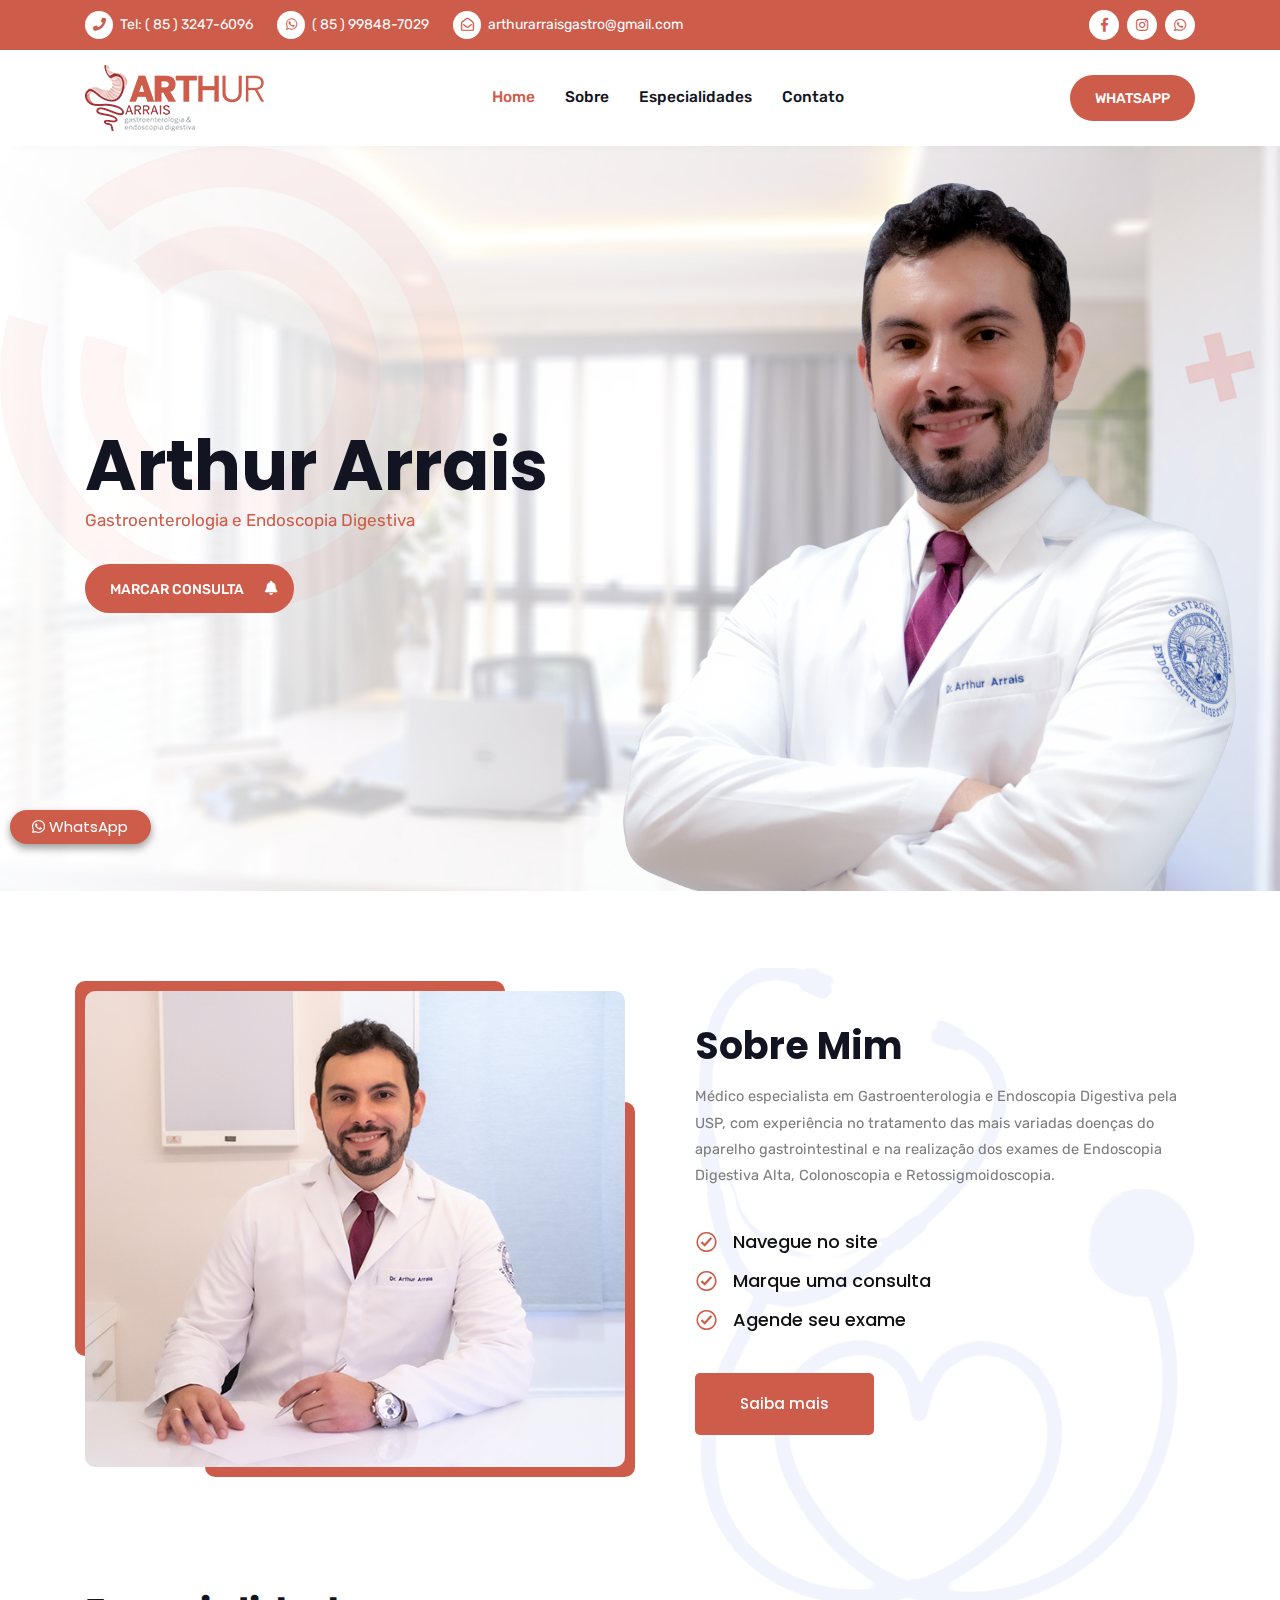
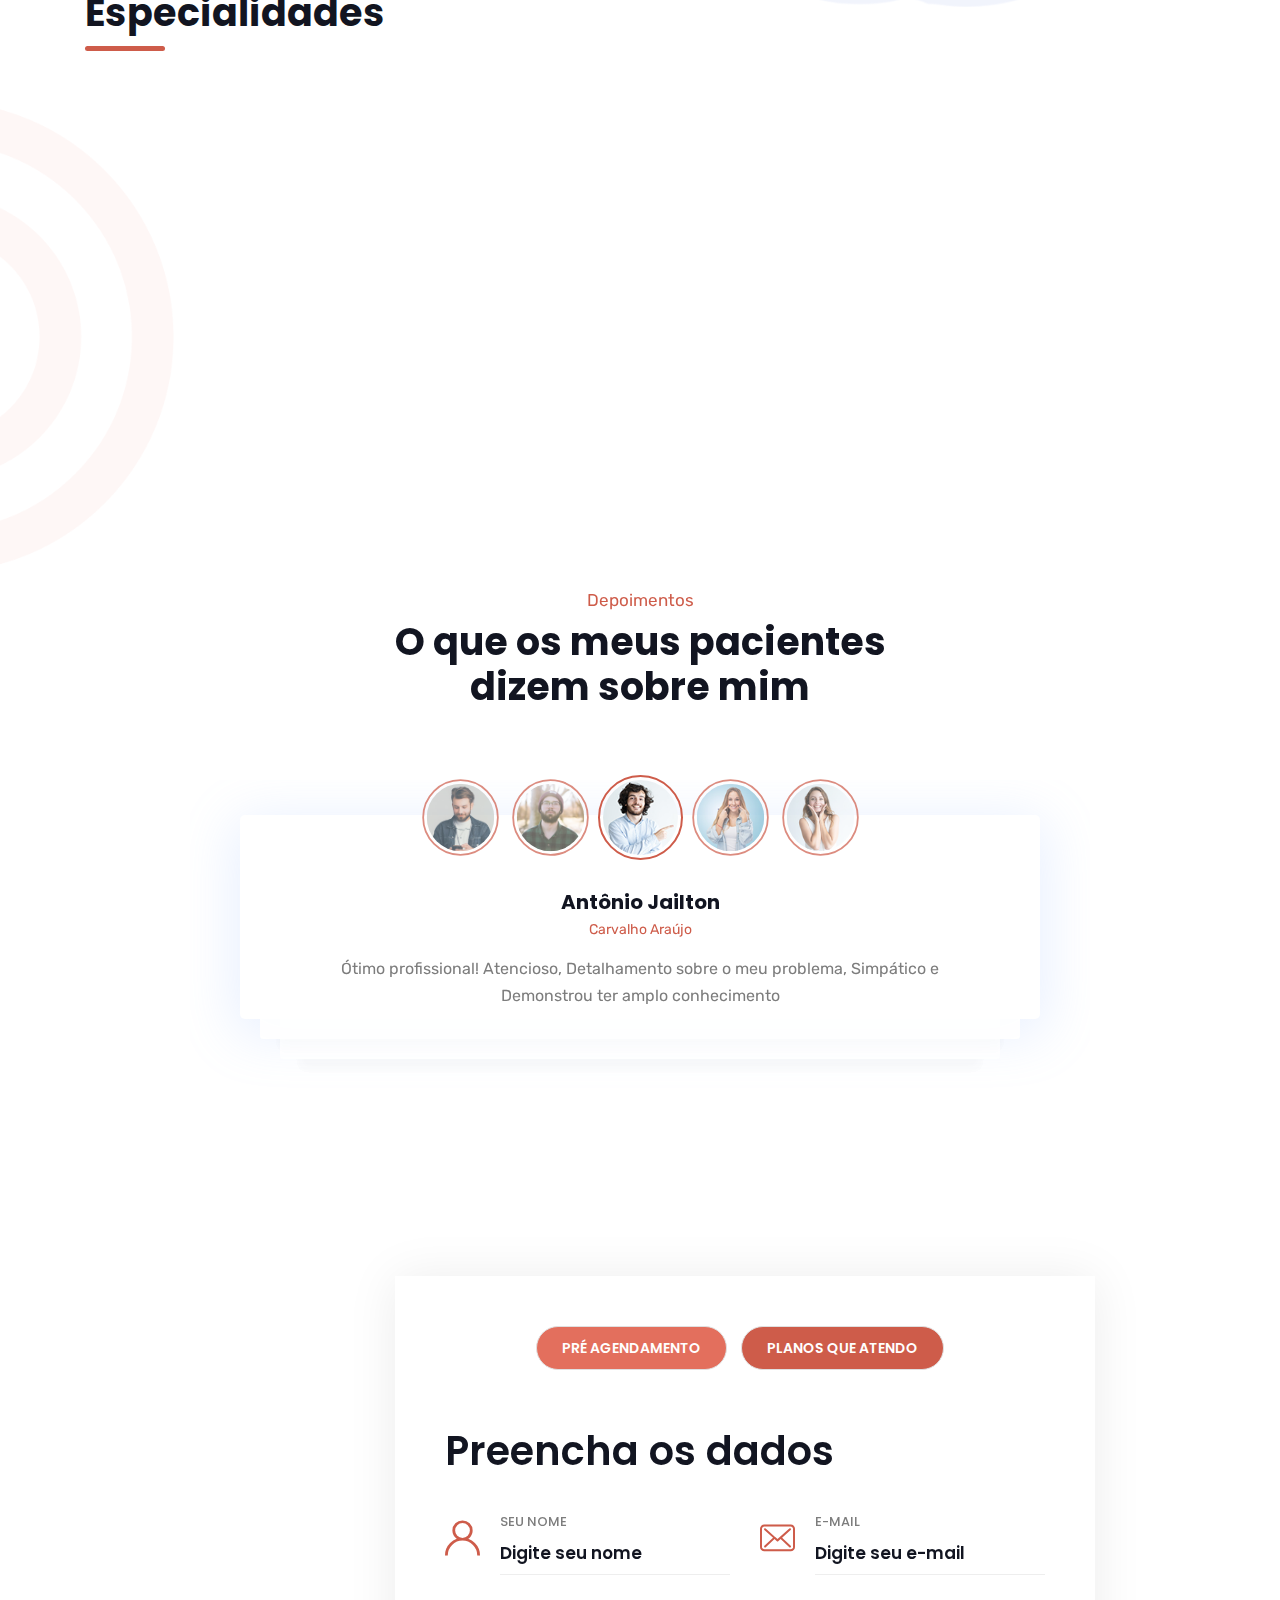
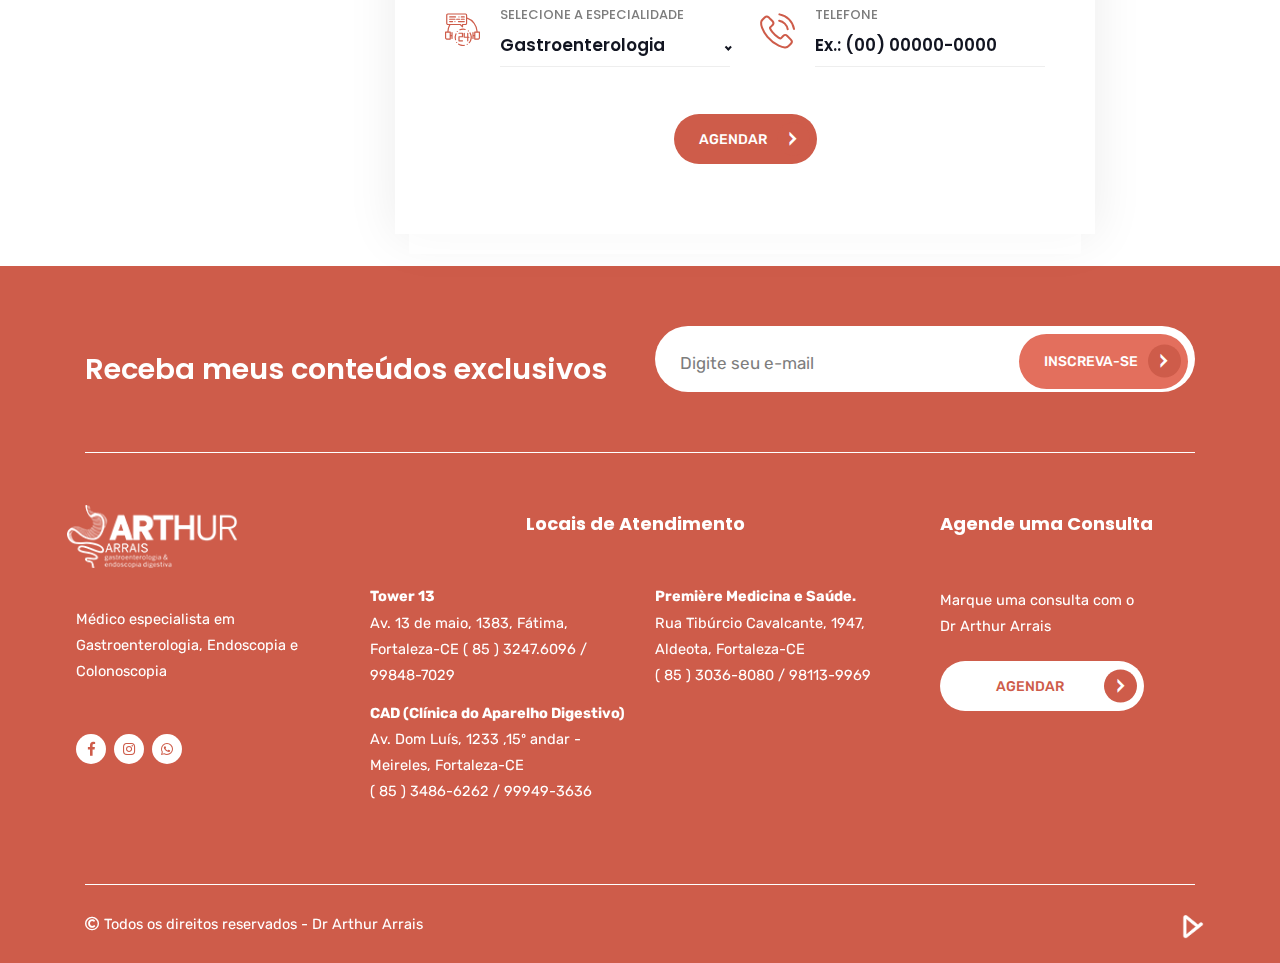
<file: index.html>
<!doctype html>
<html lang="pt-br">

<head>
    <!-- Required meta tags -->
    <meta charset="utf-8">
    <meta name="viewport" content="width=device-width, initial-scale=1, shrink-to-fit=no">
    <meta name="keywords" content="Arthur Arraias, Arthur Arraias Médico, Arthur Arraias Médico especialista em Gastroenterologia, Arthur Arraias Gastroenterologia, Arthur Arraias Colonoscopia, Arthur Arraias Endoscopia Digestiva Alta, Arthur Arraias Endoscopia Digestiva,Gastroenterologia, Colonoscopia, Endoscopia Digestiva Alta, Endoscopia Digestiva, doutor Arthur Arraias, fortaleza unimed, Arthur arraias hapvida, Gastroenterologia fortaleza preço, Colonoscopia fortaleza preço, Endoscopia Digestiva Alta em fortaleza" />

    <!-- Bootstrap Min CSS -->
    <link rel="stylesheet" href="assets/css/bootstrap.min.css">
    <!-- Animation Min CSS -->
    <link rel="stylesheet" href="assets/css/animate.min.css">
    <!-- Font Awesome Min CSS -->
    <link rel="stylesheet" href="assets/css/fontawesome.min.css">
    <!-- Owl Carousel Min CSS -->
    <link rel="stylesheet" href="assets/css/owl.carousel.min.css">
    <!-- Slick Min CSS -->
    <link rel="stylesheet" href="assets/css/slick.min.css">
    <!-- Nice Select CSS -->
    <link rel="stylesheet" href="assets/css/nice-select.css">
    <!-- Magnific Popup Min CSS -->
    <link rel="stylesheet" href="assets/css/magnific-popup.min.css">
    <!-- Odometer Min CSS -->
    <link rel="stylesheet" href="assets/css/odometer.min.css">
    <!-- FlatIcon CSS -->
    <link rel="stylesheet" href="assets/css/flaticon.css">
    <!-- Mean Menu CSS -->
    <link rel="stylesheet" href="assets/css/meanmenu.css">
    <link rel="stylesheet" href="assets/css/icofont.min.css">
    <!-- Style CSS -->
    <link rel="stylesheet" href="assets/css/style.css">
    <!-- Responsive CSS -->
    <link rel="stylesheet" href="assets/css/responsive.css">


    <title>Arthur Arraias - Médico especialista em Gastroenterologia, Colonoscopia e Endoscopia Digestiva Alta</title>

    <link rel="icon" type="image/png" href="assets/img/favicon.png">

    
    <link rel="stylesheet" href="/assets/css/sweetalert2.min.css">
    <script  src="/assets/js/sweetalert2.all.min.js"></script>
    <script src="/assets/js/jquery-3.4.1.slim.min.js"></script>
    <script type="text/javascript" src="/assets/js/imask.js"></script>

    <script type="text/javascript">
        // Alert With Input Type
        $(document).on('click', '#mauticform_input_formagendamento_submit', function (e) {
            swal({
                type: 'success',
                //   title: 'Cadastro feito com sucesso',
                html: '<div class="mauticform-message" id="mauticform_formagendamento_message"></div>',
                confirmButtonText: 'Fechar'
            })
        });
    </script>

<script type="text/javascript">
    // Alert With Input Type
    $(document).on('click', '#mauticform_input_formconteudos_submit', function (e) {
        swal({
            type: 'success',
            //   title: 'Cadastro feito com sucesso',
            html: '<div class="mauticform-message" id="mauticform_formconteudos_message"></div>',
            confirmButtonText: 'Fechar'
        })
    });
</script>

    <script type="text/javascript">
        /** This section is only needed once per page if manually copying **/
        if (typeof MauticSDKLoaded == 'undefined') {
            var MauticSDKLoaded = true;
            var head = document.getElementsByTagName('head')[0];
            var script = document.createElement('script');
            script.type = 'text/javascript';
            script.src = 'https://arthurarrais.com/email/media/js/mautic-form.js';
            script.onload = function () {
                MauticSDK.onLoad();
            };
            head.appendChild(script);
            var MauticDomain = 'https://arthurarrais.com/email';
            var MauticLang = {
                'submittingMessage': "Aguarde..."
            }
        }
    </script>

</head>

<body>

    <!-- Start Header Area -->
    <header class="header-area">
        <div class="top-header">
            <div class="container">
                <div class="row align-items-center">
                    <div class="col-lg-8">
                        <ul class="header-contact-info">
                            <li><i class="fas fa-phone"></i> Tel: <a href="tel:8532476096">( 85 ) 3247-6096</a></li>
                            <li><i class="fab fa-whatsapp"></i> <a href="tel:85998487029">( 85 ) 99848-7029</a></li>
                            <li><i class="far fa-envelope-open"></i> <a
                                    href="mailto:arthurarraisgastro@gmail.com">arthurarraisgastro@gmail.com</a></li>
                        </ul>
                    </div>

                    <div class="col-lg-4">
                        <div class="header-right-content">
                            <ul class="top-header-social">
                                <li><a target="_bank" rel="noopener" href="https://www.facebook.com/arthur.arrais.1"><i class="fab fa-facebook-f"></i></a></li>
                                <li><a target="_bank" rel="noopener" href="https://www.instagram.com/drarthurarrais/"><i
                                            class="fab fa-instagram"></i></a></li>
                                <li><a target="_bank" rel="noopener"
                                        href="https://api.whatsapp.com/send?phone=5585998487029&text=Olá, bem-vindo ao nosso atendimento!"><i
                                            class="fab fa-whatsapp"></i></a></li>
                            </ul>
                        </div>
                    </div>
                </div>
            </div>
        </div>

        <!-- Start Navbar Area -->
        <div class="navbar-area">
            <div class="fovia-responsive-nav">
                <div class="container">
                    <div class="fovia-responsive-menu">
                        <div class="logo">
                            <a href="/">
                                <img src="assets/img/logo.png" alt="logo">
                            </a>
                        </div>
                    </div>
                </div>
            </div>

            <div class="fovia-nav">
                <div class="container">
                    <nav class="navbar navbar-expand-md navbar-light">
                        <a class="navbar-brand" href="/">
                            <img src="assets/img/logo.png" alt="logo">
                        </a>

                        <div class="collapse navbar-collapse mean-menu" id="navbarSupportedContent">
                            <ul class="navbar-nav">
                                <li class="nav-item"><a href="/" class="nav-link active">Home</a></li>

                                <li class="nav-item"><a href="sobre.html" class="nav-link">Sobre</a>
                                </li>

                                <li class="nav-item"><a href="/especialidades.html" class="nav-link">Especialidades</a>
                                </li>
                                <!-- <li class="nav-item"><a href="perguntasfrequentes.html" class="nav-link">Perguntas
                                    Frequentes</a></li> -->
                                <li class="nav-item"><a href="contato.html" class="nav-link">Contato</a></li>
                               
                            </ul>

                            <div class="others-options">
                                <a target="_bank" rel="noopener"
                                    href="https://api.whatsapp.com/send?phone=5585998487029&text=Olá, bem-vindo ao nosso atendimento!"
                                    class="btn btn-primary btn-whatsapp">WhatsApp</a>
                            </div>
                        </div>
                    </nav>
                </div>
            </div>
        </div>
        <!-- End Navbar Area -->
    </header>
    <!-- End Header Area -->

    <!-- Start Main Banner Area -->
    <div class="home-slides owl-carousel owl-theme">
        <div class="main-banner item-bg1">
            <div class="d-table">
                <div class="d-table-cell">
                    <div class="container">
                        <div class="main-banner-content">
                            <!-- <span>Gastroenterologia e Endoscopia Digestiva</span> -->
                            <h1>Arthur Arrais</h1>
                            <span>Gastroenterologia e Endoscopia Digestiva</span>
                            <!-- <p>Medicina Personalizada e Individualizada</p> -->
                            <div class="btn-box">
                                <a target="_bank" rel="noopener"
                                    href="https://api.whatsapp.com/send?phone=5585998487029&text=Olá, bem-vindo ao nosso atendimento!"
                                    class="btn btn-primary">Marcar consulta <i class="fas fa-bell"></i></a>
                                <!-- <a href="https://www.youtube.com/watch?v=bk7McNUjWgw" class="btn btn-light popup-youtube">Play Now <i class="fas fa-play"></i></a> -->
                            </div>
                        </div>
                    </div>
                </div>
            </div>

            <div class="circle-shape1"><img src="assets/img/circle-shape1.png" alt="image"></div>
            <div class="circle-shape2"><img src="assets/img/circle-shape2.png" alt="image"></div>
            <div class="shape1"><img src="assets/img/1.png" alt="image"></div>
        </div>
   </div>
    <!-- End Main Banner Area -->
    <div class="about-area pt-100 pb-70">
        <div class="container">
            <div class="row align-items-center">
                <div class="col-lg-6">
                    <div class="about-item">
                        <div class="about-left">
                            <img src="assets/img/artur_site1.png" alt="About">
                        </div>
                    </div>
                </div>
                <div class="col-lg-6">
                    <div class="about-item about-right">
                        <img src="assets/img/home-one/5.png" alt="About">
                        <h2>Sobre Mim</h2>
                        <p>Médico especialista em Gastroenterologia e Endoscopia Digestiva pela USP, com experiência no
                            tratamento das mais variadas doenças do aparelho gastrointestinal e na realização dos exames
                            de Endoscopia Digestiva Alta, Colonoscopia e Retossigmoidoscopia.
                        </p>
                        <ul>
                            <li>
                                <i class="icofont-check-circled"></i>
                                Navegue no site
                            </li>
                            <li>
                                <i class="icofont-check-circled"></i>
                                Marque uma consulta
                            </li>
                            <li>
                                <i class="icofont-check-circled"></i>
                                Agende seu exame
                            </li>
                        </ul>
                        <a href="sobre.html">Saiba mais</a>
                    </div>
                </div>
            </div>
        </div>
    </div>
    <section class="expertise-area pb-70">
        <div class="container">
            <div class="tituloespecialidade section-title">
                <h2 class="">Especialidades</h2>
            </div>
            <div class="row align-items-center">
                <div class="col-lg-12">
                    <img class="imgespecilidade" src="assets/img/3.png" alt="Especialidade">
                    <div class="expertise-item">
                        <div class="row">
                            <div class="col-sm-6 col-lg-4 wow fadeInUp" data-wow-delay=".3s"
                                style="visibility: visible; animation-delay: 0.3s; animation-name: fadeInUp;">
                                <div class="expertise-inner">
                                    <img src="/assets/img/gastroenterologia.png">
                                    <h3>Gastroenterologia</h3>
                                    <p>Diagnóstico e Tratamento das Doenças Gastrointestinais</p>
                                    <a class="btn-home" href="especialidades.html#gastroenterologia">Saiba mais</a>
                                </div>
                            </div>

                            <div class="centralizar col-sm-6 col-lg-4 wow fadeInUp" data-wow-delay=".5s"
                                style="visibility: visible; animation-delay: 0.5s; animation-name: fadeInUp;">
                                <div class="expertise-inner">
                                    <img src="/assets/img/endoscopiadigetivaalta.png">
                                    <h3>Endoscopia Digestiva Alta</h3>
                                    <p>Exame direcionado para doenças do esôfago, estômago e duodeno</p>
                                    <a class="btn-home" href="especialidades.html#endoscopia">Saiba mais</a>
                                </div>
                            </div>

                            <div class="col-sm-6 col-lg-4 wow fadeInUp" data-wow-delay=".3s"
                            style="visibility: visible; animation-delay: 0.3s; animation-name: fadeInUp;">
                            <div class="expertise-inner">
                                <img src="/assets/img/colonoscopia.png">
                                <h3>Colonoscopia</h3>
                                <p>Avaliação e tratamento de doenças do intestino grosso</p>
                                <a class="btn-home" href="especialidades.html#colonoscopia">Saiba mais</a>
                            </div>
                        </div>
                            <!-- <div class="col-sm-6 col-lg-6 wow fadeInUp" data-wow-delay=".5s" style="visibility: visible; animation-delay: 0.5s; animation-name: fadeInUp;">
                                    <a href="blog-details.html">
                                        <div class="expertise-inner">
                                            <i class="icofont-ambulance-cross"></i>
                                            <h3>Ambulance</h3>
                                            <p>Lorem ipsum dolor sit amet, consectetur adipiscing elit.</p>
                                        </div>
                                    </a>
                                </div> -->
                        </div>
                    </div>
                </div>

                <!-- <div class="col-lg-6">
                    <div class="expertise-item">
                        <div class="expertise-right">
                            <img src="assets/img/artur_site2.png" alt="Expertise">
                        </div>
                    </div>
                </div> -->
            </div>
        </div>
    </section>
<!-- 
    <section class="blog-area pt-100 pb-70">
        <div class="container">
            <div class="tituloblog section-title">
                <h2>Últimas Notícias do Blog</h2>
            </div>
            <div class="row">
                <div class="col-sm-6 col-lg-4 wow fadeInUp" data-wow-delay=".3s"
                    style="visibility: visible; animation-delay: 0.3s; animation-name: fadeInUp;">
                    <div class="blog-item">
                        <div class="blog-top">
                            <a href="">
                                <img src="assets/img/home-one/11.jpg" alt="Blog">
                            </a>
                        </div>
                        <div class="blog-bottom">
                            <h3>
                                <a href="">Mais de 80 ensaios clínicos são lançados para testar o coronavírus.</a>
                            </h3>
                            <p>Lorem ipsum is dolor sit amet, csectetur adipiscing elit, dolore smod tempor incididunt
                                ut labore et....</p>
                            <ul>
                                <li>
                                    <a href="">
                                        Leia mais
                                        <i class="icofont-long-arrow-right"></i>
                                    </a>
                                </li>
                                <li>
                                    <i class="icofont-calendar"></i>
                                    Jan 03, 2020
                                </li>
                            </ul>
                        </div>
                    </div>
                </div>
                <div class="col-sm-6 col-lg-4 wow fadeInUp" data-wow-delay=".5s"
                    style="visibility: visible; animation-delay: 0.5s; animation-name: fadeInUp;">
                    <div class="blog-item">
                        <div class="blog-top">
                            <a href="">
                                <img src="assets/img/home-one/12.jpg" alt="Blog">
                            </a>
                        </div>
                        <div class="blog-bottom">
                            <h3>
                                <a href="">Mais de 80 ensaios clínicos são lançados para testar o coronavírus.</a>
                            </h3>
                            <p>Lorem ipsum is dolor sit amet, csectetur adipiscing elit, dolore smod tempor incididunt
                                ut labore et....</p>
                            <ul>
                                <li>
                                    <a href="">
                                        Leia mais
                                        <i class="icofont-long-arrow-right"></i>
                                    </a>
                                </li>
                                <li>
                                    <i class="icofont-calendar"></i>
                                    Jan 03, 2020
                                </li>
                            </ul>
                        </div>
                    </div>
                </div>
                <div class="col-sm-6 offset-sm-3 offset-lg-0 col-lg-4 wow fadeInUp" data-wow-delay=".7s"
                    style="visibility: visible; animation-delay: 0.7s; animation-name: fadeInUp;">
                    <div class="blog-item">
                        <div class="blog-top">
                            <a href="">
                                <img src="assets/img/home-one/13.jpg" alt="Blog">
                            </a>
                        </div>
                        <div class="blog-bottom">
                            <h3>
                                <a href="">Mais de 80 ensaios clínicos são lançados para testar o coronavírus.</a>
                            </h3>
                            <p>Lorem ipsum is dolor sit amet, csectetur adipiscing elit, dolore smod tempor incididunt
                                ut labore et....</p>
                            <ul>
                                <li>
                                    <a href="">
                                        Leia mais
                                        <i class="icofont-long-arrow-right"></i>
                                    </a>
                                </li>
                                <li>
                                    <i class="icofont-calendar"></i>
                                    Jan 03, 2020
                                </li>
                            </ul>
                        </div>
                    </div>
                </div>
            </div>
        </div>
    </section> -->
    <!-- Start Feedback Area -->
    <section class="feedback-area ptb-50 bottom">
        <div class="container">
            <div class="titulodepoi section-title">
                <span>Depoimentos</span>
                <h2>O que os meus pacientes<br> dizem sobre mim</h2>
                <!-- <p>Lorem ipsum dolor sit amet, consectetur adipiscing elit, sed do eiusmod tempor incididunt ut labore et dolore magna aliqua.</p> -->
            </div>

            <div class="feedback-slides">
                <div class="text-center client-thumbnails">
                    <div>
                        <div class="item">
                            <div class="img-fill"><img src="assets/img/client-image/2.jpg" alt="client"></div>
                        </div>

                        <div class="item">
                            <div class="img-fill"><img src="assets/img/client-image/1.jpg" alt="client"></div>
                        </div>
                        <div class="item">
                            <div class="img-fill"><img src="assets/img/client-image/3.jpg" alt="client"></div>
                        </div>
                        <div class="item">
                            <div class="img-fill"><img src="assets/img/author4.jpg" alt="client"></div>
                        </div>
                        <div class="item">
                            <div class="img-fill"><img src="assets/img/author1.jpg" alt="client"></div>
                        </div>
                        <div class="item">
                            <div class="img-fill"><img src="assets/img/author2.jpg" alt="client"></div>
                        </div>
                    </div>
                </div>

                <div class="client-feedback">
                    <div>
                        <div class="item">
                            <div class="single-feedback">
                                <h3>Antônio Jailton</h3>
                                <span>Carvalho Araújo</span>
                                <p>Ótimo profissional! Atencioso, Detalhamento sobre o meu problema, Simpático e
                                    Demonstrou ter amplo conhecimento</p>
                            </div>
                        </div>

                        <div class="item">
                            <div class="single-feedback">
                                <h3>Maria Angela</h3>
                                <span>Gonçalves Lopes</span>
                                <p>Atendimento excelente!! Foi pontual e fez uma consulta inicial muito completa,
                                    passando segurança na análise inicial e prescrição de exames para melhor
                                    identificação do tratamento.</p>
                            </div>
                        </div>
                        <div class="item">
                            <div class="single-feedback">
                                <h3>Ana Carlos</h3>
                                <span>de Lima</span>
                                <p>Médico excelente. Atencioso, pontual. Estou muito confiante no tratamento dele.
                                    Passou muita segurança..</p>
                            </div>
                        </div>
                        <div class="item">
                            <div class="single-feedback">
                                <h3>José Mendes</h3>
                                <!-- <span>de Lima</span> -->
                                <p>Médico muito atencioso e preocupado em tirar todas as dúvidas do paciente, ótimo
                                    atendimento.esta de parabéns.</p>
                            </div>
                        </div>
                        <div class="item">
                            <div class="single-feedback">
                                <h3>Felipe</h3>
                                <!-- <span>de Lima</span> -->
                                <p>Médico atencioso, capacitado, faz perguntas para entender o problema, tranquila o
                                    paciente. Recomendo!</p>
                            </div>
                        </div>
                    </div>

                    <button class="prev-arrow slick-arrow">
                        <i class='flaticon-left-arrow'></i>
                    </button>

                    <button class="next-arrow slick-arrow">
                        <i class='flaticon-arrow-pointing-to-right'></i>
                    </button>
                </div>
            </div>
        </div>
    </section>
    <!-- End Feedback Area -->

    <!-- Start Appointment Area -->
    <section class="prebt appointment-area ptb-100 jarallax" data-jarallax='{"speed": 0.3}'>
        <div class="container">
            <div class="appointment-content">
                <div class="ttm-tabs">
                    <ul class="tabs text-center mb-35">
                        <li class="tab active"><a href="#">Pré agendamento</a></li>
                        <li class="tab desktop"><a href="#">Planos que atendo</a></li>
                        <li class="tab mobile" data-toggle="modal" data-target="#exampleModal"><a href="#">Planos que atendo</a></li>
                    </ul>
                    <div class="content-tab">
                        <div class="content-inner active" style="display: block;">
                            <!-- row -->
                            <div class="row">
                                <div class="col-md-12">
                                    <div class="ttm-box-bottom-content">
                                            <!-- <span class="sub-title">Pré agendamento</span> -->
                                            <h2>Preencha os dados</h2>
                                            <div id="mauticform_wrapper_formagendamento" class="mauticform_wrapper">
                                                <form autocomplete="false" role="form" method="post"
                                                    action="https://arthurarrais.com/email/form/submit?formId=2" id="mauticform_formagendamento"
                                                    data-mautic-form="formagendamento" enctype="multipart/form-data">
                                                    <div class="mauticform-error" id="mauticform_formagendamento_error"></div>
                                                    <!-- <div class="mauticform-message" id="mauticform_formagendamento_message"></div> -->
                                                    <div class="mauticform-innerform">
                            
                            
                                                        <div class="mauticform-page-wrapper mauticform-page-1" data-mautic-form-page="1">
                            
                                                            <div class="row">
                                                                <div class="col-lg-6 col-md-6">
                                                                    <div class="form-group">
                                                                        <div class="icon">
                                                                            <i class="flaticon-user"></i>
                                                                        </div>
                                                                        <div id="mauticform_formagendamento_seu_nome" data-validate="seu_nome"
                                                                            data-validation-type="text"
                                                                            class="mauticform-row mauticform-text mauticform-field-1 mauticform-required">
                                                                            <label id="mauticform_label_formagendamento_seu_nome"
                                                                                for="mauticform_input_formagendamento_seu_nome"
                                                                                class="mauticform-label">Seu nome</label>
                                                                            <input placeholder="Digite seu nome" class="form-control"
                                                                                id="mauticform_input_formagendamento_seu_nome"
                                                                                name="mauticform[seu_nome]" value="" class="mauticform-input"
                                                                                type="text">
                                                                            <span class="mauticform-errormsg"
                                                                                style="display: none;">Obrigatório</span>
                                                                        </div>
                                                                    </div>
                                                                </div>
                            
                                                                <div class="col-lg-6 col-md-6">
                                                                    <div class="form-group">
                                                                        <div class="icon">
                                                                            <i class="flaticon-envelope"></i>
                                                                        </div>
                                                                        <div id="mauticform_formagendamento_email" data-validate="email"
                                                                            data-validation-type="email"
                                                                            class="mauticform-row mauticform-email mauticform-field-2 mauticform-required">
                                                                            <label id="mauticform_label_formagendamento_email"
                                                                                for="mauticform_input_formagendamento_email"
                                                                                class="mauticform-label">E-mail</label>
                                                                            <input class="form-control" id="mauticform_input_formagendamento_email"
                                                                                name="mauticform[email]" value="" placeholder="Digite seu e-mail"
                                                                                class="mauticform-input" type="email">
                                                                            <span class="mauticform-errormsg"
                                                                                style="display: none;">Obrigatório</span>
                                                                        </div>
                                                                    </div>
                                                                </div>
                                                            </div>
                            
                                                            <div class="row">
                                                                <div class="col-lg-6 col-md-6">
                                                                    <div class="form-group">
                                                                        <div class="icon">
                                                                            <i class="flaticon-support"></i>
                                                                        </div>
                                                                        <div id="mauticform_formagendamento_selecione_a_especialidade"
                                                                            data-validate="selecione_a_especialidade" data-validation-type="select"
                                                                            data-validate-multiple="true"
                                                                            class="mauticform-row mauticform-select mauticform-field-3 mauticform-required">
                                                                            <label id="mauticform_label_formagendamento_selecione_a_especialidade"
                                                                                for="mauticform_input_formagendamento_selecione_a_especialidade"
                                                                                class="mauticform-label">Selecione a especialidade</label>
                                                                            <select id="mauticform_input_formagendamento_selecione_a_especialidade"
                                                                                name="mauticform[selecione_a_especialidade][]" value=""
                                                                                class="mauticform-selectbox" multiple>
                                                                                <option value="Gastroenterologia" selected>Gastroenterologia
                                                                                </option>
                                                                                <option value="Colonoscopia">Colonoscopia</option>
                                                                                <option value="Endoscopia Digestiva Alta">Endoscopia Digestiva Alta
                                                                                </option>
                                                                            </select>
                                                                            <span class="mauticform-errormsg"
                                                                                style="display: none;">Obrigatório</span>
                                                                        </div>
                                                                    </div>
                                                                </div>
                            
                                                                <div class="col-lg-6 col-md-6">
                                                                    <div class="form-group">
                                                                        <div class="icon">
                                                                            <i class="flaticon-phone-call"></i>
                                                                        </div>
                                                                        <div id="mauticform_formagendamento_telefone" data-validate="telefone"
                                                                            data-validation-type="tel"
                                                                            class="mauticform-row mauticform-tel mauticform-field-4 mauticform-required">
                                                                            <label id="mauticform_label_formagendamento_telefone"
                                                                                for="mauticform_input_formagendamento_telefone"
                                                                                class="mauticform-label">Telefone</label>
                                                                            <input placeholder="Ex.: (00) 00000-0000"
                                                                                class="form-control" id="mauticform_input_formagendamento_telefone"
                                                                                name="mauticform[telefone]" value="" class="input-telefone mauticform-input"
                                                                                type="tel">
                                                                            <span class="mauticform-errormsg"
                                                                                style="display: none;">Obrigatório</span>
                                                                        </div>
                                                                    </div>
                                                                </div>
                                                            </div>
                                                            <div class="col-lg-12 col-md-12">
                                                                <div class="submit-btn">
                                                                    <div id="mauticform_formagendamento_submit"
                                                                        class="mauticform-row mauticform-button-wrapper mauticform-field-5">
                                                                        <button type="submit" name="mauticform[submit]"
                                                                            id="mauticform_input_formagendamento_submit" value=""
                                                                            class="mauticform-button btn btn-primary agendarmargin">Agendar <i
                                                                                class="flaticon-right-chevron"></i></button>
                                                                    </div>
                                                                </div>
                                                            </div>
                                                        </div>
                                                    </div>
                            
                                                    <input type="hidden" name="mauticform[formId]" id="mauticform_formagendamento_id" value="2">
                                                    <input type="hidden" name="mauticform[return]" id="mauticform_formagendamento_return" value="">
                                                    <input type="hidden" name="mauticform[formName]" id="mauticform_formagendamento_name"
                                                        value="formagendamento">
                            
                                                </form>
                                            </div>

                                    </div>
                                </div><!-- featured-imagebox end-->
                            </div>


                        </div><!-- row end -->
                        <div class="content-inner desktop" style="display: none;">
                            <!-- row -->
                            <div class="row">
                                <div class="col-md-3">
                                    <div class="skill-desc">
                                        <ul class="ulespecialidadetabs ulplanos">
                                            <li><span><i class="flaticon-check-mark"></i>UNIMED</span></li>
                                            <li><span><i class="flaticon-check-mark"></i>AMIL</span></li>
                                            <li><span><i class="flaticon-check-mark"></i>ASSEFAZ</span></li>
                                            <li><span><i class="flaticon-check-mark"></i>CAFAZ</span></li>
                                            <li><span><i class="flaticon-check-mark"></i>BRADESCO</span></li>
                                            <li><span><i class="flaticon-check-mark"></i>CAMED</span></li>
                                            <li><span><i class="flaticon-check-mark"></i>CASSI</span></li>
                                            <li><span><i class="flaticon-check-mark"></i>FUSEX</span></li>
                                            <li><span><i class="flaticon-check-mark"></i>FUSMA</span></li>
                                            <li><span><i class="flaticon-check-mark"></i>GEAP</span></li>
                                            <li><span><i class="flaticon-check-mark"></i>IPM</span></li>
                                            <li><span><i class="flaticon-check-mark"></i>ISSEC</span></li>
                                        </ul>
                                    </div>
                                </div>
                                <div class="col-md-4">
                                    <div class="skill-desc">
                                        <ul class="ulespecialidadetabs ulplanos">
                                            <li><span><i class="flaticon-check-mark"></i>EMBRATEL</span></li>
                                            <li><span><i class="flaticon-check-mark"></i>FACHESF</span></li>
                                            <li><span><i class="flaticon-check-mark"></i>LIV SAÚDE</span></li>
                                            <li><span><i class="flaticon-check-mark"></i>MEDISERVICE</span></li>
                                            <li><span><i class="flaticon-check-mark"></i>MERCEEIROS</span></li>
                                            <li><span><i class="flaticon-check-mark"></i>PLAN ASSISTE</span></li>
                                            <li><span><i class="flaticon-check-mark"></i>PROASA</span></li>
                                            <li><span><i class="flaticon-check-mark"></i>SULAMERICA</span></li>
                                            <li><span><i class="flaticon-check-mark"></i>VAI BEM</span></li>
                                            <li><span><i class="flaticon-check-mark"></i>VITALLIS</span></li>
                                            <li><span><i class="flaticon-check-mark"></i>FAMED</span></li>
                                            <li><span><i class="flaticon-check-mark"></i>POSTAL SAÚDE</span></li>
                                        </ul>
                                    </div>
                                </div>
                                <div class="col-md-5">
                                    <div class="skill-desc">
                                        <ul class="ulespecialidadetabs ulplanos">
                                            <li><span><i class="flaticon-check-mark"></i>PAS - PLANO SÃO CAMILO</span></li>
                                            <li><span><i class="flaticon-check-mark"></i>JESUÍTAS DO BRASIL</span></li>
                                            <li><span><i class="flaticon-check-mark"></i>REDE MAIS SAÚDE E VIDA</span></li>
                                            <li><span><i class="flaticon-check-mark"></i>NORCLINICAS (INTERMEDICA)</span></li>
                                            <li><span><i class="flaticon-check-mark"></i>NOTRE DAME (INTERMEDICA)</span></li>
                                            <li><span><i class="flaticon-check-mark"></i>PETROBRÁS DISFOR</span></li>
                                            <li><span><i class="flaticon-check-mark"></i>SAÚDE CAIXA (FUNCEF)</span></li>
                                            <li><span><i class="flaticon-check-mark"></i>LIFE EMPRESARIAL</span></li>
                                            <li><span><i class="flaticon-check-mark"></i>BASE AÉREA DE FORTALEZA</span></li>
                                            <li><span><i class="flaticon-check-mark"></i>HOSPITAL INFANTIL ALBERT SABIN</span></li>
                                            <li><span><i class="flaticon-check-mark"></i>BANCO CENTRAL</span></li>
                                        </ul>
                                    </div>
                                </div>
                            </div><!-- row end -->
                        </div>
                    </div>
                </div>
            </div>
        </div>
    </section>
    <!-- End Appointment Area -->

    <!-- Start Footer Area -->
    <!-- Start Footer Area -->
    <section class="footer-area">
        <div class="container">
            <div class="subscribe-area">
                <div class="row align-items-center">
                    <div class="col-lg-6 col-md-12">
                        <div class="newsletter-content">
                            <h2>Receba meus conteúdos exclusivos
                            </h2>
                            <!-- <p>Lorem ipsum dolor sit amet, consectetur adipiscing elit, sed do eiusmod tempor incididunt.</p> -->
                        </div>
                    </div>

                    <div class="col-lg-6 col-md-12">
                        <div id="mauticform_wrapper_formconteudos" class="mauticform_wrapper">
                            <form class="newsletter-form" autocomplete="false" role="form" method="post"
                                action="https://arthurarrais.com/email/form/submit?formId=3"
                                id="mauticform_formconteudos" data-mautic-form="formconteudos"
                                enctype="multipart/form-data">
                                <div class="mauticform-error" id="mauticform_formconteudos_error"></div>
                                <!-- <div class="mauticform-message" id="mauticform_formconteudos_message"></div> -->
                                <div class="mauticform-innerform">


                                    <div class="mauticform-page-wrapper mauticform-page-1" data-mautic-form-page="1">

                                        <div id="mauticform_formconteudos_email" data-validate="email"
                                            data-validation-type="email"
                                            class="mauticform-row mauticform-email mauticform-field-1 mauticform-required">
                                            <!-- <label id="mauticform_label_formconteudos_email" for="mauticform_input_formconteudos_email" class="mauticform-label">E-mail</label> -->
                                            <input class="input-newsletter" placeholder="Digite seu e-mail"
                                                id="mauticform_input_formconteudos_email" name="mauticform[email]"
                                                value="" class="mauticform-input" type="email">
                                            <span class="mauticform-errormsg" style="display: none;">Obrigatório</span>
                                        </div>

                                        <div id="mauticform_formconteudos_submit"
                                            class="mauticform-row mauticform-button-wrapper mauticform-field-2">
                                            <button type="submit" name="mauticform[submit]"
                                                id="mauticform_input_formconteudos_submit" value=""
                                                class="mauticform-button btn btn-default">Inscreva-se <i
                                                    class="flaticon-right-chevron"></i></button>
                                        </div>
                                    </div>
                                </div>

                                <input type="hidden" name="mauticform[formId]" id="mauticform_formconteudos_id"
                                    value="3">
                                <input type="hidden" name="mauticform[return]" id="mauticform_formconteudos_return"
                                    value="">
                                <input type="hidden" name="mauticform[formName]" id="mauticform_formconteudos_name"
                                    value="formconteudos">

                            </form>
                        </div>

                        <!-- 
                        <form class="newsletter-form" data-toggle="validator">
                            <input type="email" class="input-newsletter" placeholder="Digite seu e-mail" name="EMAIL"
                                required autocomplete="off">

                            <button type="submit">Inscreva-se <i class="fas fa-paper-plane"></i></button>
                            <div id="validator-newsletter" class="form-result"></div>
                        </form> -->
                    </div>
                </div>
            </div>

            <div class="row">
                <div class="col-lg-3 col-md-6 col-sm-6">
                    <div class="single-footer-widget">
                        <div class="logo">
                            <a href="/"><img class="logo" src="assets/img/logorodape.png" alt="image"></a>
                            <p class="medicofooter">Médico especialista em Gastroenterologia, Endoscopia e Colonoscopia</p>
                            <ul class="social">
                                <li><a target="_bank" rel="noopener" href="https://www.facebook.com/arthur.arrais.1"><i class="fab fa-facebook-f"></i></a></li>
                                <li><a target="_bank" rel="noopener" href="https://www.instagram.com/drarthurarrais/"><i
                                            class="fab fa-instagram"></i></a></li>
                                <li>
                                    <a target="_bank" rel="noopener"
                                        href="https://api.whatsapp.com/send?phone=5585998487029&text=Olá, bem-vindo ao nosso atendimento!"><i
                                            class="fab fa-whatsapp"></i></a> </li>
                            </ul>
                        </div>
                    </div>
                </div>
                <div class="col-lg-3 col-md-6 col-sm-6">
                    <div class="single-footer-widget">
                        <h3 class="atendimento">Locais de Atendimento</h3>
                        <p class="gridrodape spanfale"><b class="bfooter">Tower 13</b><br> Av. 13 de maio, 1383, Fátima,
                            Fortaleza-CE
                            ( 85 ) 3247.6096 / 99848-7029</p>
                        <!-- <p class="spanfale"><b class="bfooter">Gastrovie (Hospital São Camilo Cura D'Ars - 4º
                                andar)</b><br> Rua Costa
                            Barros, 833 , Centro, Fortaleza-CE ( 85 ) 3879-8696 / 3879-8666 / 99167-0016</p> -->
                            <p class="spanfale"><b class="bfooter">CAD (Clínica do Aparelho Digestivo)</b><br> Av. Dom Luís,
                                1233 ,15º andar - Meireles, Fortaleza-CE
                                <br>( 85 ) 3486-6262 / 99949-3636</p>

                    </div>
                </div>
                <div class=" col-lg-3 col-md-6 col-sm-6">
                    <div class="gridrodape single-footer-widget">
                        <p class="spanfale"><b class="bfooter">Première Medicina e Saúde.</b><br> Rua Tibúrcio
                            Cavalcante, 1947, Aldeota,
                            Fortaleza-CE<br>
                            ( 85 ) 3036-8080 / 98113-9969</p>

                    </div>
                </div>
                <div class="col-lg-3 col-md-6 col-sm-6">
                    <div class="single-footer-widget">
                        <h3>Agende uma Consulta</h3>
                        <p class="subfooter">Marque uma consulta com o<br> Dr Arthur Arrais</p>
                        <div class="submit-btn">
                            <a target="_bank" rel="noopener"
                                href="https://api.whatsapp.com/send?phone=5585998487029&text=Olá, bem-vindo ao nosso atendimento">
                                <button class="btnagendar btn btn-primary">Agendar <i
                                        class="flaticon-right-chevron"></i></button>
                            </a>
                        </div>
                    </div>
                </div>
            </div>
            <div class="copyright-area">
                <div class="row">
                    <div class="col-lg-6">
                        <p><i class="far fa-copyright"></i> Todos os direitos reservados - Dr Arthur Arrais<a href=""
                                target="_blank"></a></p>
                    </div>
                    <div class="col-lg-6">
                        <a target="_bank" rel="noopener" href="https://diretonamidia.com"><img class="logodireto"
                                src="/assets/img/logodireto.png">
                        </a>
                    </div>
                </div>
            </div>
        </div>
    </section>
    <!-- End Footer Area -->

    <div class="go-top"><i class="fas fa-chevron-up"></i></div>
    <div class="whatsapp animacao">
        <a target="_bank" rel="noopener"
            href="https://api.whatsapp.com/send?phone=5585998487029&text=Olá, bem-vindo ao nosso atendimento!"><i
                class="fab fa-whatsapp"></i>
            WhatsApp</a>
    </div>


  <!-- Modal -->
  <div class="modal fade" id="exampleModal" tabindex="-1" role="dialog" aria-labelledby="exampleModalLabel" aria-hidden="true">
    <div class="modal-dialog" role="document">
      <div class="modal-content">
        <div class="modal-header">
          <h5 class="modal-title" id="exampleModalLabel">Planos</h5>
          <button type="button" class="close" data-dismiss="modal" aria-label="Close">
            <span aria-hidden="true">&times;</span>
          </button>
        </div>
        <div class="modal-body">
            <div class="row">
            <div class="col-lg-4 mobilemodal">
            <div class="skill-desc">
                <ul class="ulespecialidadetabs ulplanos">
                    <li><span><i class="flaticon-check-mark"></i>UNIMED</span></li>
                    <li><span><i class="flaticon-check-mark"></i>AMIL</span></li>
                    <li><span><i class="flaticon-check-mark"></i>ASSEFAZ</span></li>
                    <li><span><i class="flaticon-check-mark"></i>CAFAZ</span></li>
                    <li><span><i class="flaticon-check-mark"></i>BRADESCO</span></li>
                    <li><span><i class="flaticon-check-mark"></i>CAMED</span></li>
                    <li><span><i class="flaticon-check-mark"></i>CASSI</span></li>
                    <li><span><i class="flaticon-check-mark"></i>FUSEX</span></li>
                    <li><span><i class="flaticon-check-mark"></i>FUSMA</span></li>
                    <li><span><i class="flaticon-check-mark"></i>GEAP</span></li>
                    <li><span><i class="flaticon-check-mark"></i>IPM</span></li>
                    <li><span><i class="flaticon-check-mark"></i>ISSEC</span></li>
                </ul>
            </div>
        </div>
            <div class="col-lg-4 mobilemodal">
                <div class="skill-desc">
                    <ul class="ulespecialidadetabs ulplanos">
                        <li><span><i class="flaticon-check-mark"></i>EMBRATEL</span></li>
                        <li><span><i class="flaticon-check-mark"></i>FACHESF</span></li>
                        <li><span><i class="flaticon-check-mark"></i>LIV SAÚDE</span></li>
                        <li><span><i class="flaticon-check-mark"></i>MEDISERVICE</span></li>
                        <li><span><i class="flaticon-check-mark"></i>MERCEEIROS</span></li>
                        <li><span><i class="flaticon-check-mark"></i>PLAN ASSISTE</span></li>
                        <li><span><i class="flaticon-check-mark"></i>PROASA</span></li>
                        <li><span><i class="flaticon-check-mark"></i>SULAMERICA</span></li>
                        <li><span><i class="flaticon-check-mark"></i>VAI BEM</span></li>
                        <li><span><i class="flaticon-check-mark"></i>VITALLIS</span></li>
                        <li><span><i class="flaticon-check-mark"></i>FAMED</span></li>
                        <li><span><i class="flaticon-check-mark"></i>POSTAL SAÚDE</span></li>
                    </ul>
                </div>
            </div>
            <div class="col-lg-12">
                <div class="skill-desc">
                    <ul class="ulespecialidadetabs ulplanos">
                        <li><span><i class="flaticon-check-mark"></i>PAS - PLANO SÃO CAMILO</span></li>
                        <li><span><i class="flaticon-check-mark"></i>JESUÍTAS DO BRASIL</span></li>
                        <li><span><i class="flaticon-check-mark"></i>REDE MAIS SAÚDE E VIDA</span></li>
                        <li><span><i class="flaticon-check-mark"></i>NORCLINICAS (INTERMEDICA)</span></li>
                        <li><span><i class="flaticon-check-mark"></i>NOTRE DAME (INTERMEDICA)</span></li>
                        <li><span><i class="flaticon-check-mark"></i>PETROBRÁS DISFOR</span></li>
                        <li><span><i class="flaticon-check-mark"></i>SAÚDE CAIXA (FUNCEF)</span></li>
                        <li><span><i class="flaticon-check-mark"></i>LIFE EMPRESARIAL</span></li>
                        <li><span><i class="flaticon-check-mark"></i>BASE AÉREA DE FORTALEZA</span></li>
                        <li><span><i class="flaticon-check-mark"></i>HOSPITAL INFANTIL ALBERT SABIN</span></li>
                        <li><span><i class="flaticon-check-mark"></i>BANCO CENTRAL</span></li>
                    </ul>
                </div>
            </div>
        </div>
    </div>
        <div class="modal-footer">
          <button type="button" class="btn btn-secondary btnmobile" data-dismiss="modal">Fechar</button>
          <!-- <button type="button" class="btn btn-primary">Save changes</button> -->
        </div>
      </div>
    </div>
  </div>

  <script type="text/javascript">
    /*
    https://unmanner.github.io/imaskjs/
    */
    const phoneMaskSelector = '.input-telefone';
    const phoneMaskInputs = document.querySelectorAll(phoneMaskSelector);
    
    const masksOptions = {
        phone: {
            mask: '(00) 00000-0000'
        }
    };
    
    for (const item of phoneMaskInputs) {
        new IMask(item, masksOptions.phone);
    }
    
    </script>

    <!-- jQuery Min JS -->
    <script src="/assets/js/jquery.min.js"></script>
    <!-- Popper Min JS -->
    <script src="/assets/js/popper.min.js"></script>
    <!-- Bootstrap Min JS -->
    <script src="/assets/js/bootstrap.min.js"></script>
    <!-- Owl Carousel Min JS -->
    <script src="/assets/js/owl.carousel.min.js"></script>
    <!-- Slick Min JS -->
    <script src="/assets/js/slick.min.js"></script>
    <!-- Mean Menu JS -->
    <script src="/assets/js/jquery.meanmenu.js"></script>
    <!-- Appear Min JS -->
    <script src="/assets/js/jquery.appear.min.js"></script>
    <!-- Odometer Min JS -->
    <script src="assets/js/odometer.min.js"></script>
    <!-- Parallax Min JS -->
    <script src="assets/js/parallax.min.js"></script>
    <!-- Magnific Popup Min JS -->
    <script src="assets/js/jquery.magnific-popup.min.js"></script>
    <!-- Nice Select Min JS -->
    <script src="assets/js/jquery.nice-select.min.js"></script>
    <!-- WOW Min JS -->
    <script src="assets/js/wow.min.js"></script>
    <!-- AjaxChimp Min JS -->
    <script src="assets/js/jquery.ajaxchimp.min.js"></script>
    <!-- Form Validator Min JS -->
    <script src="assets/js/form-validator.min.js"></script>
    <!-- Contact Form Min JS -->
    <script src="assets/js/contact-form-script.js"></script>
    <!-- Main JS -->
    <script src="assets/js/main.js"></script>

</body>

</html>
</file>
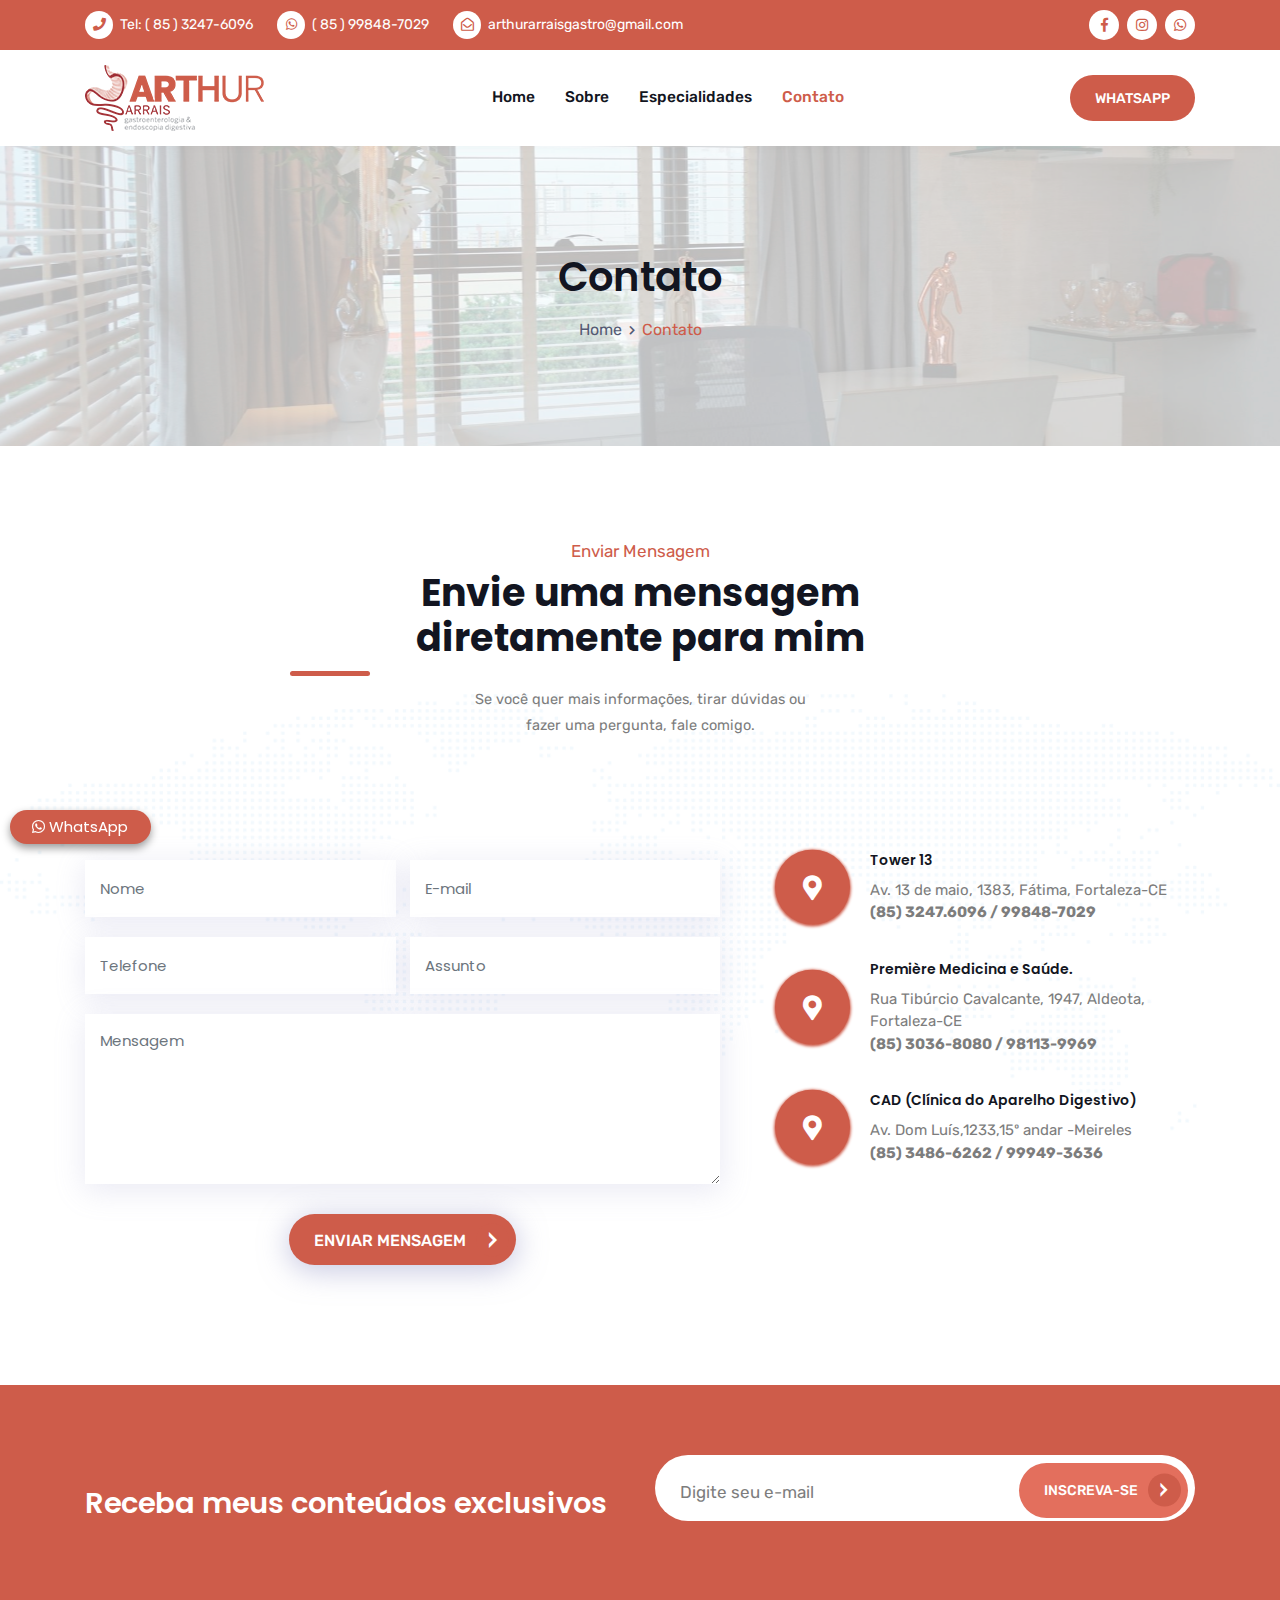
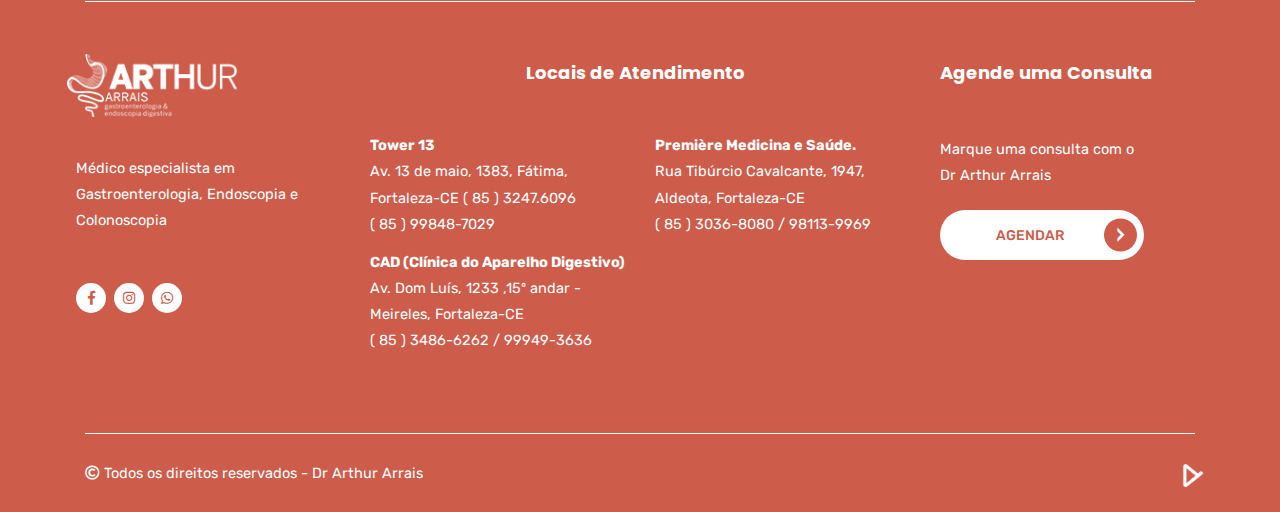
<file: contato.html>
<!doctype html>
<html lang="pt-br">

<head>
    <!-- Required meta tags -->
    <meta charset="utf-8">
    <meta name="viewport" content="width=device-width, initial-scale=1, shrink-to-fit=no">
    <meta name="keywords" content="Arthur Arraias, Arthur Arraias Médico, Arthur Arraias Médico especialista em Gastroenterologia, Arthur Arraias Gastroenterologia, Arthur Arraias Colonoscopia, Arthur Arraias Endoscopia Digestiva Alta, Arthur Arraias Endoscopia Digestiva,Gastroenterologia, Colonoscopia, Endoscopia Digestiva Alta, Endoscopia Digestiva, doutor Arthur Arraias, fortaleza unimed, Arthur arraias hapvida, Gastroenterologia fortaleza preço, Colonoscopia fortaleza preço, Endoscopia Digestiva Alta em fortaleza" />

    <!-- Bootstrap Min CSS -->
    <link rel="stylesheet" href="assets/css/bootstrap.min.css">
    <!-- Animation Min CSS -->
    <link rel="stylesheet" href="assets/css/animate.min.css">
    <!-- Font Awesome Min CSS -->
    <link rel="stylesheet" href="assets/css/fontawesome.min.css">
    <!-- Owl Carousel Min CSS -->
    <link rel="stylesheet" href="assets/css/owl.carousel.min.css">
    <!-- Slick Min CSS -->
    <link rel="stylesheet" href="assets/css/slick.min.css">
    <!-- Nice Select CSS -->
    <link rel="stylesheet" href="assets/css/nice-select.css">
    <!-- Magnific Popup Min CSS -->
    <link rel="stylesheet" href="assets/css/magnific-popup.min.css">
    <!-- Odometer Min CSS -->
    <link rel="stylesheet" href="assets/css/odometer.min.css">
    <!-- FlatIcon CSS -->
    <link rel="stylesheet" href="assets/css/flaticon.css">
    <!-- Mean Menu CSS -->
    <link rel="stylesheet" href="assets/css/meanmenu.css">
    <link rel="stylesheet" href="assets/css/icofont.min.css">
    <!-- Style CSS -->
    <link rel="stylesheet" href="assets/css/style.css">
    <!-- Responsive CSS -->
    <link rel="stylesheet" href="assets/css/responsive.css">


    <title>Arthur - Contato</title>

    <link rel="icon" type="image/png" href="assets/img/favicon.png">

    <script src="/assets/js/jquery-3.4.1.slim.min.js"></script>
    <link rel="stylesheet" href="/assets/css/sweetalert2.min.css">
    <script  src="/assets/js/sweetalert2.all.min.js"></script>
    <script type="text/javascript" src="/assets/js/imask.js"></script>




<script type="text/javascript">
    // Alert With Input Type
    $(document).on('click', '#mauticform_input_formcontato_submit', function (e) {
        swal({
            type: 'success',
            //   title: 'Cadastro feito com sucesso',
            html: '<div class="mauticform-message" id="mauticform_formcontato_message"></div>',
            confirmButtonText: 'Fechar'
        })
    });
</script>

<script type="text/javascript">
    // Alert With Input Type
    $(document).on('click', '#mauticform_input_formconteudos_submit', function (e) {
        swal({
            type: 'success',
            //   title: 'Cadastro feito com sucesso',
            html: '<div class="mauticform-message" id="mauticform_formconteudos_message"></div>',
            confirmButtonText: 'Fechar'
        })
    });
</script>

    <script type="text/javascript">
        /** This section is only needed once per page if manually copying **/
        if (typeof MauticSDKLoaded == 'undefined') {
            var MauticSDKLoaded = true;
            var head = document.getElementsByTagName('head')[0];
            var script = document.createElement('script');
            script.type = 'text/javascript';
            script.src = 'https://arthurarrais.com/email/media/js/mautic-form.js';
            script.onload = function () {
                MauticSDK.onLoad();
            };
            head.appendChild(script);
            var MauticDomain = 'https://arthurarrais.com/email';
            var MauticLang = {
                'submittingMessage': "Aguarde..."
            }
        }
    </script>

</head>

<body>
    <!-- Start Header Area -->
    <header class="header-area">
        <div class="top-header">
            <div class="container">
                <div class="row align-items-center">
                    <div class="col-lg-8">
                        <ul class="header-contact-info">
                            <li><i class="fas fa-phone"></i> Tel: <a href="tel:8532476096">( 85 ) 3247-6096</a></li>
                            <li><i class="fab fa-whatsapp"></i> <a href="tel:85998487029">( 85 ) 99848-7029</a></li>
                            <li><i class="far fa-envelope-open"></i> <a
                                    href="mailto:arthurarraisgastro@gmail.com">arthurarraisgastro@gmail.com</a></li>
                        </ul>
                    </div>

                    <div class="col-lg-4">
                        <div class="header-right-content">
                            <ul class="top-header-social">
                                <li><a target="_bank" rel="noopener" href="https://www.facebook.com/arthur.arrais.1"><i class="fab fa-facebook-f"></i></a></li>
                                <li><a target="_bank" rel="noopener" href="https://www.instagram.com/drarthurarrais/"><i
                                            class="fab fa-instagram"></i></a></li>
                                <li><a target="_bank" rel="noopener"
                                        href="https://api.whatsapp.com/send?phone=5585998487029&text=Ol%C3%A1,%20bem-vindo%20ao%20nosso%20atendimento!"><i
                                            class="fab fa-whatsapp"></i></a></li>
                            </ul>
                        </div>
                    </div>
                </div>
            </div>
        </div>

        <!-- Start Navbar Area -->
        <div class="navbar-area">
            <div class="fovia-responsive-nav">
                <div class="container">
                    <div class="fovia-responsive-menu">
                        <div class="logo">
                            <a href="/">
                                <img src="assets/img/logo.png" alt="logo">
                            </a>
                        </div>
                    </div>
                </div>
            </div>

            <div class="fovia-nav">
                <div class="container">
                    <nav class="navbar navbar-expand-md navbar-light">
                        <a class="navbar-brand" href="/">
                            <img src="assets/img/logo.png" alt="logo">
                        </a>

                        <div class="collapse navbar-collapse mean-menu" id="navbarSupportedContent">
                            <ul class="navbar-nav">
                                <li class="nav-item"><a href="/" class="nav-link">Home</a></li>

                                <li class="nav-item"><a href="sobre.html" class="nav-link">Sobre</a>
                                </li>

                                <li class="nav-item"><a href="/especialidades.html" class="nav-link">Especialidades</a>
                                </li>
                                <!-- <li class="nav-item"><a href="perguntasfrequentes.html" class="nav-link">Perguntas
                                    Frequentes</a></li> -->
                                <li class="nav-item"><a href="contato.html" class="nav-link active">Contato</a></li>

                            </ul>

                            <div class="others-options">
                                <a target="_bank" rel="noopener"
                                    href="https://api.whatsapp.com/send?phone=5585998487029&text=Ol%C3%A1,%20bem-vindo%20ao%20nosso%20atendimento!"
                                    class="btn btn-primary">WhatsApp</a>
                            </div>
                        </div>
                    </nav>
                </div>
            </div>
        </div>
        <!-- End Navbar Area -->
    </header>
    <!-- End Header Area -->

    <!-- Start Page Title Area -->
    <section class="page-title-area page-title-bg1">
        <div class="d-table">
            <div class="d-table-cell">
                <div class="container">
                    <div class="page-title-content">
                        <h2>Contato</h2>
                        <ul>
                            <li><a href="/">Home</a></li>
                            <li>Contato</li>
                        </ul>
                    </div>
                </div>
            </div>
        </div>
    </section>
    <!-- End Page Title Area -->

    <!-- Start Contact Area -->
    <section class="contact-area ptb-100">
        <div class="container">
            <div class="contato section-title">
                <span>Enviar Mensagem</span>
                <h2>Envie uma mensagem <br>diretamente para mim</h2>
                <p>Se você quer mais informações, tirar dúvidas ou <br>fazer uma pergunta, fale comigo.</p>
            </div>

            <div class="row">
                <div class="col-lg-7 col-md-12">
                    <div class="contact-form">

                        <style type="text/css" scoped>
                            /* .mauticform_wrapper { max-width: 600px; margin: 10px auto; } */
                            .mauticform-innerform {}

                            .mauticform-post-success {}

                            .mauticform-name {
                                font-weight: bold;
                                font-size: 1.5em;
                                margin-bottom: 3px;
                            }

                            .mauticform-description {
                                margin-top: 2px;
                                margin-bottom: 10px;
                            }

                            .mauticform-error {
                                margin-bottom: 10px;
                                color: red;
                            }

                            .mauticform-message {
                                margin-bottom: 10px;
                                color: green;
                            }

                            .mauticform-row {
                                display: block;
                                margin-bottom: 20px;
                            }

                            .mauticform-label {
                                font-size: 1.1em;
                                display: block;
                                font-weight: bold;
                                margin-bottom: 5px;
                            }

                            .mauticform-row.mauticform-required .mauticform-label:after {
                                color: #e32;
                                content: " *";
                                display: inline;
                            }

                            .mauticform-helpmessage {
                                display: block;
                                font-size: 0.9em;
                                margin-bottom: 3px;
                            }

                            .mauticform-errormsg {
                                display: block;
                                color: red;
                                margin-top: 2px;
                            }

                            /* .mauticform-selectbox, .mauticform-input, .mauticform-textarea { width: 100%; padding: 0.5em 0.5em; border: 1px solid #CCC; background: #fff; box-shadow: 0px 0px 0px #fff inset; border-radius: 4px; box-sizing: border-box; } */
                            .mauticform-checkboxgrp-row {}

                            .mauticform-checkboxgrp-label {
                                font-weight: normal;
                            }

                            .mauticform-checkboxgrp-checkbox {}

                            .mauticform-radiogrp-row {}

                            .mauticform-radiogrp-label {
                                font-weight: normal;
                            }

                            .mauticform-radiogrp-radio {}

                            /* .mauticform-button-wrapper .mauticform-button.btn-default, .mauticform-pagebreak-wrapper .mauticform-pagebreak.btn-default { color: #5d6c7c;background-color: #ffffff;border-color: #dddddd;} */
                            /* .mauticform-button-wrapper .mauticform-button, .mauticform-pagebreak-wrapper .mauticform-pagebreak { display: inline-block;margin-bottom: 0;font-weight: 600;text-align: center;vertical-align: middle;cursor: pointer;background-image: none;border: 1px solid transparent;white-space: nowrap;padding: 6px 12px;font-size: 13px;line-height: 1.3856;border-radius: 3px;-webkit-user-select: none;-moz-user-select: none;-ms-user-select: none;user-select: none;} */
                            .mauticform-button-wrapper .mauticform-button.btn-default[disabled],
                            .mauticform-pagebreak-wrapper .mauticform-pagebreak.btn-default[disabled] {
                                background-color: #ffffff;
                                border-color: #dddddd;
                                opacity: 0.75;
                                cursor: not-allowed;
                            }

                            .mauticform-pagebreak-wrapper .mauticform-button-wrapper {
                                display: inline;
                            }
                        </style>
                        <div id="mauticform_wrapper_formcontato" class="mauticform_wrapper">
                            <form autocomplete="false" role="form" method="post"
                                action="https://arthurarrais.com/email/form/submit?formId=1" id="mauticform_formcontato"
                                data-mautic-form="formcontato" enctype="multipart/form-data">

                                <div class="mauticform-error" id="mauticform_formcontato_error"></div>
                                <!-- <div class="mauticform-message" id="mauticform_formcontato_message"></div> -->
                                <div class="mauticform-innerform">


                                    <div class="mauticform-page-wrapper mauticform-page-1" data-mautic-form-page="1">
                                        <div class="row">
                                            <div class="col-lg-6 col-md-6">
                                                <div id="mauticform_formcontato_nome" data-validate="nome"
                                                    data-validation-type="text"
                                                    class="mauticform-row mauticform-text mauticform-field-1 mauticform-required">
                                                    <input id="mauticform_input_formcontato_nome"
                                                        name="mauticform[nome]" value="" placeholder="Nome"
                                                        class=" mauticform-input form-control" type="text">
                                                    <span class="mauticform-errormsg"
                                                        style="display: none;">Obrigatório</span>
                                                </div>
                                            </div>
                                            <div class="col-lg-6 col-md-6">
                                                <div id="mauticform_formcontato_email" data-validate="email"
                                                    data-validation-type="email"
                                                    class="mauticform-row mauticform-email mauticform-field-2 mauticform-required">
                                                    <input id="mauticform_input_formcontato_email"
                                                        name="mauticform[email]" value="" placeholder="E-mail"
                                                        class="mauticform-input form-control" type="email">
                                                    <span class="mauticform-errormsg"
                                                        style="display: none;">Obrigatório</span>
                                                </div>
                                            </div>
                                            <div class="col-lg-6 col-md-6">
                                                <div id="mauticform_formcontato_telefone" data-validate="telefone"
                                                    data-validation-type="tel"
                                                    class="mauticform-row mauticform-tel mauticform-field-3 mauticform-required">
                                                    <input id="mauticform_input_formcontato_telefone"
                                                        name="mauticform[telefone]" value="" placeholder="Telefone"
                                                        class="input-telefone mauticform-input form-control" type="tel">
                                                    <span class="mauticform-errormsg"
                                                        style="display: none;">Obrigatório</span>
                                                </div>
                                            </div>
                                            <div class="col-lg-6 col-md-6">
                                                <div id="mauticform_formcontato_assunto" data-validate="assunto"
                                                    data-validation-type="text"
                                                    class="mauticform-row mauticform-text mauticform-field-4 mauticform-required">
                                                    <input id="mauticform_input_formcontato_assunto"
                                                        name="mauticform[assunto]" value="" placeholder="Assunto"
                                                        class="mauticform-input form-control" type="text">
                                                    <span class="mauticform-errormsg"
                                                        style="display: none;">Obrigatório</span>
                                                </div>
                                            </div>
                                            <div class="col-lg-12 col-md-12">
                                                <div id="mauticform_formcontato_mensagem" data-validate="mensagem"
                                                    data-validation-type="textarea"
                                                    class="mauticform-row mauticform-text mauticform-field-5 mauticform-required">
                                                    <textarea placeholder="Mensagem"
                                                        id="mauticform_input_formcontato_mensagem"
                                                        name="mauticform[mensagem]"
                                                        class="mauticform-textarea form-control"></textarea>
                                                    <span class="mauticform-errormsg"
                                                        style="display: none;">Obrigatório</span>
                                                </div>
                                            </div>
                                            <div class="col-lg-12 col-md-12">
                                                <div id="mauticform_formcontato_submit"
                                                    class="mauticform-row mauticform-button-wrapper mauticform-field-6">
                                                    <button type="submit" name="mauticform[submit]"
                                                        id="mauticform_input_formcontato_submit" value=""
                                                        class="mauticform-button btn btn-primary">Enviar mensagem <i
                                                            class="flaticon-right-chevron"></i></button>
                                                </div>
                                            </div>
                                        </div>
                                    </div>

                                    <input type="hidden" name="mauticform[formId]" id="mauticform_formcontato_id"
                                        value="1">
                                    <input type="hidden" name="mauticform[return]" id="mauticform_formcontato_return"
                                        value="">
                                    <input type="hidden" name="mauticform[formName]" id="mauticform_formcontato_name"
                                        value="formcontato">
                                </div>
                            </form>
                        </div>

                        <!-- <form id="contactForm">
                            <div class="row">
                                <div class="col-lg-6 col-md-6">
                                    <div class="form-group">
                                        <input type="text" name="name" id="name" class="form-control" required
                                            data-error="Digite seu nome" placeholder="Nome">
                                        <div class="help-block with-errors"></div>
                                    </div>
                                </div>

                                <div class="col-lg-6 col-md-6">
                                    <div class="form-group">
                                        <input type="email" name="email" id="email" class="form-control" required
                                            data-error="Digite seu e-mail" placeholder="E-mail">
                                        <div class="help-block with-errors"></div>
                                    </div>
                                </div>

                                <div class="col-lg-6 col-md-6">
                                    <div class="form-group">
                                        <input type="text" name="phone_number" id="phone_number" required
                                            data-error="Digite seu Telefone " class="form-control"
                                            placeholder="Telefone">
                                        <div class="help-block with-errors"></div>
                                    </div>
                                </div>

                                <div class="col-lg-6 col-md-6">
                                    <div class="form-group">
                                        <input type="text" name="msg_subject" id="msg_subject" class="form-control"
                                            required data-error="Digite seu Assunto" placeholder="Assunto">
                                        <div class="help-block with-errors"></div>
                                    </div>
                                </div>

                                <div class="col-lg-12 col-md-12">
                                    <div class="form-group">
                                        <textarea name="message" class="form-control" id="message" cols="30" rows="6"
                                            required data-error="Digite sua mensagem"
                                            placeholder="Mensagem"></textarea>
                                        <div class="help-block with-errors"></div>
                                    </div>
                                </div>

                                <div class="col-lg-12 col-md-12">
                                    <button type="submit" class="btn btn-primary">Enviar mensagem <i
                                            class="flaticon-right-chevron"></i></button>
                                    <div id="msgSubmit" class="h3 text-center hidden"></div>
                                    <div class="clearfix"></div>
                                </div>
                            </div>
                        </form> -->
                    </div>
                </div>

                <div class="col-lg-5 col-md-12">
                    <div class="contact-info">
                        <ul>
                            <li>
                                <div class="icon">
                                    <i class="fas fa-map-marker-alt"></i>
                                </div>
                                <span>Tower 13</span>
                                Av. 13 de maio, 1383, Fátima, Fortaleza-CE<br> <b> (85) 3247.6096 / 99848-7029</b>

                            </li>

                            <li>
                                <div class="icon">
                                    <i class="fas fa-map-marker-alt"></i>
                                </div>
                                <span>Première Medicina e Saúde.</span>
                                Rua Tibúrcio Cavalcante, 1947, Aldeota, Fortaleza-CE<br> <b>(85) 3036-8080 / 98113-9969</b>

                            </li>
<!-- 
                            <li>
                                <div class="icon">
                                    <i class="fas fa-map-marker-alt"></i>
                                </div>
                                <span>Gastrovie (Hospital São Camilo Cura D'Ars)</span>
                                Rua Costa Barros,833, Centro, Fortaleza-CE<br>
                                <b>(85) 3879-8696 / 3879-8666 / 99167-0016</b>
                            </li> -->

                            <li>
                                <div class="icon">
                                    <i class="fas fa-map-marker-alt"></i>
                                </div>
                                <span>CAD (Clínica do Aparelho Digestivo)</span>
                                Av. Dom Luís,1233,15º andar -Meireles<br>
                                <b>(85) 3486-6262 / 99949-3636</b>
                            </li>
                        </ul>
                    </div>
                </div>
            </div>
        </div>

        <div class="bg-map"><img src="assets/img/bg-map.png" alt="image"></div>
    </section>
    <!-- End Contact Area -->

    <!-- Start Footer Area -->
    <section class="footer-area">
        <div class="container">
            <div class="subscribe-area">
                <div class="row align-items-center">
                    <div class="col-lg-6 col-md-12">
                        <div class="newsletter-content">
                            <h2>Receba meus conteúdos exclusivos
                            </h2>
                        </div>
                    </div>

                    <div class="col-lg-6 col-md-12">
                        <div id="mauticform_wrapper_formconteudos" class="mauticform_wrapper">
                            <form class="newsletter-form" autocomplete="false" role="form" method="post"
                                action="https://arthurarrais.com/email/form/submit?formId=3"
                                id="mauticform_formconteudos" data-mautic-form="formconteudos"
                                enctype="multipart/form-data">
                                <div class="mauticform-error" id="mauticform_formconteudos_error"></div>
                                <!-- <div class="mauticform-message" id="mauticform_formconteudos_message"></div> -->
                                <div class="mauticform-innerform">


                                    <div class="mauticform-page-wrapper mauticform-page-1" data-mautic-form-page="1">

                                        <div id="mauticform_formconteudos_email" data-validate="email"
                                            data-validation-type="email"
                                            class="mauticform-row mauticform-email mauticform-field-1 mauticform-required">
                                            <!-- <label id="mauticform_label_formconteudos_email" for="mauticform_input_formconteudos_email" class="mauticform-label">E-mail</label> -->
                                            <input class="input-newsletter" placeholder="Digite seu e-mail"
                                                id="mauticform_input_formconteudos_email" name="mauticform[email]"
                                                value="" class="mauticform-input" type="email">
                                            <span class="mauticform-errormsg" style="display: none;">Obrigatório</span>
                                        </div>

                                        <div id="mauticform_formconteudos_submit"
                                            class="mauticform-row mauticform-button-wrapper mauticform-field-2">
                                            <button type="submit" name="mauticform[submit]"
                                                id="mauticform_input_formconteudos_submit" value=""
                                                class="mauticform-button btn btn-default">Inscreva-se <i
                                                    class="flaticon-right-chevron"></i></button>
                                        </div>
                                    </div>
                                </div>

                                <input type="hidden" name="mauticform[formId]" id="mauticform_formconteudos_id"
                                    value="3">
                                <input type="hidden" name="mauticform[return]" id="mauticform_formconteudos_return"
                                    value="">
                                <input type="hidden" name="mauticform[formName]" id="mauticform_formconteudos_name"
                                    value="formconteudos">

                            </form>
                        </div>
                    </div>
                </div>
            </div>

            <div class="row">
                <div class="col-lg-3 col-md-6 col-sm-6">
                    <div class="single-footer-widget">
                        <div class="logo">
                            <a href="/"><img class="logo" src="assets/img/logorodape.png" alt="image"></a>
                            <p class="medicofooter">Médico especialista em Gastroenterologia, Endoscopia e Colonoscopia</p>
                            <ul class="social">
                                <li><a target="_bank" rel="noopener" href="https://www.facebook.com/arthur.arrais.1"><i class="fab fa-facebook-f"></i></a></li>
                                <li><a target="_bank" rel="noopener" href="https://www.instagram.com/drarthurarrais/"><i
                                            class="fab fa-instagram"></i></a></li>
                                <li>
                                    <a target="_bank" rel="noopener"
                                        href="https://api.whatsapp.com/send?phone=5585998487029&text=Ol%C3%A1,%20bem-vindo%20ao%20nosso%20atendimento!"><i
                                            class="fab fa-whatsapp"></i></a> </li>
                            </ul>
                        </div>
                    </div>
                </div>
                <div class="col-lg-3 col-md-6 col-sm-6">
                    <div class="single-footer-widget">
                        <h3 class="atendimento">Locais de Atendimento</h3>
                        <p class="gridrodape spanfale"><b class="bfooter">Tower 13</b><br> Av. 13 de maio, 1383, Fátima,
                            Fortaleza-CE
                            ( 85 ) 3247.6096 <br> ( 85 ) 99848-7029</p>
                        <!-- <p class="spanfale"><b class="bfooter">Gastrovie (Hospital São Camilo Cura D'Ars - 4º
                                andar)</b><br> Rua Costa
                            Barros, 833 , Centro, Fortaleza-CE ( 85 ) 3879-8696 / 3879-8666 / 99167-0016</p> -->
                            <p class="spanfale"><b class="bfooter">CAD (Clínica do Aparelho Digestivo)</b><br> Av. Dom Luís,
                                1233 ,15º andar - Meireles, Fortaleza-CE
                                <br>( 85 ) 3486-6262 / 99949-3636</p>

                    </div>
                </div>
                <div class=" col-lg-3 col-md-6 col-sm-6">
                    <div class="gridrodape single-footer-widget">
                        <p class="spanfale"><b class="bfooter">Première Medicina e Saúde.</b><br> Rua Tibúrcio
                            Cavalcante, 1947, Aldeota,
                            Fortaleza-CE<br>
                            ( 85 ) 3036-8080 / 98113-9969</p>

                    </div>
                </div>
                <div class="col-lg-3 col-md-6 col-sm-6">
                    <div class="single-footer-widget">
                        <h3>Agende uma Consulta</h3>
                        <p class="subfooter">Marque uma consulta com o<br> Dr Arthur Arrais</p>
                        <div class="submit-btn">
                            <a target="_bank" rel="noopener"
                                href="https://api.whatsapp.com/send?phone=5585998487029&text=Olá, bem-vindo ao nosso atendimento">
                                <button class="btnagendar btn btn-primary">Agendar <i
                                        class="flaticon-right-chevron"></i></button>
                            </a>
                        </div>
                    </div>
                </div>
            </div>
            <div class="copyright-area">
                <div class="row">
                    <div class="col-lg-6">
                        <p><i class="far fa-copyright"></i> Todos os direitos reservados - Dr Arthur Arrais<a href=""
                                target="_blank"></a></p>
                    </div>
                    <div class="col-lg-6">
                        <a target="_bank" rel="noopener" href="https://diretonamidia.com"><img class="logodireto"
                                src="/assets/img/logodireto.png">
                        </a>
                    </div>
                </div>
            </div>
        </div>
    </section>
    <!-- End Footer Area -->

    <div class="go-top"><i class="fas fa-chevron-up"></i></div>
    <div class="whatsapp animacao">
        <a target="_bank" rel="noopener"
            href="https://api.whatsapp.com/send?phone=5585998487029&text=Ol%C3%A1,%20bem-vindo%20ao%20nosso%20atendimento!"><i
                class="fab fa-whatsapp"></i>
            WhatsApp</a>
    </div>

    <script type="text/javascript">
        /*
        https://unmanner.github.io/imaskjs/
        */
        const phoneMaskSelector = '.input-telefone';
        const phoneMaskInputs = document.querySelectorAll(phoneMaskSelector);
        
        const masksOptions = {
            phone: {
                mask: '(00) 00000-0000'
            }
        };
        
        for (const item of phoneMaskInputs) {
            new IMask(item, masksOptions.phone);
        }
        
        </script>

    <!-- jQuery Min JS -->
    <script src="assets/js/jquery.min.js"></script>
    <!-- Popper Min JS -->
    <script src="assets/js/popper.min.js"></script>
    <!-- Bootstrap Min JS -->
    <script src="assets/js/bootstrap.min.js"></script>
    <!-- Owl Carousel Min JS -->
    <script src="assets/js/owl.carousel.min.js"></script>
    <!-- Slick Min JS -->
    <script src="assets/js/slick.min.js"></script>
    <!-- Mean Menu JS -->
    <script src="assets/js/jquery.meanmenu.js"></script>
    <!-- Appear Min JS -->
    <script src="assets/js/jquery.appear.min.js"></script>
    <!-- Odometer Min JS -->
    <script src="assets/js/odometer.min.js"></script>
    <!-- Parallax Min JS -->
    <script src="assets/js/parallax.min.js"></script>
    <!-- Magnific Popup Min JS -->
    <script src="assets/js/jquery.magnific-popup.min.js"></script>
    <!-- Nice Select Min JS -->
    <script src="assets/js/jquery.nice-select.min.js"></script>
    <!-- WOW Min JS -->
    <script src="assets/js/wow.min.js"></script>
    <!-- AjaxChimp Min JS -->
    <script src="assets/js/jquery.ajaxchimp.min.js"></script>
    <!-- Form Validator Min JS -->
    <script src="assets/js/form-validator.min.js"></script>
    <!-- Contact Form Min JS -->
    <script src="assets/js/contact-form-script.js"></script>
    <!-- Main JS -->
    <script src="assets/js/main.js"></script>
</body>

</html>
</file>
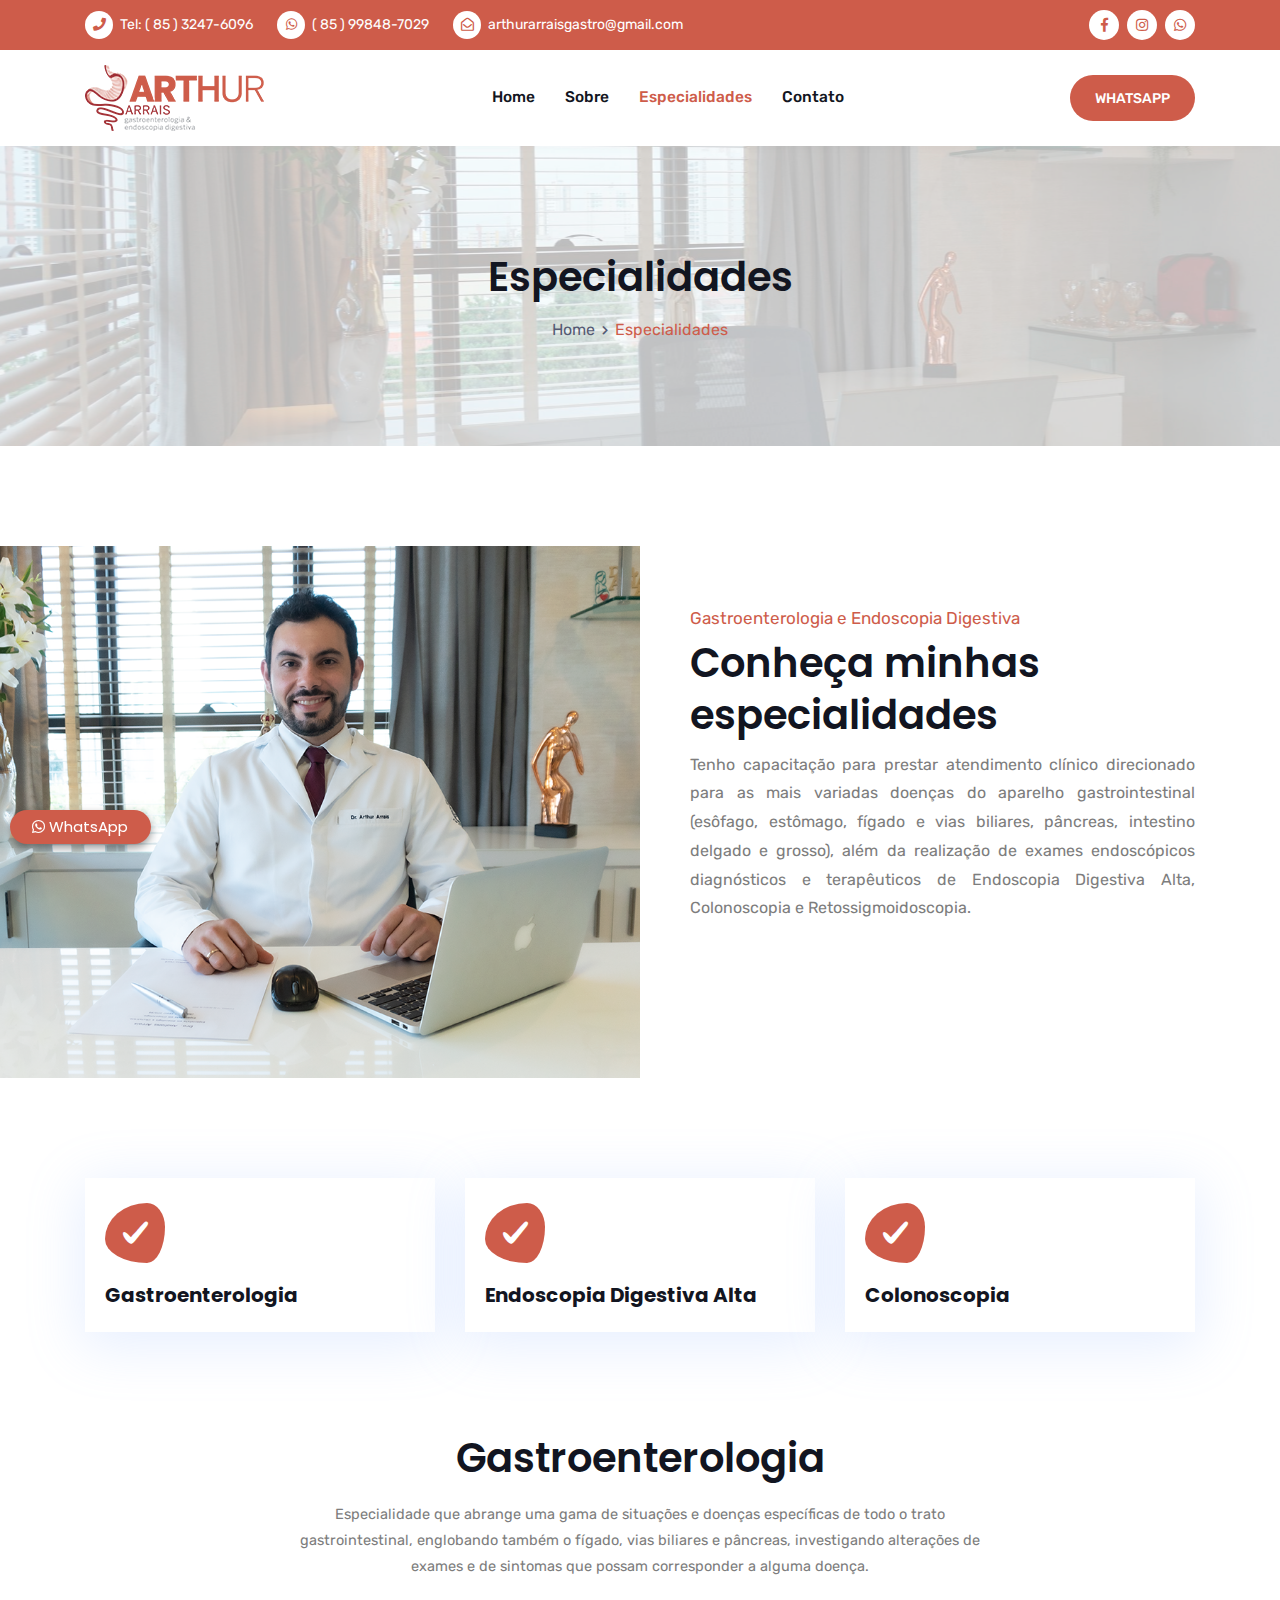
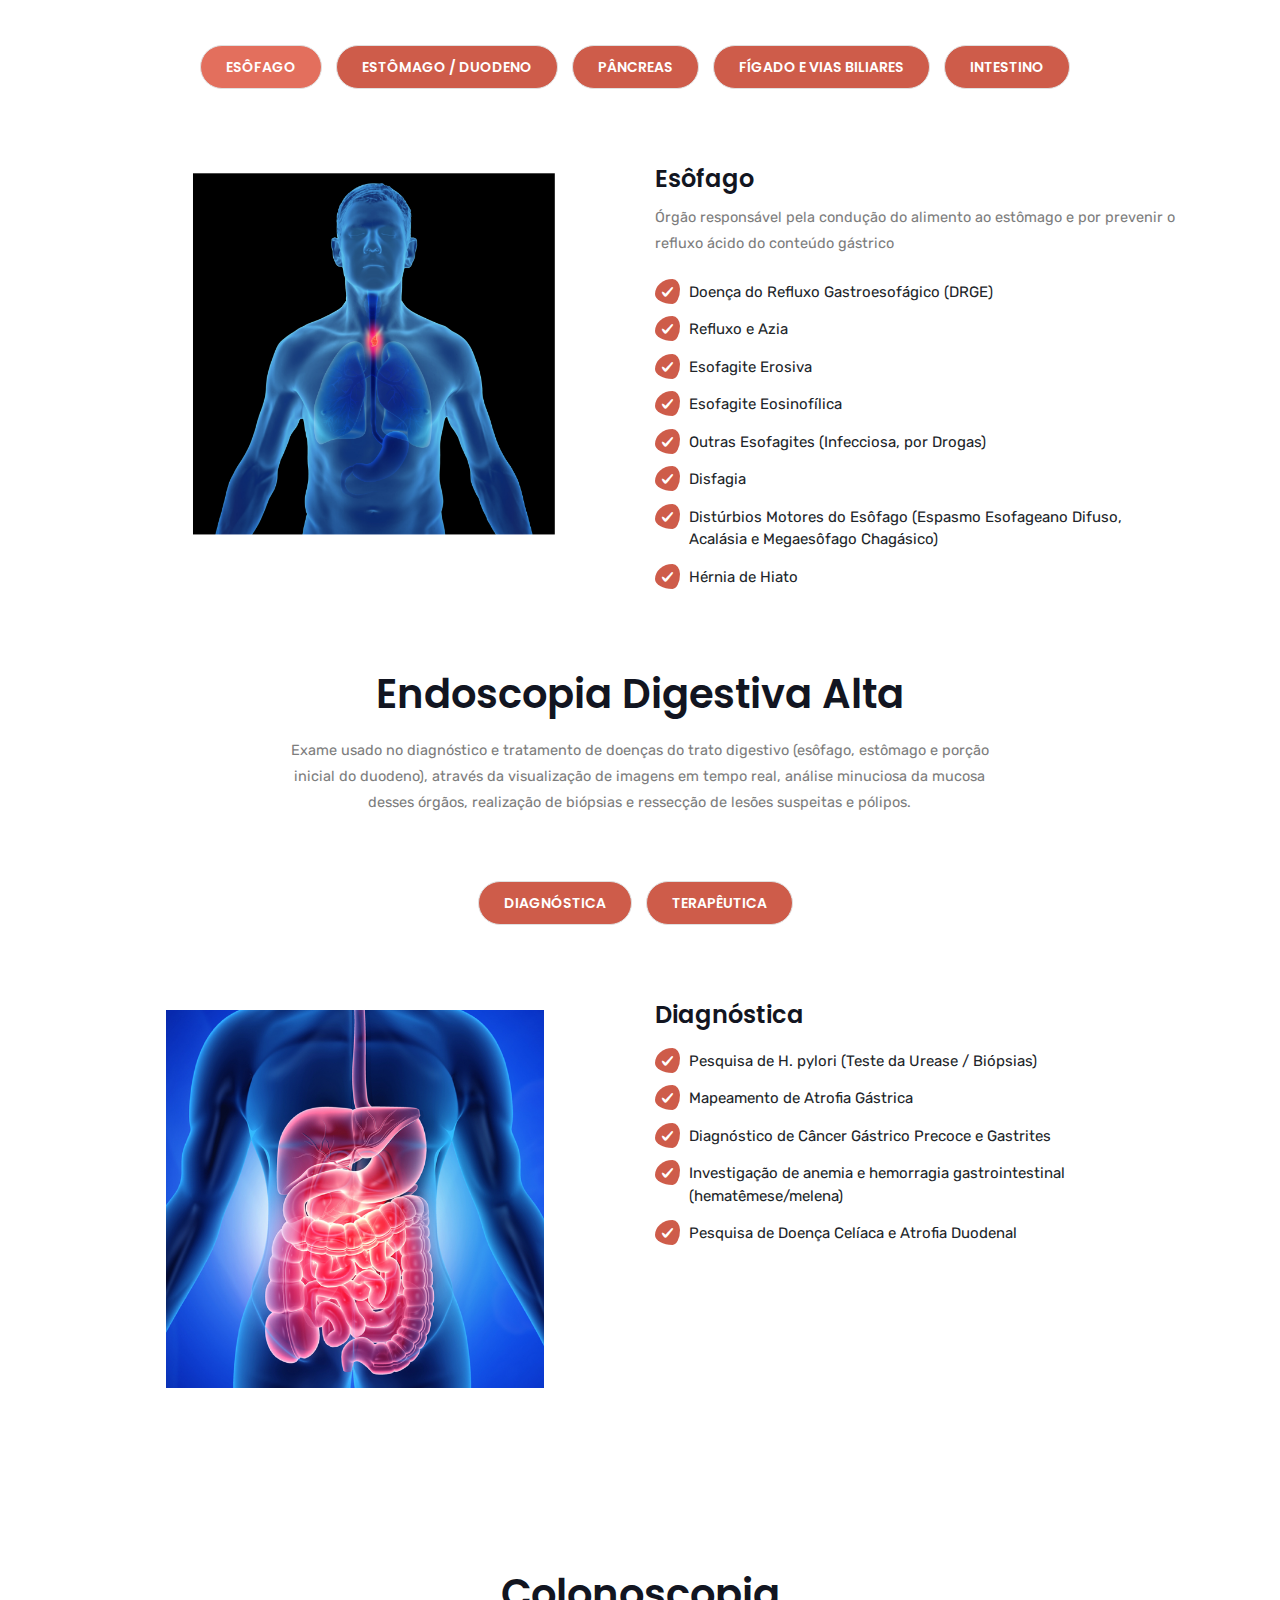
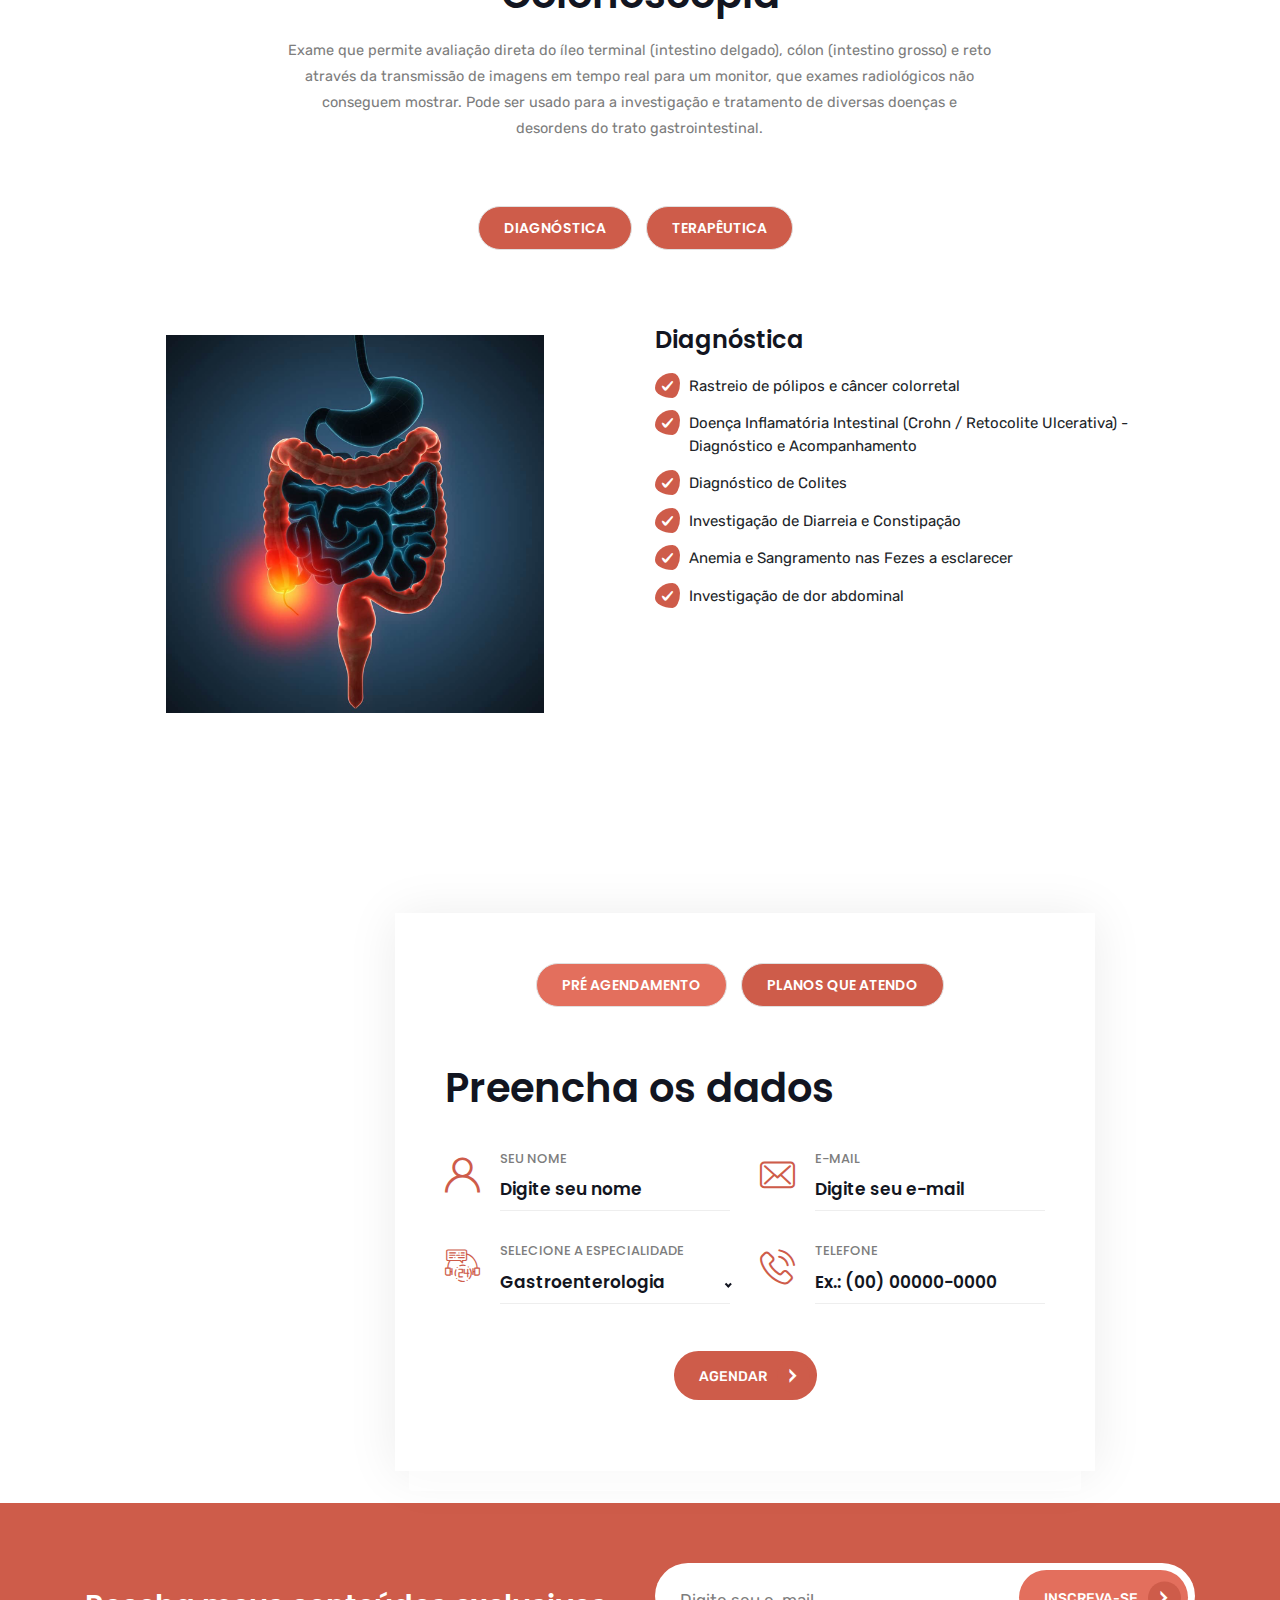
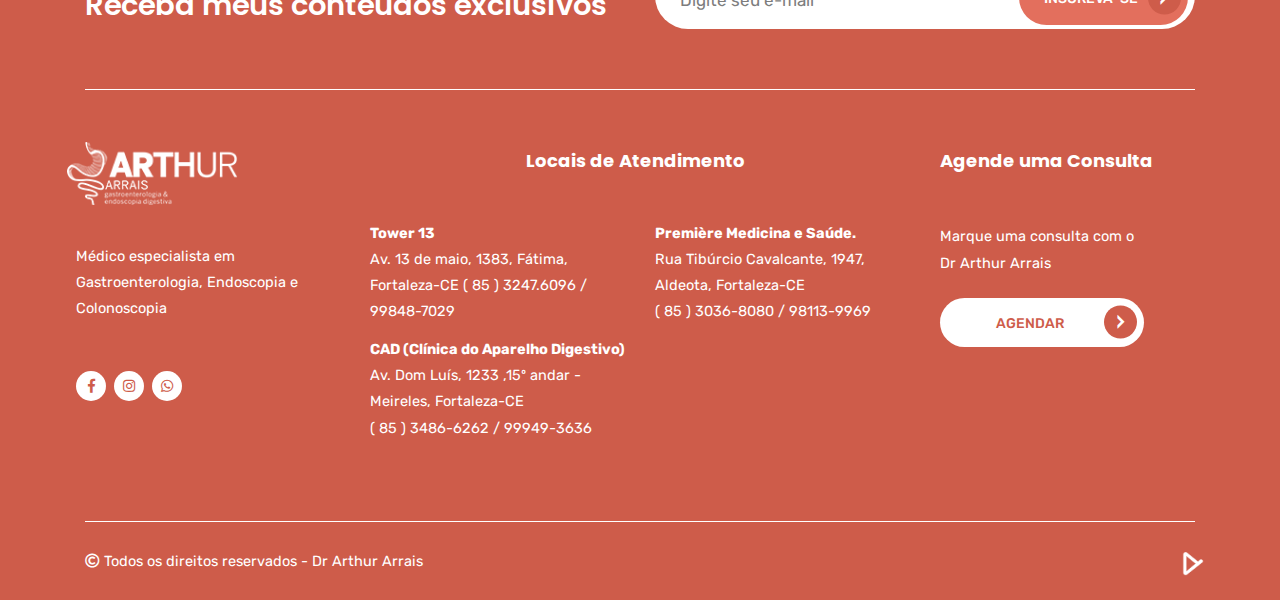
<file: especialidades.html>
<!doctype html>
<html lang="pt-br">

<head>
    <!-- Required meta tags -->
    <meta charset="utf-8">
    <meta name="viewport" content="width=device-width, initial-scale=1, shrink-to-fit=no">
    <meta name="keywords" content="Arthur Arraias, Arthur Arraias Médico, Arthur Arraias Médico especialista em Gastroenterologia, Arthur Arraias Gastroenterologia, Arthur Arraias Colonoscopia, Arthur Arraias Endoscopia Digestiva Alta, Arthur Arraias Endoscopia Digestiva,Gastroenterologia, Colonoscopia, Endoscopia Digestiva Alta, Endoscopia Digestiva, doutor Arthur Arraias, fortaleza unimed, Arthur arraias hapvida, Gastroenterologia fortaleza preço, Colonoscopia fortaleza preço, Endoscopia Digestiva Alta em fortaleza" />

    <!-- Bootstrap Min CSS -->
    <link rel="stylesheet" href="assets/css/bootstrap.min.css">
    <!-- Animation Min CSS -->
    <link rel="stylesheet" href="assets/css/animate.min.css">
    <!-- Font Awesome Min CSS -->
    <link rel="stylesheet" href="assets/css/fontawesome.min.css">
    <!-- Owl Carousel Min CSS -->
    <link rel="stylesheet" href="assets/css/owl.carousel.min.css">
    <!-- Slick Min CSS -->
    <link rel="stylesheet" href="assets/css/slick.min.css">
    <!-- Nice Select CSS -->
    <link rel="stylesheet" href="assets/css/nice-select.css">
    <!-- Magnific Popup Min CSS -->
    <link rel="stylesheet" href="assets/css/magnific-popup.min.css">
    <!-- Odometer Min CSS -->
    <link rel="stylesheet" href="assets/css/odometer.min.css">
    <!-- FlatIcon CSS -->
    <link rel="stylesheet" href="assets/css/flaticon.css">
    <!-- Mean Menu CSS -->
    <link rel="stylesheet" href="assets/css/meanmenu.css">
    <link rel="stylesheet" href="assets/css/icofont.min.css">
    <!-- Style CSS -->
    <link rel="stylesheet" href="assets/css/style.css">
    <!-- Responsive CSS -->
    <link rel="stylesheet" href="assets/css/responsive.css">


    <title>Arthur - Especialidades</title>

    <link rel="icon" type="image/png" href="assets/img/favicon.png">
    <script src="/assets/js/jquery-3.4.1.slim.min.js"></script>
    <link rel="stylesheet" href="/assets/css/sweetalert2.min.css">
    <script  src="/assets/js/sweetalert2.all.min.js"></script>

    <script type="text/javascript">
        // Alert With Input Type
        $(document).on('click', '#mauticform_input_formagendamento_submit', function (e) {
            swal({
                type: 'success',
                //   title: 'Cadastro feito com sucesso',
                html: '<div class="mauticform-message" id="mauticform_formagendamento_message"></div>',
                confirmButtonText: 'Fechar'
            })
        });
    </script>

<script type="text/javascript">
    // Alert With Input Type
    $(document).on('click', '#mauticform_input_formconteudos_submit', function (e) {
        swal({
            type: 'success',
            //   title: 'Cadastro feito com sucesso',
            html: '<div class="mauticform-message" id="mauticform_formconteudos_message"></div>',
            confirmButtonText: 'Fechar'
        })
    });
</script>

    <script type="text/javascript">
        /** This section is only needed once per page if manually copying **/
        if (typeof MauticSDKLoaded == 'undefined') {
            var MauticSDKLoaded = true;
            var head            = document.getElementsByTagName('head')[0];
            var script          = document.createElement('script');
            script.type         = 'text/javascript';
            script.src          = 'https://arthurarrais.com/email/media/js/mautic-form.js';
            script.onload       = function() {
                MauticSDK.onLoad();
            };
            head.appendChild(script);
            var MauticDomain = 'https://arthurarrais.com/email';
            var MauticLang   = {
                'submittingMessage': "Aguarde..."
            }
        }
    </script>
    
</head>

<body>
    <!-- Start Header Area -->
    <header class="header-area">
        <div class="top-header">
            <div class="container">
                <div class="row align-items-center">
                    <div class="col-lg-8">
                        <ul class="header-contact-info">
                            <li><i class="fas fa-phone"></i> Tel: <a href="tel:8532476096">( 85 ) 3247-6096</a></li>
                            <li><i class="fab fa-whatsapp"></i> <a href="tel:85998487029">( 85 ) 99848-7029</a></li>
                            <li><i class="far fa-envelope-open"></i> <a
                                    href="mailto:arthurarraisgastro@gmail.com">arthurarraisgastro@gmail.com</a></li>
                        </ul>
                    </div>

                    <div class="col-lg-4">
                        <div class="header-right-content">
                            <ul class="top-header-social">
                                <li><a target="_bank" rel="noopener" href="https://www.facebook.com/arthur.arrais.1"><i class="fab fa-facebook-f"></i></a></li>
                                <li><a target="_bank" rel="noopener" href="https://www.instagram.com/drarthurarrais/"><i class="fab fa-instagram"></i></a></li>
                                <li><a target="_bank" rel="noopener"
                                        href="https://api.whatsapp.com/send?phone=5585998487029&text=Ol%C3%A1,%20bem-vindo%20ao%20nosso%20atendimento!"><i
                                            class="fab fa-whatsapp"></i></a></li>
                            </ul>
                        </div>
                    </div>
                </div>
            </div>
        </div>

        <!-- Start Navbar Area -->
        <div class="navbar-area">
            <div class="fovia-responsive-nav">
                <div class="container">
                    <div class="fovia-responsive-menu">
                        <div class="logo">
                            <a href="/">
                                <img src="assets/img/logo.png" alt="logo">
                            </a>
                        </div>
                    </div>
                </div>
            </div>

            <div class="fovia-nav">
                <div class="container">
                    <nav class="navbar navbar-expand-md navbar-light">
                        <a class="navbar-brand" href="/">
                            <img src="assets/img/logo.png" alt="logo">
                        </a>

                        <div class="collapse navbar-collapse mean-menu" id="navbarSupportedContent">
                            <ul class="navbar-nav">
                                <li class="nav-item"><a href="/" class="nav-link">Home</a></li>

                                <li class="nav-item"><a href="sobre.html" class="nav-link">Sobre</a>
                                </li>

                                <li class="nav-item"><a href="/especialidades.html"
                                        class="nav-link active">Especialidades</a>
                                </li>
                                <!-- <li class="nav-item"><a href="perguntasfrequentes.html" class="nav-link">Perguntas Frequentes</a></li> -->

                                <li class="nav-item"><a href="contato.html" class="nav-link">Contato</a></li>

                            </ul>

                            <div class="others-options">
                                <a target="_bank" rel="noopener"
                                    href="https://api.whatsapp.com/send?phone=5585998487029&text=Ol%C3%A1,%20bem-vindo%20ao%20nosso%20atendimento!"
                                    class="btn btn-primary">WhatsApp</a>
                            </div>
                        </div>
                    </nav>
                </div>
            </div>
        </div>
        <!-- End Navbar Area -->
    </header>
    <!-- End Header Area -->

    <!-- Start Page Title Area -->
    <section class="page-title-area page-title-bg1">
        <div class="d-table">
            <div class="d-table-cell">
                <div class="container">
                    <div class="page-title-content">
                        <h2>Especialidades</h2>
                        <ul>
                            <li><a href="/">Home</a></li>
                            <li>Especialidades</li>
                        </ul>
                    </div>
                </div>
            </div>
        </div>
    </section>
    <!-- End Page Title Area -->

    <!-- Start About Area -->
    <section class="about-area ptb-100">
        <div class="container-fluid p-0">
            <div class="row m-0">
                <div class="col-lg-6 col-md-12 p-0">
                    <div class="about-image">
                        <img src="assets/img/arthurespecialidade.png" alt="image">
                    </div>
                </div>

                <div class="col-lg-6 col-md-12 p-0">
                    <div class="about-content">
                        <span>Gastroenterologia e Endoscopia Digestiva</span>
                        <h2>Conheça minhas especialidades</h2>
                        <p class="tenhocapa">Tenho capacitação para prestar atendimento clínico direcionado para as mais variadas doenças
                            do aparelho gastrointestinal (esôfago, estômago, fígado e vias biliares,
                            pâncreas, intestino delgado e grosso), além da realização de exames endoscópicos
                            diagnósticos e terapêuticos de Endoscopia Digestiva Alta, Colonoscopia e
                            Retossigmoidoscopia.</p>
                        <!-- <div class="especialidadesul">
                        <ul>
                            <li>
                                <i class="icofont-check-circled"></i>
                                Consultas
                            </li>
                            <li>
                                <i class="icofont-check-circled"></i>
                                Exames
                            </li>
                            <li>
                                <i class="icofont-check-circled"></i>
                                Tratamentos
                            </li>
                        </ul>
                        </div> -->
                    </div>
                </div>
            </div>
        </div>
    </section>
    <!-- End About Area -->

    <!-- Start Main Services Area -->
    <section class="our-vision-area ptb-100 pt-0">
        <div class="container">
            <div class="row">
                <div class="col-lg-4 col-md-6 col-sm-6">
                    <a href="#gastroenterologia">
                    <div class="single-vision-box">
                        <div class="icon">
                            <i class="flaticon-check-mark"></i>
                        </div>

                        <h3>Gastroenterologia</h3>
                        <!-- <p>Lorem ipsum dolor sit amet, consectetur adipiscing elit, sed do eiusmod tempor incididunt ut labore et dolore magna aliqua. Quis ipsum suspendisse.</p> -->
                    </div>
                    </a>
                </div>

                <div class="col-lg-4 col-md-6 col-sm-6">
                    <a href="#endoscopia">
                    <div class="single-vision-box">
                        <div class="icon">
                            <i class="flaticon-check-mark"></i>
                        </div>

                        <h3>Endoscopia Digestiva Alta</h3>
                        <!-- <p>Lorem ipsum dolor sit amet, consectetur adipiscing elit, sed do eiusmod tempor incididunt ut labore et dolore magna aliqua. Quis ipsum suspendisse.</p> -->
                    </div>
                    </a>
                </div>

                <div class="col-lg-4 col-md-6 col-sm-6">
                    <a href="#colonoscopia">
                    <div class="single-vision-box">
                        <div class="icon">
                            <i class="flaticon-check-mark"></i>
                        </div>

                        <h3>Colonoscopia</h3>
                        <!-- <p>Lorem ipsum dolor sit amet, consectetur adipiscing elit, sed do eiusmod tempor incididunt ut labore et dolore magna aliqua. Quis ipsum suspendisse.</p> -->
                    </div>
                    </a>
                </div>
            </div>
        </div>
        
<div class="" id="gastroenterologia">
</div>
    </section>
    <!-- End Main Services Area -->


    <section class="ttm-row portfolio-style-section clearfix" >
        <div class="container">
            <div class="row">
                <!-- row -->
                <div class="text-center skill-desc">

                    <h2>Gastroenterologia</h2>
                    <p class="subgastro">Especialidade que abrange uma gama de situações e doenças específicas de todo o trato
                        gastrointestinal, englobando também o fígado, vias biliares e pâncreas, investigando alterações
                        de exames e de sintomas que possam corresponder a alguma doença.</p>
                </div>
                <div class="col-md-12">
                    <div class="ttm-tabs">
                        <ul class="tabs text-center mb-35">
                            <li class="tab active"><a href="#">ESÔFAGO</a></li>
                            <li class="tab"><a href="#">ESTÔMAGO / DUODENO</a></li>
                            <li class="tab"><a href="#">PÂNCREAS</a></li>
                            <li class="tab"><a href="#">FÍGADO E VIAS BILIARES</a></li>
                            <li class="tab"><a href="#">INTESTINO</a></li>
                        </ul>
                        <div class="content-tab">
                            <div class="content-inner active" style="display: block;">
                                <!-- row -->
                                <div class="row">
                                    <div class="col-md-6">
                                        <!-- featured-imagebox -->
                                        <div
                                            class="featured-imagebox featured-imagebox-team  ttm-box-view-top-image ttm-team-box-view-overlay box-shadow1 mb-30">
                                            <div class="featured-imagebox-team-inner">
                                                <div class="featured-thumbnail">
                                                    <!-- team-member-image -->
                                                    <img class="img-fluid" src="/assets/img/esfogado.png" alt="">
                                                </div>
                                            </div>
                                        </div>
                                    </div>
                                    <div class="col-md-6">
                                        <div class="ttm-box-bottom-content">
                                            <div class="skill-desc">
                                                <h1 class="titulotabs">Esôfago</h1>
                                                <p>Órgão responsável pela condução do alimento ao estômago e por prevenir o refluxo ácido do conteúdo gástrico</p>
                                                <ul class="ulespecialidadetabs">
                                                    <li><span><i class="flaticon-check-mark"></i> Doença do Refluxo
                                                            Gastroesofágico (DRGE)</span></li>
                                                    <li><span><i class="flaticon-check-mark"></i> Refluxo e Azia</span>
                                                    </li>
                                                    <li><span><i class="flaticon-check-mark"></i> Esofagite
                                                            Erosiva</span></li>
                                                    <li><span><i class="flaticon-check-mark"></i>Esofagite Eosinofílica</span></li>
                                                    <li><span><i class="flaticon-check-mark"></i>Outras Esofagites (Infecciosa, por Drogas) </span></li>
                                                    <li><span><i class="flaticon-check-mark"></i>Disfagia</span></li>
                                                    <li><span><i class="flaticon-check-mark"></i>Distúrbios Motores do Esôfago (Espasmo Esofageano Difuso, Acalásia e Megaesôfago Chagásico)</span></li>
                                                    <li><span><i class="flaticon-check-mark"></i> Hérnia de Hiato</span>
                                                    </li>
                                                </ul>
                                            </div>
                                        </div>
                                    </div><!-- featured-imagebox end-->
                                </div>


                            </div><!-- row end -->
                            <div class="content-inner" style="display: none;">
                                <!-- row -->
                                <div class="row">
                                    <div class="col-md-6">
                                        <!-- featured-imagebox -->
                                        <div
                                            class="featured-imagebox featured-imagebox-team  ttm-box-view-top-image ttm-team-box-view-overlay box-shadow1 mb-30">
                                            <div class="featured-imagebox-team-inner">
                                                <div class="estomagoimg featured-thumbnail">
                                                    <!-- team-member-image -->
                                                    <img class="img-fluid" src="/assets/img/estomago.png" alt="">
                                                </div>
                                            </div>
                                        </div>
                                    </div>
                                    <div class="col-md-6">
                                        <div class="skill-desc">
                                            <h1 class="titulotabs">Estômago / Duodeno</h1>
                                            <p>Recebe os alimentos que vêm do esôfago e libera suco gástrico para ajudar na digestão. Com movimentos de contração, os alimentos seguem para o intestino.</p>
                                            <ul class="ulespecialidadetabs">
                                                <li><span><i class="flaticon-check-mark"></i> Gastrites e Gastropatias</span></li>
                                                <li><span><i class="flaticon-check-mark"></i>Dispepsia (dor no estômago, desconforto e empachamento)</span></li>
                                                <li><span><i class="flaticon-check-mark"></i>Infecção e Gastrite Crônica pelo H. pylori</span></li>
                                                <li><span><i class="flaticon-check-mark"></i>Úlcera Péptica (Gástrica e Duodenal)</span></li>
                                                <li><span><i class="flaticon-check-mark"></i>Câncer Gástrico</span></li>
                                                <li><span><i class="flaticon-check-mark"></i>Pólipos Gástricos</span></li>
                                                <li><span><i class="flaticon-check-mark"></i>Doença Celíaca</span></li>
                                                <li><span><i class="flaticon-check-mark"></i>Duodenites</span></li>
                                            </ul>
                                        </div>
                                    </div>
                                </div><!-- row end -->
                            </div>
                            <div class="content-inner" style="display: none;">
                                <!-- row -->
                                <div class="row">
                                    <div class="col-md-6">
                                        <!-- featured-imagebox -->
                                        <div
                                            class="featured-imagebox featured-imagebox-team  ttm-box-view-top-image ttm-team-box-view-overlay box-shadow1 mb-30">
                                            <div class="featured-imagebox-team-inner">
                                                <div class="pancreasimg featured-thumbnail">
                                                    <!-- team-member-image -->
                                                    <img class="img-fluid" src="/assets/img/pancreas.png" alt="">
                                                </div>
                                            </div>
                                        </div>
                                    </div>
                                    <div class="col-md-6">
                                        <!-- featured-imagebox -->
                                        <div class="skill-desc">
                                            <h1 class="titulotabs">Pâncreas</h1>
                                            <p>Órgão endócrino que produz o suco pancreático, atuando na digestão dos alimentos e produzindo hormônios que regulam a glicose no organismo.</p>
                                            <ul class="ulespecialidadetabs">
                                                <li><span><i class="flaticon-check-mark"></i> Pancreatite Aguda</span></li>
                                                <li><span><i class="flaticon-check-mark"></i> Pancreatite Crônica</span></li>
                                                <li><span><i class="flaticon-check-mark"></i> Pancreatite Auto-Imune</span></li>
                                                <li><span><i class="flaticon-check-mark"></i> Cistos e Nódulos de Pâncreas</span></li>
                                            </ul>
                                        </div>
                                    </div><!-- featured-imagebox end-->
                                </div>
                            </div><!-- row end -->
                            <div class="content-inner" style="display: none;">
                                <!-- row -->
                                <div class="row">
                                    <div class="col-md-6">
                                        <!-- featured-imagebox -->
                                        <div
                                            class="featured-imagebox featured-imagebox-team  ttm-box-view-top-image ttm-team-box-view-overlay box-shadow1 mb-30">
                                            <div class="featured-imagebox-team-inner">
                                                <div class="featured-thumbnail">
                                                    <!-- team-member-image -->
                                                    <img class="img-fluid" src="/assets/img/Figado.png" alt="">
                                                </div>
                                            </div>
                                        </div>
                                    </div>
                                    <div class="col-md-6">
                                        <!-- featured-imagebox -->
                                        <div class="skill-desc">
                                            <h1 class="titulotabs">Fígado e Vias Biliares</h1>
                                            <p>O fígado é orgão central no trato gastrointestinal, relacionado à metabolização de toxinas e também de diversos nutrientes (açúcares, gorduras, proteínas...).
                                                Produz a bile, que fica armazenada na vesícula e ajuda na digestão das gorduras.</p>
                                            <ul class="ulespecialidadetabs">
                                                <li><span><i class="flaticon-check-mark"></i> Hepatites</span></li>
                                                <li><span><i class="flaticon-check-mark"></i> Alterações das enzimas hepáticas (TGO,TGP, Fosfatase Alcalina, Gama-GT)</span></li>
                                                <li><span><i class="flaticon-check-mark"></i> Cirrose</span></li>
                                                <li><span><i class="flaticon-check-mark"></i> Doença Gordurosa do Fígado (Esteatose hepática)</span></li>
                                                <li><span><i class="flaticon-check-mark"></i> Nódulos Hepáticos</span></li>
                                                <li><span><i class="flaticon-check-mark"></i>Icterícia (aumento das bilirrubinas)</span></li>
                                            </ul>
                                        </div>
              </div><!-- featured-imagebox end-->
                                </div>
                            </div>
                            <div class="content-inner" style="display: none;">
                                <!-- row -->
                                <div class="row">
                                    <div class="col-md-6">
                                        <!-- featured-imagebox -->
                                        <div
                                            class="featured-imagebox featured-imagebox-team  ttm-box-view-top-image ttm-team-box-view-overlay box-shadow1 mb-30">
                                            <div class="featured-imagebox-team-inner">
                                                <div class="intestinoimg featured-thumbnail">
                                                    <!-- team-member-image -->
                                                    <img class="img-fluid" src="/assets/img/Intestino.png" alt="">
                                                </div>
                                            </div>
                                        </div>
                                    </div>
                                    <div class="col-md-6">
                                        <!-- featured-imagebox -->
                                        <div class="skill-desc">
                                            <h1 class="titulotabs">Intestino</h1>
                                            <p>O intestino é composto pelos segmentos fino (intestino delgado) e grosso (cólon). É responsável, principalmente, pela absorção de nutrientes e formação do bolo fecal</p>
                                            <ul class="ulespecialidadetabs">
                                                <li><span><i class="flaticon-check-mark"></i> Pólipos de cólon e
                                                        reto</span></li>
                                                <li><span><i class="flaticon-check-mark"></i>Câncer Colorretal </span></li>
                                                <li><span><i class="flaticon-check-mark"></i>Doença de Crohn</span></li>
                                                <li><span><i class="flaticon-check-mark"></i>Retocolite Ulcerativa</span>
                                                </li>
                                                <li><span><i class="flaticon-check-mark"></i>Colites</span></li>
                                                <li><span><i class="flaticon-check-mark"></i>Diarreia Aguda e Crônica</span></li>
                                                <li><span><i class="flaticon-check-mark"></i>Síndrome do Intestino Irritável </span></li>
                                                <li><span><i class="flaticon-check-mark"></i>Constipação  </span></li>
                                                <li><span><i class="flaticon-check-mark"></i>Angioectasia e Lesões Vasculares do Intestino</span></li>
                                                <li><span><i class="flaticon-check-mark"></i>Hemorragia gastrointestinal (sangramento nas fezes)</span></li>
                                                <li><span><i class="flaticon-check-mark"></i>Divertículos (Doença Diverticular dos Cólons)</span></li>
                                                <li><span><i class="flaticon-check-mark"></i>Dor abdominal</span></li>
                                            </ul>
                                        </div>
                                    </div>
                                </div>

                            </div>
                        </div>
                    </div>
                </div>
            </div>
    </section>


    <section class="ttm-row portfolio-style-section clearfix">
        <div class="" id="endoscopia">
        </div>
        <div class="container">
            <div class="row">
                <!-- row -->
                <div class="text-center skill-desc">

                    <h2 class="tituloendoco">Endoscopia Digestiva Alta</h2>
                    <p class="subgastro">Exame usado no diagnóstico e tratamento de doenças do trato digestivo (esôfago, estômago e porção inicial do duodeno),
                        através da visualização de imagens em tempo real, análise minuciosa da mucosa desses órgãos, realização de biópsias e 
                        ressecção de lesões suspeitas e pólipos.</p>
                </div>
                <div class="col-md-12">
                    <div class="ttm-tabs">
                        <ul class="tabs text-center mb-35">
                            <li class="tab"><a href="#">DIAGNÓSTICA</a></li>
                            <li class="tab"><a href="#">TERAPÊUTICA</a></li>
                            <!-- <li class="tab"><a href="#">PÂNCREAS</a></li>
                            <li class="tab"><a href="#">FÍGADO E VIAS BILIARES</a></li>
                            <li class="tab"><a href="#">INTESTINO</a></li> -->
                        </ul>
                        <div class="content-tab">
                            <div class="content-inner active" style="display: block;">
                                <!-- row -->
                                <div class="row">
                                    <div class="col-md-6">
                                        <!-- featured-imagebox -->
                                        <div
                                            class="featured-imagebox featured-imagebox-team  ttm-box-view-top-image ttm-team-box-view-overlay box-shadow1 mb-30">
                                            <div class="featured-imagebox-team-inner">
                                                <div class="endosopia_diagnostica featured-thumbnail">
                                                    <!-- team-member-image -->
                                                    <img class="img-fluid" src="/assets/img/endosopia_diagnostica.png" alt="">
                                                </div>
                                            </div>
                                        </div>
                                    </div>
                                    <div class="col-md-6">
                                        <div class="ttm-box-bottom-content">
                                            <div class="skill-desc">
                                                <h1 class="titulotabs">Diagnóstica</h1>
                                                <!-- <p>Órgão responsável pela condução do alimento até o estômago</p> -->
                                                <ul class="ulespecialidadetabs">
                                                    <li><span><i class="flaticon-check-mark"></i>Pesquisa de H. pylori (Teste da Urease / Biópsias)</span></li>
                                                    <li><span><i class="flaticon-check-mark"></i> Mapeamento de Atrofia Gástrica</span>
                                                    </li>
                                                    <li><span><i class="flaticon-check-mark"></i>Diagnóstico de Câncer Gástrico Precoce e Gastrites</span></li>
                                                    <li><span><i class="flaticon-check-mark"></i>Investigação de anemia e hemorragia gastrointestinal (hematêmese/melena)</span></li>
                                                    <li><span><i class="flaticon-check-mark"></i>Pesquisa de Doença Celíaca e Atrofia Duodenal</span></li>
                                                </ul>
                                            </div>
                                        </div>
                                    </div><!-- featured-imagebox end-->
                                </div>


                            </div><!-- row end -->
                            <div class="content-inner" style="display: none;">
                                <!-- row -->
                                <div class="row">
                                    <div class="col-md-6">
                                        <!-- featured-imagebox -->
                                        <div
                                            class="featured-imagebox featured-imagebox-team  ttm-box-view-top-image ttm-team-box-view-overlay box-shadow1 mb-30">
                                            <div class="featured-imagebox-team-inner">
                                                <div class="endoscopia_terapeutica featured-thumbnail">
                                                    <!-- team-member-image -->
                                                    <img class="img-fluid" src="/assets/img/endoscopia_terapeutica.png" alt="">
                                                </div>
                                            </div>
                                        </div>
                                    </div>
                                    <div class="col-md-6">
                                        <div class="skill-desc">
                                            <h1 class="titulotabs">Terapêutica</h1>
                                            <!-- <p>Recebe os alimentos que vêm do esôfago e libera suco gástrico para ajudar
                                                na digestão. Com movimentos de contração, os alimentos seguem para o
                                                intestino.</p> -->
                                            <ul class="ulespecialidadetabs">
                                                <li><span><i class="flaticon-check-mark"></i>Ressecção de pólipos (Polipectomia)</span></li>
                                                <li><span><i class="flaticon-check-mark"></i>Ligadura Elástica de Varizes Esofágicas</span></li>
                                                <li><span><i class="flaticon-check-mark"></i>Dilatação de Estenoses de Esôfago e Estômago</span></li>
                                                <li><span><i class="flaticon-check-mark"></i>Plasma de Argônio </span></li>
                                                <li><span><i class="flaticon-check-mark"></i>Hemostasia endoscópica</span></li>
                                                <li><span><i class="flaticon-check-mark"></i>Gastrostomia Endoscópica</span></li>
                                            </ul>
                                        </div>
                                    </div>
                                </div><!-- row end -->
                            </div>
                        </div>
                    </div>
                </div>
            </div>
    </section>

    
    <section class="ttm-row portfolio-style-section ptb-100 clearfix">
        <div class="" id="colonoscopia">
        </div>
        <div class="container">
            <div class="row">
                <!-- row -->
                <div class="text-center skill-desc">

                    <h2 class="tituloendoco">Colonoscopia</h2>
                    <p class="subgastro">Exame que permite avaliação direta do íleo terminal (intestino delgado), cólon (intestino grosso) e reto através da transmissão de imagens em tempo real para um monitor, 
                        que exames radiológicos não conseguem mostrar. Pode ser usado para a investigação e tratamento de diversas doenças e desordens do trato gastrointestinal.
                        </p>
                </div>
                <div class="col-md-12">
                    <div class="ttm-tabs">
                        <ul class="tabs text-center mb-35">
                            <li class="tab"><a href="#">DIAGNÓSTICA</a></li>
                            <li class="tab"><a href="#">TERAPÊUTICA</a></li>
                            <!-- <li class="tab"><a href="#">PÂNCREAS</a></li>
                            <li class="tab"><a href="#">FÍGADO E VIAS BILIARES</a></li>
                            <li class="tab"><a href="#">INTESTINO</a></li> -->
                        </ul>
                        <div class="content-tab">
                            <div class="content-inner active" style="display: block;">
                                <!-- row -->
                                <div class="row">
                                    <div class="col-md-6">
                                        <!-- featured-imagebox -->
                                        <div
                                            class="featured-imagebox featured-imagebox-team  ttm-box-view-top-image ttm-team-box-view-overlay box-shadow1 mb-30">
                                            <div class="featured-imagebox-team-inner">
                                                <div class="colonoscopia_diagnotica featured-thumbnail">
                                                    <!-- team-member-image -->
                                                    <img class="img-fluid" src="/assets/img/Colonoscopia_diagnotica.png" alt="">
                                                </div>
                                            </div>
                                        </div>
                                    </div>
                                    <div class="col-md-6">
                                        <div class="ttm-box-bottom-content">
                                            <div class="skill-desc">
                                                <h1 class="titulotabs">Diagnóstica</h1>
                                                <!-- <p>Órgão responsável pela condução do alimento até o estômago</p> -->
                                                <ul class="ulespecialidadetabs">
                                                    <li><span><i class="flaticon-check-mark"></i>Rastreio de pólipos e câncer colorretal </span></li>
                                                    <li><span><i class="flaticon-check-mark"></i>Doença Inflamatória Intestinal (Crohn / Retocolite Ulcerativa) - Diagnóstico e Acompanhamento</span>
                                                    </li>
                                                    <li><span><i class="flaticon-check-mark"></i>Diagnóstico de Colites</span></li>
                                                    <li><span><i class="flaticon-check-mark"></i>Investigação de Diarreia e Constipação</span></li>
                                                    <li><span><i class="flaticon-check-mark"></i>Anemia e Sangramento nas Fezes a esclarecer</span></li>
                                                    <li><span><i class="flaticon-check-mark"></i>Investigação de dor abdominal</span></li>
                                                </ul>
                                            </div>
                                        </div>
                                    </div><!-- featured-imagebox end-->
                                </div>


                            </div><!-- row end -->
                            <div class="content-inner" style="display: none;">
                                <!-- row -->
                                <div class="row">
                                    <div class="col-md-6">
                                        <!-- featured-imagebox -->
                                        <div
                                            class="featured-imagebox featured-imagebox-team  ttm-box-view-top-image ttm-team-box-view-overlay box-shadow1 mb-30">
                                            <div class="featured-imagebox-team-inner">
                                                <div class="colonoscopia_terapeutica featured-thumbnail">
                                                    <!-- team-member-image -->
                                                    <img class="img-fluid" src="/assets/img/colonoscopia_terapeutica.png" alt="">
                                                </div>
                                            </div>
                                        </div>
                                    </div>
                                    <div class="col-md-6">
                                        <div class="skill-desc">
                                            <h1 class="titulotabs">Terapêutica</h1>
                                            <!-- <p>Recebe os alimentos que vêm do esôfago e libera suco gástrico para ajudar
                                                na digestão. Com movimentos de contração, os alimentos seguem para o
                                                intestino.</p> -->
                                            <ul class="ulespecialidadetabs">
                                                <li><span><i class="flaticon-check-mark"></i>Ressecção de pólipos (Polipectomia)</span></li>
                                                <li><span><i class="flaticon-check-mark"></i>Mucosectomia </span></li>
                                                <li><span><i class="flaticon-check-mark"></i>Controle de sangramento intestinal (Plasma de Argônio / Clipe metálico / Adrenalina)</span></li>
                                                <li><span><i class="flaticon-check-mark"></i>Colonoscopia descompressiva</span>
                                                </li>
                                            </ul>
                                        </div>
                                    </div>
                                </div><!-- row end -->
                            </div>
                        </div>
                    </div>
                </div>
            </div>
    </section>

    <!-- Start Appointment Area -->
    <section class="prebt appointment-area  ptb-100 jarallax" data-jarallax='{"speed": 0.3}'>
        <div class="container">
            <div class="appointment-content">
                <div class="ttm-tabs">
                    <ul class="tabs text-center mb-35">
                        <li class="tab active"><a href="#">Pré agendamento</a></li>
                        <li class="tab desktop"><a href="#">Planos que atendo</a></li>
                        <li class="tab mobile" data-toggle="modal" data-target="#exampleModal"><a href="#">Planos que atendo</a></li>
                    </ul>
                    <div class="content-tab">
                        <div class="content-inner active" style="display: block;">
                            <!-- row -->
                            <div class="row">
                                <div class="col-md-12">
                                    <div class="ttm-box-bottom-content">
                                            <!-- <span class="sub-title">Pré agendamento</span> -->
                                            <h2>Preencha os dados</h2>
                                            <div id="mauticform_wrapper_formagendamento" class="mauticform_wrapper">
                                                <form autocomplete="false" role="form" method="post"
                                                    action="https://arthurarrais.com/email/form/submit?formId=2" id="mauticform_formagendamento"
                                                    data-mautic-form="formagendamento" enctype="multipart/form-data">
                                                    <div class="mauticform-error" id="mauticform_formagendamento_error"></div>
                                                    <!-- <div class="mauticform-message" id="mauticform_formagendamento_message"></div> -->
                                                    <div class="mauticform-innerform">
                            
                            
                                                        <div class="mauticform-page-wrapper mauticform-page-1" data-mautic-form-page="1">
                            
                                                            <div class="row">
                                                                <div class="col-lg-6 col-md-6">
                                                                    <div class="form-group">
                                                                        <div class="icon">
                                                                            <i class="flaticon-user"></i>
                                                                        </div>
                                                                        <div id="mauticform_formagendamento_seu_nome" data-validate="seu_nome"
                                                                            data-validation-type="text"
                                                                            class="mauticform-row mauticform-text mauticform-field-1 mauticform-required">
                                                                            <label id="mauticform_label_formagendamento_seu_nome"
                                                                                for="mauticform_input_formagendamento_seu_nome"
                                                                                class="mauticform-label">Seu nome</label>
                                                                            <input placeholder="Digite seu nome" class="form-control"
                                                                                id="mauticform_input_formagendamento_seu_nome"
                                                                                name="mauticform[seu_nome]" value="" class="mauticform-input"
                                                                                type="text">
                                                                            <span class="mauticform-errormsg"
                                                                                style="display: none;">Obrigatório</span>
                                                                        </div>
                                                                    </div>
                                                                </div>
                            
                                                                <div class="col-lg-6 col-md-6">
                                                                    <div class="form-group">
                                                                        <div class="icon">
                                                                            <i class="flaticon-envelope"></i>
                                                                        </div>
                                                                        <div id="mauticform_formagendamento_email" data-validate="email"
                                                                            data-validation-type="email"
                                                                            class="mauticform-row mauticform-email mauticform-field-2 mauticform-required">
                                                                            <label id="mauticform_label_formagendamento_email"
                                                                                for="mauticform_input_formagendamento_email"
                                                                                class="mauticform-label">E-mail</label>
                                                                            <input class="form-control" id="mauticform_input_formagendamento_email"
                                                                                name="mauticform[email]" value="" placeholder="Digite seu e-mail"
                                                                                class="mauticform-input" type="email">
                                                                            <span class="mauticform-errormsg"
                                                                                style="display: none;">Obrigatório</span>
                                                                        </div>
                                                                    </div>
                                                                </div>
                                                            </div>
                            
                                                            <div class="row">
                                                                <div class="col-lg-6 col-md-6">
                                                                    <div class="form-group">
                                                                        <div class="icon">
                                                                            <i class="flaticon-support"></i>
                                                                        </div>
                                                                        <div id="mauticform_formagendamento_selecione_a_especialidade"
                                                                            data-validate="selecione_a_especialidade" data-validation-type="select"
                                                                            data-validate-multiple="true"
                                                                            class="mauticform-row mauticform-select mauticform-field-3 mauticform-required">
                                                                            <label id="mauticform_label_formagendamento_selecione_a_especialidade"
                                                                                for="mauticform_input_formagendamento_selecione_a_especialidade"
                                                                                class="mauticform-label">Selecione a especialidade</label>
                                                                            <select id="mauticform_input_formagendamento_selecione_a_especialidade"
                                                                                name="mauticform[selecione_a_especialidade][]" value=""
                                                                                class="mauticform-selectbox" multiple>
                                                                                <option value="Gastroenterologia" selected>Gastroenterologia
                                                                                </option>
                                                                                <option value="Colonoscopia">Colonoscopia</option>
                                                                                <option value="Endoscopia Digestiva Alta">Endoscopia Digestiva Alta
                                                                                </option>
                                                                            </select>
                                                                            <span class="mauticform-errormsg"
                                                                                style="display: none;">Obrigatório</span>
                                                                        </div>
                                                                    </div>
                                                                </div>
                            
                                                                <div class="col-lg-6 col-md-6">
                                                                    <div class="form-group">
                                                                        <div class="icon">
                                                                            <i class="flaticon-phone-call"></i>
                                                                        </div>
                                                                        <div id="mauticform_formagendamento_telefone" data-validate="telefone"
                                                                            data-validation-type="tel"
                                                                            class="mauticform-row mauticform-tel mauticform-field-4 mauticform-required">
                                                                            <label id="mauticform_label_formagendamento_telefone"
                                                                                for="mauticform_input_formagendamento_telefone"
                                                                                class="mauticform-label">Telefone</label>
                                                                            <input placeholder="Ex.: (00) 00000-0000" maxlength="11"
                                                                                class="form-control" id="mauticform_input_formagendamento_telefone"
                                                                                name="mauticform[telefone]" value="" class="mauticform-input"
                                                                                type="number">
                                                                            <span class="mauticform-errormsg"
                                                                                style="display: none;">Obrigatório</span>
                                                                        </div>
                                                                    </div>
                                                                </div>
                                                            </div>
                                                            <div class="col-lg-12 col-md-12">
                                                                <div class="submit-btn">
                                                                    <div id="mauticform_formagendamento_submit"
                                                                        class="mauticform-row mauticform-button-wrapper mauticform-field-5">
                                                                        <button type="submit" name="mauticform[submit]"
                                                                            id="mauticform_input_formagendamento_submit" value=""
                                                                            class="mauticform-button btn btn-primary agendarmargin">Agendar <i
                                                                                class="flaticon-right-chevron"></i></button>
                                                                    </div>
                                                                </div>
                                                            </div>
                                                        </div>
                                                    </div>
                            
                                                    <input type="hidden" name="mauticform[formId]" id="mauticform_formagendamento_id" value="2">
                                                    <input type="hidden" name="mauticform[return]" id="mauticform_formagendamento_return" value="">
                                                    <input type="hidden" name="mauticform[formName]" id="mauticform_formagendamento_name"
                                                        value="formagendamento">
                            
                                                </form>
                                            </div>

                                    </div>
                                </div><!-- featured-imagebox end-->
                            </div>


                        </div><!-- row end -->
                        <div class="content-inner desktop" style="display: none;">
                            <!-- row -->
                            <div class="row">
                                <div class="col-md-3">
                                    <div class="skill-desc">
                                        <ul class="ulespecialidadetabs ulplanos">
                                            <li><span><i class="flaticon-check-mark"></i>UNIMED</span></li>
                                            <li><span><i class="flaticon-check-mark"></i>AMIL</span></li>
                                            <li><span><i class="flaticon-check-mark"></i>ASSEFAZ</span></li>
                                            <li><span><i class="flaticon-check-mark"></i>CAFAZ</span></li>
                                            <li><span><i class="flaticon-check-mark"></i>BRADESCO</span></li>
                                            <li><span><i class="flaticon-check-mark"></i>CAMED</span></li>
                                            <li><span><i class="flaticon-check-mark"></i>CASSI</span></li>
                                            <li><span><i class="flaticon-check-mark"></i>FUSEX</span></li>
                                            <li><span><i class="flaticon-check-mark"></i>FUSMA</span></li>
                                            <li><span><i class="flaticon-check-mark"></i>GEAP</span></li>
                                            <li><span><i class="flaticon-check-mark"></i>IPM</span></li>
                                            <li><span><i class="flaticon-check-mark"></i>ISSEC</span></li>
                                        </ul>
                                    </div>
                                </div>
                                <div class="col-md-4">
                                    <div class="skill-desc">
                                        <ul class="ulespecialidadetabs ulplanos">
                                            <li><span><i class="flaticon-check-mark"></i>EMBRATEL</span></li>
                                            <li><span><i class="flaticon-check-mark"></i>FACHESF</span></li>
                                            <li><span><i class="flaticon-check-mark"></i>LIV SAÚDE</span></li>
                                            <li><span><i class="flaticon-check-mark"></i>MEDISERVICE</span></li>
                                            <li><span><i class="flaticon-check-mark"></i>MERCEEIROS</span></li>
                                            <li><span><i class="flaticon-check-mark"></i>PLAN ASSISTE</span></li>
                                            <li><span><i class="flaticon-check-mark"></i>PROASA</span></li>
                                            <li><span><i class="flaticon-check-mark"></i>SULAMERICA</span></li>
                                            <li><span><i class="flaticon-check-mark"></i>VAI BEM</span></li>
                                            <li><span><i class="flaticon-check-mark"></i>VITALLIS</span></li>
                                            <li><span><i class="flaticon-check-mark"></i>FAMED</span></li>
                                            <li><span><i class="flaticon-check-mark"></i>POSTAL SAÚDE</span></li>
                                        </ul>
                                    </div>
                                </div>
                                <div class="col-md-5">
                                    <div class="skill-desc">
                                        <ul class="ulespecialidadetabs ulplanos">
                                            <li><span><i class="flaticon-check-mark"></i>PAS - PLANO SÃO CAMILO</span></li>
                                            <li><span><i class="flaticon-check-mark"></i>JESUÍTAS DO BRASIL</span></li>
                                            <li><span><i class="flaticon-check-mark"></i>REDE MAIS SAÚDE E VIDA</span></li>
                                            <li><span><i class="flaticon-check-mark"></i>NORCLINICAS (INTERMEDICA)</span></li>
                                            <li><span><i class="flaticon-check-mark"></i>NOTRE DAME (INTERMEDICA)</span></li>
                                            <li><span><i class="flaticon-check-mark"></i>PETROBRÁS DISFOR</span></li>
                                            <li><span><i class="flaticon-check-mark"></i>SAÚDE CAIXA (FUNCEF)</span></li>
                                            <li><span><i class="flaticon-check-mark"></i>LIFE EMPRESARIAL</span></li>
                                            <li><span><i class="flaticon-check-mark"></i>BASE AÉREA DE FORTALEZA</span></li>
                                            <li><span><i class="flaticon-check-mark"></i>HOSPITAL INFANTIL ALBERT SABIN</span></li>
                                            <li><span><i class="flaticon-check-mark"></i>BANCO CENTRAL</span></li>
                                        </ul>
                                    </div>
                                </div>
                            </div><!-- row end -->
                        </div>
                    </div>
                </div>
            </div>
        </div>
    </section>
    <!-- End Appointment Area -->
    <!-- Start Footer Area -->
    <section class="footer-area">
        <div class="container">
            <div class="subscribe-area">
                <div class="row align-items-center">
                    <div class="col-lg-6 col-md-12">
                        <div class="newsletter-content">
                            <h2>Receba meus conteúdos exclusivos
                            </h2>
                            <!-- <p>Lorem ipsum dolor sit amet, consectetur adipiscing elit, sed do eiusmod tempor incididunt.</p> -->
                        </div>
                    </div>

                    <div class="col-lg-6 col-md-12">
                        <div id="mauticform_wrapper_formconteudos" class="mauticform_wrapper">
                            <form class="newsletter-form" autocomplete="false" role="form" method="post" action="https://arthurarrais.com/email/form/submit?formId=3" id="mauticform_formconteudos" data-mautic-form="formconteudos" enctype="multipart/form-data">
                                <div class="mauticform-error" id="mauticform_formconteudos_error"></div>
                                <!-- <div class="mauticform-message" id="mauticform_formconteudos_message"></div> -->
                                <div class="mauticform-innerform">
                        
                                    
                                  <div class="mauticform-page-wrapper mauticform-page-1" data-mautic-form-page="1">
                        
                                    <div id="mauticform_formconteudos_email" data-validate="email" data-validation-type="email" class="mauticform-row mauticform-email mauticform-field-1 mauticform-required">
                                        <!-- <label id="mauticform_label_formconteudos_email" for="mauticform_input_formconteudos_email" class="mauticform-label">E-mail</label> -->
                                        <input  class="input-newsletter" placeholder="Digite seu e-mail" id="mauticform_input_formconteudos_email" name="mauticform[email]" value="" class="mauticform-input" type="email">
                                        <span class="mauticform-errormsg" style="display: none;">Obrigatório</span>
                                    </div>
                        
                                    <div id="mauticform_formconteudos_submit" class="mauticform-row mauticform-button-wrapper mauticform-field-2">
                                        <button type="submit" name="mauticform[submit]" id="mauticform_input_formconteudos_submit" value="" class="mauticform-button btn btn-default">Inscreva-se <i class="flaticon-right-chevron"></i></button>
                                    </div>
                                    </div>
                                </div>
                        
                                <input type="hidden" name="mauticform[formId]" id="mauticform_formconteudos_id" value="3">
                                <input type="hidden" name="mauticform[return]" id="mauticform_formconteudos_return" value="">
                                <input type="hidden" name="mauticform[formName]" id="mauticform_formconteudos_name" value="formconteudos">
                        
                                </form>
                        </div>
                        
<!-- 
                        <form class="newsletter-form" data-toggle="validator">
                            <input type="email" class="input-newsletter" placeholder="Digite seu e-mail" name="EMAIL"
                                required autocomplete="off">

                            <button type="submit">Inscreva-se <i class="fas fa-paper-plane"></i></button>
                            <div id="validator-newsletter" class="form-result"></div>
                        </form> -->
                    </div>
                </div>
            </div>

            <div class="row">
                <div class="col-lg-3 col-md-6 col-sm-6">
                    <div class="single-footer-widget">
                        <div class="logo">
                            <a href="/"><img class="logo" src="assets/img/logorodape.png" alt="image"></a>
                            <p class="medicofooter">Médico especialista em Gastroenterologia, Endoscopia e Colonoscopia</p>
                            <ul class="social">
                                <li><a target="_bank" rel="noopener" href="https://www.facebook.com/arthur.arrais.1"><i class="fab fa-facebook-f"></i></a></li>
                                <li><a target="_bank" rel="noopener" href="https://www.instagram.com/drarthurarrais/"><i
                                            class="fab fa-instagram"></i></a></li>
                                <li>
                                    <a target="_bank" rel="noopener"
                                        href="https://api.whatsapp.com/send?phone=5585998487029&text=Ol%C3%A1,%20bem-vindo%20ao%20nosso%20atendimento!"><i
                                            class="fab fa-whatsapp"></i></a> </li>
                            </ul>
                        </div>
                    </div>
                </div>
                <div class="col-lg-3 col-md-6 col-sm-6">
                    <div class="single-footer-widget">
                        <h3 class="atendimento">Locais de Atendimento</h3>
                        <p class="gridrodape spanfale"><b class="bfooter">Tower 13</b><br> Av. 13 de maio, 1383, Fátima,
                            Fortaleza-CE
                            ( 85 ) 3247.6096 / 99848-7029</p>
                        <!-- <p class="spanfale"><b class="bfooter">Gastrovie (Hospital São Camilo Cura D'Ars - 4º
                                andar)</b><br> Rua Costa
                            Barros, 833 , Centro, Fortaleza-CE ( 85 ) 3879-8696 / 3879-8666 / 99167-0016</p> -->
                            <p class="spanfale"><b class="bfooter">CAD (Clínica do Aparelho Digestivo)</b><br> Av. Dom Luís,
                                1233 ,15º andar - Meireles, Fortaleza-CE
                                <br>( 85 ) 3486-6262 / 99949-3636</p>

                    </div>
                </div>
                <div class=" col-lg-3 col-md-6 col-sm-6">
                    <div class="gridrodape single-footer-widget">
                        <p class="spanfale"><b class="bfooter">Première Medicina e Saúde.</b><br> Rua Tibúrcio
                            Cavalcante, 1947, Aldeota,
                            Fortaleza-CE<br>
                            ( 85 ) 3036-8080 / 98113-9969</p>

                    </div>
                </div>
                <div class="col-lg-3 col-md-6 col-sm-6">
                    <div class="single-footer-widget">
                        <h3>Agende uma Consulta</h3>
                        <p class="subfooter">Marque uma consulta com o<br> Dr Arthur Arrais</p>
                        <div class="submit-btn">
                            <a target="_bank" rel="noopener"
                                href="https://api.whatsapp.com/send?phone=5585998487029&text=Olá, bem-vindo ao nosso atendimento">
                                <button class="btnagendar btn btn-primary ">Agendar <i
                                        class="flaticon-right-chevron"></i></button>
                            </a>
                        </div>
                    </div>
                </div>
                <!-- <div class="col-lg-3 col-md-6 col-sm-6">
                    <div class="single-footer-widget pl-5"> -->
                <!-- <h3>Links</h3> -->
                <!-- <p class="color">Première Medicina e Saúde.
                            Rua Tibúrcio Cavalcante, 1947, Aldeota, Fortaleza-CE</p>
                        
                    </div>
                </div> -->

            </div>
            <div class="copyright-area">
                <div class="row">
                    <div class="col-lg-6">
                        <p><i class="far fa-copyright"></i> Todos os direitos reservados - Dr Arthur Arrais<a href=""
                                target="_blank"></a></p>
                    </div>
                    <div class="col-lg-6">
                        <a target="_bank" rel="noopener" href="https://diretonamidia.com"><img class="logodireto"
                                src="/assets/img/logodireto.png">
                        </a>
                    </div>
                </div>
            </div>
        </div>
    </section>
    <!-- End Footer Area -->

    <div class="go-top"><i class="fas fa-chevron-up"></i></div>
    <div class="whatsapp animacao">
        <a target="_bank" rel="noopener"
            href="https://api.whatsapp.com/send?phone=5585998487029&text=Ol%C3%A1,%20bem-vindo%20ao%20nosso%20atendimento!"><i
                class="fab fa-whatsapp"></i>
            WhatsApp</a>
    </div>
      <!-- Modal -->
  <div class="modal fade" id="exampleModal" tabindex="-1" role="dialog" aria-labelledby="exampleModalLabel" aria-hidden="true">
    <div class="modal-dialog" role="document">
      <div class="modal-content">
        <div class="modal-header">
          <h5 class="modal-title" id="exampleModalLabel">Planos</h5>
          <button type="button" class="close" data-dismiss="modal" aria-label="Close">
            <span aria-hidden="true">&times;</span>
          </button>
        </div>
        <div class="modal-body">
            <div class="row">
            <div class="col-lg-4 mobilemodal">
            <div class="skill-desc">
                <ul class="ulespecialidadetabs ulplanos">
                    <li><span><i class="flaticon-check-mark"></i>UNIMED</span></li>
                    <li><span><i class="flaticon-check-mark"></i>AMIL</span></li>
                    <li><span><i class="flaticon-check-mark"></i>ASSEFAZ</span></li>
                    <li><span><i class="flaticon-check-mark"></i>CAFAZ</span></li>
                    <li><span><i class="flaticon-check-mark"></i>BRADESCO</span></li>
                    <li><span><i class="flaticon-check-mark"></i>CAMED</span></li>
                    <li><span><i class="flaticon-check-mark"></i>CASSI</span></li>
                    <li><span><i class="flaticon-check-mark"></i>FUSEX</span></li>
                    <li><span><i class="flaticon-check-mark"></i>FUSMA</span></li>
                    <li><span><i class="flaticon-check-mark"></i>GEAP</span></li>
                    <li><span><i class="flaticon-check-mark"></i>IPM</span></li>
                    <li><span><i class="flaticon-check-mark"></i>ISSEC</span></li>
                </ul>
            </div>
        </div>
            <div class="col-lg-4 mobilemodal">
                <div class="skill-desc">
                    <ul class="ulespecialidadetabs ulplanos">
                        <li><span><i class="flaticon-check-mark"></i>EMBRATEL</span></li>
                        <li><span><i class="flaticon-check-mark"></i>FACHESF</span></li>
                        <li><span><i class="flaticon-check-mark"></i>LIV SAÚDE</span></li>
                        <li><span><i class="flaticon-check-mark"></i>MEDISERVICE</span></li>
                        <li><span><i class="flaticon-check-mark"></i>MERCEEIROS</span></li>
                        <li><span><i class="flaticon-check-mark"></i>PLAN ASSISTE</span></li>
                        <li><span><i class="flaticon-check-mark"></i>PROASA</span></li>
                        <li><span><i class="flaticon-check-mark"></i>SULAMERICA</span></li>
                        <li><span><i class="flaticon-check-mark"></i>VAI BEM</span></li>
                        <li><span><i class="flaticon-check-mark"></i>VITALLIS</span></li>
                        <li><span><i class="flaticon-check-mark"></i>FAMED</span></li>
                        <li><span><i class="flaticon-check-mark"></i>POSTAL SAÚDE</span></li>
                    </ul>
                </div>
            </div>
            <div class="col-lg-12">
                <div class="skill-desc">
                    <ul class="ulespecialidadetabs ulplanos">
                        <li><span><i class="flaticon-check-mark"></i>PAS - PLANO SÃO CAMILO</span></li>
                        <li><span><i class="flaticon-check-mark"></i>JESUÍTAS DO BRASIL</span></li>
                        <li><span><i class="flaticon-check-mark"></i>REDE MAIS SAÚDE E VIDA</span></li>
                        <li><span><i class="flaticon-check-mark"></i>NORCLINICAS (INTERMEDICA)</span></li>
                        <li><span><i class="flaticon-check-mark"></i>NOTRE DAME (INTERMEDICA)</span></li>
                        <li><span><i class="flaticon-check-mark"></i>PETROBRÁS DISFOR</span></li>
                        <li><span><i class="flaticon-check-mark"></i>SAÚDE CAIXA (FUNCEF)</span></li>
                        <li><span><i class="flaticon-check-mark"></i>LIFE EMPRESARIAL</span></li>
                        <li><span><i class="flaticon-check-mark"></i>BASE AÉREA DE FORTALEZA</span></li>
                        <li><span><i class="flaticon-check-mark"></i>HOSPITAL INFANTIL ALBERT SABIN</span></li>
                        <li><span><i class="flaticon-check-mark"></i>BANCO CENTRAL</span></li>
                    </ul>
                </div>
            </div>
        </div>
    </div>
        <div class="modal-footer">
          <button type="button" class="btn btn-secondary btnmobile" data-dismiss="modal">Fechar</button>
          <!-- <button type="button" class="btn btn-primary">Save changes</button> -->
        </div>
      </div>
    </div>
  </div>
    <!-- jQuery Min JS -->
    <script src="assets/js/jquery.min.js"></script>
    <!-- Popper Min JS -->
    <script src="assets/js/popper.min.js"></script>
    <!-- Bootstrap Min JS -->
    <script src="assets/js/bootstrap.min.js"></script>
    <!-- Owl Carousel Min JS -->
    <script src="assets/js/owl.carousel.min.js"></script>
    <!-- Slick Min JS -->
    <script src="assets/js/slick.min.js"></script>
    <!-- Mean Menu JS -->
    <script src="assets/js/jquery.meanmenu.js"></script>
    <!-- Appear Min JS -->
    <script src="assets/js/jquery.appear.min.js"></script>
    <!-- Odometer Min JS -->
    <script src="assets/js/odometer.min.js"></script>
    <!-- Parallax Min JS -->
    <script src="assets/js/parallax.min.js"></script>
    <!-- Magnific Popup Min JS -->
    <script src="assets/js/jquery.magnific-popup.min.js"></script>
    <!-- Nice Select Min JS -->
    <script src="assets/js/jquery.nice-select.min.js"></script>
    <!-- WOW Min JS -->
    <script src="assets/js/wow.min.js"></script>
    <!-- AjaxChimp Min JS -->
    <script src="assets/js/jquery.ajaxchimp.min.js"></script>
    <!-- Form Validator Min JS -->
    <script src="assets/js/form-validator.min.js"></script>
    <!-- Contact Form Min JS -->
    <script src="assets/js/contact-form-script.js"></script>
    <!-- Main JS -->
    <script src="assets/js/main.js"></script>
</body>

</html>
</file>
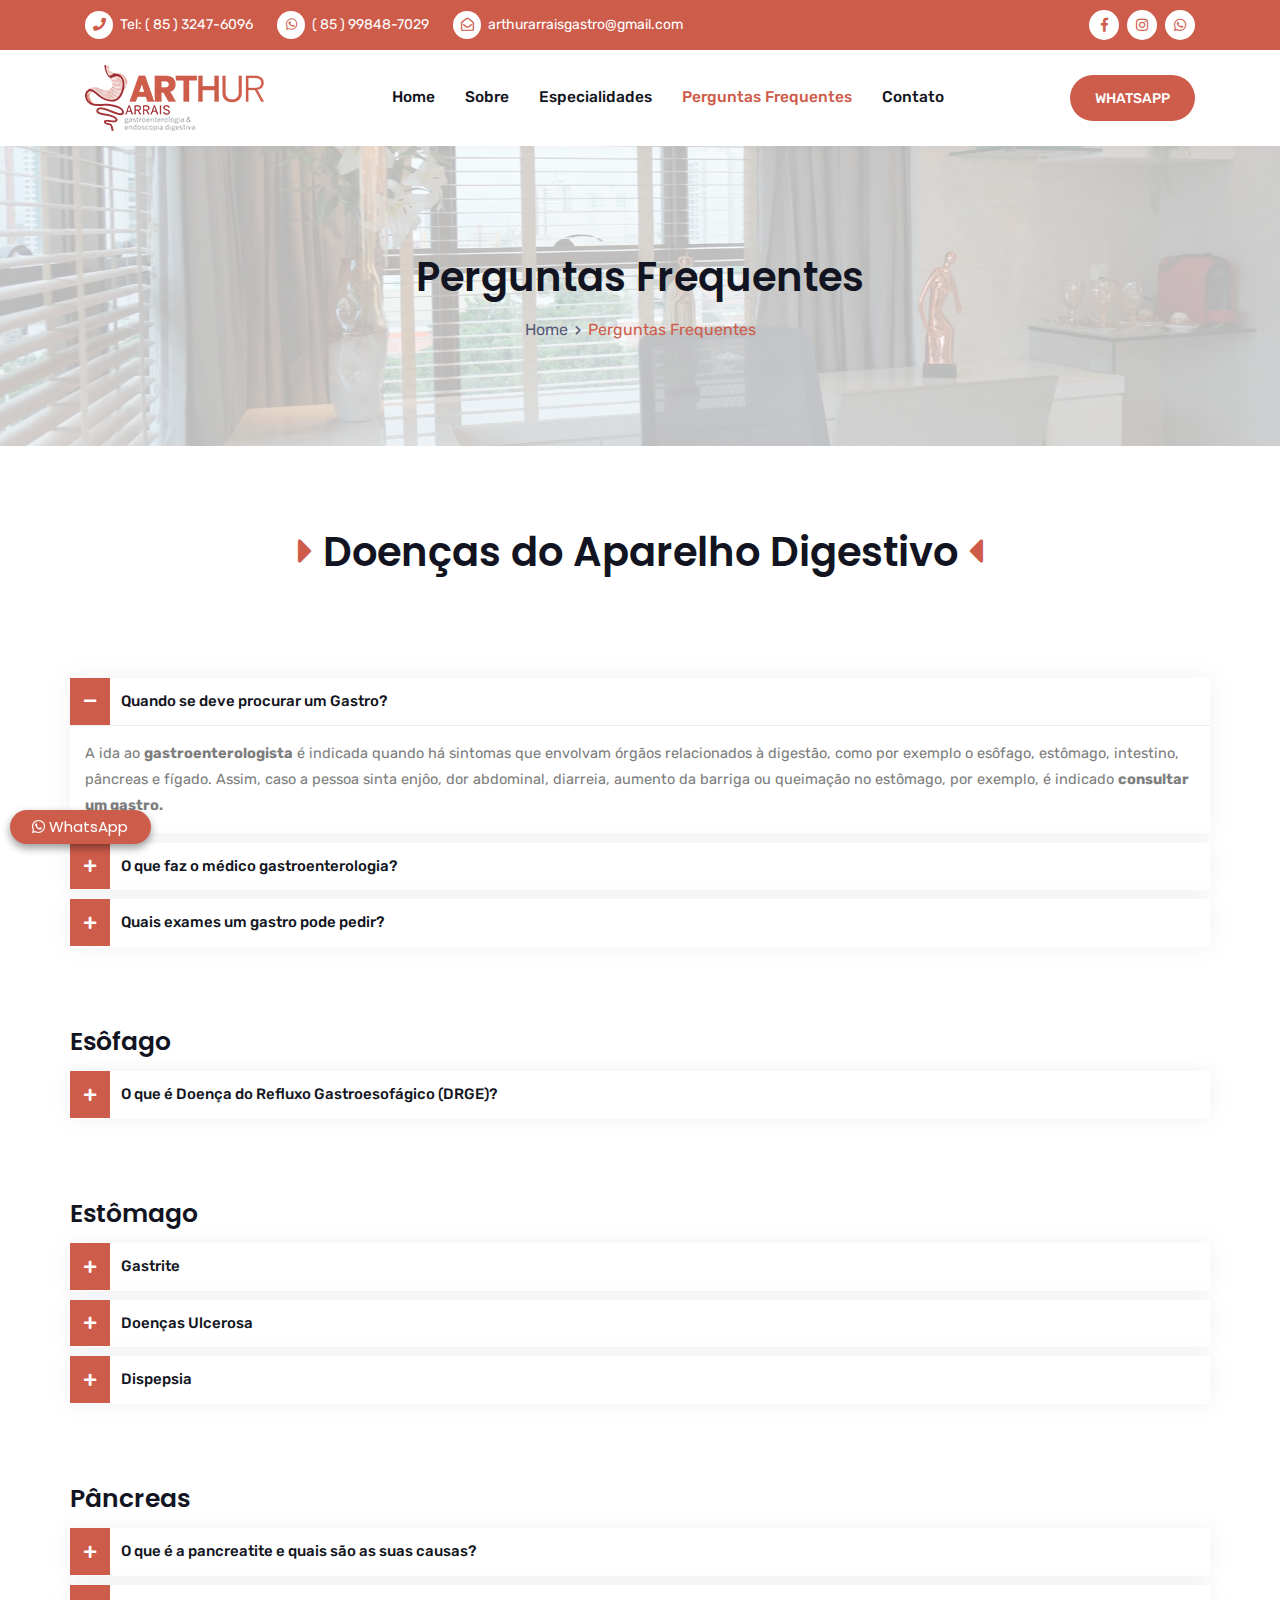
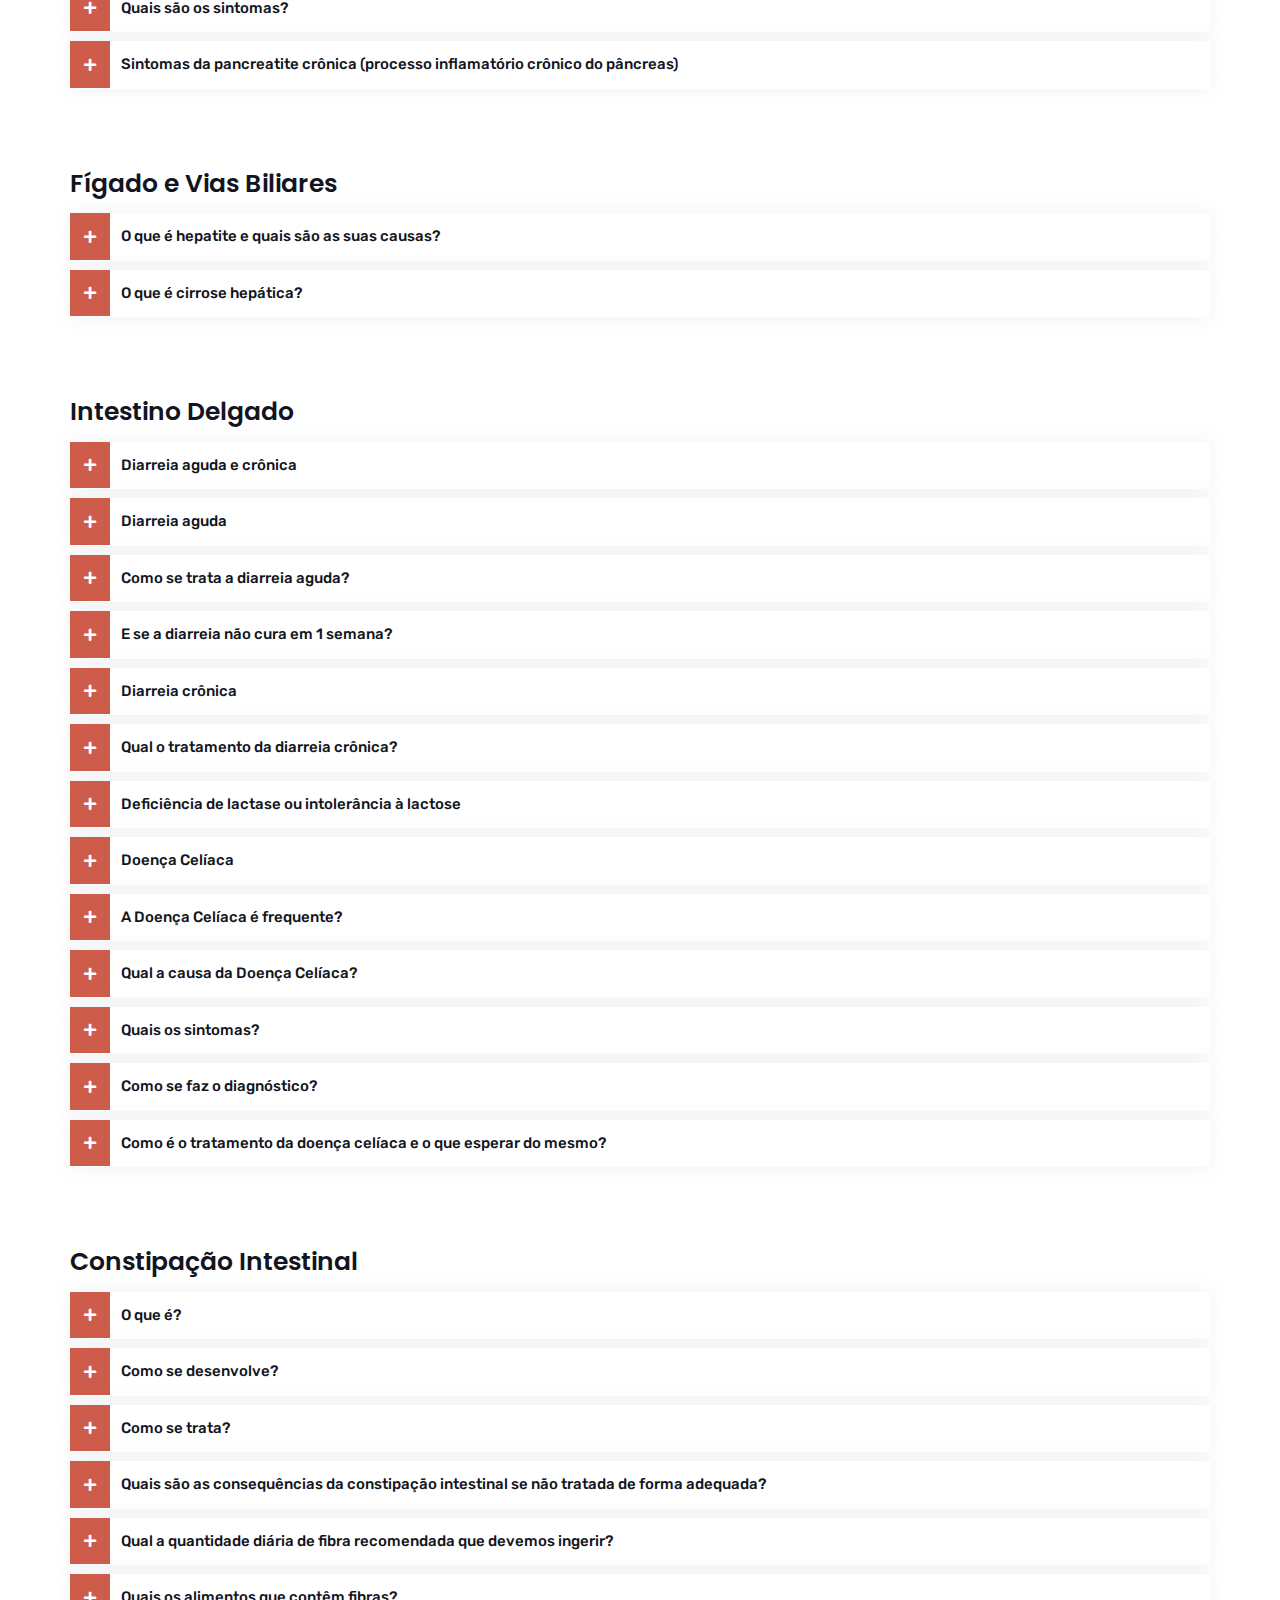
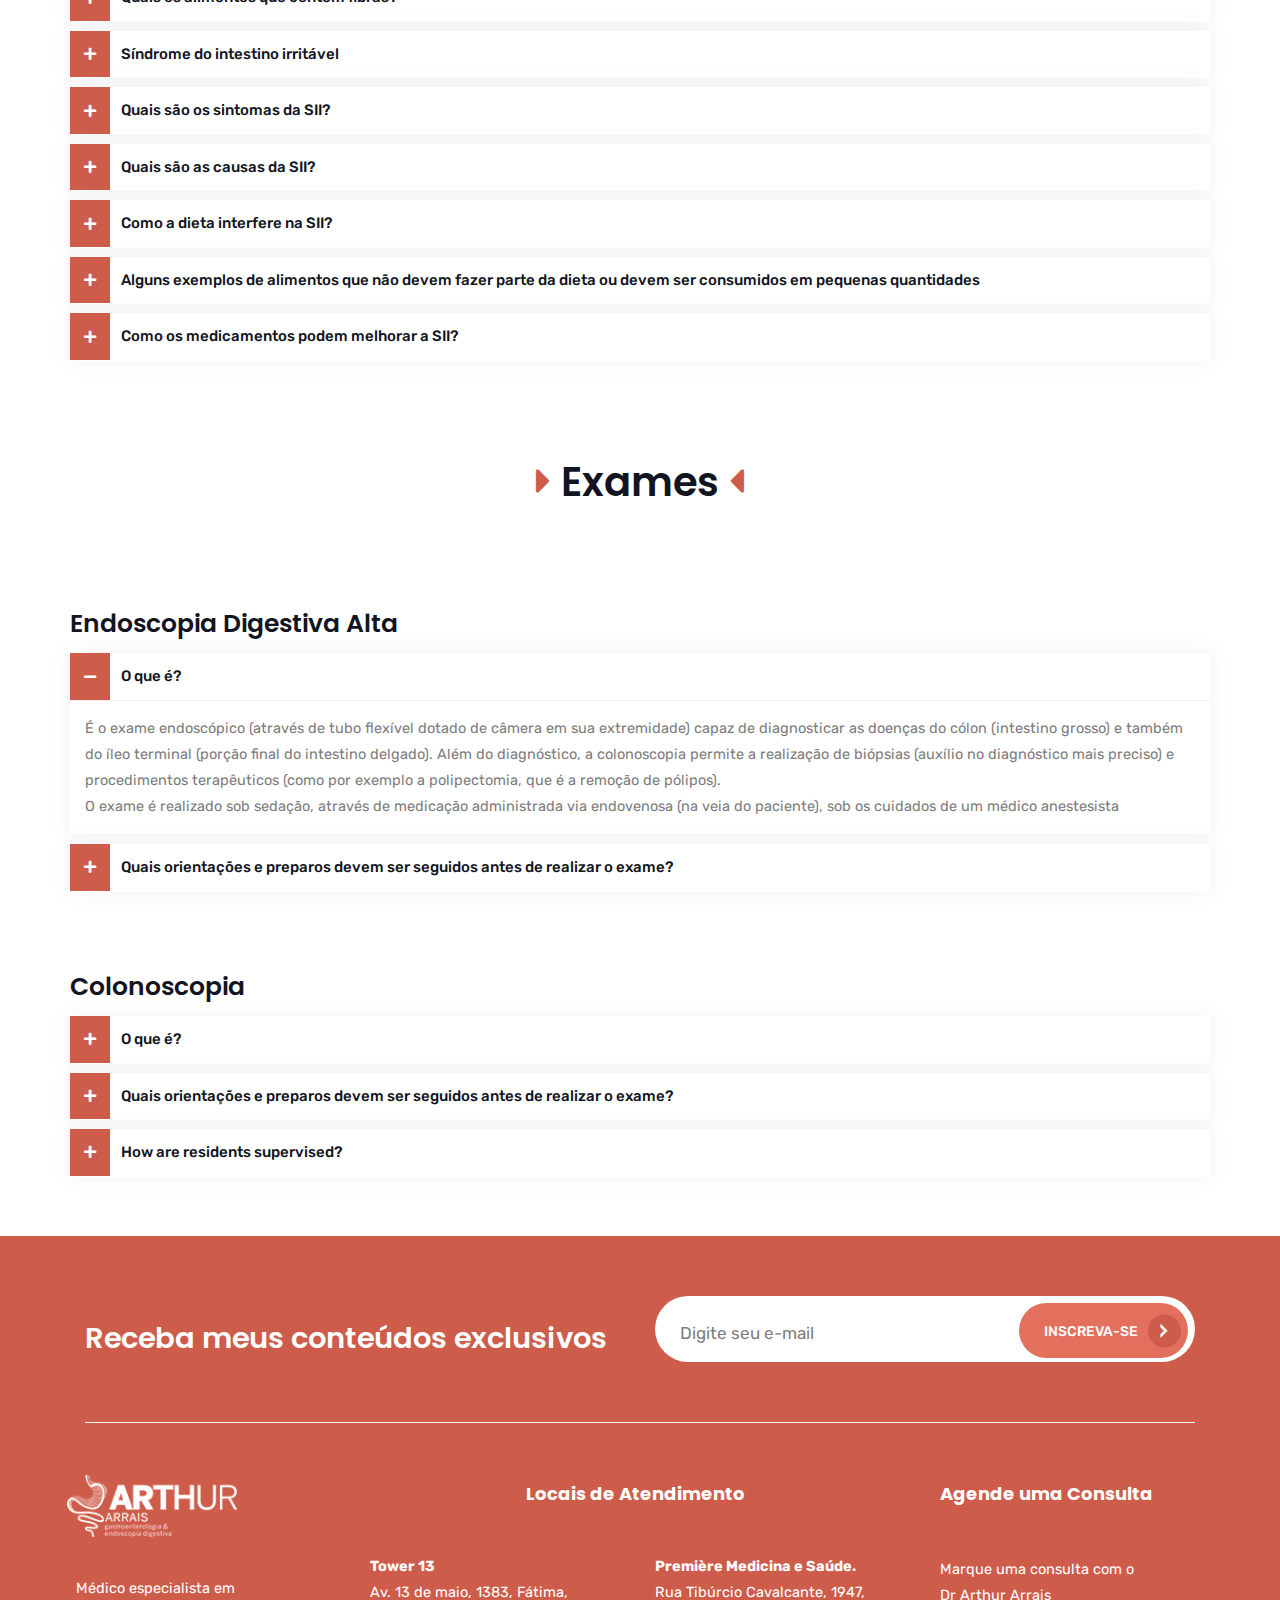
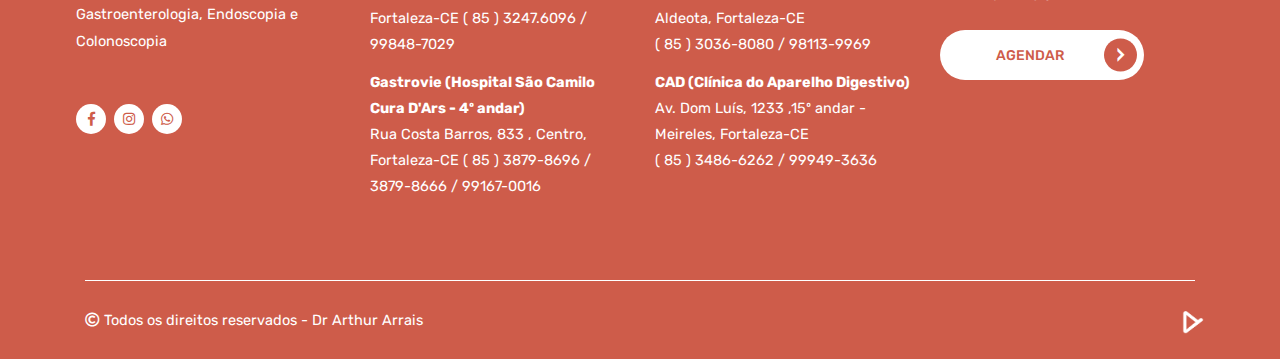
<file: perguntasfrequentes.html>
<!doctype html>
<html lang="pt-br">

<head>
    <!-- Required meta tags -->
    <meta charset="utf-8">
    <meta name="viewport" content="width=device-width, initial-scale=1, shrink-to-fit=no">
    <meta name="keywords" content="Arthur Arraias, Arthur Arraias Médico, Arthur Arraias Médico especialista em Gastroenterologia, Arthur Arraias Gastroenterologia, Arthur Arraias Colonoscopia, Arthur Arraias Endoscopia Digestiva Alta, Arthur Arraias Endoscopia Digestiva,Gastroenterologia, Colonoscopia, Endoscopia Digestiva Alta, Endoscopia Digestiva, doutor Arthur Arraias, fortaleza unimed, Arthur arraias hapvida, Gastroenterologia fortaleza preço, Colonoscopia fortaleza preço, Endoscopia Digestiva Alta em fortaleza" />

    <!-- Bootstrap Min CSS -->
    <link rel="stylesheet" href="assets/css/bootstrap.min.css">
    <!-- Animation Min CSS -->
    <link rel="stylesheet" href="assets/css/animate.min.css">
    <!-- Font Awesome Min CSS -->
    <link rel="stylesheet" href="assets/css/fontawesome.min.css">
    <!-- Owl Carousel Min CSS -->
    <link rel="stylesheet" href="assets/css/owl.carousel.min.css">
    <!-- Slick Min CSS -->
    <link rel="stylesheet" href="assets/css/slick.min.css">
    <!-- Nice Select CSS -->
    <link rel="stylesheet" href="assets/css/nice-select.css">
    <!-- Magnific Popup Min CSS -->
    <link rel="stylesheet" href="assets/css/magnific-popup.min.css">
    <!-- Odometer Min CSS -->
    <link rel="stylesheet" href="assets/css/odometer.min.css">
    <!-- FlatIcon CSS -->
    <link rel="stylesheet" href="assets/css/flaticon.css">
    <!-- Mean Menu CSS -->
    <link rel="stylesheet" href="assets/css/meanmenu.css">
    <link rel="stylesheet" href="assets/css/icofont.min.css">
    <!-- Style CSS -->
    <link rel="stylesheet" href="assets/css/style.css">
    <!-- Responsive CSS -->
    <link rel="stylesheet" href="assets/css/responsive.css">


    <title>Arthur - Gastroenterologia e Endoscopia Digestiva</title>

    <link rel="icon" type="image/png" href="assets/img/favicon.png">
    <script src="/assets/js/jquery-3.4.1.slim.min.js"></script>
    <link rel="stylesheet" href="/assets/css/sweetalert2.min.css">
    <script  src="/assets/js/sweetalert2.all.min.js"></script>

    <script type="text/javascript">
        // Alert With Input Type
        $(document).on('click', '#mauticform_input_formconteudos_submit', function (e) {
            swal({
                type: 'success',
                //   title: 'Cadastro feito com sucesso',
                html: '<div class="mauticform-message" id="mauticform_formconteudos_message"></div>',
                confirmButtonText: 'Fechar'
            })
        });
    </script>
    

    <script type="text/javascript">
        /** This section is only needed once per page if manually copying **/
        if (typeof MauticSDKLoaded == 'undefined') {
            var MauticSDKLoaded = true;
            var head = document.getElementsByTagName('head')[0];
            var script = document.createElement('script');
            script.type = 'text/javascript';
            script.src = 'https://arthurarrais.com/email/media/js/mautic-form.js';
            script.onload = function () {
                MauticSDK.onLoad();
            };
            head.appendChild(script);
            var MauticDomain = 'https://arthurarrais.com/email';
            var MauticLang = {
                'submittingMessage': "Aguarde..."
            }
        }
    </script>

</head>

<body>


    <header class="header-area">
        <div class="top-header">
            <div class="container">
                <div class="row align-items-center">
                    <div class="col-lg-8">
                        <ul class="header-contact-info">
                            <li><i class="fas fa-phone"></i> Tel: <a href="tel:8532476096">( 85 ) 3247-6096</a></li>
                            <li><i class="fab fa-whatsapp"></i> <a href="tel:85998487029">( 85 ) 99848-7029</a></li>
                            <li><i class="far fa-envelope-open"></i> <a
                                    href="mailto:arthurarraisgastro@gmail.com">arthurarraisgastro@gmail.com</a></li>
                        </ul>
                    </div>

                    <div class="col-lg-4">
                        <div class="header-right-content">
                            <ul class="top-header-social">
                                <li><a target="_bank" rel="noopener" href="#"><i class="fab fa-facebook-f"></i></a></li>
                                <li><a target="_bank" rel="noopener" href="https://www.instagram.com/drarthurarrais/"><i
                                            class="fab fa-instagram"></i></a></li>
                                <li><a target="_bank" rel="noopener"
                                        href="https://api.whatsapp.com/send?phone=5585998487029&text=Ol%C3%A1,%20bem-vindo%20ao%20nosso%20atendimento!"><i
                                            class="fab fa-whatsapp"></i></a></li>
                            </ul>
                        </div>
                    </div>
                </div>
            </div>
        </div>

        <div class="navbar-area">
            <div class="fovia-responsive-nav">
                <div class="container">
                    <div class="fovia-responsive-menu">
                        <div class="logo">
                            <a href="/">
                                <img src="assets/img/logo.png" alt="logo">
                            </a>
                        </div>
                    </div>
                </div>
            </div>

            <div class="fovia-nav">
                <div class="container">
                    <nav class="navbar navbar-expand-md navbar-light">
                        <a class="navbar-brand" href="/">
                            <img src="assets/img/logo.png" alt="logo">
                        </a>

                        <div class="collapse navbar-collapse mean-menu" id="navbarSupportedContent">
                            <ul class="navbar-nav">
                                <li class="nav-item"><a href="/" class="nav-link">Home</a></li>

                                <li class="nav-item"><a href="sobre.html" class="nav-link">Sobre</a>
                                </li>

                                <li class="nav-item"><a href="/especialidades.html" class="nav-link">Especialidades</a>
                                </li>
                                <li class="nav-item"><a href="perguntasfrequentes.html"
                                    class="nav-link active">Perguntas Frequentes</a></li>
                                <li class="nav-item"><a href="contato.html" class="nav-link">Contato</a></li>

                            </ul>

                            <div class="others-options">
                                <a target="_bank" rel="noopener"
                                    href="https://api.whatsapp.com/send?phone=5585998487029&text=Ol%C3%A1,%20bem-vindo%20ao%20nosso%20atendimento!"
                                    class="btn btn-primary">WhatsApp</a>
                            </div>
                        </div>
                    </nav>
                </div>
            </div>
        </div>
        <!-- End Navbar Area -->
    </header>
    <!-- End Header Area -->

    <!-- Start Page Title Area -->
    <section class="page-title-area page-title-bg1">
        <div class="d-table">
            <div class="d-table-cell">
                <div class="container">
                    <div class="page-title-content">
                        <h2>Perguntas Frequentes</h2>
                        <ul>
                            <li><a href="/">Home</a></li>
                            <li>Perguntas Frequentes</li>
                        </ul>
                    </div>
                </div>
            </div>
        </div>
    </section>
    <!-- End Page Title Area -->

    <section class="faq-area ptb-40">
        <div class="container p-0">
            <div class="row m-0">
                <div class="col-lg-12 col-md-12 p-0">
                    <div class="faq-accordion">
                        <h2 class="text-center"><i class="fas fa-caret-right"></i> Doenças do Aparelho Digestivo <i
                                class="fas fa-caret-left"></i></h2>

                        <ul class="accordion">
                            <li class="accordion-item">
                                <a class="accordion-title active" href="javascript:void(0)">
                                    <i class="fas fa-plus"></i>
                                    Quando se deve procurar um Gastro?
                                </a>

                                <p class="accordion-content show">A ida ao <b>gastroenterologista</b> é indicada quando
                                    há sintomas que envolvam órgãos relacionados à digestão, como por exemplo o esôfago,
                                    estômago, intestino, pâncreas e fígado. Assim, caso a pessoa sinta enjôo, dor
                                    abdominal, diarreia, aumento da barriga ou queimação no estômago, por exemplo, é
                                    indicado <b>consultar um gastro.</b></p>
                            </li>

                            <li class="accordion-item">
                                <a class="accordion-title" href="javascript:void(0)">
                                    <i class="fas fa-plus"></i>
                                    O que faz o médico gastroenterologia?
                                </a>

                                <p class="accordion-content"><b>Gastroenterologia</b> é a especialidade médica que
                                    <b>cuida</b> das doenças do sistema digestório (boca, esôfago, estômago, vesícula
                                    biliar, pâncreas, fígado, intestino grosso e delgado, cólon e íleo).</p>
                            </li>

                            <li class="accordion-item">
                                <a class="accordion-title" href="javascript:void(0)">
                                    <i class="fas fa-plus"></i>
                                    Quais exames um gastro pode pedir?
                                </a>

                                <p class="accordion-content">Se necessário, o <b>gastroenterologista pode</b> solicitar
                                    <b>exames</b> complementares para fechar o diagnóstico, como exames de sangue (como
                                    hemograma, glicemia, colesterol, TGA, TGP etc.) e <b>exames</b> endoscópicos (como
                                    endoscopia digestiva alta).</p>
                            </li>
                        </ul>
                        <h2 class="titulofaq">Esôfago</h2>
                        <ul class="accordion">
                            <li class="accordion-item">
                                <a class="accordion-title" href="javascript:void(0)">
                                    <i class="fas fa-plus"></i>
                                    O que é Doença do Refluxo Gastroesofágico (DRGE)?
                                </a>

                                <p class="accordion-content">A Doença do Refluxo Gastroesofágico é uma afecção muito
                                    frequente na população (no Brasil, estima-se algo em torno de 12%), e é causada pela
                                    passagem do conteúdo do estômago de volta para o esôfago, provocando inflamação
                                    nesse órgão. Isso pode trazer alguns sintomas como uma dor parecida com queimação (a
                                    conhecida "azia"), náuseas, regurgitação de conteúdo ácido ou alimentar, dor
                                    torácica, salivação excessiva e até queixas respiratórias como tosse e bronquite.
                                </p>
                            </li>
                        </ul>
                        <h2 class="titulofaq">Estômago</h2>
                        <ul class="accordion">
                            <li class="accordion-item">
                                <a class="accordion-title" href="javascript:void(0)">
                                    <i class="fas fa-plus"></i>
                                    Gastrite
                                </a>

                                <p class="accordion-content">O termo gastrite, muitas vezes é usado de forma incorreta,
                                    para denominar a famosa dor na "boca do estômago". Na verdade, essa dor, quando não
                                    é causada por processo inflamatório ou ulceroso, chama-se dispepsia.
                                    A gastrite é um processo inflamatório envolvendo o estômago, cuja causa principal é
                                    a bactéria H.pylori. Além da bactéria, o álcool e o tabaco podem ser causas de
                                    gastrite.
                                    Medicamentos, como antiinflamatórios também podem causar lesão gástrica de aspecto
                                    inflamatório (ainda que, a literatura médica sugira que, o termo mais correto nestes
                                    casos seja: gastropatia medicamentosa).
                                    A infecção pelo H.pylori pode levar à inflamação e atrofia da mucosa gástrica. Além
                                    do mais, pode causar úlcera gástrica ou de duodeno. Porém, existe uma discussão
                                    entre os profissionais de saúde em relação ao tratamento da bactéria. Enquanto
                                    alguns médicos tratam sempre, outros somente em determinadas situações (seguindo
                                    protocolos específicos).
                                </p>
                            </li>
                            <li class="accordion-item">
                                <a class="accordion-title" href="javascript:void(0)">
                                    <i class="fas fa-plus"></i>
                                    Doenças Ulcerosa
                                </a>

                                <p class="accordion-content">A úlcera é uma das grandes causas de dor no abdômen
                                    superior, podendo localizar-se no estômago, ou no duodeno. Ela é causada por alguns
                                    fatores como a infecção pela bactéria H.pylori, uso de medicamentos, tabagismo,
                                    etilismo, entre outros. A E.D.A. (endoscopia digestiva alta) é o melhor exame para
                                    diagnosticar tal doença.
                                    O tratamento inclui o uso de medicamentos que reduzam a quantidade de ácido. Os
                                    melhores são os IBP's.
                                    Se não for tratada, pode causar complicações graves como sangramento ou perfuração
                                    do órgão.
                                </p>
                            </li>
                            <li class="accordion-item">
                                <a class="accordion-title" href="javascript:void(0)">
                                    <i class="fas fa-plus"></i>
                                    Dispepsia
                                </a>

                                <p class="accordion-content">O termo dispepsia significa dificuldade de digestão. Os
                                    sintomas que podem fazer parte deste quadro localizam-se na parte superior do
                                    abdômen e são: dor, empachamento e/ou desconforto abdominal, náuseas, vômitos,
                                    eructações (arrotos), sensação de peso, pirose (azia/queimação), saciedade precoce,
                                    entre outros. A dispepsia pode ser funcional (sem uma causa orgânica ou sem um
                                    substrato anatômico de base) ou orgânica (como as gastrites, úlceras, doença do
                                    refluxo com ou sem hérnia de hiato ou esofagite).
                                    O tratamento da dispepsia funcional inclui uma real compreensão do problema pelo
                                    paciente, e cabe ao médico assistente as orientações e os esclarecimentos
                                    necessários. Redução da carga de estresse, por meio de atividades físicas, pode
                                    colaborar. Ingestão de alimentos menos gordurosos, sem condimentos, ou
                                    industrializados (enlatados / embutidos) e mais saudáveis como frutas e verduras,
                                    também têm um papel importante. Estimular mastigações lentas e com um tempo adequado
                                    para cada refeição é um dos objetivos.
                                    Além disso, medicamentos específicos para o tratamento de cada sintoma e o uso de
                                    antidepressivos (no intuito de reduzir a sensibilidade dos órgãos do aparelho
                                    digestivo à dor ou aos sintomas) podem ser efetivos.
                                    O tratamento da dispepsia orgânica é focado no combate das doenças causadoras dos
                                    sintomas.
                                </p>
                            </li>
                        </ul>
                        <h2 class="titulofaq">Pâncreas</h2>
                        <ul class="accordion">
                            <li class="accordion-item">
                                <a class="accordion-title" href="javascript:void(0)">
                                    <i class="fas fa-plus"></i>
                                    O que é a pancreatite e quais são as suas causas?
                                </a>

                                <p class="accordion-content">Pancreatite é um processo inflamatório que acomete o
                                    pâncreas (glândula volumosa, com aproximadamente 15 cm de extensão, localizada atrás
                                    do estômago, entre o duodeno e o baço).
                                    O pâncreas secreta enzimas digestivas no interior do duodeno (início do intestino),
                                    por meio do ducto pancreático. Tais enzimas promovem a digestão das gorduras, das
                                    proteínas e dos carboidratos.
                                    O pâncreas também produz e libera os hormônios insulina e glucagon na corrente
                                    sanguínea. Tais hormônios controlam os níveis de glicose em nosso organismo.
                                    As enzimas digestivas encontram-se inativadas no interior do pâncreas, até
                                    alcançarem o intestino, onde iniciam o processo da digestão.
                                    Caso as enzimas sejam ativadas no interior do órgão, iniciam um processo de
                                    autoagressão, podendo determinar a pancreatite.

                                    Causas de pancreatite aguda (inflamação aguda do órgão)
                                    Os cálculos biliares e o alcoolismo são responsáveis por quase 80% dos internamentos
                                    por pancreatite aguda.
                                    As mulheres sofrem pancreatite de causa obstrutiva (por cálculos) quase 2 vezes mais
                                    que os homens.
                                    Nos homens, a pancreatite de origem alcoólica é 6 vezes mais frequente.
                                    <br><b>Outras causas da pancreatite aguda:</b><br>
                                    <span>Trauma/contusão do órgão;</span><br>
                                    <span>Medicamentos;</span><br>
                                    <span>Causa isquêmica (infarto do pâncreas);</span><br>
                                    <span>Elevação excessiva dos triglicerídeos;</span><br>
                                    <span>Doenças metabólicas;</span>

                                    <span>Elevação excessiva dos níveis de cálcio no sangue;</span><br>
                                    <span>Causas infecciosas virais, como o vírus da Caxumba por exemplo;</span><br>
                                    <span>Desconhecidas: até 10 a 15 % dos casos.</span><br>
                                </p>
                            </li>
                            <li class="accordion-item">
                                <a class="accordion-title" href="javascript:void(0)">
                                    <i class="fas fa-plus"></i>
                                    Quais são os sintomas?
                                </a>

                                <p class="accordion-content">O principal sintoma é dor abdominal (caracteristicamente em
                                    faixa na região superior do abdômen, estendendo-se para as laterais e o dorso). Em
                                    geral, inicia-se subitamente e torna-se progressivamente mais forte e contínua.
                                    <br>
                                    <span>Náuseas e vômitos associados à dor.</span><br>
                                    <span>Nos casos mais graves: piora do estado geral do paciente, febre, taquicardia,
                                        sudorese, queda da pressão arterial, insuficiência respiratória e sepse
                                        (infecção generalizada).</span>
                                </p>
                            </li>
                            <li class="accordion-item">
                                <a class="accordion-title" href="javascript:void(0)">
                                    <i class="fas fa-plus"></i>
                                    Sintomas da pancreatite crônica (processo inflamatório crônico do pâncreas)
                                </a>

                                <p class="accordion-content">
                                    <span>Dor abdominal crônica recorrente (pode ser intensa, provocada pelo consumo de
                                        álcool, necessitando de analgésicos potentes).</span><br>
                                    <span>Diarreia crônica, com eliminação de gordura nas fezes (pela digestão
                                        ineficiente das gorduras e má absorção das mesmas).</span><br>
                                    <span>Emagrecimento: pela absorção deficiente de nutrientes devido à diarreia
                                        crônica.</span><br>
                                    <span>Diabetes: por destruição das células produtoras de insulina.</span><br>
                                    <b>Tratamento - Direcionado às causas, ou seja:</b><br>
                                    Se por cálculos provenientes da vesícula, que obstruíram o canal do pâncreas: a
                                    desobstrução do mesmo e posterior retirada da vesícula é realizada.<br>
                                    Ademais: jejum com objetivo de manter o pâncreas em "repouso" na pancreatite
                                    aguda.<br>
                                    Analgesia adequada para controle da dor.<br>
                                    Cuidados gerais com o paciente internado (hidratação, monitoramento e cuidados com
                                    níveis da glicemia, por exemplo).<br>
                                    Em casos mais graves, existe a necessidade do uso de antibióticos, internamentos em
                                    UTI e intervenções cirúrgicas.<br>
                                    Na pancreatite crônica, além da analgesia, o tratamento pode incluir o uso de
                                    enzimas pancreáticas, que melhoram o processo da digestão e da diarreia, além de
                                    reduzirem a dor.<br>
                                    Os casos de pancreatite crônica que evoluírem para diabetes, também necessitarão do
                                    uso de insulina para controle da glicemia do paciente.<br>

                                </p>
                            </li>
                        </ul>
                        <h2 class="titulofaq">Fígado e Vias Biliares</h2>
                        <ul class="accordion">
                            <li class="accordion-item">
                                <a class="accordion-title" href="javascript:void(0)">
                                    <i class="fas fa-plus"></i>
                                    O que é hepatite e quais são as suas causas?
                                </a>

                                <p class="accordion-content">
                                    A hepatite é um processo inflamatório, decorrente de infecção ou não, que acomete o
                                    fígado. Tal processo pode ser sintomático, com mal-estar geral, dores articulares e
                                    fadiga, dor local pelo aumento do volume do fígado, icterícia (amarelão), náuseas,
                                    falta de apetite, urina escura, fezes brancacentas e sintomas que podem simular um
                                    quadro gripal, ou totalmente ausente de sintomas.
                                    </br>
                                    Encontramos como causas: as infecciosas (as mais comuns pelos vírus A, B e C), as
                                    medicamentosas (como, por exemplo, o acetaminofeno ou paracetamol, em doses acima de
                                    4 g/d), as autoimunes (produção de anticorpos contra o fígado), o consumo abusivo e
                                    contínuo do álcool, a presença de gordura no fígado (esteato-hepatite), e menos
                                    comumente as doenças em que há deficiências de enzimas, ou do metabolismo do ferro e
                                    do cobre (deficiência de alfa 1 antitripsina, hemocromatose e doença de Wilson
                                    respectivamente).
                                    <br>
                                    A hepatite pode ser aguda (duração curta ou até 6 meses) ou crônica (duração
                                    prolongada, acima de 6 meses).<br>
                                    Doenças como a hepatite por vírus A e aquelas causadas por medicamentos (desde que
                                    esses forem suspensos em tempo) não evoluem para a forma crônica.<br>
                                    Doenças como a hepatite por vírus B e C, hepatites autoimunes, esteato-hepatite,
                                    deficiência de alfa 1 antitripsina, hemocromatose e doença de Wilson, podem evoluir
                                    com cronificação. Além dos sinais e sintomas, são observadas alterações nos exames
                                    laboratoriais, referentes à bioquímica hepática ou sorologias virais, o que em
                                    muitos casos, é o motivo isolado de encaminhamentos para consulta com hepatologista.
                                    <br>
                                    O diagnóstico das hepatites virais é feito pela detecção de anticorpos contra os
                                    vírus (sorologias virais) e mais recentemente, pode ser utilizado o método de PCR
                                    (polimerase chain reaction) para detectar a presença ou a quantidade do vírus
                                    circulante no organismo. Elevações das enzimas hepáticas chamadas transaminases (AST
                                    e ALT) ocorrem em quadros agudos e podem levar até seis meses para a normalização.
                                    Na persistência do processo inflamatório (cronificação), as transaminases permanecem
                                    elevadas.<br>

                                </p>
                            </li>
                            <li class="accordion-item">
                                <a class="accordion-title" href="javascript:void(0)">
                                    <i class="fas fa-plus"></i>
                                    O que é cirrose hepática?
                                </a>

                                <p class="accordion-content">Cirrose hepática é a substituição do tecido hepático normal
                                    e sadio por um tecido fibroso e nodular, resultante de um processo cicatricial,
                                    decorrente da agressão e necrose das células do fígado.
                                    <br>
                                    As causas podem variar, desde hepatites crônicas virais, doenças metabólicas,
                                    autoimunes, isquêmicas ou que determinem agressão e necrose do tecido hepático.
                                    <br>
                                    A doença pode ser totalmente assintomática em fases iniciais, ou na evolução,
                                    manifestar-se com fadiga/cansaço, anemia, emagrecimento (perda de massa muscular),
                                    aumento de volume do abdômen (ascite), edema dos membros inferiores, estados
                                    confusionais (encefalopatia hepática), predisposição a infecções (peritonite
                                    bacteriana espontânea, infecções urinárias e pneumonias) e hemorragias digestivas.
                                    <br>
                                    <b>Tratamentos:</b><br>
                                    <span>Tratamento da doença de base;</span><br>
                                    <span>Suporte nutricional adequado;</span><br>
                                    <span>Tratamento da doença de base;</span><br>
                                    <span>Prevenção de hemorragias (em especial por varizes esofágicas);</span><br>
                                    <span>Prevenção de infecções (como a peritonite bacteriana espontânea);</span><br>
                                    <span>Prevenção/profilaxia da encefalopatia hepática;</span><br>
                                    <span>Rastreamento e tratamento de complicações como o hepatocarcinoma (câncer
                                        primário do fígado, situação predisposta pela cirrose);</span><br>
                                    <span>Por final, o tratamento definitivo, em casos selecionados, é o transplante
                                        hepático.</span><br>
                                </p>
                            </li>
                        </ul>
                        <h2 class="titulofaq">Intestino Delgado</h2>
                        <ul class="accordion">
                            <li class="accordion-item">
                                <a class="accordion-title" href="javascript:void(0)">
                                    <i class="fas fa-plus"></i>
                                    Diarreia aguda e crônica
                                </a>

                                <p class="accordion-content">
                                    A diarreia ocorre quando o número de evacuações aumenta, e a consistência das fezes
                                    reduz, tornando-se pastosas ou líquidas.<br>
                                    Por definição: Mais de 3 evacuações ao dia, com fezes amolecidas e acima de >
                                    200g/24h já é considerado diarreia.
                                    A diarreia é considerada aguda quando se estende por até 2 semanas de duração. Acima
                                    desse período já é considerada aguda prolongada ou crônica, quando ultrapassa 4
                                    semanas.

                                </p>
                            </li>
                            <li class="accordion-item">
                                <a class="accordion-title" href="javascript:void(0)">
                                    <i class="fas fa-plus"></i>
                                    Diarreia aguda
                                </a>

                                <p class="accordion-content">
                                    A diarreia aguda pode ser inflamatória (90% dos casos), causada por bactérias,
                                    vírus, toxinas de bactérias ingeridas em alimentos, ou ainda por medicamentos.
                                    Muitas vezes, a diarreia aguda é acompanhada de dor e distensão abdominal, náuseas e
                                    vômitos.
                                    <br>
                                    A diarreia inflamatória causada por bactérias pode ser acompanhada de febre e com
                                    eliminação de sangue nas fezes (disenteria).
                                    <br>
                                    A diarreia aguda é muito comum e frequentemente evolui para a cura ao fim de quatro
                                    ou cinco dias, apenas com cuidados alimentares e hidratação oral.
                                    <br>
                                    Todos, durante a sua vida, já experimentaram a sensação desagradável de alguns dias
                                    com diarreia

                                </p>
                            </li>
                            <li class="accordion-item">
                                <a class="accordion-title" href="javascript:void(0)">
                                    <i class="fas fa-plus"></i>
                                    Como se trata a diarreia aguda?
                                </a>

                                <p class="accordion-content">
                                    Mais de 90% das diarreias agudas são rápidas. São curadas entre dois e cinco dias,
                                    sem necessidade de medicamento, apenas com cuidados alimentares e hidratação via
                                    oral.
                                </p>
                            </li>
                            <li class="accordion-item">
                                <a class="accordion-title" href="javascript:void(0)">
                                    <i class="fas fa-plus"></i>
                                    E se a diarreia não cura em 1 semana?
                                </a>

                                <p class="accordion-content">
                                    Se a diarreia se prolonga por um período superior a uma semana, ou apresenta
                                    resíduos de sangue, muco ou pus, pode ser necessária a utilização de medicamentos
                                    específicos, dependendo da causa etiológica da mesma. Avaliação médica e possíveis
                                    exames, para um diagnóstico mais adequado, são aconselhados.
                                </p>
                            </li>
                            <li class="accordion-item">
                                <a class="accordion-title" href="javascript:void(0)">
                                    <i class="fas fa-plus"></i>
                                    Diarreia crônica
                                </a>

                                <p class="accordion-content">
                                    Quando a diarreia se prolonga para além de quatro semanas é chamada de diarreia
                                    crônica. As causas ou etiologias são variadas. Existem causas orgânicas e não
                                    orgânicas de diarreia crônica. Dentre as causas não orgânicas está a síndrome do
                                    intestino irritável.
                                    <br>
                                    Dentre as causas de diarreia crônica de origem orgânica incluem-se as infecções, a
                                    doença celíaca, as doenças inflamatórias intestinais (Doença de Crohn e a Retocolite
                                    Ulcerativa). Por vezes, a causa é medicamentosa como laxantes, hormônios da
                                    tireóide, digitálicos, pró-cinéticos, antiácidos etc.

                                </p>
                            </li>
                            <li class="accordion-item">
                                <a class="accordion-title" href="javascript:void(0)">
                                    <i class="fas fa-plus"></i>
                                    Qual o tratamento da diarreia crônica?
                                </a>

                                <p class="accordion-content">
                                    O tratamento da diarreia crônica é dirigido à sua causa.
                                    A diarreia (maior número de dejecções ou modificação na consistência) que aparece
                                    depois dos 40 - 45 anos obriga a uma consulta médica o mais breve possível.

                                </p>
                            </li>
                            <li class="accordion-item">
                                <a class="accordion-title" href="javascript:void(0)">
                                    <i class="fas fa-plus"></i>
                                    Deficiência de lactase ou intolerância à lactose
                                </a>

                                <p class="accordion-content">
                                    A Deficiência de Lactase pode ser genética ou adquirida. Quando adquirida, ela pode
                                    desaparecer com a cura da doença causadora (Ex: enterites infecciosas).
                                    Os dissacarídeos (forma de açúcar molecularmente mais complexa) da nossa
                                    alimentação, para serem absorvidos no intestino delgado, precisam ser desdobrados em
                                    moléculas menores, os chamados monossacarídeos (forma de açúcar molecularmente mais
                                    simples).
                                    As células da mucosa do intestino delgado possuem uma enzima (chamada lactase) que
                                    desdobra os dissacarídeos em monossacarídeos a serem absorvidos.
                                    A não absorção desses dissacarídeos pode provocar diarreia, dor abdominal, ou levar
                                    à formação de gases no cólon.
                                    <br>
                                    Qual o tratamento?
                                    O tratamento se baseia na redução ou interrupção da ingestão de leite e seus
                                    derivados.

                                </p>
                            </li>
                            <li class="accordion-item">
                                <a class="accordion-title" href="javascript:void(0)">
                                    <i class="fas fa-plus"></i>
                                    Doença Celíaca
                                </a>

                                <p class="accordion-content">
                                    A Doença Celíaca é uma enteropatia autoimune (existe produção de anticorpos, contra
                                    as células da mucosa do intestino delgado), induzida pela ingestão de glúten
                                    (proteína que se encontra no trigo, centeio, cevada e aveia). Ou seja, a ingestão
                                    dessa proteína estimula a produção de tais anticorpos contra a mucosa do intestino.
                                    Existe uma predisposição genética para tal doença.
                                    <br>
                                    O glúten representa 80% das proteínas do trigo e é composta por gliadina e
                                    glutenina. O milho e o arroz não possuem glúten. Fatores genéticos, ambientais e
                                    imunológicos, predispõem a mucosa do intestino a alterar-se, a perder as vilosidades
                                    e a ficar plana impedindo a absorção dos alimentos e causando a diarreia.

                                </p>
                            </li>
                            <li class="accordion-item">
                                <a class="accordion-title" href="javascript:void(0)">
                                    <i class="fas fa-plus"></i>
                                    A Doença Celíaca é frequente?
                                </a>

                                <p class="accordion-content">
                                    A DC é comum ao redor do mundo e afeta cerca de uma para cada 100 a 300 pessoas.
                                    A taxa de mulheres para homens com DC é de 2:1.
                                    Muitos pacientes com doença celíaca têm sintomas mínimos, ou apresentação atípica.

                                </p>
                            </li>
                            <li class="accordion-item">
                                <a class="accordion-title" href="javascript:void(0)">
                                    <i class="fas fa-plus"></i>
                                    Qual a causa da Doença Celíaca?
                                </a>

                                <p class="accordion-content">
                                    A Doença Celíaca é uma doença hereditária, mas, a forma de transmissão, é ainda
                                    desconhecida. A doença aparece em cerca de 10 % dos familiares em 1º grau, do
                                    doente.
                                </p>
                            </li>
                            <li class="accordion-item">
                                <a class="accordion-title" href="javascript:void(0)">
                                    <i class="fas fa-plus"></i>
                                    Quais os sintomas?
                                </a>

                                <p class="accordion-content">
                                    A capacidade de absorção no intestino delgado está diminuída. Fato comum a muitas
                                    doenças que provocam má absorção. A diarreia (por vezes as fezes são volumosas,
                                    brilhantes e muito mal cheirosas devido ao conteúdo em gorduras - esteatorreia) e a
                                    perda de peso são dois sintomas muito importantes. Mas, hoje, sabemos que nos
                                    adultos, muitas vezes, os sintomas são atípicos, com diarreia esporádica, sem perda
                                    de peso. Por vezes, a diarreia alterna com prisão de ventre e os sintomas mais
                                    incomodativos são a dor e a distensão. A anemia por carência de ferro pode ser uma
                                    das manifestações da doença.
                                    <br>
                                    Nas crianças, a diarreia, a perda de peso, vômitos e irritabilidade podem aparecer
                                    logo que se introduzem alimentos com glúten. Mas, por vezes, os sintomas aparecem
                                    mais tarde ou só na idade adulta.

                                </p>
                            </li>
                            <li class="accordion-item">
                                <a class="accordion-title" href="javascript:void(0)">
                                    <i class="fas fa-plus"></i>
                                    Como se faz o diagnóstico?
                                </a>

                                <p class="accordion-content">
                                    Existem testes sorológicos que podem ser realizados sempre que há suspeita de doença
                                    celíaca: o anticorpo antiendomísio e o anticorpo anti-transGlutaminase. Qualquer um
                                    deles têm uma sensibilidade e especificidade superior a 90%.
                                    <br>
                                    A biópsia da segunda porção do duodeno realizada durante a endoscopia digestiva alta
                                    é útil para confirmar o diagnóstico, bem como o controle do tratamento (com retorno
                                    da mucosa à normalidade, após uma dieta sem glúten). Se a biópsia é compatível com
                                    doença celíaca e são evidentes as melhorias com a dieta sem glúten, o diagnóstico
                                    está praticamente firmado.

                                </p>
                            </li>
                            <li class="accordion-item">
                                <a class="accordion-title" href="javascript:void(0)">
                                    <i class="fas fa-plus"></i>
                                    Como é o tratamento da doença celíaca e o que esperar do mesmo?
                                </a>

                                <p class="accordion-content">
                                    É essencial fazer uma dieta sem glúten. Os suplementos de ferro, folato, cálcio e
                                    vitaminas A, B12, D e E são necessários no início do tratamento, mas deixam de ser
                                    logo que se normalize a absorção. Quando há uma boa resposta à dieta sem glúten, o
                                    prognóstico da doença é bom. Se durante o tratamento a resposta for má ou houver
                                    emagrecimento ou dor abdominal deve procurar-se uma possível complicação que exija
                                    um tratamento específico.
                                    <br>
                                    O tratamento consiste em evitar, por toda a vida, alimentos que contenham glúten
                                    (tais como pães, cereais, bolos, pizzas e outros produtos alimentícios ou aditivos
                                    que contenham trigo, centeio, aveia e cevada). Medicamentos e outros produtos também
                                    podem conter glúten. Assim que o glúten é removido da dieta, a cura costuma ser
                                    total. Apesar da dieta sem glúten parecer extremamente difícil a princípio, algumas
                                    famílias têm tido muito sucesso com ela. É possível substituir as farinhas proibidas
                                    por fécula de batata, farinha de milho, amido de milho, polvilho doce ou azedo,
                                    farinha ou creme de arroz, farinha de araruta ou fubá. Nutricionistas e grupos de
                                    apoio podem ajudar as famílias a se ajustarem a essa dieta radical. Mesmo assim,
                                    pode levar vários meses até que elas se acostumem com a dieta sem glúten.
                                    <br>
                                    Os pacientes podem começar a apresentar melhora 1 ou 2 semanas após o início da
                                    dieta. A intolerância à lactose causada pelo dano intestinal também diminui. Na
                                    maioria das pessoas, os sintomas desaparecem e a parede do intestino se recupera
                                    totalmente de 6 a 12 meses após o início da dieta sem glúten. Nas crianças, o
                                    crescimento e a força dos ossos voltam ao normal. Visitas regulares a um
                                    nutricionista e a uma equipe de profissionais de saúde com experiência no tratamento
                                    da doença celíaca são importantes para ajudar a manter a dieta e monitorar possíveis
                                    complicações. Apesar de algumas pessoas serem capazes de voltar a consumir glúten
                                    sem sintomas imediatos, elas não "superaram" a doença celíaca, e não estão
                                    "curadas". A dieta sem glúten deve ser seguida por toda a vida.

                                </p>
                            </li>
                        </ul>
                        <h2 class="titulofaq">Constipação Intestinal</h2>
                        <ul class="accordion">
                            <li class="accordion-item">
                                <a class="accordion-title" href="javascript:void(0)">
                                    <i class="fas fa-plus"></i>
                                    O que é?
                                </a>

                                <p class="accordion-content" style="">
                                    Clinicamente, o sintoma da constipação significa menos do que três evacuações por
                                    semana, com sintomas ou dificuldade no esvaziamento retal (sensação de evacuações
                                    incompletas, fezes endurecidas entre outros).
                                </p>
                            </li>
                            <li class="accordion-item">
                                <a class="accordion-title" href="javascript:void(0)">
                                    <i class="fas fa-plus"></i>
                                    Como se desenvolve?
                                </a>

                                <p class="accordion-content" style="">
                                    Na maioria das vezes, a constipação ocorre devido à baixa ingestão de alimentos
                                    ricos em fibras, baixa ingestão de água, associadas ou não ao sedentarismo.
                                </p>
                            </li>
                            <li class="accordion-item">
                                <a class="accordion-title" href="javascript:void(0)">
                                    <i class="fas fa-plus"></i>
                                    Como se trata?
                                </a>

                                <p class="accordion-content" style="">
                                    O tratamento se baseia em alterações alimentares e comportamentais. A ingestão de
                                    fibras e água em maior quantidade juntamente com a prática regular de exercícios
                                    físicos, melhora os sintomas na grande maioria dos casos. Mas é importante estar
                                    atento para mudanças bruscas do hábito intestinal, o que pode significar, muitas
                                    vezes, doença orgânica existente.
                                </p>
                            </li>
                            <li class="accordion-item">
                                <a class="accordion-title" href="javascript:void(0)">
                                    <i class="fas fa-plus"></i>
                                    Quais são as consequências da constipação intestinal se não tratada de forma
                                    adequada?
                                </a>

                                <p class="accordion-content" style="">
                                    Quando não tratada de forma correta a constipação intestinal pode evoluir e gerar
                                    algumas complicações para o organismo, entre elas:
                                    <br>
                                    Doença diverticular dos cólons: saculações do revestimento interno do intestino para
                                    fora de suas paredes.
                                    Hemorroidas dilatações tortuosas dos vasos sanguíneos da região anal, podendo causar
                                    dor e sangramento principalmente durante as evacuações.
                                    Fissuras anais: pequenos "cortes" na região anal, provocados por fezes ressecadas e
                                    esforço ao evacuar, gerando dor, sangramento e ardência ao evacuar.

                                </p>
                            </li>
                            <li class="accordion-item">
                                <a class="accordion-title" href="javascript:void(0)">
                                    <i class="fas fa-plus"></i>
                                    Qual a quantidade diária de fibra recomendada que devemos ingerir?
                                </a>

                                <p class="accordion-content" style="">
                                    A ingestão de fibra alimentar recomendada para um adulto de acordo com a associação
                                    dietética americana é de aproximadamente 25 a 30 gramas por dia
                                </p>
                            </li>
                            <li class="accordion-item">
                                <a class="accordion-title" href="javascript:void(0)">
                                    <i class="fas fa-plus"></i>
                                    Quais os alimentos que contêm fibras?
                                </a>

                                <p class="accordion-content" style="">
                                    Os principais alimentos que contêm fibras são: vegetais (legumes, verduras de folha,
                                    raízes), frutas (frescas ou secas), leguminosas (feijão, lentilha, ervilha,
                                    grão-de-bico, fava, soja), cereais integrais (pão, arroz, massa, aveia), oleaginosas
                                    (noz, avelã, amêndoa) e sementes (gergelim, frutas).
                                </p>
                            </li>
                            <li class="accordion-item">
                                <a class="accordion-title" href="javascript:void(0)">
                                    <i class="fas fa-plus"></i>
                                    Síndrome do intestino irritável
                                </a>

                                <p class="accordion-content" style="">
                                    A síndrome do intestino irritável (SII) caracteriza-se por um conjunto de queixas
                                    (sintomas) provocadas pelo mau funcionamento do intestino. Não há alteração orgânica
                                    por definição. Os sintomas mais comuns são dor e/ou desconforto abdominal, associado
                                    à diarreia e/ou constipação (prisão de ventre). Mas é importante descartar qualquer
                                    outra causa antes de se firmar o diagnóstico.
                                    <br>
                                    A SII é uma das desordens gastrointestinais mais comuns, atingindo entre 15 e 20% da
                                    população geral.
                                    <br>
                                    A SII pode ocorrer em qualquer idade, sendo mais comum dos 15 aos 50 anos.
                                    Geralmente, apresenta-se de forma leve. Em alguns pacientes, os sintomas podem
                                    alterar as atividades diárias ou mesmo impedi-las. O controle dos sintomas da SII
                                    pode ser alcançado por medidas que incluem dietas específicas, tratamento e controle
                                    do estresse e, em alguns casos, medicação apropriada.

                                </p>
                            </li>
                            <li class="accordion-item">
                                <a class="accordion-title" href="javascript:void(0)">
                                    <i class="fas fa-plus"></i>
                                    Quais são os sintomas da SII?
                                </a>

                                <p class="accordion-content" style="">
                                    Os sintomas mais frequentes são diarreia, constipação ou ambos, intercalados com
                                    períodos de evacuação normal.

                                    Diarreia: os pacientes com diarreia têm evacuações frequentes com fezes amolecidas
                                    de pequeno ou médio volume, que ocorrem durante o dia ou em períodos de exacerbação.
                                    A diarreia é acompanhada de dor ou eliminação de muco, com melhora dos sintomas após
                                    a evacuação.
                                    <br>
                                    Constipação: é a dificuldade para eliminar fezes. Geralmente os pacientes queixam-se
                                    do esforço e da dor para evacuar.

                                    Outros sintomas: além da diarreia e constipação é comum ocorrer dor e distensão
                                    abdominal, eructações (arrotos) frequentes, sensação da azia, náusea e sensação de
                                    empachamento (sensação de estômago cheio), além de outros sintomas menos comuns como
                                    dor de cabeça e irritação.

                                </p>
                            </li>
                            <li class="accordion-item">
                                <a class="accordion-title" href="javascript:void(0)">
                                    <i class="fas fa-plus"></i>
                                    Quais são as causas da SII?
                                </a>

                                <p class="accordion-content" style="">
                                    Acredita-se que a principal causa de Síndrome do Intestino Irritável deve-se ao
                                    aumento da atividade dos movimentos intestinais, ou seja, por um mau funcionamento
                                    do intestino.

                                    Associado a essa causa existem estudos que mostram haver um aumento da sensibilidade
                                    a dor nesses pacientes (percepção de dor exacerbada).

                                </p>
                            </li>
                            <li class="accordion-item">
                                <a class="accordion-title" href="javascript:void(0)">
                                    <i class="fas fa-plus"></i>
                                    Como a dieta interfere na SII?
                                </a>

                                <p class="accordion-content" style="">
                                    Alguns alimentos e o estresse diário são os principais desencadeadores da dor.
                                    Normalmente, os sintomas da SII ocorrem logo após as refeições. Vale lembrar que nem
                                    todas as pessoas são afetadas da mesma maneira pelos mesmos alimentos e o
                                    acompanhamento multidisciplinar, com nutricionistas, ajuda bastante a conter os
                                    sintomas.
                                </p>
                            </li>
                            <li class="accordion-item">
                                <a class="accordion-title" href="javascript:void(0)">
                                    <i class="fas fa-plus"></i>
                                    Alguns exemplos de alimentos que não devem fazer parte da dieta ou devem ser
                                    consumidos em pequenas quantidades
                                </a>

                                <p class="accordion-content" style="">
                                    Alimentos ricos em gordura e ingestão de bebida alcoólica devem ser evitados.
                                    Alimentos ricos em sorbitol (presente como adoçante artificial em produtos
                                    dietéticos e medicamentos), além de alimentos como o pêssego, uva, morango, ameixa,
                                    cereja, maçã, pêra (frutas cujo açúcar, a frutose, pode desencadear os sintomas),
                                    chocolate e doces em pasta, também pioram os sintomas e devem ser evitados. A
                                    frutose provoca aumento de gases e com isso piora a sensação de distensão e dor
                                    abdominal. Ficar atento a intolerância a laticínios, alimentos ricos em cafeína e
                                    condimentos que podem piorar ainda mais os sintomas.

                                    Uma dieta rica em fibras é recomendada nos casos de SII, seja por meio da ingestão
                                    de maiores porções de frutas (cuidado com sintomas desencadeados pelas acima
                                    citadas), hortaliças e cereais integrais, ou mesmo utilizando a suplementação de
                                    agentes que aumentam o bolo fecal.

                                </p>
                            </li>
                            <li class="accordion-item">
                                <a class="accordion-title" href="javascript:void(0)">
                                    <i class="fas fa-plus"></i>
                                    Como os medicamentos podem melhorar a SII?
                                </a>

                                <p class="accordion-content" style="">
                                    Existem várias opções de medicamentos para o tratamento da SII. O medicamento ideal
                                    para você deve ser escolhido por um médico experiente.
                                </p>
                            </li>
                        </ul>
                    </div>
                </div>
            </div>
        </div>
    </section>

    <section class="faq-area ptb-20">
        <div class="container p-0">
            <div class="row m-0">
                <div class="col-lg-12 col-md-12 p-0">
                    <div class="faq-accordion">
                        <!-- <span class="sub-title">Frequently Asked Questions</span> -->
                        <h2 class="text-center tituloexame"><i class="fas fa-caret-right"></i> Exames <i
                                class="fas fa-caret-left"></i></h2>
                        <h2 class="titulofaq"> Endoscopia Digestiva Alta</h2>
                        <ul class="accordion">
                            <li class="accordion-item">
                                <a class="accordion-title active" href="javascript:void(0)">
                                    <i class="fas fa-plus"></i>
                                    O que é?
                                </a>

                                <p class="accordion-content show">
                                    É o exame endoscópico (através de tubo flexível dotado de câmera em sua extremidade)
                                    capaz de diagnosticar as doenças do cólon (intestino grosso) e também do íleo
                                    terminal (porção final do intestino delgado). Além do diagnóstico, a colonoscopia
                                    permite a realização de biópsias (auxílio no diagnóstico mais preciso) e
                                    procedimentos terapêuticos (como por exemplo a polipectomia, que é a remoção de
                                    pólipos).
                                    <br>
                                    O exame é realizado sob sedação, através de medicação administrada via endovenosa
                                    (na veia do paciente), sob os cuidados de um médico anestesista

                                </p>
                            </li>

                            <li class="accordion-item">
                                <a class="accordion-title" href="javascript:void(0)">
                                    <i class="fas fa-plus"></i>
                                    Quais orientações e preparos devem ser seguidos antes de realizar o exame?
                                </a>

                                <p class="accordion-content">
                                    Se já realizou esse exame antes, favor trazer o resultado;
                                    Estar acompanhado por maior de idade
                                    Não dirigir ou realizar atividades que exijam atenção no dia do exame (pelo menos
                                    por um período de quatro horas);
                                    Jejum nas 12 horas que antecedem o exame, sendo a última refeição leve (chá,
                                    torradas, bolachas e caldos salgados);
                                    A ingestão de grande parte das medicações de uso contínuo pode ser postergada para
                                    após o exame;
                                    Se diabético, o procedimento deverá ser realizado o mais cedo possível, e deixe para
                                    fazer uso de insulina ou dos hipoglicemiantes orais após o exame, próximo à primeira
                                    refeição do dia;
                                    Evite comparecer com unhas pintadas, porque o esmalte prejudica a monitorização do
                                    nível de oxigênio sanguíneo durante o exame.

                                </p>
                            </li>
                        </ul>
                        <h2 class="titulofaq">Colonoscopia</h2>
                        <ul class="accordion">
                            <li class="accordion-item">
                                <a class="accordion-title" href="javascript:void(0)">
                                    <i class="fas fa-plus"></i>
                                    O que é?
                                </a>

                                <p class="accordion-content">
                                    É um exame em que se introduz um aparelho flexível (dotado de câmera em sua
                                    extremidade), através da boca, para fins de avaliação diagnóstica dos sintomas e
                                    doenças da parte superior do tubo digestivo (esôfago, estômago e a porção inicial do
                                    duodeno). Quando possível, o exame pode ser terapêutico, ou seja, para tratamento de
                                    condições patológicas específicas dos órgãos acima citados.
                                    <br>
                                    O exame é realizado com sedação, utilizando medicação administrada por via
                                    endovenosa (em uma veia do paciente), permitindo que o mesmo relaxe e adormeça para
                                    a realização do exame.
                                </p>
                            </li>

                            <li class="accordion-item">
                                <a class="accordion-title" href="javascript:void(0)">
                                    <i class="fas fa-plus"></i>
                                    Quais orientações e preparos devem ser seguidos antes de realizar o exame?
                                </a>

                                <p class="accordion-content">Lorem ipsum dolor sit amet, consectetur adipiscing elit,
                                    sed do eiusmod tempor incididunt ut labore et dolore magna aliqua. Quis ipsum
                                    suspendisse ultrices gravida. Risus commodo viverra maecenas accumsan.</p>
                            </li>

                            <li class="accordion-item">
                                <a class="accordion-title" href="javascript:void(0)">
                                    <i class="fas fa-plus"></i>
                                    How are residents supervised?
                                </a>

                                <p class="accordion-content">Se já realizou esse exame antes, favor trazer o resultado;
                                    Estar acompanhado (a) por um maior de idade;
                                    Não dirigir ou realizar atividades que exijam atenção no dia do exame (por pelo
                                    menos quatro horas);
                                    Comunicar o uso de qualquer medicamento realizado até 10 dias antes do exame;
                                    Não ingerir alimentos com sementes, casca e bagaço dois dias antes do exame;
                                    Manter dieta líquido-pastosa, no dia que antecede o exame;
                                    Jejum de líquidos em no mínimo 3 h e sólidos em 12 h que antecedem o exame;
                                </p>
                            </li>
                        </ul>
                    </div>
                </div>
            </div>
        </div>
    </section>

    <!-- Start Footer Area -->
    <section class="footer-area">
        <div class="container">
            <div class="subscribe-area">
                <div class="row align-items-center">
                    <div class="col-lg-6 col-md-12">
                        <div class="newsletter-content">
                            <h2>Receba meus conteúdos exclusivos
                            </h2>
                            <!-- <p>Lorem ipsum dolor sit amet, consectetur adipiscing elit, sed do eiusmod tempor incididunt.</p> -->
                        </div>
                    </div>

                    <div class="col-lg-6 col-md-12">
                        <div id="mauticform_wrapper_formconteudos" class="mauticform_wrapper">
                            <form class="newsletter-form" autocomplete="false" role="form" method="post"
                                action="https://arthurarrais.com/email/form/submit?formId=3"
                                id="mauticform_formconteudos" data-mautic-form="formconteudos"
                                enctype="multipart/form-data">
                                <div class="mauticform-error" id="mauticform_formconteudos_error"></div>
                                <!-- <div class="mauticform-message" id="mauticform_formconteudos_message"></div> -->
                                <div class="mauticform-innerform">


                                    <div class="mauticform-page-wrapper mauticform-page-1" data-mautic-form-page="1">

                                        <div id="mauticform_formconteudos_email" data-validate="email"
                                            data-validation-type="email"
                                            class="mauticform-row mauticform-email mauticform-field-1 mauticform-required">
                                            <!-- <label id="mauticform_label_formconteudos_email" for="mauticform_input_formconteudos_email" class="mauticform-label">E-mail</label> -->
                                            <input class="input-newsletter" placeholder="Digite seu e-mail"
                                                id="mauticform_input_formconteudos_email" name="mauticform[email]"
                                                value="" class="mauticform-input" type="email">
                                            <span class="mauticform-errormsg" style="display: none;">Obrigatório</span>
                                        </div>

                                        <div id="mauticform_formconteudos_submit"
                                            class="mauticform-row mauticform-button-wrapper mauticform-field-2">
                                            <button type="submit" name="mauticform[submit]"
                                                id="mauticform_input_formconteudos_submit" value=""
                                                class="mauticform-button btn btn-default">Inscreva-se <i
                                                    class="flaticon-right-chevron"></i></button>
                                        </div>
                                    </div>
                                </div>

                                <input type="hidden" name="mauticform[formId]" id="mauticform_formconteudos_id"
                                    value="3">
                                <input type="hidden" name="mauticform[return]" id="mauticform_formconteudos_return"
                                    value="">
                                <input type="hidden" name="mauticform[formName]" id="mauticform_formconteudos_name"
                                    value="formconteudos">

                            </form>
                        </div>
                    </div>
                </div>
            </div>

            <div class="row">
                <div class="col-lg-3 col-md-6 col-sm-6">
                    <div class="single-footer-widget">
                        <div class="logo">
                            <a href="/"><img class="logo" src="assets/img/logorodape.png" alt="image"></a>
                            <p class="medicofooter">Médico especialista em Gastroenterologia, Endoscopia e Colonoscopia</p>
                            <ul class="social">
                                <li><a href="#"><i class="fab fa-facebook-f"></i></a></li>
                                <li><a target="_bank" rel="noopener" href="https://www.instagram.com/drarthurarrais/"><i
                                            class="fab fa-instagram"></i></a></li>
                                <li>
                                    <a target="_bank" rel="noopener"
                                        href="https://api.whatsapp.com/send?phone=5585998487029&text=Ol%C3%A1,%20bem-vindo%20ao%20nosso%20atendimento!"><i
                                            class="fab fa-whatsapp"></i></a> </li>
                            </ul>
                        </div>
                    </div>
                </div>
                <div class="col-lg-3 col-md-6 col-sm-6">
                    <div class="single-footer-widget">
                        <h3 class="atendimento">Locais de Atendimento</h3>
                        <p class="gridrodape spanfale"><b class="bfooter">Tower 13</b><br> Av. 13 de maio, 1383, Fátima,
                            Fortaleza-CE
                            ( 85 ) 3247.6096 / 99848-7029</p>
                        <p class="spanfale"><b class="bfooter">Gastrovie (Hospital São Camilo Cura D'Ars - 4º
                                andar)</b><br> Rua Costa
                            Barros, 833 , Centro, Fortaleza-CE ( 85 ) 3879-8696 / 3879-8666 / 99167-0016</p>

                    </div>
                </div>
                <div class=" col-lg-3 col-md-6 col-sm-6">
                    <div class="gridrodape single-footer-widget">
                        <p class="spanfale"><b class="bfooter">Première Medicina e Saúde.</b><br> Rua Tibúrcio
                            Cavalcante, 1947, Aldeota,
                            Fortaleza-CE<br>
                            ( 85 ) 3036-8080 / 98113-9969</p>
                        <p class="spanfale"><b class="bfooter">CAD (Clínica do Aparelho Digestivo)</b><br> Av. Dom Luís,
                            1233 ,15º andar - Meireles, Fortaleza-CE
                            <br>( 85 ) 3486-6262 / 99949-3636</p>
                    </div>
                </div>
                <div class="col-lg-3 col-md-6 col-sm-6">
                    <div class="single-footer-widget">
                        <h3>Agende uma Consulta</h3>
                        <p class="subfooter">Marque uma consulta com o<br> Dr Arthur Arrais</p>
                        <div class="submit-btn">
                            <a target="_bank" rel="noopener"
                                href="https://api.whatsapp.com/send?phone=5585998487029&text=Olá, bem-vindo ao nosso atendimento">
                                <button class="btnagendar btn btn-primary">Agendar <i
                                        class="flaticon-right-chevron"></i></button>
                            </a>
                        </div>
                    </div>
                </div>
            </div>
            <div class="copyright-area">
                <div class="row">
                    <div class="col-lg-6">
                        <p><i class="far fa-copyright"></i> Todos os direitos reservados - Dr Arthur Arrais<a href=""
                                target="_blank"></a></p>
                    </div>
                    <div class="col-lg-6">
                        <a target="_bank" rel="noopener" href="https://diretonamidia.com"><img class="logodireto"
                                src="/assets/img/logodireto.png">
                        </a>
                    </div>
                </div>
            </div>
        </div>
    </section>
    <!-- End Footer Area -->

    <div class="go-top"><i class="fas fa-chevron-up"></i></div>
    <div class="whatsapp animacao">
        <a target="_bank" rel="noopener"
            href="https://api.whatsapp.com/send?phone=5585998487029&text=Ol%C3%A1,%20bem-vindo%20ao%20nosso%20atendimento!"><i
                class="fab fa-whatsapp"></i>
            WhatsApp</a>
    </div>
    <!-- jQuery Min JS -->
    <script src="assets/js/jquery.min.js"></script>
    <!-- Popper Min JS -->
    <script src="assets/js/popper.min.js"></script>
    <!-- Bootstrap Min JS -->
    <script src="assets/js/bootstrap.min.js"></script>
    <!-- Owl Carousel Min JS -->
    <script src="assets/js/owl.carousel.min.js"></script>
    <!-- Slick Min JS -->
    <script src="assets/js/slick.min.js"></script>
    <!-- Mean Menu JS -->
    <script src="assets/js/jquery.meanmenu.js"></script>
    <!-- Appear Min JS -->
    <script src="assets/js/jquery.appear.min.js"></script>
    <!-- Odometer Min JS -->
    <script src="assets/js/odometer.min.js"></script>
    <!-- Parallax Min JS -->
    <script src="assets/js/parallax.min.js"></script>
    <!-- Magnific Popup Min JS -->
    <script src="assets/js/jquery.magnific-popup.min.js"></script>
    <!-- Nice Select Min JS -->
    <script src="assets/js/jquery.nice-select.min.js"></script>
    <!-- WOW Min JS -->
    <script src="assets/js/wow.min.js"></script>
    <!-- AjaxChimp Min JS -->
    <script src="assets/js/jquery.ajaxchimp.min.js"></script>
    <!-- Form Validator Min JS -->
    <script src="assets/js/form-validator.min.js"></script>
    <!-- Contact Form Min JS -->
    <script src="assets/js/contact-form-script.js"></script>
    <!-- Main JS -->
    <script src="assets/js/main.js"></script>
</body>

</html>
</file>
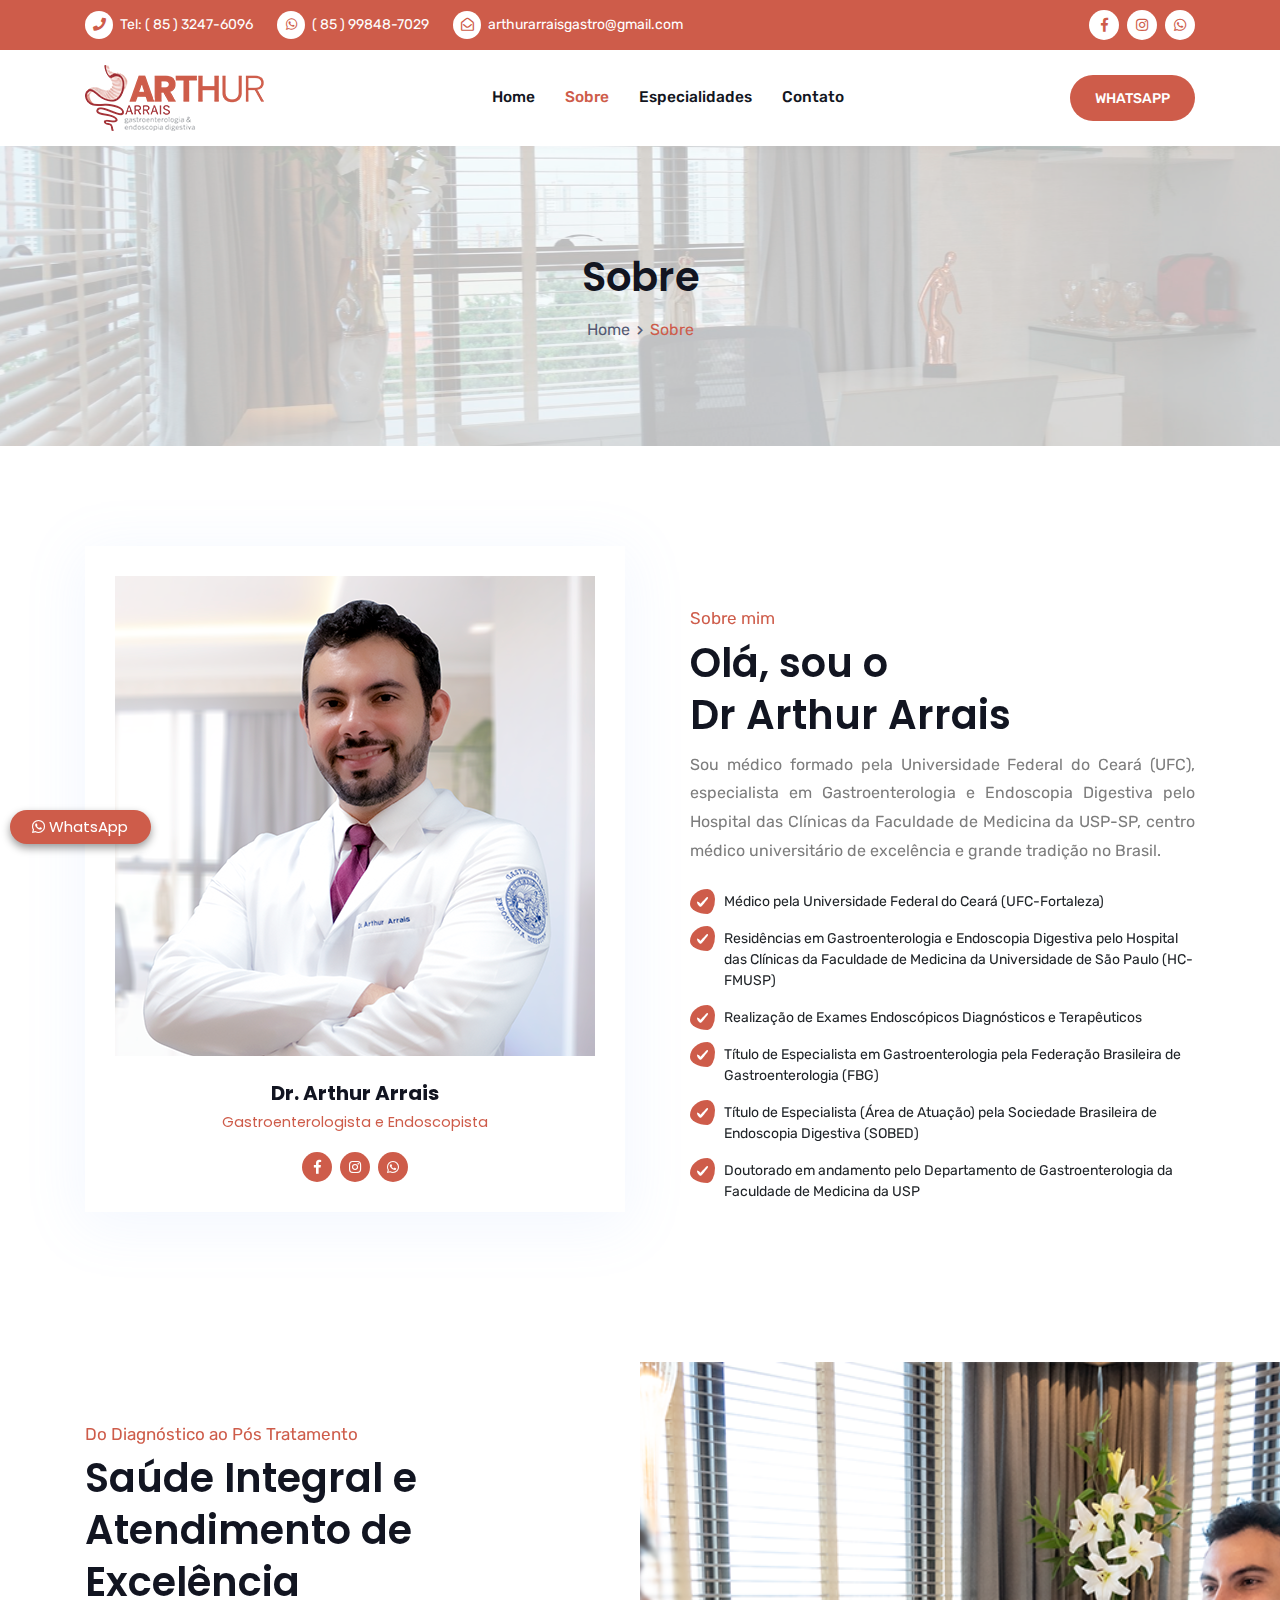
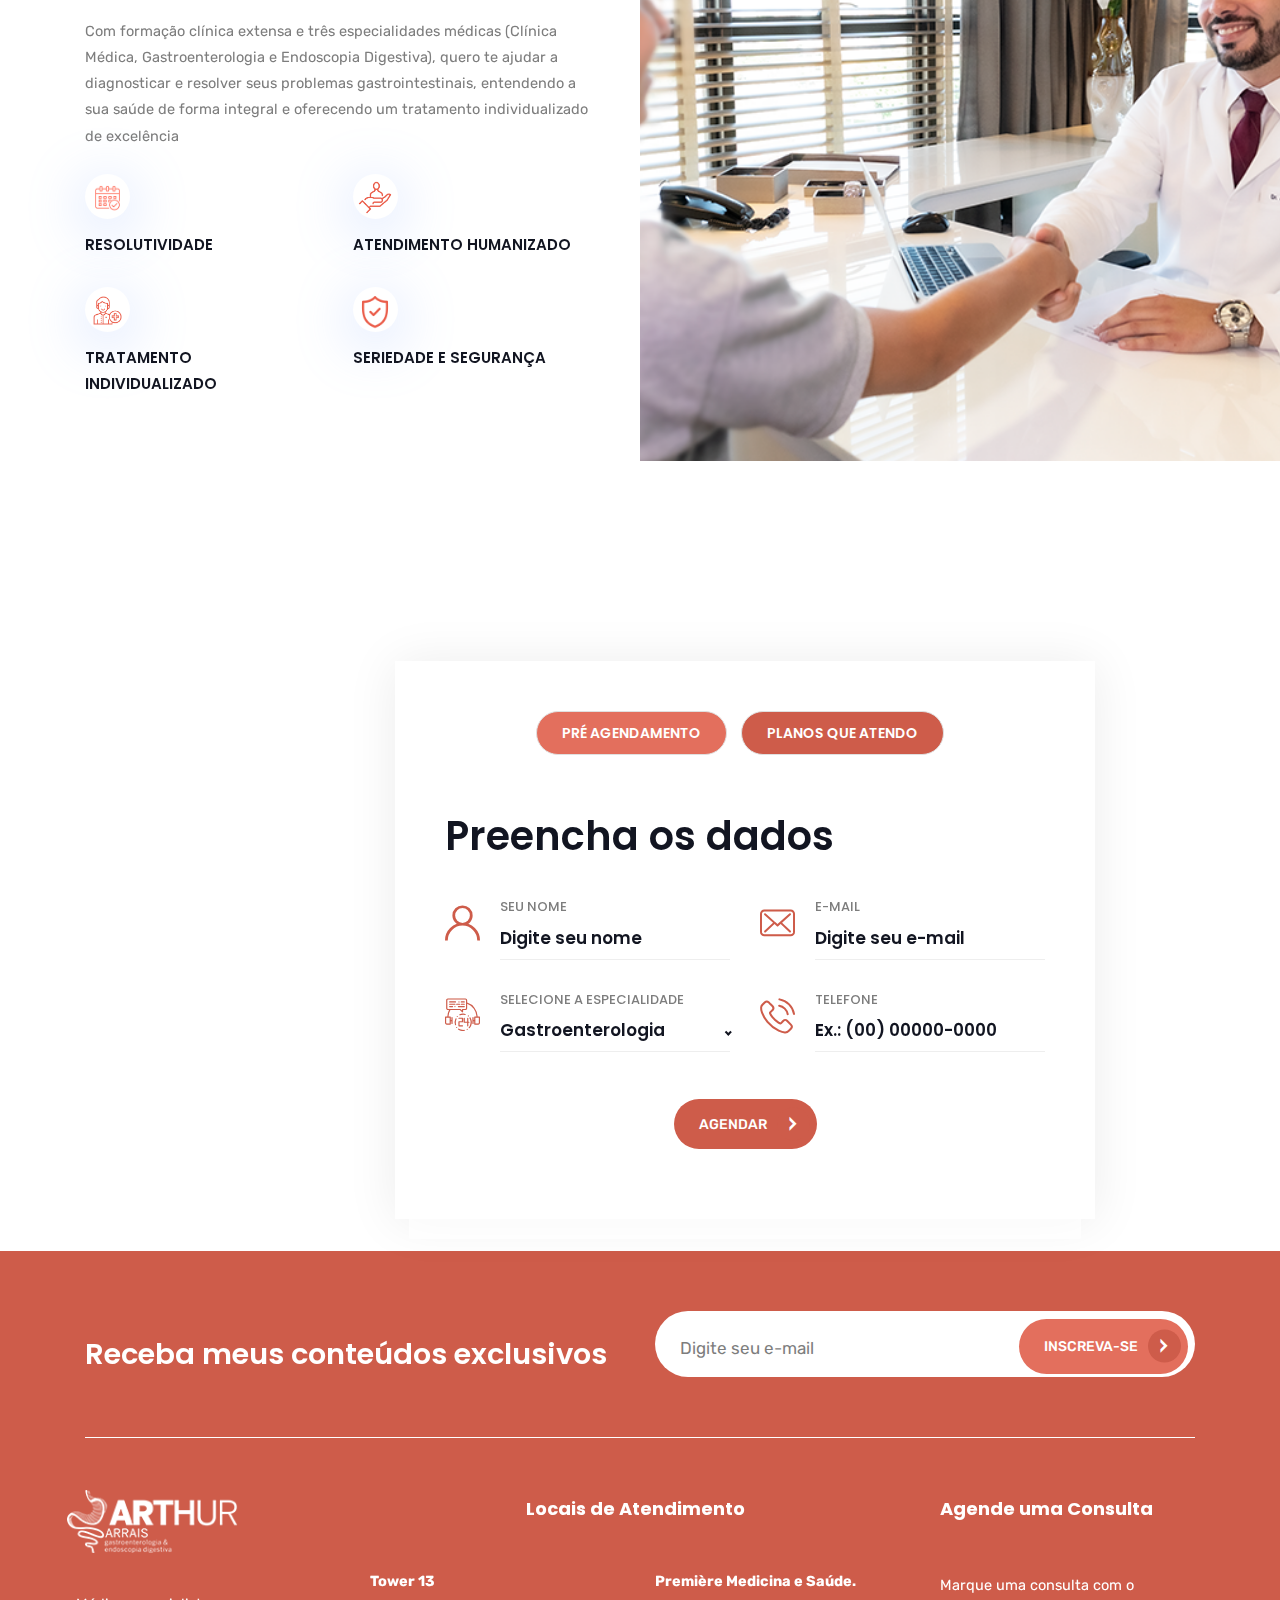
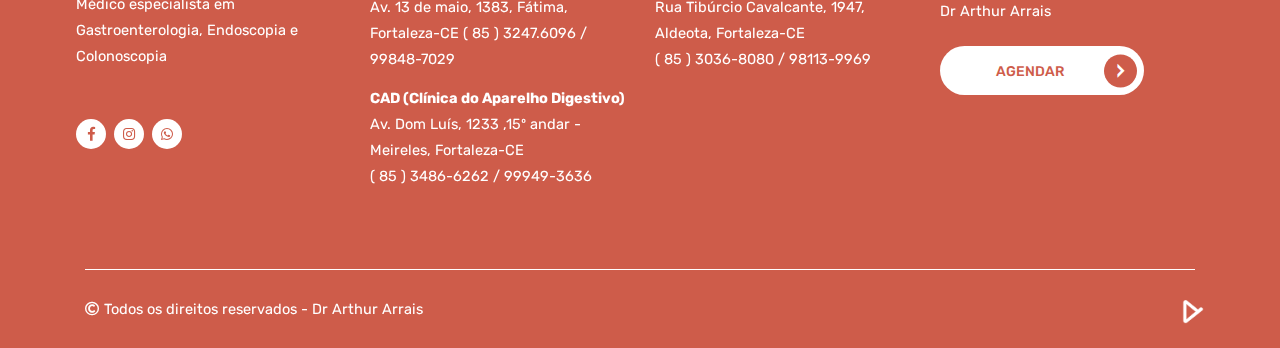
<file: sobre.html>
<!doctype html>
<html lang="pt-br">

<head>
    <!-- Required meta tags -->
    <meta charset="utf-8">
    <meta name="viewport" content="width=device-width, initial-scale=1, shrink-to-fit=no">
    <meta name="keywords" content="Arthur Arraias, Arthur Arraias Médico, Arthur Arraias Médico especialista em Gastroenterologia, Arthur Arraias Gastroenterologia, Arthur Arraias Colonoscopia, Arthur Arraias Endoscopia Digestiva Alta, Arthur Arraias Endoscopia Digestiva,Gastroenterologia, Colonoscopia, Endoscopia Digestiva Alta, Endoscopia Digestiva, doutor Arthur Arraias, fortaleza unimed, Arthur arraias hapvida, Gastroenterologia fortaleza preço, Colonoscopia fortaleza preço, Endoscopia Digestiva Alta em fortaleza" />

    <!-- Bootstrap Min CSS -->
    <link rel="stylesheet" href="assets/css/bootstrap.min.css">
    <!-- Animation Min CSS -->
    <link rel="stylesheet" href="assets/css/animate.min.css">
    <!-- Font Awesome Min CSS -->
    <link rel="stylesheet" href="assets/css/fontawesome.min.css">
    <!-- Owl Carousel Min CSS -->
    <link rel="stylesheet" href="assets/css/owl.carousel.min.css">
    <!-- Slick Min CSS -->
    <link rel="stylesheet" href="assets/css/slick.min.css">
    <!-- Nice Select CSS -->
    <link rel="stylesheet" href="assets/css/nice-select.css">
    <!-- Magnific Popup Min CSS -->
    <link rel="stylesheet" href="assets/css/magnific-popup.min.css">
    <!-- Odometer Min CSS -->
    <link rel="stylesheet" href="assets/css/odometer.min.css">
    <!-- FlatIcon CSS -->
    <link rel="stylesheet" href="assets/css/flaticon.css">
    <!-- Mean Menu CSS -->
    <link rel="stylesheet" href="assets/css/meanmenu.css">
    <link rel="stylesheet" href="assets/css/icofont.min.css">
    <!-- Style CSS -->
    <link rel="stylesheet" href="assets/css/style.css">
    <!-- Responsive CSS -->
    <link rel="stylesheet" href="assets/css/responsive.css">


    <title>Arthur - Sobre</title>

    <link rel="icon" type="image/png" href="assets/img/favicon.png">

    <script src="/assets/js/jquery-3.4.1.slim.min.js"></script>
    <link rel="stylesheet" href="/assets/css/sweetalert2.min.css">
    <script  src="/assets/js/sweetalert2.all.min.js"></script>

    <script type="text/javascript">
        // Alert With Input Type
        $(document).on('click', '#mauticform_input_formagendamento_submit', function (e) {
            swal({
                type: 'success',
                //   title: 'Cadastro feito com sucesso',
                html: '<div class="mauticform-message" id="mauticform_formagendamento_message"></div>',
                confirmButtonText: 'Fechar'
            })
        });
    </script>

<script type="text/javascript">
    // Alert With Input Type
    $(document).on('click', '#mauticform_input_formconteudos_submit', function (e) {
        swal({
            type: 'success',
            //   title: 'Cadastro feito com sucesso',
            html: '<div class="mauticform-message" id="mauticform_formconteudos_message"></div>',
            confirmButtonText: 'Fechar'
        })
    });
</script>

    <script type="text/javascript">
        /** This section is only needed once per page if manually copying **/
        if (typeof MauticSDKLoaded == 'undefined') {
            var MauticSDKLoaded = true;
            var head            = document.getElementsByTagName('head')[0];
            var script          = document.createElement('script');
            script.type         = 'text/javascript';
            script.src          = 'https://arthurarrais.com/email/media/js/mautic-form.js';
            script.onload       = function() {
                MauticSDK.onLoad();
            };
            head.appendChild(script);
            var MauticDomain = 'https://arthurarrais.com/email';
            var MauticLang   = {
                'submittingMessage': "Aguarde..."
            }
        }
    </script>
    
</head>

<body>

    <!-- Preloader -->
    <!-- <div class="preloader">
            <div class="loader">
                <div class="loader-outter"></div>
                <div class="loader-inner"></div>

                <div class="indicator"> 
                    <svg width="16px" height="12px">
                        <polyline id="back" points="1 6 4 6 6 11 10 1 12 6 15 6"></polyline>
                        <polyline id="front" points="1 6 4 6 6 11 10 1 12 6 15 6"></polyline>
                    </svg>
                </div>
            </div>
        </div> -->
    <!-- End Preloader -->

    <!-- Start Header Area -->
    <header class="header-area">
        <div class="top-header">
            <div class="container">
                <div class="row align-items-center">
                    <div class="col-lg-8">
                        <ul class="header-contact-info">
                            <li><i class="fas fa-phone"></i> Tel: <a href="tel:8532476096">( 85 ) 3247-6096</a></li>
                            <li><i class="fab fa-whatsapp"></i> <a href="tel:85998487029">( 85 ) 99848-7029</a></li>
                            <li><i class="far fa-envelope-open"></i> <a href="mailto:arthurarraisgastro@gmail.com">arthurarraisgastro@gmail.com</a></li>
                        </ul>
                    </div>

                    <div class="col-lg-4">
                        <div class="header-right-content">
                            <ul class="top-header-social">
                                <li><a target="_bank" rel="noopener" href="https://www.facebook.com/arthur.arrais.1"><i class="fab fa-facebook-f"></i></a></li>
                                <li><a target="_bank" rel="noopener" href="https://www.instagram.com/drarthurarrais/"><i class="fab fa-instagram"></i></a></li>
                                <li><a target="_bank" rel="noopener" href="https://api.whatsapp.com/send?phone=5585998487029&text=Ol%C3%A1,%20bem-vindo%20ao%20nosso%20atendimento!"><i class="fab fa-whatsapp"></i></a></li>
                            </ul>
                        </div>
                    </div>
                </div>
            </div>
        </div>

        <!-- Start Navbar Area -->
        <div class="navbar-area">
            <div class="fovia-responsive-nav">
                <div class="container">
                    <div class="fovia-responsive-menu">
                        <div class="logo">
                            <a href="/">
                                <img src="assets/img/logo.png" alt="logo">
                            </a>
                        </div>
                    </div>
                </div>
            </div>

            <div class="fovia-nav">
                <div class="container">
                    <nav class="navbar navbar-expand-md navbar-light">
                        <a class="navbar-brand" href="/">
                            <img src="assets/img/logo.png" alt="logo">
                        </a>

                        <div class="collapse navbar-collapse mean-menu" id="navbarSupportedContent">
                            <ul class="navbar-nav">
                                <li class="nav-item"><a href="/" class="nav-link">Home</a></li>

                                <li class="nav-item"><a href="sobre.html" class="nav-link active">Sobre</a>
                                </li>

                                <li class="nav-item"><a href="/especialidades.html" class="nav-link">Especialidades</a>
                                </li>

                                <!-- <li class="nav-item"><a href="#" class="nav-link">Pages <i class="fas fa-plus"></i></a>
                                        <ul class="dropdown-menu">
                                            <li class="nav-item"><a href="about.html" class="nav-link">About</a></li>

                                            <li class="nav-item"><a href="appointment.html" class="nav-link">Appointment</a></li>

                                            <li class="nav-item"><a href="timetable.html" class="nav-link">Time Table</a></li>

                                            <li class="nav-item"><a href="partner.html" class="nav-link">Partner</a></li>
    
                                            <li class="nav-item"><a href="error-404.html" class="nav-link">404 Error</a></li>
        
                                            <li class="nav-item"><a href="faq.html" class="nav-link">FAQ</a></li>
                                        </ul>
                                    </li> -->
                                    <!-- <li class="nav-item"><a href="perguntasfrequentes.html" class="nav-link">Perguntas Frequentes</a></li> -->

                                <li class="nav-item"><a href="contato.html" class="nav-link">Contato</a></li>

                            </ul>

                            <div class="others-options">
                                <!-- <a href="cart.html" class="cart-btn"><i class="flaticon-shopping-bag"></i></a> -->

                                <!-- <div class="option-item"><i class="search-btn fas fa-search"></i>
                                        <i class="search-close-btn fas fa-times"></i>
                                        
                                        <div class="search-overlay search-popup">
                                            <div class='search-box'>
                                                <form class="search-form">
                                                    <input class="search-input" name="search" placeholder="Search" type="text">
    
                                                    <button class="search-button" type="submit"><i class="fas fa-search"></i></button>
                                                </form>
                                            </div>
                                        </div>
                                    </div> -->

                                <a target="_bank" rel="noopener"
                                    href="https://api.whatsapp.com/send?phone=5585998487029&text=Ol%C3%A1,%20bem-vindo%20ao%20nosso%20atendimento!"
                                    class="btn btn-primary">WhatsApp</a>
                            </div>
                        </div>
                    </nav>
                </div>
            </div>
        </div>
        <!-- End Navbar Area -->
    </header>
    <!-- End Header Area -->

    <!-- Start Page Title Area -->
    <section class="page-title-area page-title-bg1">
        <div class="d-table">
            <div class="d-table-cell">
                <div class="container">
                    <div class="page-title-content">
                        <h2>Sobre</h2>
                        <ul>
                            <li><a href="/">Home</a></li>
                            <li>Sobre</li>
                        </ul>
                    </div>
                </div>
            </div>
        </div>
    </section>
    <!-- End Page Title Area -->

    <!-- Start About Area -->
    <section class="about-area ptb-100">
        <div class="container p-0">
            <div class="row m-0">
                <div class="col-lg-6 col-md-12">
                    <div class="doctor-details-image">
                        <img src="assets/img/olasobre.png" alt="image">

                        <h3>Dr. Arthur Arrais</h3>
                        <span>Gastroenterologista e Endoscopista</span>

                        <ul class="social">
                            <li><a target="_bank" rel="noopener" href="#"><i class="fab fa-facebook-f"></i></a></li>
                            <li><a target="_bank" rel="noopener" href="https://www.instagram.com/drarthurarrais/"><i class="fab fa-instagram"></i></a></li>
                            <li><a target="_bank" rel="noopener" href="https://api.whatsapp.com/send?phone=5585998487029&text=Ol%C3%A1,%20bem-vindo%20ao%20nosso%20atendimento!"><i class="fab fa-whatsapp"></i></a></li>
                        </ul>
                    </div>
                </div>

                <div class="col-lg-6 col-md-12 p-0">
                    <div class="about-content">
                        <span>Sobre mim</span>
                        <h2>Olá, sou o <br>Dr Arthur Arrais</h2>
                        <p class="medico">Sou médico formado pela Universidade Federal do Ceará (UFC), especialista em Gastroenterologia e Endoscopia Digestiva pelo Hospital das Clínicas da Faculdade de Medicina da USP-SP, centro médico universitário de excelência e grande tradição no Brasil.</p>
                        <ul>
                            <li><i class="flaticon-check-mark"></i> Médico pela Universidade Federal do Ceará (UFC-Fortaleza)</li>
                            <li><i class="flaticon-check-mark"></i> Residências em Gastroenterologia e Endoscopia Digestiva pelo Hospital das Clínicas da Faculdade de Medicina da Universidade de São Paulo (HC-FMUSP)</li>
                            <li><i class="flaticon-check-mark"></i> Realização de Exames Endoscópicos Diagnósticos e
                                Terapêuticos</li>
                            <li><i class="flaticon-check-mark"></i> Título de Especialista em Gastroenterologia pela Federação Brasileira de Gastroenterologia (FBG)</li>
                            <li><i class="flaticon-check-mark"></i> Título de Especialista (Área de Atuação) pela Sociedade Brasileira de Endoscopia Digestiva (SOBED)</li>
                            <li><i class="flaticon-check-mark"></i> Doutorado em andamento pelo Departamento de Gastroenterologia da Faculdade de Medicina da USP</li>
                        </ul>
                    </div>
                </div>
            </div>
        </div>
    </section>
    <!-- End About Area -->

    <!-- Start Our Vision Area -->

    <!-- End Our Vision Area -->

    <!-- Start Our Mission Area -->
    <section class="our-mission-area ptb-100 pt-0">
        <div class="container-fluid p-0">
            <div class="row m-0">
                <div class="col-lg-6 col-md-12 p-0">
                    <div class="our-mission-content">
                        <span class="sub-title">Do Diagnóstico ao Pós Tratamento</span>
                        <h2>Saúde Integral e Atendimento de Excelência</h2>
                        <p>Com formação clínica extensa e três especialidades médicas (Clínica Médica, Gastroenterologia e Endoscopia Digestiva), quero te ajudar a diagnosticar e resolver seus problemas gastrointestinais, entendendo a sua saúde de forma integral e oferecendo um tratamento individualizado de excelência</p>

                        <ul>
                            <li>
                                <div class="icon">
                                    <img src="/assets/img/resolutividade.png">
                                </div>
                                <span>RESOLUTIVIDADE</span>
                            </li>

                            <li>
                                <div class="icon">
                                    <img src="/assets/img/atendimentoindividualizado.png">
                                </div>
                                <span>Atendimento Humanizado</span>
                            </li>

                            <li>
                                <div class="icon">
                                    <img src="/assets/img/tratamentohumanizado.png">
                                </div>
                                <span>Tratamento individualizado</span>
                            </li>

                            <li>
                                <div class="icon">
                                    <img src="/assets/img/seriedadeeseguranca.png">
                                </div>
                                <span>Seriedade e Segurança</span>
                            </li>
                        </ul>
                    </div>
                </div>

                <div class="col-lg-6 col-md-12 p-0">
                    <div class="our-mission-image">
                        <img src="assets/img/arthuratendendodireito.png" alt="image">
                    </div>
                </div>
            </div>
        </div>

        <div class="shape3"><img src="assets/img/3.png" class="wow fadeInLeft" alt="image"></div>
    </section>
    <!-- End Our Mission Area -->

    <!-- Start Appointment Area -->
    <section class="prebt appointment-area ptb-100 jarallax" data-jarallax='{"speed": 0.3}'>
        <div class="container">
            <div class="appointment-content">
                <div class="ttm-tabs">
                    <ul class="tabs text-center mb-35">
                        <li class="tab active"><a href="#">Pré agendamento</a></li>
                        <li class="tab desktop"><a href="#">Planos que atendo</a></li>
                        <li class="tab mobile" data-toggle="modal" data-target="#exampleModal"><a href="#">Planos que atendo</a></li>
                    </ul>
                    <div class="content-tab">
                        <div class="content-inner active" style="display: block;">
                            <!-- row -->
                            <div class="row">
                                <div class="col-md-12">
                                    <div class="ttm-box-bottom-content">
                                            <!-- <span class="sub-title">Pré agendamento</span> -->
                                            <h2>Preencha os dados</h2>
                                            <div id="mauticform_wrapper_formagendamento" class="mauticform_wrapper">
                                                <form autocomplete="false" role="form" method="post"
                                                    action="https://arthurarrais.com/email/form/submit?formId=2" id="mauticform_formagendamento"
                                                    data-mautic-form="formagendamento" enctype="multipart/form-data">
                                                    <div class="mauticform-error" id="mauticform_formagendamento_error"></div>
                                                    <!-- <div class="mauticform-message" id="mauticform_formagendamento_message"></div> -->
                                                    <div class="mauticform-innerform">
                            
                            
                                                        <div class="mauticform-page-wrapper mauticform-page-1" data-mautic-form-page="1">
                            
                                                            <div class="row">
                                                                <div class="col-lg-6 col-md-6">
                                                                    <div class="form-group">
                                                                        <div class="icon">
                                                                            <i class="flaticon-user"></i>
                                                                        </div>
                                                                        <div id="mauticform_formagendamento_seu_nome" data-validate="seu_nome"
                                                                            data-validation-type="text"
                                                                            class="mauticform-row mauticform-text mauticform-field-1 mauticform-required">
                                                                            <label id="mauticform_label_formagendamento_seu_nome"
                                                                                for="mauticform_input_formagendamento_seu_nome"
                                                                                class="mauticform-label">Seu nome</label>
                                                                            <input placeholder="Digite seu nome" class="form-control"
                                                                                id="mauticform_input_formagendamento_seu_nome"
                                                                                name="mauticform[seu_nome]" value="" class="mauticform-input"
                                                                                type="text">
                                                                            <span class="mauticform-errormsg"
                                                                                style="display: none;">Obrigatório</span>
                                                                        </div>
                                                                    </div>
                                                                </div>
                            
                                                                <div class="col-lg-6 col-md-6">
                                                                    <div class="form-group">
                                                                        <div class="icon">
                                                                            <i class="flaticon-envelope"></i>
                                                                        </div>
                                                                        <div id="mauticform_formagendamento_email" data-validate="email"
                                                                            data-validation-type="email"
                                                                            class="mauticform-row mauticform-email mauticform-field-2 mauticform-required">
                                                                            <label id="mauticform_label_formagendamento_email"
                                                                                for="mauticform_input_formagendamento_email"
                                                                                class="mauticform-label">E-mail</label>
                                                                            <input class="form-control" id="mauticform_input_formagendamento_email"
                                                                                name="mauticform[email]" value="" placeholder="Digite seu e-mail"
                                                                                class="mauticform-input" type="email">
                                                                            <span class="mauticform-errormsg"
                                                                                style="display: none;">Obrigatório</span>
                                                                        </div>
                                                                    </div>
                                                                </div>
                                                            </div>
                            
                                                            <div class="row">
                                                                <div class="col-lg-6 col-md-6">
                                                                    <div class="form-group">
                                                                        <div class="icon">
                                                                            <i class="flaticon-support"></i>
                                                                        </div>
                                                                        <div id="mauticform_formagendamento_selecione_a_especialidade"
                                                                            data-validate="selecione_a_especialidade" data-validation-type="select"
                                                                            data-validate-multiple="true"
                                                                            class="mauticform-row mauticform-select mauticform-field-3 mauticform-required">
                                                                            <label id="mauticform_label_formagendamento_selecione_a_especialidade"
                                                                                for="mauticform_input_formagendamento_selecione_a_especialidade"
                                                                                class="mauticform-label">Selecione a especialidade</label>
                                                                            <select id="mauticform_input_formagendamento_selecione_a_especialidade"
                                                                                name="mauticform[selecione_a_especialidade][]" value=""
                                                                                class="mauticform-selectbox" multiple>
                                                                                <option value="Gastroenterologia" selected>Gastroenterologia
                                                                                </option>
                                                                                <option value="Colonoscopia">Colonoscopia</option>
                                                                                <option value="Endoscopia Digestiva Alta">Endoscopia Digestiva Alta
                                                                                </option>
                                                                            </select>
                                                                            <span class="mauticform-errormsg"
                                                                                style="display: none;">Obrigatório</span>
                                                                        </div>
                                                                    </div>
                                                                </div>
                            
                                                                <div class="col-lg-6 col-md-6">
                                                                    <div class="form-group">
                                                                        <div class="icon">
                                                                            <i class="flaticon-phone-call"></i>
                                                                        </div>
                                                                        <div id="mauticform_formagendamento_telefone" data-validate="telefone"
                                                                            data-validation-type="tel"
                                                                            class="mauticform-row mauticform-tel mauticform-field-4 mauticform-required">
                                                                            <label id="mauticform_label_formagendamento_telefone"
                                                                                for="mauticform_input_formagendamento_telefone"
                                                                                class="mauticform-label">Telefone</label>
                                                                            <input placeholder="Ex.: (00) 00000-0000" maxlength="11"
                                                                                class="form-control" id="mauticform_input_formagendamento_telefone"
                                                                                name="mauticform[telefone]" value="" class="mauticform-input"
                                                                                type="number">
                                                                            <span class="mauticform-errormsg"
                                                                                style="display: none;">Obrigatório</span>
                                                                        </div>
                                                                    </div>
                                                                </div>
                                                            </div>
                                                            <div class="col-lg-12 col-md-12">
                                                                <div class="submit-btn">
                                                                    <div id="mauticform_formagendamento_submit"
                                                                        class="mauticform-row mauticform-button-wrapper mauticform-field-5">
                                                                        <button type="submit" name="mauticform[submit]"
                                                                            id="mauticform_input_formagendamento_submit" value=""
                                                                            class="mauticform-button btn btn-primary agendarmargin">Agendar <i
                                                                                class="flaticon-right-chevron"></i></button>
                                                                    </div>
                                                                </div>
                                                            </div>
                                                        </div>
                                                    </div>
                            
                                                    <input type="hidden" name="mauticform[formId]" id="mauticform_formagendamento_id" value="2">
                                                    <input type="hidden" name="mauticform[return]" id="mauticform_formagendamento_return" value="">
                                                    <input type="hidden" name="mauticform[formName]" id="mauticform_formagendamento_name"
                                                        value="formagendamento">
                            
                                                </form>
                                            </div>

                                    </div>
                                </div><!-- featured-imagebox end-->
                            </div>


                        </div><!-- row end -->
                        <div class="content-inner desktop" style="display: none;">
                            <!-- row -->
                            <div class="row">
                                <div class="col-md-3">
                                    <div class="skill-desc">
                                        <ul class="ulespecialidadetabs ulplanos">
                                            <li><span><i class="flaticon-check-mark"></i>UNIMED</span></li>
                                            <li><span><i class="flaticon-check-mark"></i>AMIL</span></li>
                                            <li><span><i class="flaticon-check-mark"></i>ASSEFAZ</span></li>
                                            <li><span><i class="flaticon-check-mark"></i>CAFAZ</span></li>
                                            <li><span><i class="flaticon-check-mark"></i>BRADESCO</span></li>
                                            <li><span><i class="flaticon-check-mark"></i>CAMED</span></li>
                                            <li><span><i class="flaticon-check-mark"></i>CASSI</span></li>
                                            <li><span><i class="flaticon-check-mark"></i>FUSEX</span></li>
                                            <li><span><i class="flaticon-check-mark"></i>FUSMA</span></li>
                                            <li><span><i class="flaticon-check-mark"></i>GEAP</span></li>
                                            <li><span><i class="flaticon-check-mark"></i>IPM</span></li>
                                            <li><span><i class="flaticon-check-mark"></i>ISSEC</span></li>
                                        </ul>
                                    </div>
                                </div>
                                <div class="col-md-4">
                                    <div class="skill-desc">
                                        <ul class="ulespecialidadetabs ulplanos">
                                            <li><span><i class="flaticon-check-mark"></i>EMBRATEL</span></li>
                                            <li><span><i class="flaticon-check-mark"></i>FACHESF</span></li>
                                            <li><span><i class="flaticon-check-mark"></i>LIV SAÚDE</span></li>
                                            <li><span><i class="flaticon-check-mark"></i>MEDISERVICE</span></li>
                                            <li><span><i class="flaticon-check-mark"></i>MERCEEIROS</span></li>
                                            <li><span><i class="flaticon-check-mark"></i>PLAN ASSISTE</span></li>
                                            <li><span><i class="flaticon-check-mark"></i>PROASA</span></li>
                                            <li><span><i class="flaticon-check-mark"></i>SULAMERICA</span></li>
                                            <li><span><i class="flaticon-check-mark"></i>VAI BEM</span></li>
                                            <li><span><i class="flaticon-check-mark"></i>VITALLIS</span></li>
                                            <li><span><i class="flaticon-check-mark"></i>FAMED</span></li>
                                            <li><span><i class="flaticon-check-mark"></i>POSTAL SAÚDE</span></li>
                                        </ul>
                                    </div>
                                </div>
                                <div class="col-md-5">
                                    <div class="skill-desc">
                                        <ul class="ulespecialidadetabs ulplanos">
                                            <li><span><i class="flaticon-check-mark"></i>PAS - PLANO SÃO CAMILO</span></li>
                                            <li><span><i class="flaticon-check-mark"></i>JESUÍTAS DO BRASIL</span></li>
                                            <li><span><i class="flaticon-check-mark"></i>REDE MAIS SAÚDE E VIDA</span></li>
                                            <li><span><i class="flaticon-check-mark"></i>NORCLINICAS (INTERMEDICA)</span></li>
                                            <li><span><i class="flaticon-check-mark"></i>NOTRE DAME (INTERMEDICA)</span></li>
                                            <li><span><i class="flaticon-check-mark"></i>PETROBRÁS DISFOR</span></li>
                                            <li><span><i class="flaticon-check-mark"></i>SAÚDE CAIXA (FUNCEF)</span></li>
                                            <li><span><i class="flaticon-check-mark"></i>LIFE EMPRESARIAL</span></li>
                                            <li><span><i class="flaticon-check-mark"></i>BASE AÉREA DE FORTALEZA</span></li>
                                            <li><span><i class="flaticon-check-mark"></i>HOSPITAL INFANTIL ALBERT SABIN</span></li>
                                            <li><span><i class="flaticon-check-mark"></i>BANCO CENTRAL</span></li>
                                        </ul>
                                    </div>
                                </div>
                            </div><!-- row end -->
                        </div>
                    </div>
                </div>
            </div>
        </div>
    </section>
    <!-- End Appointment Area -->
      <!-- Start Footer Area -->
      <section class="footer-area">
        <div class="container">
            <div class="subscribe-area">
                <div class="row align-items-center">
                    <div class="col-lg-6 col-md-12">
                        <div class="newsletter-content">
                            <h2>Receba meus conteúdos exclusivos
                            </h2>
                            <!-- <p>Lorem ipsum dolor sit amet, consectetur adipiscing elit, sed do eiusmod tempor incididunt.</p> -->
                        </div>
                    </div>

                    <div class="col-lg-6 col-md-12">
                        <div id="mauticform_wrapper_formconteudos" class="mauticform_wrapper">
                            <form class="newsletter-form" autocomplete="false" role="form" method="post" action="https://arthurarrais.com/email/form/submit?formId=3" id="mauticform_formconteudos" data-mautic-form="formconteudos" enctype="multipart/form-data">
                                <div class="mauticform-error" id="mauticform_formconteudos_error"></div>
                                <!-- <div class="mauticform-message" id="mauticform_formconteudos_message"></div> -->
                                <div class="mauticform-innerform">
                        
                                    
                                  <div class="mauticform-page-wrapper mauticform-page-1" data-mautic-form-page="1">
                        
                                    <div id="mauticform_formconteudos_email" data-validate="email" data-validation-type="email" class="mauticform-row mauticform-email mauticform-field-1 mauticform-required">
                                        <!-- <label id="mauticform_label_formconteudos_email" for="mauticform_input_formconteudos_email" class="mauticform-label">E-mail</label> -->
                                        <input  class="input-newsletter" placeholder="Digite seu e-mail" id="mauticform_input_formconteudos_email" name="mauticform[email]" value="" class="mauticform-input" type="email">
                                        <span class="mauticform-errormsg" style="display: none;">Obrigatório</span>
                                    </div>
                        
                                    <div id="mauticform_formconteudos_submit" class="mauticform-row mauticform-button-wrapper mauticform-field-2">
                                        <button type="submit" name="mauticform[submit]" id="mauticform_input_formconteudos_submit" value="" class="mauticform-button btn btn-default">Inscreva-se <i class="flaticon-right-chevron"></i></button>
                                    </div>
                                    </div>
                                </div>
                        
                                <input type="hidden" name="mauticform[formId]" id="mauticform_formconteudos_id" value="3">
                                <input type="hidden" name="mauticform[return]" id="mauticform_formconteudos_return" value="">
                                <input type="hidden" name="mauticform[formName]" id="mauticform_formconteudos_name" value="formconteudos">
                        
                                </form>
                        </div>
                        
<!-- 
                        <form class="newsletter-form" data-toggle="validator">
                            <input type="email" class="input-newsletter" placeholder="Digite seu e-mail" name="EMAIL"
                                required autocomplete="off">

                            <button type="submit">Inscreva-se <i class="fas fa-paper-plane"></i></button>
                            <div id="validator-newsletter" class="form-result"></div>
                        </form> -->
                    </div>
                </div>
            </div>

            <div class="row">
                <div class="col-lg-3 col-md-6 col-sm-6">
                    <div class="single-footer-widget">
                        <div class="logo">
                            <a href="/"><img class="logo" src="assets/img/logorodape.png" alt="image"></a>
                            <p class="medicofooter">Médico especialista em Gastroenterologia, Endoscopia e Colonoscopia</p>
                            <ul class="social">
                                <li><a target="_bank" rel="noopener" href="https://www.facebook.com/arthur.arrais.1"><i class="fab fa-facebook-f"></i></a></li>
                                <li><a target="_bank" rel="noopener" href="https://www.instagram.com/drarthurarrais/"><i
                                            class="fab fa-instagram"></i></a></li>
                                <li>
                                    <a target="_bank" rel="noopener"
                                        href="https://api.whatsapp.com/send?phone=5585998487029&text=Ol%C3%A1,%20bem-vindo%20ao%20nosso%20atendimento!"><i
                                            class="fab fa-whatsapp"></i></a> </li>
                            </ul>
                        </div>
                    </div>
                </div>
                <div class="col-lg-3 col-md-6 col-sm-6">
                    <div class="single-footer-widget">
                        <h3 class="atendimento">Locais de Atendimento</h3>
                        <p class="gridrodape spanfale"><b class="bfooter">Tower 13</b><br> Av. 13 de maio, 1383, Fátima, Fortaleza-CE
                            ( 85 ) 3247.6096 / 99848-7029</p>
                        <!-- <p class="spanfale"><b class="bfooter">Gastrovie (Hospital São Camilo Cura D'Ars - 4º andar)</b><br> Rua Costa
                            Barros, 833 , Centro, Fortaleza-CE ( 85 ) 3879-8696 / 3879-8666 / 99167-0016</p> -->
                            <p class="spanfale"><b class="bfooter">CAD (Clínica do Aparelho Digestivo)</b><br> Av. Dom Luís, 1233 ,15º andar - Meireles, Fortaleza-CE
                                <br>( 85 ) 3486-6262 / 99949-3636</p>

                    </div>
                </div>
                <div class=" col-lg-3 col-md-6 col-sm-6">
                    <div class="gridrodape single-footer-widget">
                        <p class="spanfale"><b class="bfooter">Première Medicina e Saúde.</b><br> Rua Tibúrcio Cavalcante, 1947, Aldeota,
                            Fortaleza-CE<br>
                            ( 85 ) 3036-8080 / 98113-9969</p>

                    </div>
                </div>
                <div class="col-lg-3 col-md-6 col-sm-6">
                    <div class="single-footer-widget">
                        <h3>Agende uma Consulta</h3>
                        <p class="subfooter">Marque uma consulta com o<br> Dr Arthur Arrais</p>
                        <div class="submit-btn">
                            <a target="_bank" rel="noopener" href="https://api.whatsapp.com/send?phone=5585998487029&text=Olá, bem-vindo ao nosso atendimento">
                                <button class="btnagendar btn btn-primary">Agendar <i
                                        class="flaticon-right-chevron"></i></button>
                                </a>
                        </div>
                    </div>
                </div>
                <!-- <div class="col-lg-3 col-md-6 col-sm-6">
                    <div class="single-footer-widget pl-5"> -->
                <!-- <h3>Links</h3> -->
                <!-- <p class="color">Première Medicina e Saúde.
                            Rua Tibúrcio Cavalcante, 1947, Aldeota, Fortaleza-CE</p>
                        
                    </div>
                </div> -->

            </div>
            <div class="copyright-area">
                <div class="row">
                    <div class="col-lg-6">
                        <p><i class="far fa-copyright"></i> Todos os direitos reservados - Dr Arthur Arrais<a href=""
                                target="_blank"></a></p>
                    </div>
                    <div class="col-lg-6">
                        <a target="_bank" rel="noopener" href="https://diretonamidia.com"><img class="logodireto"
                                src="/assets/img/logodireto.png">
                        </a>
                    </div>
                </div>
            </div>
        </div>
    </section>
    <!-- End Footer Area -->

    <div class="go-top"><i class="fas fa-chevron-up"></i></div>
    <div class="whatsapp animacao">
        <a  target="_bank" rel="noopener"
            href="https://api.whatsapp.com/send?phone=5585998487029&text=Ol%C3%A1,%20bem-vindo%20ao%20nosso%20atendimento!"><i
                class="fab fa-whatsapp"></i>
            WhatsApp</a>
    </div>
      <!-- Modal -->
  <div class="modal fade" id="exampleModal" tabindex="-1" role="dialog" aria-labelledby="exampleModalLabel" aria-hidden="true">
    <div class="modal-dialog" role="document">
      <div class="modal-content">
        <div class="modal-header">
          <h5 class="modal-title" id="exampleModalLabel">Planos</h5>
          <button type="button" class="close" data-dismiss="modal" aria-label="Close">
            <span aria-hidden="true">&times;</span>
          </button>
        </div>
        <div class="modal-body">
            <div class="row">
            <div class="col-lg-4 mobilemodal">
            <div class="skill-desc">
                <ul class="ulespecialidadetabs ulplanos">
                    <li><span><i class="flaticon-check-mark"></i>UNIMED</span></li>
                    <li><span><i class="flaticon-check-mark"></i>AMIL</span></li>
                    <li><span><i class="flaticon-check-mark"></i>ASSEFAZ</span></li>
                    <li><span><i class="flaticon-check-mark"></i>CAFAZ</span></li>
                    <li><span><i class="flaticon-check-mark"></i>BRADESCO</span></li>
                    <li><span><i class="flaticon-check-mark"></i>CAMED</span></li>
                    <li><span><i class="flaticon-check-mark"></i>CASSI</span></li>
                    <li><span><i class="flaticon-check-mark"></i>FUSEX</span></li>
                    <li><span><i class="flaticon-check-mark"></i>FUSMA</span></li>
                    <li><span><i class="flaticon-check-mark"></i>GEAP</span></li>
                    <li><span><i class="flaticon-check-mark"></i>IPM</span></li>
                    <li><span><i class="flaticon-check-mark"></i>ISSEC</span></li>
                </ul>
            </div>
        </div>
            <div class="col-lg-4 mobilemodal">
                <div class="skill-desc">
                    <ul class="ulespecialidadetabs ulplanos">
                        <li><span><i class="flaticon-check-mark"></i>EMBRATEL</span></li>
                        <li><span><i class="flaticon-check-mark"></i>FACHESF</span></li>
                        <li><span><i class="flaticon-check-mark"></i>LIV SAÚDE</span></li>
                        <li><span><i class="flaticon-check-mark"></i>MEDISERVICE</span></li>
                        <li><span><i class="flaticon-check-mark"></i>MERCEEIROS</span></li>
                        <li><span><i class="flaticon-check-mark"></i>PLAN ASSISTE</span></li>
                        <li><span><i class="flaticon-check-mark"></i>PROASA</span></li>
                        <li><span><i class="flaticon-check-mark"></i>SULAMERICA</span></li>
                        <li><span><i class="flaticon-check-mark"></i>VAI BEM</span></li>
                        <li><span><i class="flaticon-check-mark"></i>VITALLIS</span></li>
                        <li><span><i class="flaticon-check-mark"></i>FAMED</span></li>
                        <li><span><i class="flaticon-check-mark"></i>POSTAL SAÚDE</span></li>
                    </ul>
                </div>
            </div>
            <div class="col-lg-12">
                <div class="skill-desc">
                    <ul class="ulespecialidadetabs ulplanos">
                        <li><span><i class="flaticon-check-mark"></i>PAS - PLANO SÃO CAMILO</span></li>
                        <li><span><i class="flaticon-check-mark"></i>JESUÍTAS DO BRASIL</span></li>
                        <li><span><i class="flaticon-check-mark"></i>REDE MAIS SAÚDE E VIDA</span></li>
                        <li><span><i class="flaticon-check-mark"></i>NORCLINICAS (INTERMEDICA)</span></li>
                        <li><span><i class="flaticon-check-mark"></i>NOTRE DAME (INTERMEDICA)</span></li>
                        <li><span><i class="flaticon-check-mark"></i>PETROBRÁS DISFOR</span></li>
                        <li><span><i class="flaticon-check-mark"></i>SAÚDE CAIXA (FUNCEF)</span></li>
                        <li><span><i class="flaticon-check-mark"></i>LIFE EMPRESARIAL</span></li>
                        <li><span><i class="flaticon-check-mark"></i>BASE AÉREA DE FORTALEZA</span></li>
                        <li><span><i class="flaticon-check-mark"></i>HOSPITAL INFANTIL ALBERT SABIN</span></li>
                        <li><span><i class="flaticon-check-mark"></i>BANCO CENTRAL</span></li>
                    </ul>
                </div>
            </div>
        </div>
    </div>
        <div class="modal-footer">
          <button type="button" class="btn btn-secondary btnmobile" data-dismiss="modal">Fechar</button>
          <!-- <button type="button" class="btn btn-primary">Save changes</button> -->
        </div>
      </div>
    </div>
  </div>
    <!-- jQuery Min JS -->
    <script src="assets/js/jquery.min.js"></script>
    <!-- Popper Min JS -->
    <script src="assets/js/popper.min.js"></script>
    <!-- Bootstrap Min JS -->
    <script src="assets/js/bootstrap.min.js"></script>
    <!-- Owl Carousel Min JS -->
    <script src="assets/js/owl.carousel.min.js"></script>
    <!-- Slick Min JS -->
    <script src="assets/js/slick.min.js"></script>
    <!-- Mean Menu JS -->
    <script src="assets/js/jquery.meanmenu.js"></script>
    <!-- Appear Min JS -->
    <script src="assets/js/jquery.appear.min.js"></script>
    <!-- Odometer Min JS -->
    <script src="assets/js/odometer.min.js"></script>
    <!-- Parallax Min JS -->
    <script src="assets/js/parallax.min.js"></script>
    <!-- Magnific Popup Min JS -->
    <script src="assets/js/jquery.magnific-popup.min.js"></script>
    <!-- Nice Select Min JS -->
    <script src="assets/js/jquery.nice-select.min.js"></script>
    <!-- WOW Min JS -->
    <script src="assets/js/wow.min.js"></script>
    <!-- AjaxChimp Min JS -->
    <script src="assets/js/jquery.ajaxchimp.min.js"></script>
    <!-- Form Validator Min JS -->
    <script src="assets/js/form-validator.min.js"></script>
    <!-- Contact Form Min JS -->
    <script src="assets/js/contact-form-script.js"></script>
    <!-- Main JS -->
    <script src="assets/js/main.js"></script>
</body>

</html>
</file>
<file: assets/css/nice-select.css>
.nice-select {
  -webkit-tap-highlight-color: transparent;
  background-color: #fff;
  border-radius: 5px;
  border: solid 1px #e8e8e8;
  box-sizing: border-box;
  clear: both;
  cursor: pointer;
  display: block;
  font-size: 14px;
  font-weight: normal;
  height: 42px;
  line-height: 40px;
  outline: none;
  padding-left: 18px;
  padding-right: 30px;
  position: relative;
  text-align: left !important;
  -webkit-transition: all 0.2s ease-in-out;
  transition: all 0.2s ease-in-out;
  -webkit-user-select: none;
     -moz-user-select: none;
      -ms-user-select: none;
          user-select: none;
  white-space: nowrap;
  width: auto; }
  .nice-select:hover {
    border-color: #dbdbdb; }
  .nice-select:active, .nice-select.open, .nice-select:focus {
    border-color: #999; }
  .nice-select:after {
    border-bottom: 2px solid #999;
    border-right: 2px solid #999;
    content: '';
    display: block;
    height: 5px;
    margin-top: -4px;
    pointer-events: none;
    position: absolute;
    right: 12px;
    top: 50%;
    -webkit-transform-origin: 66% 66%;
        -ms-transform-origin: 66% 66%;
            transform-origin: 66% 66%;
    -webkit-transform: rotate(45deg);
        -ms-transform: rotate(45deg);
            transform: rotate(45deg);
    -webkit-transition: all 0.15s ease-in-out;
    transition: all 0.15s ease-in-out;
    width: 5px; }
  .nice-select.open:after {
    -webkit-transform: rotate(-135deg);
        -ms-transform: rotate(-135deg);
            transform: rotate(-135deg); }
  .nice-select.open .list {
    opacity: 1;
    pointer-events: auto;
    -webkit-transform: scale(1) translateY(0);
        -ms-transform: scale(1) translateY(0);
            transform: scale(1) translateY(0); }
  .nice-select.disabled {
    border-color: #ededed;
    color: #999;
    pointer-events: none; }
    .nice-select.disabled:after {
      border-color: #cccccc; }
  .nice-select.wide {
    width: 100%; }
    .nice-select.wide .list {
      left: 0 !important;
      right: 0 !important; }
  .nice-select.right {
    float: right; }
    .nice-select.right .list {
      left: auto;
      right: 0; }
  .nice-select.small {
    font-size: 12px;
    height: 36px;
    line-height: 34px; }
    .nice-select.small:after {
      height: 4px;
      width: 4px; }
    .nice-select.small .option {
      line-height: 34px;
      min-height: 34px; }
  .nice-select .list {
    background-color: #fff;
    border-radius: 5px;
    box-shadow: 0 0 0 1px rgba(68, 68, 68, 0.11);
    box-sizing: border-box;
    margin-top: 4px;
    opacity: 0;
    overflow: hidden;
    padding: 0;
    pointer-events: none;
    position: absolute;
    top: 100%;
    left: 0;
    -webkit-transform-origin: 50% 0;
        -ms-transform-origin: 50% 0;
            transform-origin: 50% 0;
    -webkit-transform: scale(0.75) translateY(-21px);
        -ms-transform: scale(0.75) translateY(-21px);
            transform: scale(0.75) translateY(-21px);
    -webkit-transition: all 0.2s cubic-bezier(0.5, 0, 0, 1.25), opacity 0.15s ease-out;
    transition: all 0.2s cubic-bezier(0.5, 0, 0, 1.25), opacity 0.15s ease-out;
    z-index: 9; }
    .nice-select .list:hover .option:not(:hover) {
      background-color: transparent !important; }
  .nice-select .option {
    cursor: pointer;
    font-weight: 400;
    line-height: 40px;
    list-style: none;
    min-height: 40px;
    outline: none;
    padding-left: 18px;
    padding-right: 29px;
    text-align: left;
    -webkit-transition: all 0.2s;
    transition: all 0.2s; }
    .nice-select .option:hover, .nice-select .option.focus, .nice-select .option.selected.focus {
      background-color: #f6f6f6; }
    .nice-select .option.selected {
      font-weight: bold; }
    .nice-select .option.disabled {
      background-color: transparent;
      color: #999;
      cursor: default; }

.no-csspointerevents .nice-select .list {
  display: none; }

.no-csspointerevents .nice-select.open .list {
  display: block; }
</file>
<file: assets/css/flaticon.css>
/*
Flaticon icon font: Flaticon
*/
@font-face {
	font-family: "Flaticon";
	src: url("../fonts/Flaticon.eot");
	src: url("../fonts/Flaticond41d.eot?#iefix") format("embedded-opentype"),
	url("../fonts/Flaticon.woff2") format("woff2"),
	url("../fonts/Flaticon.woff") format("woff"),
	url("../fonts/Flaticon.ttf") format("truetype"),
	url("../fonts/Flaticon.svg#Flaticon") format("svg");
	font-weight: normal;
	font-style: normal;
}
@media screen and (-webkit-min-device-pixel-ratio:0) {
	@font-face {
		font-family: "Flaticon";
		src: url("../fonts/Flaticon.svg#Flaticon") format("svg");
	}
}
[class^="flaticon-"]:before, [class*=" flaticon-"]:before,
[class^="flaticon-"]:after, [class*=" flaticon-"]:after {   
	font-family: Flaticon;
	font-style: normal;
}

.flaticon-right-chevron:before { content: "\f100"; }
.flaticon-left-chevron:before { content: "\f101"; }
.flaticon-doctor:before { content: "\f102"; }
.flaticon-care:before { content: "\f103"; }
.flaticon-brain:before { content: "\f104"; }
.flaticon-dental-chair:before { content: "\f105"; }
.flaticon-check-mark:before { content: "\f106"; }
.flaticon-newborn:before { content: "\f107"; }
.flaticon-laboratory:before { content: "\f108"; }
.flaticon-extraction:before { content: "\f109"; }
.flaticon-light-bulb:before { content: "\f10a"; }
.flaticon-trophy:before { content: "\f10b"; }
.flaticon-science:before { content: "\f10c"; }
.flaticon-doctor-1:before { content: "\f10d"; }
.flaticon-hospital:before { content: "\f10e"; }
.flaticon-focus:before { content: "\f10f"; }
.flaticon-doctor-2:before { content: "\f110"; }
.flaticon-tooth:before { content: "\f111"; }
.flaticon-user:before { content: "\f112"; }
.flaticon-envelope:before { content: "\f113"; }
.flaticon-support:before { content: "\f114"; }
.flaticon-phone-call:before { content: "\f115"; }
.flaticon-shopping-bag:before { content: "\f116"; }
.flaticon-left-arrow:before { content: "\f117"; }
.flaticon-arrow-pointing-to-right:before { content: "\f118"; }
.flaticon-cancer:before { content: "\f119"; }
.flaticon-liver:before { content: "\f11a"; }
.flaticon-kidney:before { content: "\f11b"; }
.flaticon-ekg:before { content: "\f11c"; }
.flaticon-radiation:before { content: "\f11d"; }
</file>
<file: assets/css/style.css>
/*
@File: Fovia Template Styles

* This file contains the styling for the actual template, this
is the file you need to edit to change the look of the
template.

This files table contents are outlined below>>>>>

*******************************************
*******************************************

** - Default CSS
** - Preloader Area CSS
** - Header Area CSS
** - Main Banner Area CSS
** - Main Services Area CSS
** - About Area CSS
** - Our Mission Area CSS
** - Our Approach Area CSS
** - Our Vision Area CSS
** - Fun Facts Area CSS
** - Services Area CSS
** - Services Details Area CSS
** - Doctor Area CSS
** - Doctor Details Area CSS
** - Appointment Area CSS
** - Doctor Calendar Area CSS
** - Feedback Area CSS
** - FAQ Area CSS
** - Partner Area CSS
** - Blog Area CSS
** - Blog Details Area CSS
** - Page Title Area CSS
** - Pagination Area CSS
** - Sidebar Widget Area CSS
** - Product Details Area CSS
** - Cart Area CSS
** - Checkout Area CSS
** - Contact Area CSS
** - 404 Error Area CSS
** - Subscribe Area CSS
** - Footer Area CSS
** - Go Top CSS
*/
/*================================================
Default CSS
=================================================*/
@import url("https://fonts.googleapis.com/css?family=Poppins:100,100i,200,200i,300,300i,400,400i,500,500i,600,600i,700,700i,800,800i,900,900i&amp;display=swap");
@import url("https://fonts.googleapis.com/css?family=Rubik:300,300i,400,400i,500,500i,700,700i,900,900i&amp;display=swap");
body {
  padding: 0;
  margin: 0;
  font-family: "Poppins", sans-serif;
  font-size: 15px;
}

a {
  -webkit-transition: 0.5s;
  transition: 0.5s;
  outline: 0 !important;
  text-decoration: none;
  color: #121521;
}

a:hover {
  text-decoration: none;
  color: #fff;
}

button {
  outline: 0 !important;
}

.d-table {
  width: 100%;
  height: 100%;
}

.d-table-cell {
  vertical-align: middle;
}

img {
  max-width: 100%;
  height: auto;
}

p {
  color: #7d7d7d;
  line-height: 1.8;
  margin-bottom: 12px;
  font-size: 14.5px;
  font-family: "Rubik", sans-serif;
}

p:last-child {
  margin-bottom: 0;
}

.h1, .h2, .h3, .h4, .h5, .h6, h1, h2, h3, h4, h5, h6 {
  color: #121521;
}

.bg-fefefe {
  background-color: #fefefe;
}

.bg-f4f9fd {
  background-color: #f4f9fd;
}

.ptb-100 {
  padding-top: 100px;
  padding-bottom: 100px;
}

/*btn(primary&light)*/
.btn {
  border: none;
  line-height: initial;
  text-transform: uppercase;
  border-radius: 30px;
  padding: 17px 50px 15.5px 25px;
  position: relative;
  -webkit-transition: 0.5s;
  transition: 0.5s;
  font-size: 14px;
  font-family: "Rubik", sans-serif;
  font-weight: 500;
}

.btn.disabled, .btn:disabled {
  opacity: 1;
}

.btn-primary {
  background: #ce5c4a;
  color: #ffffff;
}

.btn-primary i {
  position: absolute;
  right: 7px;
  top: 50%;
  -webkit-transform: translateY(-50%);
          transform: translateY(-50%);
  text-align: center;
  display: inline-block;
  height: 33px;
  width: 33px;
  line-height: 33px;
  color: #ffffff;
  border-radius: 50%;
  background-color: #ce5c4a;
  -webkit-transition: 0.5s;
  transition: 0.5s;
}

.btn-primary.disabled, .btn-primary:disabled {
  background: #ce5c4a;
  color: #ffffff;
}

.btn-primary:hover, .btn-primary:focus {
  -webkit-box-shadow: unset !important;
          box-shadow: unset !important;
  background: #ce5c4a !important;
  color: #ffffff !important;
}

.btn-primary:hover i, .btn-primary:focus i {
  background-color: #ffffff;
  color: #121521;
}

.btn-light {
  background-color: #ffffff;
  color: #121521;
}

.btn-light i {
  position: absolute;
  right: 7px;
  top: 50%;
  -webkit-transform: translateY(-50%);
          transform: translateY(-50%);
  text-align: center;
  display: inline-block;
  height: 33px;
  width: 33px;
  line-height: 34px;
  color: #121521;
  border-radius: 50%;
  background-color: #f0f0f0;
}

.btn-light.disabled, .btn-light:disabled {
  background-color: #ffffff;
  color: #121521;
}

.btn-light:hover, .btn-light:focus {
  background-color: #121521 !important;
  color: #ffffff !important;
  -webkit-box-shadow: unset !important;
          box-shadow: unset !important;
}

/*section-title*/
.section-title {
  text-align: center;
  max-width: 700px;
  margin-left: auto;
  margin-right: auto;
  margin-bottom: 60px;
}

.section-title span {
  display: block;
  margin-bottom: 5px;
  color: #ce5c4a;
  font-size: 17px;
  font-family: "Rubik", sans-serif;
}

.section-title h2 {
  margin-bottom: 0;
  font-size: 40px;
  font-weight: 600;
}

.section-title p {
  max-width: 520px;
  margin-top: 10px;
  margin-bottom: 0;
  margin-left: auto;
  margin-right: auto;
}

/*form-control*/
.form-control {
  height: 45px;
  padding: 0 15px;
  font-size: 15px;
  line-height: initial;
  color: #121521;
  background-color: #ffffff;
  border: 1px solid #eeeeee;
  border-radius: 0;
  -webkit-transition: 0.5s;
  transition: 0.5s;
}

.form-control:focus {
  -webkit-box-shadow: unset !important;
          box-shadow: unset !important;
  border-color: #ce5c4a;
}

/*================================================
Preloader Area CSS
=================================================*/
.preloader {
  position: fixed;
  left: 0;
  width: 0;
  height: 100%;
  width: 100%;
  text-align: center;
  z-index: 9999999;
  -webkit-transition: .9s;
  transition: .9s;
}

.preloader .loader {
  position: absolute;
  width: 80px;
  height: 80px;
  border-radius: 50%;
  display: inline-block;
  left: 0;
  right: 0;
  margin: 0 auto;
  top: 45%;
  -webkit-transform: translateY(-45%);
          transform: translateY(-45%);
  -webkit-transition: 0.5s;
  transition: 0.5s;
}

.preloader .loader .loader-outter {
  position: absolute;
  border: 4px solid #ffffff;
  border-left-color: transparent;
  border-bottom: 0;
  width: 100%;
  height: 100%;
  border-radius: 50%;
  -webkit-animation: loader-outter 1s cubic-bezier(0.42, 0.61, 0.58, 0.41) infinite;
          animation: loader-outter 1s cubic-bezier(0.42, 0.61, 0.58, 0.41) infinite;
}

.preloader .loader .loader-inner {
  position: absolute;
  border: 4px solid #ffffff;
  border-radius: 50%;
  width: 60px;
  height: 60px;
  left: calc(40% - 21px);
  top: calc(40% - 21px);
  border-right: 0;
  border-top-color: transparent;
  -webkit-animation: loader-inner 1s cubic-bezier(0.42, 0.61, 0.58, 0.41) infinite;
          animation: loader-inner 1s cubic-bezier(0.42, 0.61, 0.58, 0.41) infinite;
}

.preloader .loader .indicator {
  position: absolute;
  right: 0;
  left: 0;
  top: 50%;
  -webkit-transform: translateY(-50%) scale(1.5);
          transform: translateY(-50%) scale(1.5);
}

.preloader .loader .indicator svg polyline {
  fill: none;
  stroke-width: 2;
  stroke-linecap: round;
  stroke-linejoin: round;
}

.preloader .loader .indicator svg polyline#back {
  stroke: #ffffff;
}

.preloader .loader .indicator svg polyline#front {
  stroke: #ce5c4a;
  stroke-dasharray: 12, 36;
  stroke-dashoffset: 48;
  -webkit-animation: dash 1s linear infinite;
          animation: dash 1s linear infinite;
}

.preloader::before, .preloader::after {
  content: '';
  position: absolute;
  left: 0;
  top: 0;
  height: 100%;
  width: 60%;
  z-index: -1;
  background: #ce5c4a;
  -webkit-transition: .9s;
  transition: .9s;
}

.preloader::after {
  left: auto;
  right: 0;
}

.preloader.preloader-deactivate {
  visibility: hidden;
}

.preloader.preloader-deactivate::after, .preloader.preloader-deactivate::before {
  width: 0;
}

.preloader.preloader-deactivate .loader {
  opacity: 0;
  visibility: hidden;
}

@-webkit-keyframes loader-outter {
  0% {
    -webkit-transform: rotate(0deg);
            transform: rotate(0deg);
  }
  100% {
    -webkit-transform: rotate(360deg);
            transform: rotate(360deg);
  }
}

@keyframes loader-outter {
  0% {
    -webkit-transform: rotate(0deg);
            transform: rotate(0deg);
  }
  100% {
    -webkit-transform: rotate(360deg);
            transform: rotate(360deg);
  }
}

@-webkit-keyframes loader-inner {
  0% {
    -webkit-transform: rotate(0deg);
            transform: rotate(0deg);
  }
  100% {
    -webkit-transform: rotate(-360deg);
            transform: rotate(-360deg);
  }
}

@keyframes loader-inner {
  0% {
    -webkit-transform: rotate(0deg);
            transform: rotate(0deg);
  }
  100% {
    -webkit-transform: rotate(-360deg);
            transform: rotate(-360deg);
  }
}

@-webkit-keyframes dash {
  62.5% {
    opacity: 0;
  }
  to {
    stroke-dashoffset: 0;
  }
}

@keyframes dash {
  62.5% {
    opacity: 0;
  }
  to {
    stroke-dashoffset: 0;
  }
}

/*================================================
Header Area CSS
=================================================*/
.top-header {
  background-color: #ce5c4a;
  padding-top: 10px;
  padding-bottom: 10px;
}

.header-contact-info {
  padding-left: 0;
  margin-bottom: 0;
  list-style-type: none;
}

.header-contact-info li {
  display: inline-block;
  margin-right: 20px;
  color: #fff;
  font-family: "Rubik", sans-serif;
  font-size: 14px;
}

.header-contact-info li i {
  color: #ce5c4a;
  margin-right: 4px;
  width: 28px;
  height: 28px;
  display: inline-block;
  line-height: 28px;
  border-radius: 50%;
  background-color: #ffffff;
  text-align: center;
  font-size: 13px;
  -webkit-transition: 0.5s;
  transition: 0.5s;
}

.header-contact-info li:last-child {
  margin-right: 0;
}

.header-contact-info li:hover i {
  background-color: #fff;
  color: #ce5c4a;
}

.header-right-content {
  text-align: right;
}
.header-contact-info a{
   color:#fff;
}
.header-right-content .top-header-social {
  display: inline-block;
  padding-left: 0;
  margin-bottom: 0;
  list-style-type: none;
}

.header-right-content .top-header-social li {
  display: inline-block;
  margin-right: 4px;
}

.header-right-content .top-header-social li a {
  display: block;
  color: #ce5c4a;
  width: 30px;
  height: 30px;
  line-height: 31px;
  border-radius: 50%;
  background-color: #ffffff;
  text-align: center;
  font-size: 14px;
}

.header-right-content .top-header-social li a:hover {
  color: #ce5c4a;
  background-color: #fff;
  -webkit-transform: translateY(-5px);
          transform: translateY(-5px);
}

.header-right-content .top-header-social li:last-child {
  margin-right: 0;
}

.header-right-content .lang-select {
  margin-left: 15px;
  display: inline-block;
}

.header-right-content .lang-select .nice-select {
  color: #121521;
  border-radius: 30px;
  border: none;
  height: unset;
  line-height: initial;
  -webkit-box-shadow: 0 0 29px 0 rgba(102, 102, 102, 0.02);
          box-shadow: 0 0 29px 0 rgba(102, 102, 102, 0.02);
  background-color: #ffffff;
  padding: 8px 30px 8px 15px;
  font-family: "Rubik", sans-serif;
  font-size: 16px;
  font-weight: 500;
}

.header-right-content .lang-select .nice-select .list {
  background-color: #ffffff;
  -webkit-box-shadow: 0 0 29px 0 rgba(102, 102, 102, 0.1);
          box-shadow: 0 0 29px 0 rgba(102, 102, 102, 0.1);
  border-radius: 0;
  margin-top: 0;
  width: 100%;
  padding-top: 10px;
  padding-bottom: 10px;
}

.header-right-content .lang-select .nice-select .list .option {
  -webkit-transition: 0.5s;
  transition: 0.5s;
  font-size: 15px;
  text-align: center;
  line-height: 33px;
  min-height: 33px;
  padding-left: 0;
  padding-right: 0;
}

.header-right-content .lang-select .nice-select .list .option:hover {
  background-color: #ce5c4a !important;
  color: #ffffff;
}

.header-right-content .lang-select .nice-select .list .option.selected {
  background-color: transparent;
}

.header-right-content .lang-select .nice-select:after {
  right: 15px;
  border-color: #121521;
  top: 58%;
}

.fovia-responsive-nav {
  display: none;
}

.navbar-brand {
  padding-top: 0;
  padding-bottom: 0;
}

.fovia-nav {
  background-color: #ffffff;
  padding-top: 15px;
  padding-bottom: 15px;
  padding-right: 0;
  padding-left: 0;
}

.fovia-nav .navbar {
  padding-right: 0;
  padding-top: 0;
  padding-left: 0;
  padding-bottom: 0;
}

.fovia-nav .navbar ul {
  padding-left: 0;
  list-style-type: none;
  margin-bottom: 0;
}

.fovia-nav .navbar .navbar-nav {
  font-family: "Rubik", sans-serif;
  margin-left: auto;
  margin-right: auto;
}

.fovia-nav .navbar .navbar-nav .nav-item {
  position: relative;
  padding-top: 15px;
  padding-bottom: 15px;
  padding-left: 0;
  padding-right: 0;
}

.fovia-nav .navbar .navbar-nav .nav-item a {
  font-size: 15.5px;
  font-weight: 500;
  color: #121521;
  text-transform: capitalize;
  padding-left: 0;
  padding-right: 0;
  padding-top: 0;
  padding-bottom: 0;
  margin-left: 15px;
  margin-right: 15px;
}

.fovia-nav .navbar .navbar-nav .nav-item a:hover, .fovia-nav .navbar .navbar-nav .nav-item a:focus, .fovia-nav .navbar .navbar-nav .nav-item a.active {
  color: #ce5c4a;
}

.fovia-nav .navbar .navbar-nav .nav-item a i {
  font-size: 10px;
  position: relative;
  top: -1px;
  margin-left: 1px;
}

.fovia-nav .navbar .navbar-nav .nav-item:last-child a {
  margin-right: 0;
}

.fovia-nav .navbar .navbar-nav .nav-item:first-child a {
  margin-left: 0;
}

.fovia-nav .navbar .navbar-nav .nav-item:hover a, .fovia-nav .navbar .navbar-nav .nav-item:focus a, .fovia-nav .navbar .navbar-nav .nav-item.active a {
  color: #ce5c4a;
}

.fovia-nav .navbar .navbar-nav .nav-item .dropdown-menu {
  -webkit-box-shadow: 0px 0px 15px 0px rgba(0, 0, 0, 0.1);
          box-shadow: 0px 0px 15px 0px rgba(0, 0, 0, 0.1);
  background: #ffffff;
  position: absolute;
  border: none;
  top: 80px;
  left: 0;
  width: 300px;
  z-index: 99;
  display: block;
  opacity: 0;
  visibility: hidden;
  border-radius: 0;
  -webkit-transition: all 0.3s ease-in-out;
  transition: all 0.3s ease-in-out;
  border-top: 3px solid #ce5c4a;
  padding-top: 20px;
  padding-left: 25px;
  padding-right: 25px;
  padding-bottom: 20px;
}

.fovia-nav .navbar .navbar-nav .nav-item .dropdown-menu li {
  padding: 0;
}

.fovia-nav .navbar .navbar-nav .nav-item .dropdown-menu li a {
  text-transform: capitalize;
  padding: 10px 0;
  margin: 0;
  color: #121521;
  font-size: 14.5px;
}

.fovia-nav .navbar .navbar-nav .nav-item .dropdown-menu li a:hover, .fovia-nav .navbar .navbar-nav .nav-item .dropdown-menu li a:focus, .fovia-nav .navbar .navbar-nav .nav-item .dropdown-menu li a.active {
  color: #ce5c4a;
}

.fovia-nav .navbar .navbar-nav .nav-item .dropdown-menu li .dropdown-menu {
  left: 220px;
  top: 0;
  opacity: 0;
  visibility: hidden;
}

.fovia-nav .navbar .navbar-nav .nav-item .dropdown-menu li .dropdown-menu li a {
  color: #121521;
}

.fovia-nav .navbar .navbar-nav .nav-item .dropdown-menu li .dropdown-menu li a:hover, .fovia-nav .navbar .navbar-nav .nav-item .dropdown-menu li .dropdown-menu li a:focus, .fovia-nav .navbar .navbar-nav .nav-item .dropdown-menu li .dropdown-menu li a.active {
  color: #ce5c4a;
}

.fovia-nav .navbar .navbar-nav .nav-item .dropdown-menu li .dropdown-menu li .dropdown-menu {
  left: 220px;
  top: 0;
  opacity: 0;
  visibility: hidden;
}

.fovia-nav .navbar .navbar-nav .nav-item .dropdown-menu li .dropdown-menu li .dropdown-menu li a {
  color: #121521;
  text-transform: capitalize;
}

.fovia-nav .navbar .navbar-nav .nav-item .dropdown-menu li .dropdown-menu li .dropdown-menu li a:hover, .fovia-nav .navbar .navbar-nav .nav-item .dropdown-menu li .dropdown-menu li .dropdown-menu li a:focus, .fovia-nav .navbar .navbar-nav .nav-item .dropdown-menu li .dropdown-menu li .dropdown-menu li a.active {
  color: #ce5c4a;
}

.fovia-nav .navbar .navbar-nav .nav-item .dropdown-menu li .dropdown-menu li .dropdown-menu li .dropdown-menu {
  left: -250px;
  top: 0;
  opacity: 0;
  visibility: hidden;
}

.fovia-nav .navbar .navbar-nav .nav-item .dropdown-menu li .dropdown-menu li .dropdown-menu li .dropdown-menu li a {
  color: #121521;
  text-transform: capitalize;
}

.fovia-nav .navbar .navbar-nav .nav-item .dropdown-menu li .dropdown-menu li .dropdown-menu li .dropdown-menu li a:hover, .fovia-nav .navbar .navbar-nav .nav-item .dropdown-menu li .dropdown-menu li .dropdown-menu li .dropdown-menu li a:focus, .fovia-nav .navbar .navbar-nav .nav-item .dropdown-menu li .dropdown-menu li .dropdown-menu li .dropdown-menu li a.active {
  color: #ce5c4a;
}

.fovia-nav .navbar .navbar-nav .nav-item .dropdown-menu li .dropdown-menu li .dropdown-menu li .dropdown-menu li .dropdown-menu {
  left: -250px;
  top: 0;
  opacity: 0;
  visibility: hidden;
}

.fovia-nav .navbar .navbar-nav .nav-item .dropdown-menu li .dropdown-menu li .dropdown-menu li .dropdown-menu li .dropdown-menu li a {
  color: #121521;
  text-transform: capitalize;
}

.fovia-nav .navbar .navbar-nav .nav-item .dropdown-menu li .dropdown-menu li .dropdown-menu li .dropdown-menu li .dropdown-menu li a:hover, .fovia-nav .navbar .navbar-nav .nav-item .dropdown-menu li .dropdown-menu li .dropdown-menu li .dropdown-menu li .dropdown-menu li a:focus, .fovia-nav .navbar .navbar-nav .nav-item .dropdown-menu li .dropdown-menu li .dropdown-menu li .dropdown-menu li .dropdown-menu li a.active {
  color: #ce5c4a;
}

.fovia-nav .navbar .navbar-nav .nav-item .dropdown-menu li .dropdown-menu li .dropdown-menu li .dropdown-menu li .dropdown-menu li .dropdown-menu {
  left: -250px;
  top: 0;
  opacity: 0;
  visibility: hidden;
}

.fovia-nav .navbar .navbar-nav .nav-item .dropdown-menu li .dropdown-menu li .dropdown-menu li .dropdown-menu li .dropdown-menu li .dropdown-menu li a {
  color: #121521;
  text-transform: capitalize;
}

.fovia-nav .navbar .navbar-nav .nav-item .dropdown-menu li .dropdown-menu li .dropdown-menu li .dropdown-menu li .dropdown-menu li .dropdown-menu li a:hover, .fovia-nav .navbar .navbar-nav .nav-item .dropdown-menu li .dropdown-menu li .dropdown-menu li .dropdown-menu li .dropdown-menu li .dropdown-menu li a:focus, .fovia-nav .navbar .navbar-nav .nav-item .dropdown-menu li .dropdown-menu li .dropdown-menu li .dropdown-menu li .dropdown-menu li .dropdown-menu li a.active {
  color: #ce5c4a;
}

.fovia-nav .navbar .navbar-nav .nav-item .dropdown-menu li .dropdown-menu li .dropdown-menu li .dropdown-menu li .dropdown-menu li .dropdown-menu li .dropdown-menu {
  left: -250px;
  top: 0;
  opacity: 0;
  visibility: hidden;
}

.fovia-nav .navbar .navbar-nav .nav-item .dropdown-menu li .dropdown-menu li .dropdown-menu li .dropdown-menu li .dropdown-menu li .dropdown-menu li .dropdown-menu li a {
  color: #121521;
  text-transform: capitalize;
}

.fovia-nav .navbar .navbar-nav .nav-item .dropdown-menu li .dropdown-menu li .dropdown-menu li .dropdown-menu li .dropdown-menu li .dropdown-menu li .dropdown-menu li a:hover, .fovia-nav .navbar .navbar-nav .nav-item .dropdown-menu li .dropdown-menu li .dropdown-menu li .dropdown-menu li .dropdown-menu li .dropdown-menu li .dropdown-menu li a:focus, .fovia-nav .navbar .navbar-nav .nav-item .dropdown-menu li .dropdown-menu li .dropdown-menu li .dropdown-menu li .dropdown-menu li .dropdown-menu li .dropdown-menu li a.active {
  color: #ce5c4a;
}

.fovia-nav .navbar .navbar-nav .nav-item .dropdown-menu li .dropdown-menu li .dropdown-menu li .dropdown-menu li .dropdown-menu li .dropdown-menu li.active a {
  color: #ce5c4a;
}

.fovia-nav .navbar .navbar-nav .nav-item .dropdown-menu li .dropdown-menu li .dropdown-menu li .dropdown-menu li .dropdown-menu li .dropdown-menu li:hover .dropdown-menu {
  opacity: 1;
  visibility: visible;
  top: -15px;
}

.fovia-nav .navbar .navbar-nav .nav-item .dropdown-menu li .dropdown-menu li .dropdown-menu li .dropdown-menu li .dropdown-menu li.active a {
  color: #ce5c4a;
}

.fovia-nav .navbar .navbar-nav .nav-item .dropdown-menu li .dropdown-menu li .dropdown-menu li .dropdown-menu li .dropdown-menu li:hover .dropdown-menu {
  opacity: 1;
  visibility: visible;
  top: -15px;
}

.fovia-nav .navbar .navbar-nav .nav-item .dropdown-menu li .dropdown-menu li .dropdown-menu li .dropdown-menu li.active a {
  color: #ce5c4a;
}

.fovia-nav .navbar .navbar-nav .nav-item .dropdown-menu li .dropdown-menu li .dropdown-menu li .dropdown-menu li:hover .dropdown-menu {
  opacity: 1;
  visibility: visible;
  top: -15px;
}

.fovia-nav .navbar .navbar-nav .nav-item .dropdown-menu li .dropdown-menu li .dropdown-menu li.active a {
  color: #ce5c4a;
}

.fovia-nav .navbar .navbar-nav .nav-item .dropdown-menu li .dropdown-menu li .dropdown-menu li:hover .dropdown-menu {
  opacity: 1;
  visibility: visible;
  top: -15px;
}

.fovia-nav .navbar .navbar-nav .nav-item .dropdown-menu li .dropdown-menu li.active a {
  color: #ce5c4a;
}

.fovia-nav .navbar .navbar-nav .nav-item .dropdown-menu li .dropdown-menu li:hover .dropdown-menu {
  opacity: 1;
  visibility: visible;
  top: -15px;
}

.fovia-nav .navbar .navbar-nav .nav-item .dropdown-menu li.active a {
  color: #ce5c4a;
}

.fovia-nav .navbar .navbar-nav .nav-item .dropdown-menu li:hover .dropdown-menu {
  opacity: 1;
  visibility: visible;
  top: -15px;
}

.fovia-nav .navbar .navbar-nav .nav-item:hover .dropdown-menu {
  opacity: 1;
  visibility: visible;
  top: 100%;
}

.fovia-nav .navbar .others-options .cart-btn {
  display: inline-block;
  position: relative;
  top: 3px;
  color: #121521;
  font-size: 17px;
}

.fovia-nav .navbar .others-options .cart-btn:hover {
  color: #ce5c4a;
}

.fovia-nav .navbar .others-options .btn {
  margin-left: 15px;
  padding: 15px 25px 13.5px 25px;
}

.fovia-nav .navbar .others-options .option-item {
  color: #121521;
  display: inline-block;
  position: relative;
  line-height: initial;
  margin-left: 15px;
  top: 4px;
}

.fovia-nav .navbar .others-options .option-item .search-btn {
  cursor: pointer;
  -webkit-transition: 0.5s;
  transition: 0.5s;
  color: #121521;
}

.fovia-nav .navbar .others-options .option-item .search-btn::before {
  font-size: 17px;
}

.fovia-nav .navbar .others-options .option-item .search-btn:hover {
  color: #ce5c4a;
}

.fovia-nav .navbar .others-options .option-item .search-close-btn {
  cursor: pointer;
  display: none;
  font-size: 17px;
  -webkit-transition: 0.5s;
  transition: 0.5s;
  width: 17px;
  color: #121521;
}

.fovia-nav .navbar .others-options .option-item .search-close-btn.active {
  display: block;
}

.fovia-nav .navbar .others-options .option-item .search-close-btn:hover {
  color: #ce5c4a;
}

.navbar-area {
  background-color: #ffffff;
  -webkit-transition: 0.5s;
  transition: 0.5s;
  -webkit-box-shadow: 0px 15px 10px -15px rgba(0, 0, 0, 0.04);
          box-shadow: 0px 15px 10px -15px rgba(0, 0, 0, 0.04);
  position: relative;
  z-index: 2;
}

.navbar-area.is-sticky {
  position: fixed;
  top: 0;
  left: 0;
  width: 100%;
  z-index: 999;
  -webkit-box-shadow: 0 2px 28px 0 rgba(0, 0, 0, 0.06);
          box-shadow: 0 2px 28px 0 rgba(0, 0, 0, 0.06);
  background: #ffffff !important;
  -webkit-animation: 500ms ease-in-out 0s normal none 1 running fadeInDown;
          animation: 500ms ease-in-out 0s normal none 1 running fadeInDown;
  -webkit-transition: 0.5s;
  transition: 0.5s;
}

.search-overlay {
  display: none;
}

.search-overlay.search-popup {
  position: absolute;
  top: 100%;
  width: 300px;
  right: 0;
  background: #ffffff;
  z-index: 2;
  padding: 20px;
  -webkit-box-shadow: 0px 0px 15px 0px rgba(0, 0, 0, 0.1);
          box-shadow: 0px 0px 15px 0px rgba(0, 0, 0, 0.1);
  margin-top: 20px;
}

.search-overlay.search-popup .search-form {
  position: relative;
}
.search-overlay.search-popup .search-form .search-input {
  display: block;
  width: 100%;
  height: 40px;
  line-height: initial;
  border: 1px solid #eeeeee;
  padding-left: 10px;
  color: #121521;
  outline: 0;
  -webkit-transition: 0.5s;
  transition: 0.5s;
  font-size: 14px;
}

.search-overlay.search-popup .search-form .search-input:focus {
  border-color: #ce5c4a;
}

.search-overlay.search-popup .search-form .search-button {
  position: absolute;
  right: 0;
  top: 0;
  height: 40px;
  background: transparent;
  border: none;
  width: 40px;
  outline: 0;
  color: #7d7d7d;
  -webkit-transition: 0.5s;
  transition: 0.5s;
}

.search-overlay.search-popup .search-form .search-button:hover, .search-overlay.search-popup .search-form .search-button:focus {
  color: #ce5c4a;
}

@media only screen and (max-width: 991px) {
  .navbar-area {
    padding-top: 20px;
    padding-bottom: 20px;
  }
  .navbar-area.is-sticky {
    border-bottom: none;
    -webkit-box-shadow: 0 7px 13px 0 rgba(0, 0, 0, 0.1);
            box-shadow: 0 7px 13px 0 rgba(0, 0, 0, 0.1);
  }
  .fovia-responsive-nav {
    display: block;
  }
  .fovia-responsive-nav .fovia-responsive-menu {
    position: relative;
  }
  .fovia-responsive-nav .fovia-responsive-menu.mean-container .mean-nav ul {
    font-size: 14px;
    margin-top: 29px;
  }
  .fovia-responsive-nav .fovia-responsive-menu.mean-container .mean-nav ul li a.active {
    color: #ce5c4a;
  }
  .fovia-responsive-nav .fovia-responsive-menu.mean-container .mean-nav ul li li a {
    font-size: 13.5px;
  }
  .fovia-responsive-nav .fovia-responsive-menu.mean-container .navbar-nav {
    overflow-y: scroll;
    height: 208px;
    -webkit-box-shadow: 0 7px 13px 0 rgba(0, 0, 0, 0.1);
            box-shadow: 0 7px 13px 0 rgba(0, 0, 0, 0.1);
  }
  .fovia-responsive-nav .mean-container a.meanmenu-reveal {
    color: #121521;
  }
  .fovia-responsive-nav .mean-container a.meanmenu-reveal span {
    background: #121521;
  }
  .fovia-responsive-nav .logo {
    position: relative;
    width: 50%;
    z-index: 999;
  }
  .fovia-responsive-nav .others-options {
    position: absolute;
    right: 55px;
    top: -2px;
  }
  .fovia-responsive-nav .others-options .btn {
    display: none;
  }
  .fovia-responsive-nav .others-options .cart-btn {
    display: inline-block;
    position: relative;
    top: 3px;
    color: #121521;
    font-size: 17px;
  }
  .fovia-responsive-nav .others-options .cart-btn:hover {
    color: #ce5c4a;
  }
  .fovia-responsive-nav .others-options .option-item {
    display: none;
    color: #121521;
    position: relative;
    line-height: initial;
    margin-left: 15px;
    top: 4px;
  }
  .fovia-responsive-nav .others-options .option-item .search-btn {
    cursor: pointer;
    -webkit-transition: 0.5s;
    transition: 0.5s;
    color: #121521;
  }
  .fovia-responsive-nav .others-options .option-item .search-btn::before {
    font-size: 17px;
  }
  .fovia-responsive-nav .others-options .option-item .search-btn:hover {
    color: #ce5c4a;
  }
  .fovia-responsive-nav .others-options .option-item .search-close-btn {
    cursor: pointer;
    display: none;
    font-size: 17px;
    -webkit-transition: 0.5s;
    transition: 0.5s;
    width: 17px;
    color: #121521;
  }
  .fovia-responsive-nav .others-options .option-item .search-close-btn.active {
    display: block;
  }
  .fovia-responsive-nav .others-options .option-item .search-close-btn:hover {
    color: #ce5c4a;
  }
  .search-overlay.search-popup .search-form .search-input {
    width: 96%;
  }
  .search-overlay.search-popup .search-form .search-button {
    height: 43px;
  }
  .fovia-nav {
    display: none;
  }
}

/*================================================
Main Banner Area CSS
=================================================*/
.main-banner {
  height: 745px;
  position: relative;
  z-index: 1;
  background-position: center center;
  background-size: cover;
  background-repeat: no-repeat;
}

.item-bg1 {
  background-image: url(../img/arturbanner.png);
}

.item-bg2 {
  background-image: url(../img/main-banner2.jpg);
}

.item-bg3 {
  background-image: url(../img/main-banner3.jpg);
}

.main-banner-content {
  max-width: 850px;
}

.main-banner-content span {
  display: block;
  margin-bottom: 2px;
  color: #ce5c4a;
  font-size: 17px;
  font-family: "Rubik", sans-serif;
}

.main-banner-content h1 {
  margin-bottom: 0;
  font-size: 70px;
  font-weight: 700;
}

.main-banner-content p {
  line-height: 1.8;
  color: #121521;
  max-width: 670px;
  font-size: 16px;
  margin-bottom: 0;
  margin-top: 10px;
}

.main-banner-content .btn-box {
  margin-top: 30px;
}

.main-banner-content .btn-box .btn-light {
  margin-left: 12px;
}

.home-slides.owl-theme .owl-nav {
  margin-top: 0;
  opacity: 0;
  visibility: hidden;
  -webkit-transition: 0.5s;
  transition: 0.5s;
}

.home-slides.owl-theme .owl-nav [class*=owl-] {
  color: #121521;
  margin: 0;
  padding: 0;
  background: #ffffff;
  display: inline-block;
  cursor: pointer;
  border-radius: 50%;
  width: 50px;
  height: 50px;
  line-height: 51px;
  -webkit-transition: 0.5s;
  transition: 0.5s;
  font-size: 20px;
  position: absolute;
  left: 15px;
  top: 50%;
  -webkit-transform: translateY(-50%);
          transform: translateY(-50%);
}

.home-slides.owl-theme .owl-nav [class*=owl-]:hover {
  background-color: #ce5c4a;
  color: #ffffff;
}

.home-slides.owl-theme .owl-nav [class*=owl-].owl-next {
  left: auto;
  right: 15px;
}

.home-slides.owl-theme .owl-dots {
  position: absolute;
  left: 0;
  right: 0;
  bottom: 15px;
}

.home-slides.owl-theme .owl-dots .owl-dot span {
  width: 15px;
  height: 3px;
  margin: 0 2px;
  background: #121521;
  border-radius: 0;
  -webkit-transition: 0.5s;
  transition: 0.5s;
}

.home-slides.owl-theme .owl-dots .owl-dot:hover span {
  background-color: #ce5c4a;
}

.home-slides.owl-theme .owl-dots .owl-dot.active span {
  width: 25px;
  background-color: #ce5c4a;
}

.home-slides.owl-theme:hover .owl-nav {
  opacity: 1;
  visibility: visible;
}

.circle-shape1 {
  position: absolute;
  left: 80px;
  top: 80px;
  z-index: -1;
  -webkit-animation-name: rotateMe;
          animation-name: rotateMe;
  -webkit-animation-duration: 50s;
          animation-duration: 50s;
  -webkit-animation-iteration-count: infinite;
          animation-iteration-count: infinite;
  -webkit-animation-timing-function: linear;
          animation-timing-function: linear;
}

.circle-shape1 img {
  opacity: .80;
}

.circle-shape2 {
  position: absolute;
  left: 0;
  top: 0;
  z-index: -1;
  -webkit-animation-name: rotateMeTwo;
          animation-name: rotateMeTwo;
  -webkit-animation-duration: 50s;
          animation-duration: 50s;
  -webkit-animation-iteration-count: infinite;
          animation-iteration-count: infinite;
  -webkit-animation-timing-function: linear;
          animation-timing-function: linear;
}

.circle-shape2 img {
  opacity: .80;
}

.shape1 {
  position: absolute;
  right: 25px;
  top: 25%;
  z-index: -1;
  -webkit-animation-name: rotateMe;
          animation-name: rotateMe;
  -webkit-animation-duration: 50s;
          animation-duration: 50s;
  -webkit-animation-iteration-count: infinite;
          animation-iteration-count: infinite;
  -webkit-animation-timing-function: linear;
          animation-timing-function: linear;
}

@-webkit-keyframes rotateMe {
  from {
    -webkit-transform: rotate(0deg);
            transform: rotate(0deg);
  }
  to {
    -webkit-transform: rotate(360deg);
            transform: rotate(360deg);
  }
}

@keyframes rotateMe {
  from {
    -webkit-transform: rotate(0deg);
            transform: rotate(0deg);
  }
  to {
    -webkit-transform: rotate(360deg);
            transform: rotate(360deg);
  }
}

@-webkit-keyframes rotateMeTwo {
  from {
    -webkit-transform: rotate(0deg);
            transform: rotate(0deg);
  }
  to {
    -webkit-transform: rotate(-360deg);
            transform: rotate(-360deg);
  }
}

@keyframes rotateMeTwo {
  from {
    -webkit-transform: rotate(0deg);
            transform: rotate(0deg);
  }
  to {
    -webkit-transform: rotate(-360deg);
            transform: rotate(-360deg);
  }
}

/*================================================
Main Services Area CSS
=================================================*/
.main-services-area {
  padding-bottom: 70px;
  position: relative;
  z-index: 1;
}

.main-services-box {
  margin-bottom: 30px;
  background-color: #ffffff;
  -webkit-box-shadow: 0 10px 55px 5px rgba(137, 173, 255, 0.2);
          box-shadow: 0 10px 55px 5px rgba(137, 173, 255, 0.2);
  padding: 25px 20px;
  position: relative;
  z-index: 1;
  -webkit-transition: 0.5s;
  transition: 0.5s;
  overflow: hidden;
}

.main-services-box .icon {
  margin-bottom: 20px;
  text-align: center;
  width: 60px;
  height: 60px;
  line-height: 60px;
  border-radius: 70% 30% 30% 70% / 60% 40% 60% 40%;
  background-color: #ce5c4a;
  color: #ffffff;
  font-size: 25px;
  -webkit-transition: 0.5s;
  transition: 0.5s;
}

.main-services-box h3 {
  -webkit-transition: 0.5s;
  transition: 0.5s;
  margin-bottom: 0;
  position: relative;
  padding-bottom: 5px;
  font-size: 19px;
  font-weight: 700;
}

.main-services-box h3 a {
  color: #121521;
}

.main-services-box h3::before {
  width: 0;
  height: 1px;
  content: '';
  position: absolute;
  left: 0;
  bottom: 0;
  background-color: #ffffff;
  -webkit-transition: 0.5s;
  transition: 0.5s;
}

.main-services-box p {
  line-height: 1.7;
  -webkit-transition: 0.5s;
  transition: 0.5s;
  margin-top: 10px;
  margin-bottom: 0;
}

.main-services-box::before {
  width: 0;
  height: 100%;
  z-index: -1;
  content: '';
  position: absolute;
  left: 0;
  top: 0;
  background-color: #ce5c4a;
  -webkit-transition: 0.5s;
  transition: 0.5s;
}

.main-services-box::after {
  content: '';
  position: absolute;
  width: 100px;
  height: 100px;
  border: 10px solid #ffffff;
  left: -80px;
  bottom: -80px;
  border-radius: 50%;
  z-index: -1;
  opacity: 0.15;
  -webkit-transition: 0.5s;
  transition: 0.5s;
}

.main-services-box:hover {
  -webkit-transform: translateY(-8px);
          transform: translateY(-8px);
}

.main-services-box:hover::before {
  width: 100%;
}

.main-services-box:hover .icon {
  background-color: #49d685;
  color: #ffffff;
}

.main-services-box:hover h3 a {
  color: #ffffff;
}

.main-services-box:hover h3::before {
  width: 80px;
}

.main-services-box:hover p {
  color: #ffffff;
}

.main-services-box:hover::after {
  left: -50px;
  bottom: -50px;
}

.shape2 {
  position: absolute;
  right: 0;
  bottom: -120px;
  z-index: -1;
  -webkit-animation: moveBounce 5s linear infinite;
          animation: moveBounce 5s linear infinite;
}

.shape2 img {
  opacity: .70;
}

@-webkit-keyframes moveBounce {
  0% {
    -webkit-transform: translateY(0px);
            transform: translateY(0px);
  }
  50% {
    -webkit-transform: translateY(20px);
            transform: translateY(20px);
  }
  100% {
    -webkit-transform: translateY(0px);
            transform: translateY(0px);
  }
}

@keyframes moveBounce {
  0% {
    -webkit-transform: translateY(0px);
            transform: translateY(0px);
  }
  50% {
    -webkit-transform: translateY(20px);
            transform: translateY(20px);
  }
  100% {
    -webkit-transform: translateY(0px);
            transform: translateY(0px);
  }
}

/*================================================
About Area CSS
=================================================*/
.about-area {
  position: relative;
  z-index: 1;
}

.about-image {
  width: 100%;
  height: 100%;
  /* background-image: url(../img/arthurespecialidade.png); */
  background-position: center center;
  background-size: cover;
  background-repeat: no-repeat;
}

.about-image img {
  /* display: none; */
}
.about-content {
  max-width: 555px;
  padding-top: 60px;
  padding-bottom: 60px;
  padding-left: 50px;
}

.about-content span {
  display: block;
  margin-bottom: 5px;
  color: #ce5c4a;
  font-size: 17px;
  font-family: "Rubik", sans-serif;
}

.about-content h2 {
  margin-bottom: 0;
  line-height: 1.3;
  font-size: 40px;
  font-weight: 600;
}

.about-content p {
  margin-top: 10px;
  margin-bottom: 0;
  text-align: justify;
  font-size: 16px;
}

.about-content ul {
  padding-left: 0;
  list-style-type: none;
  margin-top: 25px;
  margin-bottom: 0;
}

.about-content ul li {
  margin-bottom: 16px;
  position: relative;
  padding-left: 34px;
  font-size: 14px;
  font-family: "Rubik", sans-serif;
}

.about-content ul li i {
  width: 25px;
  height: 25px;
  line-height: 25px;
  text-align: center;
  border-radius: 70% 30% 30% 70% / 60% 40% 60% 40%;
  background-color: #ce5c4a;
  color: #fff;
  -webkit-transition: 0.5s;
  transition: 0.5s;
  display: inline-block;
  font-size: 11px;
  position: absolute;
  left: 0;
  top: -2px;
}

.about-content ul li:hover i {
  background-color: #9f2f37;
  color: #ffffff;
}

.about-content ul li:last-child {
  margin-bottom: 0;
}

.about-content .btn {
  margin-top: 30px;
}

/*================================================
Our Mission Area CSS
=================================================*/
.our-mission-area {
  position: relative;
  z-index: 1;
}

.our-mission-image {
  width: 100%;
  height: 100%;
  background-image: url(../img/arthuratendendodireito.png);
  background-position: center center;
  background-size: cover;
  background-repeat: no-repeat;
}

.our-mission-image img {
  display: none;
}

.our-mission-content {
  max-width: 555px;
  margin-left: auto;
  padding-top: 60px;
  padding-bottom: 60px;
  padding-right: 50px;
}

.our-mission-content .sub-title {
  display: block;
  margin-bottom: 5px;
  color: #ce5c4a;
  font-size: 17px;
  font-family: "Rubik", sans-serif;
}

.our-mission-content h2 {
  margin-bottom: 0;
  line-height: 1.3;
  font-size: 40px;
  font-weight: 600;
}

.our-mission-content p {
  margin-top: 10px;
  margin-bottom: 0;
}

.our-mission-content ul {
  display: -ms-flexbox;
  display: -webkit-box;
  display: flex;
  -ms-flex-wrap: wrap;
  flex-wrap: wrap;
  padding-left: 0;
  list-style-type: none;
  margin-right: -15px;
  margin-left: -15px;
  margin-bottom: 0;
  margin-top: 0;
}

.our-mission-content ul li {
  -ms-flex: 0 0 50%;
  -webkit-box-flex: 0;
          flex: 0 0 50%;
  max-width: 50%;
  color: #7d7d7d;
  font-size: 14.5px;
  line-height: 1.7;
  padding-left: 15px;
  padding-right: 15px;
  padding-top: 25px;
}

.our-mission-content ul li .icon {
  margin-bottom: 13px;
  -webkit-box-shadow: 0 10px 55px 5px rgba(137, 173, 255, 0.3);
          box-shadow: 0 10px 55px 5px rgba(137, 173, 255, 0.3);
  width: 45px;
  height: 45px;
  line-height: 45px;
  text-align: center;
  border-radius: 50%;
  color: #ce5c4a;
  font-size: 16px;
  -webkit-transition: 0.5s;
  transition: 0.5s;
}

.our-mission-content ul li span {
  display: block;
  color: #121521;
  text-transform: uppercase;
  margin-bottom: 5px;
  font-weight: 600;
  font-size: 15px;
}

.our-mission-content ul li:hover .icon {
  background-color: #f6fdf9;
  color: #ffffff;
  border-radius: 70% 30% 30% 70% / 60% 40% 60% 40%;
}

.shape3 {
  position: absolute;
  left: 0;
  bottom: 0;
  z-index: -1;
}

.shape3 img {
  opacity: .60;
}

/*================================================
Our Approach Area CSS
=================================================*/
.approach-image {
  width: 100%;
  height: 100%;
  background-image: url(../img/approach-img1.jpg);
  background-position: center center;
  background-size: cover;
  background-repeat: no-repeat;
}

.approach-image img {
  display: none;
}

.approach-content {
  max-width: 555px;
  margin-left: auto;
  padding-top: 60px;
  padding-bottom: 60px;
  padding-right: 50px;
}

.approach-content .sub-title {
  display: block;
  margin-bottom: 5px;
  color: #ce5c4a;
  font-size: 17px;
  font-family: "Rubik", sans-serif;
}

.approach-content h2 {
  margin-bottom: 0;
  line-height: 1.3;
  font-size: 40px;
  font-weight: 600;
}

.approach-content p {
  margin-top: 10px;
  margin-bottom: 0;
}

.approach-content ul {
  padding-left: 0;
  list-style-type: none;
  margin-top: 25px;
  margin-bottom: 0;
}

.approach-content ul li {
  margin-bottom: 16px;
  position: relative;
  padding-left: 34px;
  font-family: "Rubik", sans-serif;
}

.approach-content ul li i {
  width: 25px;
  height: 25px;
  line-height: 25px;
  text-align: center;
  border-radius: 70% 30% 30% 70% / 60% 40% 60% 40%;
  background-color: #d2f5e1;
  color: #ce5c4a;
  -webkit-transition: 0.5s;
  transition: 0.5s;
  display: inline-block;
  font-size: 11px;
  position: absolute;
  left: 0;
  top: -2px;
}

.approach-content ul li:hover i {
  background-color: #ce5c4a;
  color: #ffffff;
}

.approach-content ul li:last-child {
  margin-bottom: 0;
}

.approach-content .btn {
  margin-top: 30px;
}

/*================================================
Our Vision Area CSS
=================================================*/
.our-vision-area {
  position: relative;
  z-index: 1;
  padding-bottom: 70px;
}

.single-vision-box {
  margin-bottom: 30px;
  background-color: #ffffff;
  -webkit-box-shadow: 0 10px 55px 5px rgba(137, 173, 255, 0.2);
          box-shadow: 0 10px 55px 5px rgba(137, 173, 255, 0.2);
  padding: 25px 20px;
  position: relative;
  z-index: 1;
  -webkit-transition: 0.5s;
  transition: 0.5s;
  overflow: hidden;
}

.single-vision-box .icon {
  margin-bottom: 20px;
  text-align: center;
  width: 60px;
  height: 60px;
  line-height: 60px;
  border-radius: 70% 30% 30% 70% / 60% 40% 60% 40%;
  background-color: #ce5c4a;
  color: #ffffff;
  font-size: 25px;
  -webkit-transition: 0.5s;
  transition: 0.5s;
}

.single-vision-box h3 {
  -webkit-transition: 0.5s;
  transition: 0.5s;
  margin-bottom: 0;
  position: relative;
  font-size: 20px;
  font-weight: 700;
}

.single-vision-box p {
  -webkit-transition: 0.5s;
  transition: 0.5s;
  margin-top: 12px;
  margin-bottom: 0;
}

.single-vision-box::before {
  width: 0;
  height: 100%;
  z-index: -1;
  content: '';
  position: absolute;
  left: 0;
  top: 0;
  background-color: #ce5c4a;
  -webkit-transition: 0.5s;
  transition: 0.5s;
}

.single-vision-box::after {
  content: '';
  position: absolute;
  width: 100px;
  height: 100px;
  border: 10px solid #ffffff;
  left: -80px;
  bottom: -80px;
  border-radius: 50%;
  z-index: -1;
  opacity: 0.15;
  -webkit-transition: 0.5s;
  transition: 0.5s;
}

.single-vision-box:hover {
  -webkit-transform: translateY(-8px);
          transform: translateY(-8px);
}

.single-vision-box:hover::before {
  width: 100%;
}

.single-vision-box:hover .icon {
  background-color: #ffffff;
  color: #cd5c4c;
}

.single-vision-box:hover h3 {
  color: #ffffff;
}

.single-vision-box:hover p {
  color: #ffffff;
}

.single-vision-box:hover::after {
  left: -50px;
  bottom: -50px;
}

/*================================================
Fun Facts Area CSS
=================================================*/
.fun-facts-area {
  position: relative;
  z-index: 1;
  background-color: #121521;
  background-image: url(../img/map-bg1.png);
  background-position: center center;
  background-size: cover;
  background-repeat: no-repeat;
}

.single-fun-facts {
  text-align: center;
}

.single-fun-facts .icon {
  font-size: 45px;
  color: #ce5c4a;
  margin-bottom: 10px;
}

.single-fun-facts h3 {
  color: #ffffff;
  margin-bottom: 0;
  position: relative;
  padding-left: 5px;
  font-size: 50px;
  font-weight: 600;
}

.single-fun-facts h3 .optional-icon {
  top: -25px;
  right: 5px;
  position: relative;
  font-size: 25px;
  font-weight: 300;
}

.single-fun-facts p {
  color: #ce5c4a;
  line-height: initial;
  margin-top: 5px;
}

/*================================================
Services Area CSS
=================================================*/
.services-area {
  position: relative;
  z-index: 1;
}

.single-services-box {
  margin-bottom: 30px;
  position: relative;
  padding: 30px;
  z-index: 1;
  overflow: hidden;
  -webkit-transition: 0.5s;
  transition: 0.5s;
  background-position: center center;
  background-size: cover;
  background-repeat: no-repeat;
}

.single-services-box.bg-1 {
  background-image: url(../img/services/1.jpg);
}

.single-services-box.bg-2 {
  background-image: url(../img/services/2.jpg);
}

.single-services-box.bg-3 {
  background-image: url(../img/services/3.jpg);
}

.single-services-box.bg-4 {
  background-image: url(../img/services/4.jpg);
}

.single-services-box.bg-5 {
  background-image: url(../img/services/5.jpg);
}

.single-services-box.bg-6 {
  background-image: url(../img/services/6.jpg);
}

.single-services-box.bg-7 {
  background-image: url(../img/services/7.jpg);
}

.single-services-box.bg-8 {
  background-image: url(../img/services/8.jpg);
}

.single-services-box.bg-9 {
  background-image: url(../img/services/9.jpg);
}

.single-services-box .icon {
  margin-bottom: 21px;
  text-align: center;
  width: 75px;
  height: 75px;
  line-height: 75px;
  border-radius: 70% 30% 30% 70% / 60% 40% 60% 40%;
  background-color: #ffffff;
  color: #ce5c4a;
  font-size: 30px;
  -webkit-transition: 0.5s;
  transition: 0.5s;
  -webkit-box-shadow: 0 10px 55px 5px rgba(137, 173, 255, 0.2);
          box-shadow: 0 10px 55px 5px rgba(137, 173, 255, 0.2);
}

.single-services-box h3 {
  -webkit-transition: 0.5s;
  transition: 0.5s;
  margin-bottom: 0;
  font-size: 20px;
  font-weight: 700;
}

.single-services-box h3 a {
  display: inline-block;
}

.single-services-box p {
  -webkit-transition: 0.5s;
  transition: 0.5s;
  margin-top: 12px;
  margin-bottom: 0;
}

.single-services-box::before {
  content: '';
  position: absolute;
  left: 0;
  top: 0;
  width: 100%;
  height: 100%;
  background-color: #ffffff;
  z-index: -1;
  -webkit-transition: 0.5s;
  transition: 0.5s;
}

.single-services-box::after {
  content: '';
  position: absolute;
  left: 0;
  top: 0;
  width: 100%;
  height: 100%;
  background-color: #ce5c4a;
  z-index: -1;
  -webkit-transition: 0.5s;
  transition: 0.5s;
  opacity: 0;
  visibility: hidden;
}

.single-services-box .read-more-btn {
  color: #ce5c4a;
  display: inline-block;
  margin-top: 18px;
  text-transform: uppercase;
  font-weight: 500;
  font-size: 14px;
  font-family: "Rubik", sans-serif;
}

.single-services-box .read-more-btn:hover {
  color: #121521;
}

.single-services-box:hover {
  -webkit-box-shadow: 0 10px 55px 5px rgba(137, 173, 255, 0.2);
          box-shadow: 0 10px 55px 5px rgba(137, 173, 255, 0.2);
}

.single-services-box:hover .icon {
  border-radius: 50%;
}

.single-services-box:hover h3 {
  color: #ffffff;
}

.single-services-box:hover h3 a {
  color: #ffffff;
}

.single-services-box:hover p {
  color: #ffffff;
}

.single-services-box:hover .read-more-btn {
  color: #ffffff;
}

.single-services-box:hover .read-more-btn:hover {
  color: #121521;
}

.single-services-box:hover::before {
  background-color: #ce5c4a;
  opacity: .80;
}

.more-services-btn {
  text-align: center;
  margin-top: 20px;
}

/*================================================
Services Details Area CSS
=================================================*/
.services-details-desc .services-details-image {
  margin-bottom: 30px;
}

.services-details-desc h3 {
  margin-top: 25px;
  margin-bottom: 15px;
  font-size: 23px;
  font-weight: 600;
}

.services-details-desc .services-details-features {
  margin-top: 25px;
  margin-bottom: 25px;
}

.services-details-desc .services-features-list {
  padding-left: 0;
  list-style-type: none;
  margin-bottom: 0;
}

.services-details-desc .services-features-list li {
  margin-bottom: 16px;
  position: relative;
  padding-left: 34px;
  font-family: "Rubik", sans-serif;
}

.services-details-desc .services-features-list li i {
  width: 25px;
  height: 25px;
  line-height: 25px;
  text-align: center;
  border-radius: 70% 30% 30% 70% / 60% 40% 60% 40%;
  background-color: #d2f5e1;
  color: #ce5c4a;
  -webkit-transition: 0.5s;
  transition: 0.5s;
  display: inline-block;
  font-size: 11px;
  position: absolute;
  left: 0;
  top: -2px;
}

.services-details-desc .services-features-list li:hover i {
  background-color: #ce5c4a;
  color: #ffffff;
}

.services-details-desc .services-features-list li:last-child {
  margin-bottom: 0;
}

.services-details-desc .wp-block-gallery.columns-3 {
  padding-left: 0;
  list-style-type: none;
  display: -ms-flexbox;
  display: -webkit-box;
  display: flex;
  -ms-flex-wrap: wrap;
  flex-wrap: wrap;
  margin-right: -10px;
  margin-left: -10px;
  margin-bottom: 30px;
  margin-top: 20px;
}

.services-details-desc .wp-block-gallery.columns-3 li {
  -ms-flex: 0 0 33.3333%;
  -webkit-box-flex: 0;
          flex: 0 0 33.3333%;
  max-width: 33.3333%;
  padding-right: 10px;
  padding-left: 10px;
}

.services-details-desc .wp-block-gallery.columns-3 li figure {
  margin-bottom: 0;
}

.services-details-desc .chart-image {
  margin-top: 35px;
}

/*================================================
Doctor Area CSS
=================================================*/
.doctor-area {
  position: relative;
  z-index: 1;
  padding-bottom: 70px;
}

.doctor-area .section-title {
  margin-bottom: 30px;
}

.single-doctor-box {
  text-align: center;
  margin-bottom: 30px;
  background-color: #ffffff;
  -webkit-box-shadow: 0 10px 55px 5px rgba(137, 173, 255, 0.1);
          box-shadow: 0 10px 55px 5px rgba(137, 173, 255, 0.1);
  padding: 25px;
  border-radius: 5px;
  -webkit-transition: 0.5s;
  transition: 0.5s;
}

.single-doctor-box .doctor-image {
  position: relative;
  border-radius: 50%;
}

.single-doctor-box .doctor-image img {
  display: inline-block !important;
  width: auto !important;
  border-radius: 50%;
}

.single-doctor-box .doctor-image .details-btn {
  position: absolute;
  top: 50%;
  display: inline-block;
  left: 50%;
  -webkit-transform: translateX(-50%) translateY(-50%);
          transform: translateX(-50%) translateY(-50%);
  width: 35px;
  height: 35px;
  background-color: #ffffff;
  line-height: 35px;
  border-radius: 50%;
  color: #ce5c4a;
  opacity: 0;
  visibility: hidden;
  margin-top: 25px;
}

.single-doctor-box .doctor-image .details-btn:hover {
  color: #ffffff;
  background-color: #121521;
}

.single-doctor-box .doctor-image::before {
  width: 100%;
  height: 100%;
  content: '';
  position: absolute;
  border-radius: 50%;
  left: 0;
  top: 0;
  background-color: #ce5c4a;
  opacity: 0;
  visibility: hidden;
  -webkit-transition: 0.5s;
  transition: 0.5s;
}

.single-doctor-box .doctor-content {
  margin-top: 22px;
}

.single-doctor-box .doctor-content h3 {
  margin-bottom: 0;
  font-size: 18px;
  font-weight: 700;
}

.single-doctor-box .doctor-content h3 a {
  display: inline-block;
}

.single-doctor-box .doctor-content span {
  display: block;
  color: #ce5c4a;
  font-size: 14.5px;
  margin-top: 5px;
}

.single-doctor-box .doctor-content .social {
  padding-left: 0;
  list-style-type: none;
  margin-top: 18px;
  margin-bottom: 0;
}

.single-doctor-box .doctor-content .social li {
  display: inline-block;
  margin-left: 2px;
  margin-right: 2px;
}

.single-doctor-box .doctor-content .social li a {
  display: block;
  color: #ce5c4a;
  width: 30px;
  height: 30px;
  line-height: 30px;
  border-radius: 50%;
  background-color: #def5ee;
  text-align: center;
  font-size: 14px;
}

.single-doctor-box .doctor-content .social li a:hover {
  color: #ffffff;
  background-color: #ce5c4a;
  -webkit-transform: translateY(-2px);
          transform: translateY(-2px);
}

.single-doctor-box .doctor-content .social li:first-child {
  margin-left: 0;
}

.single-doctor-box .doctor-content .social li:last-child {
  margin-right: 0;
}

.single-doctor-box:hover {
  -webkit-transform: translateY(-10px);
          transform: translateY(-10px);
}

.single-doctor-box:hover .doctor-image .details-btn {
  margin-top: 0;
  opacity: 1;
  visibility: visible;
}

.single-doctor-box:hover .doctor-image::before {
  opacity: .90;
  visibility: visible;
}

.doctor-slides .single-doctor-box {
  margin-top: 30px;
}

.doctor-slides.owl-theme .owl-nav {
  margin-top: 0;
}

.doctor-slides.owl-theme .owl-nav [class*=owl-] {
  color: #121521;
  font-size: 14px;
  margin: 0;
  padding: 0;
  background: #f0f0f0;
  display: inline-block;
  cursor: pointer;
  border-radius: 50%;
  width: 45px;
  height: 45px;
  line-height: 45px;
  -webkit-transition: 0.5s;
  transition: 0.5s;
  font-size: 19px;
  position: absolute;
  left: -60px;
  top: 50%;
  -webkit-transform: translateY(-50%);
          transform: translateY(-50%);
}

.doctor-slides.owl-theme .owl-nav [class*=owl-]:hover {
  background-color: #ce5c4a;
  color: #ffffff;
}

.doctor-slides.owl-theme .owl-nav [class*=owl-].owl-next {
  left: auto;
  right: -60px;
}

/*================================================
Doctor Details Area CSS
=================================================*/
.doctor-details-area {
  position: relative;
  z-index: 1;
}

.doctor-details-image {
  text-align: center;
  background-color: #ffffff;
  -webkit-box-shadow: 0 10px 55px 5px rgba(137, 173, 255, 0.1);
          box-shadow: 0 10px 55px 5px rgba(137, 173, 255, 0.1);
  padding: 30px;
}

.doctor-details-image h3 {
  margin-bottom: 0;
  margin-top: 25px;
  font-size: 20px;
  font-weight: 700;
}

.doctor-details-image h3 a {
  display: inline-block;
}

.doctor-details-image span {
  display: block;
  color: #ce5c4a;
  font-size: 14.5px;
  margin-top: 7px;
}

.doctor-details-image .social {
  padding-left: 0;
  list-style-type: none;
  margin-top: 18px;
  margin-bottom: 0;
}

.doctor-details-image .social li {
  display: inline-block;
  margin-left: 2px;
  margin-right: 2px;
}

.doctor-details-image .social li a {
  display: block;
  color: #fff;
  width: 30px;
  height: 30px;
  line-height: 30px;
  border-radius: 50%;
  background-color: #ce5c4a;
  text-align: center;
  font-size: 14px;
}

.doctor-details-image .social li a:hover {
  color: #ffffff;
  background-color: #232323;
  -webkit-transform: translateY(-2px);
          transform: translateY(-2px);
}

.doctor-details-image .social li:first-child {
  margin-left: 0;
}

.doctor-details-image .social li:last-child {
  margin-right: 0;
}

.doctor-details-desc {
  padding-left: 20px;
}

.doctor-details-desc h2 {
  margin-bottom: 0;
  line-height: 1.3;
  font-size: 40px;
  font-weight: 600;
}

.doctor-details-desc p {
  margin-top: 15px;
}

.doctor-details-desc .signature-image {
  margin-top: 25px;
}

.skill-education-desc {
  /* margin-top: 100px; */
}

.skill-desc .sub-title {
  display: block;
  margin-bottom: 3px;
  color: #ce5c4a;
  font-size: 17px;
  font-family: "Rubik", sans-serif;
}

.skill-desc h2 {
  margin-bottom: 0;
  line-height: 1.3;
  font-size: 40px;
  font-weight: 600;
}

.skill-desc p {
  margin-top: 15px;
  margin-bottom: 0;
}

.skill-desc ul {
  padding-left: 0;
  list-style-type: none;
  display: -ms-flexbox;
  display: -webkit-box;
  display: flex;
  -ms-flex-wrap: wrap;
  flex-wrap: wrap;
  font-family: "Rubik", sans-serif;
  margin-top: 10px;
  margin-bottom: 0;
  margin-right: -15px;
  margin-left: -15px;
}

.skill-desc ul li {
  font-family: "Rubik", sans-serif;
  -ms-flex: 0 0 45%;
  -webkit-box-flex: 0;
          flex: 0 0 45%;
  max-width: 45%;
  padding-left: 15px;
  padding-right: 15px;
  padding-top: 15px;
}

.skill-desc ul li span {
  padding-left: 34px;
  display: block;
  position: relative;
}

.skill-desc ul li span i {
  width: 25px;
  height: 25px;
  line-height: 25px;
  text-align: center;
  border-radius: 70% 30% 30% 70% / 60% 40% 60% 40%;
  background-color: #ce5c4a;
  color: #fff;
  -webkit-transition: 0.5s;
  transition: 0.5s;
  display: inline-block;
  font-size: 11px;
  position: absolute;
  left: 0;
  top: -2px;
}

.skill-desc ul li span:hover i {
  background-color: #9f2f37;
  color: #ffffff;
}

.education-desc .sub-title {
  display: block;
  margin-bottom: 3px;
  color: #ce5c4a;
  font-size: 17px;
  font-family: "Rubik", sans-serif;
}

.education-desc h2 {
  margin-bottom: 0;
  line-height: 1.3;
  font-size: 40px;
  font-weight: 600;
}

.education-desc p {
  margin-top: 15px;
  margin-bottom: 0;
}

.education-desc ul {
  display: -ms-flexbox;
  display: -webkit-box;
  display: flex;
  -ms-flex-wrap: wrap;
  flex-wrap: wrap;
  padding-left: 0;
  list-style-type: none;
  margin-right: -15px;
  margin-left: -15px;
  margin-bottom: 0;
  margin-top: 0;
}

.education-desc ul li {
  -ms-flex: 0 0 50%;
  -webkit-box-flex: 0;
          flex: 0 0 50%;
  max-width: 50%;
  color: #7d7d7d;
  font-size: 14.5px;
  line-height: 1.7;
  padding-left: 15px;
  padding-right: 15px;
  padding-top: 25px;
}

.education-desc ul li .icon {
  margin-bottom: 10px;
  -webkit-box-shadow: 0 10px 55px 5px rgba(137, 173, 255, 0.3);
          box-shadow: 0 10px 55px 5px rgba(137, 173, 255, 0.3);
  width: 45px;
  height: 45px;
  line-height: 45px;
  text-align: center;
  border-radius: 50%;
  color: #ce5c4a;
  font-size: 16px;
  -webkit-transition: 0.5s;
  transition: 0.5s;
}

.education-desc ul li span {
  display: block;
  color: #121521;
  margin-bottom: 3px;
  font-weight: 600;
  font-size: 17px;
}

.education-desc ul li:hover .icon {
  background-color: #ce5c4a;
  color: #ffffff;
  border-radius: 70% 30% 30% 70% / 60% 40% 60% 40%;
}

/*================================================
Appointment Area CSS
=================================================*/
.appointment-area {
  position: relative;
  z-index:-0 !important;
  background-image: url(../img/bannerdepoismentos.png);
  background-position: bottom !important ;
  background-size: cover !important;
  background-repeat: no-repeat;
  height: 690px;
}

.appointment-content {
  background-color: #ffffff;
  padding: 50px;
  position: relative;
  z-index: 1;
  -webkit-box-shadow: 0 2px 48px 0 rgba(0, 0, 0, 0.08);
          box-shadow: 0 2px 48px 0 rgba(0, 0, 0, 0.08);
  max-width: 700px;
  margin-left: auto;
  margin-right: 100px;
  height: 558px;
}

.appointment-content::before {
  content: '';
  position: absolute;
  z-index: -1;
  background: #ffffff;
  width: 96%;
  opacity: .62;
  height: 50%;
  bottom: -20px;
  left: 0;
  right: 0;
  margin: auto;
  border-radius: 3px;
}

.appointment-content .sub-title {
  display: block;
  margin-bottom: 5px;
  color: #12d0be;
  font-size: 17px;
  font-family: "Rubik", sans-serif;
}

.appointment-content h2 {
  margin-bottom: 0;
  max-width: 520px;
  line-height: 1.3;
  font-size: 40px;
  font-weight: 600;
}

.appointment-content form {
  margin-top: 5px;
}

.appointment-content form .form-group {
  position: relative;
  padding-left: 55px;
  margin-bottom: 0;
  margin-top: 30px;
}

.appointment-content form .form-group .icon {
  position: absolute;
  left: 0;
  top: 0;
  color: #ce5c4a;
  font-size: 35px;
}

.appointment-content form .form-group label {
  display: block;
  text-transform: uppercase;
  color: #7d7d7d;
  margin-bottom: 8px;
  font-size: 13px;
  font-weight: 500;
}

.appointment-content form .form-group .form-control {
  border: none;
  height: auto;
  border-bottom: 1px solid #eeeeee;
  font-size: 17px;
  font-weight: 600;
  padding-left: 0;
  padding-right: 0;
  padding-bottom: 8px;
}

.appointment-content form .form-group .form-control::-webkit-input-placeholder {
  color: #121521;
}

.appointment-content form .form-group .form-control:-ms-input-placeholder {
  color: #121521;
}

.appointment-content form .form-group .form-control::-ms-input-placeholder {
  color: #121521;
}

.appointment-content form .form-group .form-control::placeholder {
  color: #121521;
}

.appointment-content form .form-group .form-control:focus {
  border-color: #ce5c4a;
  padding-left: 2px;
}

.appointment-content form .form-group .nice-select {
  background-color: transparent;
  color: #121521;
  border-radius: 0;
  border: none;
  border-bottom: 1px solid #eeeeee;
  height: unset;
  line-height: initial;
  padding: 0 35px 8px 0;
  font-size: 17px;
  font-weight: 600;
}

.appointment-content form .form-group .nice-select .list {
  background-color: #ffffff;
  -webkit-box-shadow: 0 0 29px 0 rgba(102, 102, 102, 0.1);
          box-shadow: 0 0 29px 0 rgba(102, 102, 102, 0.1);
  border-radius: 0;
  margin-top: 0;
  width: 100%;
  height: 150px;
  overflow: hidden;
  padding-top: 10px;
  padding-bottom: 10px;
}

.appointment-content form .form-group .nice-select .list .option {
  -webkit-transition: 0.5s;
  transition: 0.5s;
  font-size: 15px;
  padding-left: 20px;
  padding-right: 20px;
}

.appointment-content form .form-group .nice-select .list .option:hover {
  background-color: #ce5c4a !important;
  color: #ffffff;
}

.appointment-content form .form-group .nice-select .list .option.selected {
  background-color: transparent;
}

.appointment-content form .form-group .nice-select:after {
  right: 0;
  border-color: #121521;
}

.appointment-content form .submit-btn {
  text-align: center;
  margin-top: 35px;
}

/*================================================
Doctor Calendar Area CSS
=================================================*/
.doctor-calendar-area {
  position: relative;
  z-index: 1;
}

.doctor-calendar-table {
  background-color: #ffffff;
  -webkit-box-shadow: 0 10px 55px 5px rgba(137, 173, 255, 0.2);
          box-shadow: 0 10px 55px 5px rgba(137, 173, 255, 0.2);
}

.doctor-calendar-table table {
  margin-bottom: 0;
}

.doctor-calendar-table table thead tr th {
  vertical-align: middle;
  text-align: center;
  background-color: #ce5c4a;
  border: none;
  color: #ffffff;
  text-transform: uppercase;
  white-space: nowrap;
  font-size: 16px;
  font-weight: 500;
  padding-top: 17px;
  padding-bottom: 15px;
}

.doctor-calendar-table table tbody tr td {
  vertical-align: middle;
  text-align: center;
  border: 1px solid #eeeeee;
  border-top: none;
  -webkit-transition: 0.5s;
  transition: 0.5s;
  white-space: nowrap;
  padding-top: 25px;
  padding-right: 25px;
  padding-left: 25px;
  padding-bottom: 25px;
}

.doctor-calendar-table table tbody tr td:first-child {
  border-left: none;
}

.doctor-calendar-table table tbody tr td:last-child {
  border-right: none;
}

.doctor-calendar-table table tbody tr td h3 {
  margin-bottom: 0;
  -webkit-transition: 0.5s;
  transition: 0.5s;
  font-size: 16px;
  font-weight: 600;
}

.doctor-calendar-table table tbody tr td span {
  display: block;
  color: #7d7d7d;
  font-size: 14.5px;
  margin-top: 5px;
  -webkit-transition: 0.5s;
  transition: 0.5s;
}

.doctor-calendar-table table tbody tr td span.time {
  display: inline-block;
  background-color: #dff5e8;
  color: #ce5c4a;
  width: 65px;
  height: 65px;
  border-radius: 50%;
  line-height: 65px;
  -webkit-transition: 0.5s;
  transition: 0.5s;
  font-weight: 500;
  font-size: 16px;
}

.doctor-calendar-table table tbody tr td:hover {
  background-color: #ce5c4a;
  border-color: #ce5c4a;
}

.doctor-calendar-table table tbody tr td:hover h3 {
  color: #ffffff;
}

.doctor-calendar-table table tbody tr td:hover span {
  color: #ffffff;
}

.doctor-calendar-table table tbody tr td:hover span.time {
  background-color: #ffffff;
  color: #ce5c4a;
}

.doctor-calendar-table table tbody tr:last-child td {
  border-bottom: none;
}

/*================================================
Feedback Area CSS
=================================================*/
.feedback-area {
  position: relative;
  z-index: 1;
}

.feedback-slides {
  position: relative;
}

.feedback-slides .client-feedback {
  position: relative;
  margin: 0 auto -35px;
  max-width: 900px;
}

.feedback-slides .client-feedback .single-feedback {
  text-align: center;
  background-color: #ffffff;
  -webkit-box-shadow: 0 10px 55px 5px rgba(137, 173, 255, 0.2);
          box-shadow: 0 10px 55px 5px rgba(137, 173, 255, 0.2);
  position: relative;
  padding: 75px 90px 10px 90px;
  border-radius: 5px;
  z-index: 1;
  margin-top: 35px;
  margin-bottom: 65px;
  margin-right: 50px;
  margin-left: 50px;
}

.feedback-slides .client-feedback .single-feedback h3 {
  margin-bottom: 0;
  font-size: 20px;
  font-weight: 700;
}

.feedback-slides .client-feedback .single-feedback span {
  display: block;
  color: #ce5c4a;
  margin-top: 5px;
  margin-bottom: 15px;
  font-family: "Rubik", sans-serif;
  font-size: 14px;
}

.feedback-slides .client-feedback .single-feedback p {
  font-size: 16px;
  line-height: 1.7;
}

.feedback-slides .client-feedback .single-feedback::before {
  content: '';
  position: absolute;
  z-index: -1;
  background: #ffffff;
  right: 0;
  left: 0;
  opacity: .90;
  height: 50%;
  bottom: -20px;
  left: 0;
  right: 0;
  border-radius: 3px;
  -webkit-box-shadow: 0 30px 10px -20px rgba(0, 0, 0, 0.04);
          box-shadow: 0 30px 10px -20px rgba(0, 0, 0, 0.04);
  margin-left: 20px;
  margin-right: 20px;
}

.feedback-slides .client-feedback .single-feedback::after {
  content: '';
  position: absolute;
  z-index: -1;
  background: #ffffff;
  -webkit-box-shadow: 0 30px 10px -20px rgba(0, 0, 0, 0.03);
          box-shadow: 0 30px 10px -20px rgba(0, 0, 0, 0.03);
  right: 0;
  left: 0;
  opacity: .70;
  height: 50%;
  bottom: -40px;
  left: 0;
  right: 0;
  border-radius: 3px;
  margin-left: 40px;
  margin-right: 40px;
}

.feedback-slides .client-thumbnails {
  position: relative;
  max-width: 450px;
  z-index: 1;
  margin-left: auto;
  margin-right: auto;
  margin-bottom: -80px;
}

.feedback-slides .client-thumbnails .item .img-fill {
  cursor: pointer;
  position: relative;
  text-align: center;
}

.feedback-slides .client-thumbnails .item .img-fill img {
  opacity: 0.7;
  -webkit-transition: 0.5s;
  transition: 0.5s;
  display: inline-block;
  position: relative;
  border: 2px solid #ce5c4a;
  border-radius: 50%;
  padding: 3px;
  width: 85px;
  -webkit-transform: scale(0.9);
          transform: scale(0.9);
}

.feedback-slides .client-thumbnails .item.slick-center .img-fill img {
  opacity: 1;
  -webkit-transform: scale(1);
          transform: scale(1);
}

.feedback-slides .next-arrow, .feedback-slides .prev-arrow {
  position: absolute;
  width: 40px;
  height: 40px;
  cursor: pointer;
  top: 50%;
  -webkit-transform: translateY(-50%);
          transform: translateY(-50%);
  background: #f0f0f0;
  border: none;
  color: #9f9f9f;
  z-index: 1;
  border-radius: 50%;
  line-height: 40px;
  outline: 0 !important;
  -webkit-transition: 0.5s;
  transition: 0.5s;
  opacity: 0;
  visibility: hidden;
}

.feedback-slides .next-arrow:hover, .feedback-slides .prev-arrow:hover {
  color: #ffffff;
  background-color: #ce5c4a;
}

.feedback-slides .next-arrow {
  right: -20px;
}

.feedback-slides .prev-arrow {
  left: -20px;
}

.feedback-slides:hover .next-arrow, .feedback-slides:hover .prev-arrow {
  opacity: 1;
  visibility: visible;
}

.feedback-slides .slick-list {
  padding-left: 0 !important;
  padding-right: 0 !important;
}

/*================================================
FAQ Area CSS
=================================================*/
.faq-image {
  width: 100%;
  height: 100%;
  background-image: url(../img/faq-img1.jpg);
  background-position: center center;
  background-size: cover;
  background-repeat: no-repeat;
}

.faq-image img {
  display: none;
}

.faq-accordion {
  max-width: 100%;
  padding-top: 80px;
  padding-bottom: 60px;
  /* padding-left: 50px; */
}

.faq-accordion .sub-title {
  display: block;
  margin-bottom: 5px;
  color: #ce5c4a;
  font-size: 17px;
  font-family: "Rubik", sans-serif;
}

.faq-accordion h2 {
  margin-bottom: 100px;
  line-height: 1.3;
  font-size: 40px;
  font-weight: 600;
}

.faq-accordion .accordion {
  list-style-type: none;
  padding-left: 0;
  margin-bottom: 0;
  margin-top: 30px;
}

.faq-accordion .accordion .accordion-item {
  display: block;
  -webkit-box-shadow: 0 0 1.25rem rgba(108, 118, 134, 0.1);
          box-shadow: 0 0 1.25rem rgba(108, 118, 134, 0.1);
  background: #ffffff;
  margin-bottom: 10px;
}

.faq-accordion .accordion .accordion-item:last-child {
  margin-bottom: 0;
}

.faq-accordion .accordion .accordion-title {
  padding: 12px 20px 12px 51px;
  color: #121521;
  position: relative;
  border-bottom: 1px solid transparent;
  margin-bottom: -1px;
  display: block;
  font-size: 15px;
  font-weight: 500;
  font-family: "Rubik", sans-serif;
}

.faq-accordion .accordion .accordion-title i {
  position: absolute;
  left: 0;
  top: 0;
  width: 40px;
  text-align: center;
  height: 100%;
  background: #ce5c4a;
  color: #fff;
  font-size: 14px;
  -webkit-transition: 0.5s;
  transition: 0.5s;
}

.faq-accordion .accordion .accordion-title i::before {
  position: absolute;
  left: 0;
  top: 50%;
  right: 0;
  -webkit-transform: translateY(-50%);
          transform: translateY(-50%);
}

.faq-accordion .accordion .accordion-title.active {
  border-bottom-color: #eeeeee;
}

.faq-accordion .accordion .accordion-title.active i {
  background-color: #ce5c4a;
  color: #ffffff;
}

.faq-accordion .accordion .accordion-title.active i::before {
  content: "\f068";
}

.faq-accordion .accordion .accordion-content {
  display: none;
  position: relative;
  padding: 15px;
  font-size: 14.5px;
}

.faq-accordion .accordion .accordion-content.show {
  display: block;
}

.faq-contact-area {
  position: relative;
  z-index: 1;
}

.faq-contact-form {
  max-width: 750px;
  margin-left: auto;
  margin-right: auto;
}

.faq-contact-form form {
  text-align: center;
}

.faq-contact-form form .form-control {
  background-color: #ffffff;
  border: none;
  -webkit-box-shadow: 0px 5px 28.5px 1.5px rgba(149, 152, 200, 0.2) !important;
          box-shadow: 0px 5px 28.5px 1.5px rgba(149, 152, 200, 0.2) !important;
  height: 57px;
}

.faq-contact-form form .form-group {
  text-align: left;
}

.faq-contact-form form .row {
  margin-left: -7px;
  margin-right: -7px;
}

.faq-contact-form form .row .col-lg-12, .faq-contact-form form .row .col-lg-6 {
  padding-left: 7px;
  padding-right: 7px;
}

.faq-contact-form form textarea.form-control {
  height: auto;
  padding-top: 15px;
}

.faq-contact-form form .btn {
  font-size: 16px;
  margin-top: 10px;
  -webkit-box-shadow: 0px 5px 28.5px 1.5px rgba(149, 152, 200, 0.5) !important;
          box-shadow: 0px 5px 28.5px 1.5px rgba(149, 152, 200, 0.5) !important;
}

.faq-contact-form form .btn.disabled {
  cursor: not-allowed !important;
}

.faq-contact-form form .btn.disabled:hover::before, .faq-contact-form form .btn.disabled:focus::before {
  opacity: 1;
  visibility: visible;
}

.faq-contact-form form .btn.disabled:hover::after, .faq-contact-form form .btn.disabled:focus::after {
  opacity: 0;
  visibility: hidden;
}

.faq-contact-form form .help-block ul {
  padding-left: 0;
  list-style-type: none;
  margin-top: 5px;
  margin-bottom: 0;
}

.faq-contact-form form .help-block ul li {
  color: red;
}

.faq-contact-form form #msgSubmit {
  margin-bottom: 0;
  text-align: center !important;
}

.faq-contact-form form #msgSubmit.text-danger, .faq-contact-form form #msgSubmit.text-success {
  margin-top: 8px;
  font-size: 20px;
  font-weight: 600;
}

/*================================================
Partner Area CSS
=================================================*/
.partner-area {
  padding-bottom: 90px;
}

.customers-partner-list {
  display: -ms-flexbox;
  display: -webkit-box;
  display: flex;
  -ms-flex-wrap: wrap;
  flex-wrap: wrap;
  margin-right: -5px;
  margin-left: -5px;
}

.partner-item {
  -ms-flex: 0 0 20%;
  -webkit-box-flex: 0;
          flex: 0 0 20%;
  max-width: 20%;
  padding-left: 5px;
  padding-right: 5px;
}

.partner-item a {
  display: block;
  padding: 25px;
  background: #ffffff;
  text-align: center;
  position: relative;
  margin-bottom: 10px;
}

.partner-item a::before, .partner-item a::after {
  content: '';
  position: absolute;
  width: 0;
  height: 0;
  opacity: 0;
  visibility: hidden;
  -webkit-transition: 0.5s;
  transition: 0.5s;
}

.partner-item a::before {
  left: 0;
  top: 0;
  border-left: 3px solid #ce5c4a;
  border-top: 3px solid #ce5c4a;
}

.partner-item a::after {
  right: 0;
  bottom: 0;
  border-right: 3px solid #ce5c4a;
  border-bottom: 3px solid #ce5c4a;
}

.partner-item a img {
  -webkit-transition: 0.5s;
  transition: 0.5s;
}

.partner-item a:hover::after, .partner-item a:hover::before {
  width: 40px;
  height: 40px;
  opacity: 1;
  visibility: visible;
}

.partner-item a:hover img {
  -webkit-transform: scale(0.8);
          transform: scale(0.8);
}

.partner-item:nth-child(6) {
  margin-left: 10%;
}

/*================================================
Blog Area CSS
=================================================*/
.blog-area {
  padding-bottom: 70px;
}

.blog-area .pagination-area {
  margin-bottom: 30px;
}

.single-blog-post {
  margin-bottom: 30px;
}

.single-blog-post .post-image a {
  display: block;
}

.single-blog-post .post-content {
  background-color: #ffffff;
  -webkit-box-shadow: 0 10px 55px 5px rgba(137, 173, 255, 0.2);
          box-shadow: 0 10px 55px 5px rgba(137, 173, 255, 0.2);
  padding: 25px;
  position: relative;
  z-index: 1;
}

.single-blog-post .post-content .post-meta {
  margin-bottom: 9px;
}

.single-blog-post .post-content .post-meta ul {
  padding-left: 0;
  margin-bottom: 0;
  list-style-type: none;
}

.single-blog-post .post-content .post-meta ul li {
  display: inline-block;
  margin-right: 15px;
  font-size: 14px;
  color: #7d7d7d;
  position: relative;
}

.single-blog-post .post-content .post-meta ul li::before {
  position: absolute;
  right: -11px;
  top: 3px;
  width: 1px;
  height: 13px;
  background-color: #7d7d7d;
  content: '';
  -webkit-transform: rotate(10deg);
          transform: rotate(10deg);
}

.single-blog-post .post-content .post-meta ul li a {
  color: #ce5c4a;
}

.single-blog-post .post-content .post-meta ul li:last-child {
  margin-right: 0;
}

.single-blog-post .post-content .post-meta ul li:last-child::before {
  display: none;
}

.single-blog-post .post-content h3 {
  margin-bottom: 0;
  line-height: 1.5;
  font-size: 20px;
  font-weight: 700;
}

.single-blog-post .post-content h3 a {
  display: inline-block;
}

.single-blog-post .post-content p {
  margin-top: 9px;
  margin-bottom: 0;
}

/*================================================
Blog Details Area CSS
=================================================*/
.blog-details-desc .article-content {
  margin-top: 30px;
}

.blog-details-desc .article-content .entry-meta {
  margin-bottom: -10px;
}

.blog-details-desc .article-content .entry-meta ul {
  padding-left: 0;
  margin-bottom: 0;
  list-style-type: none;
}

.blog-details-desc .article-content .entry-meta ul li {
  position: relative;
  display: inline-block;
  color: #121521;
  margin-right: 21px;
  font-family: "Rubik", sans-serif;
}

.blog-details-desc .article-content .entry-meta ul li span {
  display: inline-block;
  color: #121521;
}

.blog-details-desc .article-content .entry-meta ul li a {
  display: inline-block;
  color: #7d7d7d;
}

.blog-details-desc .article-content .entry-meta ul li a:hover {
  color: #ce5c4a;
}

.blog-details-desc .article-content .entry-meta ul li i {
  color: #ce5c4a;
  margin-right: 2px;
}

.blog-details-desc .article-content .entry-meta ul li::before {
  content: '';
  position: absolute;
  top: 11px;
  right: -15px;
  width: 6px;
  height: 1px;
  background: #ce5c4a;
}

.blog-details-desc .article-content .entry-meta ul li:last-child {
  margin-right: 0;
}

.blog-details-desc .article-content .entry-meta ul li:last-child::before {
  display: none;
}

.blog-details-desc .article-content h3 {
  margin-bottom: 13px;
  margin-top: 25px;
  font-size: 23px;
  font-weight: 600;
}

.blog-details-desc .article-content .wp-block-gallery.columns-3 {
  padding-left: 0;
  list-style-type: none;
  display: -ms-flexbox;
  display: -webkit-box;
  display: flex;
  -ms-flex-wrap: wrap;
  flex-wrap: wrap;
  margin-right: -10px;
  margin-left: -10px;
  margin-bottom: 30px;
  margin-top: 30px;
}

.blog-details-desc .article-content .wp-block-gallery.columns-3 li {
  -ms-flex: 0 0 33.3333%;
  -webkit-box-flex: 0;
          flex: 0 0 33.3333%;
  max-width: 33.3333%;
  padding-right: 10px;
  padding-left: 10px;
}

.blog-details-desc .article-content .wp-block-gallery.columns-3 li figure {
  margin-bottom: 0;
}

.blog-details-desc .article-content .features-list {
  padding-left: 0;
  list-style-type: none;
  margin-top: 25px;
  margin-bottom: 30px;
}

.blog-details-desc .article-content .features-list li {
  margin-bottom: 16px;
  position: relative;
  padding-left: 34px;
  font-family: "Rubik", sans-serif;
}

.blog-details-desc .article-content .features-list li i {
  width: 25px;
  height: 25px;
  line-height: 25px;
  text-align: center;
  border-radius: 70% 30% 30% 70% / 60% 40% 60% 40%;
  background-color: #d2f5e1;
  color: #ce5c4a;
  -webkit-transition: 0.5s;
  transition: 0.5s;
  display: inline-block;
  font-size: 11px;
  position: absolute;
  left: 0;
  top: -2px;
}

.blog-details-desc .article-content .features-list li:hover i {
  background-color: #ce5c4a;
  color: #ffffff;
}

.blog-details-desc .article-content .features-list li:last-child {
  margin-bottom: 0;
}

.blog-details-desc .article-footer {
  display: -ms-flexbox;
  display: -webkit-box;
  display: flex;
  -ms-flex-wrap: wrap;
  flex-wrap: wrap;
  margin-top: 30px;
}

.blog-details-desc .article-footer .article-tags {
  -ms-flex: 0 0 50%;
  -webkit-box-flex: 0;
  flex: 0 0 50%;
  max-width: 50%;
}

.blog-details-desc .article-footer .article-tags span {
  display: inline-block;
  color: #121521;
  font-size: 20px;
  margin-right: 5px;
  position: relative;
  top: 2px;
}

.blog-details-desc .article-footer .article-tags a {
  display: inline-block;
  color: #7d7d7d;
}

.blog-details-desc .article-footer .article-tags a:hover {
  color: #ce5c4a;
}

.blog-details-desc .article-footer .article-share {
  -ms-flex: 0 0 50%;
  -webkit-box-flex: 0;
  flex: 0 0 50%;
  max-width: 50%;
}

.blog-details-desc .article-footer .article-share .social {
  padding-left: 0;
  list-style-type: none;
  text-align: right;
  margin-bottom: 0;
}

.blog-details-desc .article-footer .article-share .social li {
  display: inline-block;
}

.blog-details-desc .article-footer .article-share .social li span {
  display: inline-block;
  margin-right: 2px;
  font-weight: 500;
  color: #7d7d7d;
}

.blog-details-desc .article-footer .article-share .social li a {
  display: block;
  color: #ce5c4a;
  width: 32px;
  height: 32px;
  line-height: 32px;
  border-radius: 50%;
  background-color: #def5ee;
  text-align: center;
  font-size: 14px;
}

.blog-details-desc .article-footer .article-share .social li a:hover {
  color: #ffffff;
  background-color: #ce5c4a;
  -webkit-transform: translateY(-2px);
          transform: translateY(-2px);
}

.blog-details-desc .post-navigation {
  margin-top: 30px;
}

blockquote, .blockquote {
  overflow: hidden;
  background-color: #fafafa;
  padding: 50px !important;
  position: relative;
  text-align: center;
  z-index: 1;
  margin-bottom: 20px;
  margin-top: 20px;
}

blockquote p, .blockquote p {
  color: #121521;
  line-height: 1.6;
  margin-bottom: 0;
  font-style: italic;
  font-weight: 500;
  font-size: 20px !important;
}

blockquote cite, .blockquote cite {
  display: none;
}

blockquote::before, .blockquote::before {
  color: #efefef;
  content: "\f10e";
  position: absolute;
  left: 50px;
  top: -50px;
  z-index: -1;
  font-family: "Font Awesome 5 Free";
  font-size: 140px;
  font-weight: 900;
}

blockquote::after, .blockquote::after {
  content: '';
  position: absolute;
  left: 0;
  top: 0;
  bottom: 0;
  width: 3px;
  background-color: #ce5c4a;
  margin-top: 20px;
  margin-bottom: 20px;
}

.post-navigation {
  border-top: 1px solid #eeeeee;
  border-bottom: 1px solid #eeeeee;
  padding-top: 20px;
  padding-bottom: 20px;
}

.post-navigation .navigation-links {
  display: -ms-flexbox;
  display: -webkit-box;
  display: flex;
  -ms-flex-wrap: wrap;
  flex-wrap: wrap;
}

.post-navigation .navigation-links .nav-previous {
  -ms-flex: 0 0 50%;
  -webkit-box-flex: 0;
  flex: 0 0 50%;
  max-width: 50%;
}

.post-navigation .navigation-links .nav-previous a i {
  margin-right: 2px;
}

.post-navigation .navigation-links .nav-next {
  -ms-flex: 0 0 50%;
  -webkit-box-flex: 0;
  flex: 0 0 50%;
  max-width: 50%;
  text-align: right;
}

.post-navigation .navigation-links .nav-next a i {
  margin-left: 2px;
}

.post-navigation .navigation-links div a {
  display: inline-block;
  font-weight: 500;
}

.comments-area {
  padding: 25px;
  margin-top: 30px;
  -webkit-box-shadow: 0px 0px 29px 0px rgba(102, 102, 102, 0.08);
          box-shadow: 0px 0px 29px 0px rgba(102, 102, 102, 0.08);
  background-color: #ffffff;
}

.comments-area .comments-title {
  position: relative;
  margin-bottom: 30px;
  line-height: initial;
  font-size: 20px;
  font-weight: 600;
}

.comments-area .comments-title::before {
  content: '';
  height: 25px;
  width: 3px;
  left: -25px;
  position: absolute;
  background: #ce5c4a;
  top: 50%;
  -webkit-transform: translateY(-50%);
          transform: translateY(-50%);
}

.comments-area ol, .comments-area ul {
  padding: 0;
  margin: 0;
  list-style-type: none;
}

.comments-area .comment-list {
  padding: 0;
  margin: 0;
  list-style-type: none;
}

.comments-area .children {
  margin-left: 20px;
}

.comments-area .comment-body {
  border-bottom: 1px solid #eeeeee;
  padding-left: 65px;
  color: #121521;
  font-size: 14px;
  margin-bottom: 20px;
  padding-bottom: 20px;
}

.comments-area .comment-body .reply {
  margin-top: 15px;
}

.comments-area .comment-body .reply a {
  border: 1px solid #ded9d9;
  color: #121521;
  display: inline-block;
  padding: 5px 20px;
  border-radius: 30px;
  text-transform: uppercase;
  position: relative;
  z-index: 1;
  font-size: 13px;
  font-weight: 600;
}

.comments-area .comment-body .reply a:hover {
  color: #ffffff;
  background-color: #ce5c4a;
  border-color: #ce5c4a;
}

.comments-area .comment-meta {
  margin-bottom: .8em;
}

.comments-area .comment-author {
  font-size: 16px;
  margin-bottom: 0.4em;
  position: relative;
  z-index: 2;
}

.comments-area .comment-author .avatar {
  height: 50px;
  left: -65px;
  position: absolute;
  width: 50px;
}

.comments-area .comment-author .fn {
  font-weight: 600;
}

.comments-area .comment-author .says {
  display: none;
}

.comments-area .comment-metadata {
  color: #7d7d7d;
  letter-spacing: 0.01em;
  text-transform: uppercase;
  font-size: 13px;
  font-weight: 500;
}

.comments-area .comment-metadata a {
  color: #7d7d7d;
}

.comments-area .comment-metadata a:hover {
  color: #ce5c4a;
}

.comments-area .comment-content p {
  font-size: 14px;
}

.comments-area .comment-respond {
  margin-top: 30px;
}

.comments-area .comment-respond .comment-reply-title {
  margin-bottom: 0;
  position: relative;
  font-size: 20px;
  font-weight: 600;
}

.comments-area .comment-respond .comment-reply-title::before {
  content: '';
  height: 25px;
  width: 3px;
  left: -25px;
  position: absolute;
  background: #ce5c4a;
  top: 50%;
  -webkit-transform: translateY(-50%);
          transform: translateY(-50%);
}

.comments-area .comment-respond .comment-reply-title #cancel-comment-reply-link {
  display: inline-block;
}

.comments-area .comment-respond .comment-form {
  overflow: hidden;
}

.comments-area .comment-respond .comment-notes {
  margin-bottom: 0;
  margin-top: 10px;
}

.comments-area .comment-respond .comment-notes .required {
  color: red;
}

.comments-area .comment-respond .comment-form-comment {
  margin-top: 15px;
  float: left;
  width: 100%;
}

.comments-area .comment-respond label {
  display: block;
  font-weight: 500;
  color: #121521;
  margin-bottom: 5px;
}

.comments-area .comment-respond input[type="date"], .comments-area .comment-respond input[type="time"], .comments-area .comment-respond input[type="datetime-local"], .comments-area .comment-respond input[type="week"], .comments-area .comment-respond input[type="month"], .comments-area .comment-respond input[type="text"], .comments-area .comment-respond input[type="email"], .comments-area .comment-respond input[type="url"], .comments-area .comment-respond input[type="password"], .comments-area .comment-respond input[type="search"], .comments-area .comment-respond input[type="tel"], .comments-area .comment-respond input[type="number"], .comments-area .comment-respond textarea {
  display: block;
  width: 100%;
  background-color: #ffffff;
  border: 1px solid #eeeeee;
  padding: 0.625em 0.7375em;
  outline: 0;
  -webkit-transition: 0.5s;
  transition: 0.5s;
}

.comments-area .comment-respond input[type="date"]:focus, .comments-area .comment-respond input[type="time"]:focus, .comments-area .comment-respond input[type="datetime-local"]:focus, .comments-area .comment-respond input[type="week"]:focus, .comments-area .comment-respond input[type="month"]:focus, .comments-area .comment-respond input[type="text"]:focus, .comments-area .comment-respond input[type="email"]:focus, .comments-area .comment-respond input[type="url"]:focus, .comments-area .comment-respond input[type="password"]:focus, .comments-area .comment-respond input[type="search"]:focus, .comments-area .comment-respond input[type="tel"]:focus, .comments-area .comment-respond input[type="number"]:focus, .comments-area .comment-respond textarea:focus {
  border-color: #ce5c4a;
}

.comments-area .comment-respond .comment-form-author {
  float: left;
  width: 50%;
  padding-right: 10px;
  margin-bottom: 20px;
}

.comments-area .comment-respond .comment-form-email {
  float: left;
  width: 50%;
  padding-left: 12px;
  margin-bottom: 20px;
}

.comments-area .comment-respond .comment-form-url {
  float: left;
  width: 100%;
  margin-bottom: 20px;
}

.comments-area .comment-respond .comment-form-cookies-consent {
  width: 100%;
  float: left;
  position: relative;
  padding-left: 20px;
  margin-bottom: 20px;
}

.comments-area .comment-respond .comment-form-cookies-consent input {
  position: absolute;
  left: 0;
  top: 6px;
}

.comments-area .comment-respond .comment-form-cookies-consent label {
  display: inline-block;
  margin: 0;
  color: #7d7d7d;
  font-weight: normal;
}

.comments-area .comment-respond .form-submit {
  float: left;
  width: 100%;
}

.comments-area .comment-respond .form-submit input {
  background: #ce5c4a;
  border: none;
  color: #ffffff;
  padding: 14px 30px 12px;
  display: inline-block;
  cursor: pointer;
  outline: 0;
  border-radius: 0;
  text-transform: uppercase;
  -webkit-transition: 0.5s;
  transition: 0.5s;
  font-weight: 500;
  font-size: 14px;
}

.comments-area .comment-respond .form-submit input:hover, .comments-area .comment-respond .form-submit input:focus {
  color: #ffffff;
  background-color: #121521;
}

/*================================================
Page Title Area CSS
=================================================*/
.page-title-area {
  height: 300px;
  background-position: center center;
  background-size: cover;
  background-repeat: no-repeat;
}

.page-title-bg1 {
  background-image: url(../img/bg.png);
}

.page-title-bg2 {
  background-image: url(../img/page-title/2.jpg);
}

.page-title-bg3 {
  background-image: url(../img/page-title/3.jpg);
}

.page-title-bg4 {
  background-image: url(../img/page-title/4.jpg);
}

.page-title-bg5 {
  background-image: url(../img/page-title/5.jpg);
}

.page-title-content {
  text-align: center;
}

.page-title-content h2 {
  margin-bottom: 0;
  line-height: 1.3;
  font-size: 40px;
  font-weight: 600;
}

.page-title-content ul {
  padding-left: 0;
  list-style-type: none;
  margin-top: 15px;
  margin-bottom: 0;
}

.page-title-content ul li {
  display: inline-block;
  position: relative;
  color: #ce5c4a;
  font-size: 16px;
  font-family: "Rubik", sans-serif;
  margin-left: 8px;
  margin-right: 8px;
}

.page-title-content ul li a {
  color: #545a73;
}

.page-title-content ul li a:hover {
  color: #ce5c4a;
}

.page-title-content ul li::before {
  content: "\f054";
  position: absolute;
  color: #545a73;
  right: -13px;
  top: 5px;
  font-weight: 900;
  font-family: "Font Awesome 5 Free";
  font-size: 10px;
}

.page-title-content ul li:last-child::before {
  display: none;
}

/*================================================
Pagination Area CSS
=================================================*/
.pagination-area {
  margin-top: 30px;
  text-align: center;
}

.pagination-area .page-numbers {
  width: 40px;
  height: 40px;
  margin: 0 3px;
  display: inline-block;
  background-color: #ffffff;
  line-height: 40px;
  color: #121521;
  -webkit-box-shadow: 0 2px 10px 0 #d8dde6;
          box-shadow: 0 2px 10px 0 #d8dde6;
  font-size: 17px;
  font-weight: 600;
}

.pagination-area .page-numbers.current, .pagination-area .page-numbers:hover, .pagination-area .page-numbers:focus {
  background: #ce5c4a;
  color: #ffffff;
  -webkit-box-shadow: 0 2px 10px 0 #ce5c4a;
          box-shadow: 0 2px 10px 0 #ce5c4a;
}

/*================================================
Sidebar Widget Area CSS
=================================================*/
.widget-area .widget {
  margin-top: 35px;
  -webkit-box-shadow: 0px 0px 29px 0px rgba(102, 102, 102, 0.08);
          box-shadow: 0px 0px 29px 0px rgba(102, 102, 102, 0.08);
  background-color: #ffffff;
  padding: 25px;
}

.widget-area .widget:first-child {
  margin-top: 0;
}

.widget-area .widget .widget-title {
  border-bottom: 1px solid #eeeeee;
  padding-bottom: 10px;
  margin-bottom: 20px;
  text-transform: capitalize;
  position: relative;
  font-weight: 600;
  font-size: 20px;
}

.widget-area .widget .widget-title::before {
  content: '';
  position: absolute;
  background: #ce5c4a;
  bottom: -1px;
  left: 0;
  width: 50px;
  height: 1px;
}

.widget-area .widget_search form {
  position: relative;
}

.widget-area .widget_search form label {
  display: block;
  margin-bottom: 0;
}

.widget-area .widget_search form .screen-reader-text {
  display: none;
}

.widget-area .widget_search form .search-field {
  background-color: transparent;
  height: 50px;
  padding: 6px 15px;
  border: 1px solid #eeeeee;
  width: 100%;
  display: block;
  outline: 0;
  -webkit-transition: 0.5s;
  transition: 0.5s;
}

.widget-area .widget_search form .search-field:focus {
  border-color: #ce5c4a;
}

.widget-area .widget_search form button {
  position: absolute;
  right: 0;
  outline: 0;
  bottom: 0;
  height: 50px;
  width: 50px;
  border: none;
  color: #ffffff;
  background-color: #ce5c4a;
  -webkit-transition: 0.5s;
  transition: 0.5s;
}

.widget-area .widget_search form button:hover {
  color: #ffffff;
  background-color: #121521;
}

.widget-area .widget_fovia_posts_thumb {
  position: relative;
  overflow: hidden;
}

.widget-area .widget_fovia_posts_thumb .item {
  overflow: hidden;
  margin-bottom: 20px;
}

.widget-area .widget_fovia_posts_thumb .item:last-child {
  margin-bottom: 0;
}

.widget-area .widget_fovia_posts_thumb .item .thumb {
  float: left;
  height: 80px;
  overflow: hidden;
  position: relative;
  width: 80px;
  margin-right: 15px;
}

.widget-area .widget_fovia_posts_thumb .item .thumb .fullimage {
  width: 80px;
  height: 80px;
  display: inline-block;
  background-size: cover !important;
  background-repeat: no-repeat;
  background-position: center center !important;
}

.widget-area .widget_fovia_posts_thumb .item .thumb .fullimage.bg1 {
  background-image: url(../img/blog/5.jpg);
}

.widget-area .widget_fovia_posts_thumb .item .thumb .fullimage.bg2 {
  background-image: url(../img/blog/8.jpg);
}

.widget-area .widget_fovia_posts_thumb .item .thumb .fullimage.bg3 {
  background-image: url(../img/blog/9.jpg);
}

.widget-area .widget_fovia_posts_thumb .item .info {
  overflow: hidden;
}

.widget-area .widget_fovia_posts_thumb .item .info time {
  display: block;
  color: #7d7d7d;
  text-transform: uppercase;
  margin-top: 5px;
  margin-bottom: 5px;
  font-size: 12px;
  font-weight: 500;
}

.widget-area .widget_fovia_posts_thumb .item .info .title {
  margin-bottom: 0;
  line-height: 1.5;
  font-size: 15px;
  font-weight: 600;
}

.widget-area .widget_recent_entries ul {
  padding: 0;
  margin: 0;
  list-style-type: none;
}

.widget-area .widget_recent_entries ul li {
  position: relative;
  margin-bottom: 12px;
  color: #7d7d7d;
  padding-left: 17px;
  line-height: 1.5;
  font-weight: 500;
}

.widget-area .widget_recent_entries ul li:last-child {
  margin-bottom: 0;
}

.widget-area .widget_recent_entries ul li::before {
  background: #ce5c4a;
  position: absolute;
  height: 7px;
  width: 7px;
  content: '';
  left: 0;
  top: 7px;
}

.widget-area .widget_recent_entries ul li .post-date {
  display: block;
  font-size: 13px;
  color: #7d7d7d;
  margin-top: 4px;
}

.widget-area .widget_recent_comments ul {
  padding: 0;
  margin: 0;
  list-style-type: none;
}

.widget-area .widget_recent_comments ul li {
  position: relative;
  margin-bottom: 12px;
  color: #7d7d7d;
  padding-left: 17px;
  line-height: 1.5;
  font-weight: 500;
}

.widget-area .widget_recent_comments ul li:last-child {
  margin-bottom: 0;
}

.widget-area .widget_recent_comments ul li::before {
  background: #ce5c4a;
  position: absolute;
  height: 7px;
  width: 7px;
  content: '';
  left: 0;
  top: 7px;
}

.widget-area .widget_recent_comments ul li span {
  display: inline-block;
}

.widget-area .widget_recent_comments ul li a {
  display: inline-block;
}

.widget-area .widget_archive ul {
  padding: 0;
  margin: 0;
  list-style-type: none;
}

.widget-area .widget_archive ul li {
  position: relative;
  margin-bottom: 12px;
  padding-left: 17px;
  font-weight: 500;
}

.widget-area .widget_archive ul li:last-child {
  margin-bottom: 0;
}

.widget-area .widget_archive ul li::before {
  background: #ce5c4a;
  position: absolute;
  height: 7px;
  width: 7px;
  content: '';
  left: 0;
  top: 7px;
}

.widget-area .widget_categories ul {
  padding: 0;
  margin: 0;
  list-style-type: none;
}

.widget-area .widget_categories ul li {
  position: relative;
  margin-bottom: 12px;
  color: #7d7d7d;
  padding-left: 17px;
  font-weight: 500;
}

.widget-area .widget_categories ul li:last-child {
  margin-bottom: 0;
}

.widget-area .widget_categories ul li::before {
  background: #ce5c4a;
  position: absolute;
  height: 7px;
  width: 7px;
  content: '';
  left: 0;
  top: 7px;
}

.widget-area .widget_categories ul li a {
  display: inline-block;
}

.widget-area .widget_categories ul li .post-count {
  float: right;
}

.widget-area .widget_meta ul {
  padding: 0;
  margin: 0;
  list-style-type: none;
}

.widget-area .widget_meta ul li {
  position: relative;
  margin-bottom: 12px;
  color: #7d7d7d;
  padding-left: 17px;
  font-weight: 500;
}

.widget-area .widget_meta ul li:last-child {
  margin-bottom: 0;
}

.widget-area .widget_meta ul li::before {
  background: #ce5c4a;
  position: absolute;
  height: 7px;
  width: 7px;
  content: '';
  left: 0;
  top: 7px;
}

.widget-area .widget_tag_cloud .widget-title {
  margin-bottom: 12px;
}

.widget-area .tagcloud a {
  display: inline-block;
  color: #7d7d7d;
  font-weight: 500;
  font-size: 14px !important;
  padding: 7px 10px;
  border: 1px dashed #eeeeee;
  margin-top: 8px;
  margin-right: 4px;
}

.widget-area .tagcloud a:hover, .widget-area .tagcloud a:focus {
  background-color: #ce5c4a;
  color: #ffffff;
  border-color: #ce5c4a;
}

.widget-area .widget_services_list ul {
  padding-left: 0;
  list-style-type: none;
  margin-bottom: 0;
  -webkit-box-shadow: 0 0 1.25rem rgba(108, 118, 134, 0.04);
          box-shadow: 0 0 1.25rem rgba(108, 118, 134, 0.04);
  background-color: #ffffff;
}

.widget-area .widget_services_list ul li a {
  display: block;
  position: relative;
  border-bottom: 1px solid #eeeeee;
  padding-top: 15px;
  padding-bottom: 15px;
  padding-left: 15px;
  padding-right: 35px;
  color: #5d6576;
  z-index: 1;
  font-weight: 500;
}

.widget-area .widget_services_list ul li a::before {
  content: "";
  position: absolute;
  left: 0;
  top: 0;
  width: 0;
  height: 100%;
  background: #121521;
  -webkit-transition: 0.5s;
  transition: 0.5s;
  opacity: 0;
  visibility: hidden;
}

.widget-area .widget_services_list ul li a i {
  position: absolute;
  right: 15px;
  top: 50%;
  -webkit-transform: translateY(-50%);
          transform: translateY(-50%);
}

.widget-area .widget_services_list ul li a.active, .widget-area .widget_services_list ul li a:hover {
  background-color: #ce5c4a;
  color: #ffffff;
  padding-left: 20px;
}

.widget-area .widget_services_list ul li a.active::before, .widget-area .widget_services_list ul li a:hover::before {
  opacity: 1;
  visibility: visible;
  width: 5px;
}

.widget-area .widget_services_list ul li:last-child a {
  border-bottom: none;
}

.widget-area .widget_download ul {
  padding-left: 0;
  list-style-type: none;
  margin-bottom: 0;
  -webkit-box-shadow: 0 0 1.25rem rgba(108, 118, 134, 0.04);
          box-shadow: 0 0 1.25rem rgba(108, 118, 134, 0.04);
  background-color: #ffffff;
}

.widget-area .widget_download ul li a {
  display: block;
  position: relative;
  border-bottom: 1px solid #eeeeee;
  padding-top: 15px;
  padding-bottom: 15px;
  padding-left: 15px;
  padding-right: 35px;
  color: #5d6576;
  z-index: 1;
  font-weight: 500;
}

.widget-area .widget_download ul li a::before {
  content: "";
  position: absolute;
  left: 0;
  top: 0;
  width: 0;
  height: 100%;
  background: #121521;
  -webkit-transition: 0.5s;
  transition: 0.5s;
  opacity: 0;
  visibility: hidden;
}

.widget-area .widget_download ul li a i {
  position: absolute;
  right: 15px;
  top: 50%;
  -webkit-transform: translateY(-50%);
          transform: translateY(-50%);
}

.widget-area .widget_download ul li a.active, .widget-area .widget_download ul li a:hover {
  background-color: #ce5c4a;
  color: #ffffff;
  padding-left: 20px;
}

.widget-area .widget_download ul li a.active::before, .widget-area .widget_download ul li a:hover::before {
  opacity: 1;
  visibility: visible;
  width: 5px;
}

.widget-area .widget_download ul li:last-child a {
  border-bottom: none;
}

.widget-area .widget_appointment form {
  margin-top: 5px;
  text-align: center;
}

.widget-area .widget_appointment form .form-group {
  position: relative;
  padding-left: 45px;
  text-align: left;
  margin-bottom: 0;
  margin-top: 25px;
}

.widget-area .widget_appointment form .form-group .icon {
  position: absolute;
  left: 0;
  top: 0;
  color: #ce5c4a;
  font-size: 30px;
}

.widget-area .widget_appointment form .form-group label {
  display: block;
  text-transform: uppercase;
  color: #7d7d7d;
  margin-bottom: 8px;
  font-size: 12px;
  font-weight: 500;
}

.widget-area .widget_appointment form .form-group .form-control {
  border: none;
  height: auto;
  border-bottom: 1px solid #eeeeee;
  font-size: 14px;
  font-weight: 600;
  padding-left: 0;
  padding-right: 0;
  padding-bottom: 8px;
}

.widget-area .widget_appointment form .form-group .form-control::-webkit-input-placeholder {
  color: #121521;
}

.widget-area .widget_appointment form .form-group .form-control:-ms-input-placeholder {
  color: #121521;
}

.widget-area .widget_appointment form .form-group .form-control::-ms-input-placeholder {
  color: #121521;
}

.widget-area .widget_appointment form .form-group .form-control::placeholder {
  color: #121521;
}

.widget-area .widget_appointment form .form-group .form-control:focus {
  border-color: #ce5c4a;
  padding-left: 2px;
}

.widget-area .widget_appointment form .form-group .nice-select {
  background-color: transparent;
  color: #121521;
  border-radius: 0;
  border: none;
  border-bottom: 1px solid #eeeeee;
  height: unset;
  line-height: initial;
  padding: 0 35px 8px 0;
  font-size: 14px;
  font-weight: 600;
}

.widget-area .widget_appointment form .form-group .nice-select .list {
  background-color: #ffffff;
  -webkit-box-shadow: 0 0 29px 0 rgba(102, 102, 102, 0.1);
          box-shadow: 0 0 29px 0 rgba(102, 102, 102, 0.1);
  border-radius: 0;
  margin-top: 0;
  width: 100%;
  height: 260px;
  overflow-y: scroll;
  padding-top: 10px;
  padding-bottom: 10px;
}

.widget-area .widget_appointment form .form-group .nice-select .list .option {
  -webkit-transition: 0.5s;
  transition: 0.5s;
  font-size: 15px;
  padding-left: 20px;
  padding-right: 20px;
}

.widget-area .widget_appointment form .form-group .nice-select .list .option:hover {
  background-color: #ce5c4a !important;
  color: #ffffff;
}

.widget-area .widget_appointment form .form-group .nice-select .list .option.selected {
  background-color: transparent;
}

.widget-area .widget_appointment form .form-group .nice-select:after {
  right: 0;
  border-color: #121521;
}

.widget-area .widget_appointment form .btn {
  margin-top: 20px;
}

/*================================================
Shop Area CSS
=================================================*/
.woocommerce-topbar {
  margin-bottom: 40px;
}

.woocommerce-topbar .woocommerce-result-count p {
  font-size: 16px;
}

.woocommerce-topbar .woocommerce-topbar-ordering {
  text-align: right;
}

.woocommerce-topbar .woocommerce-topbar-ordering .nice-select {
  background-color: #ffffff;
  color: #7d7d7d;
  border-radius: 0;
  border: none;
  -webkit-box-shadow: 0 0 29px 0 rgba(102, 102, 102, 0.1);
          box-shadow: 0 0 29px 0 rgba(102, 102, 102, 0.1);
  float: unset;
  height: unset;
  line-height: initial;
  padding: 15px 35px 15px 20px;
  font-size: 15px;
}

.woocommerce-topbar .woocommerce-topbar-ordering .nice-select .list {
  background-color: #ffffff;
  -webkit-box-shadow: 0 0 29px 0 rgba(102, 102, 102, 0.1);
          box-shadow: 0 0 29px 0 rgba(102, 102, 102, 0.1);
  border-radius: 0;
  margin-top: 0;
  width: 100%;
  padding-top: 10px;
  padding-bottom: 10px;
}

.woocommerce-topbar .woocommerce-topbar-ordering .nice-select .list .option {
  -webkit-transition: 0.5s;
  transition: 0.5s;
  font-size: 15px;
  padding-left: 20px;
  padding-right: 20px;
}

.woocommerce-topbar .woocommerce-topbar-ordering .nice-select .list .option:hover {
  background-color: #ce5c4a !important;
  color: #ffffff;
}

.woocommerce-topbar .woocommerce-topbar-ordering .nice-select .list .option.selected {
  background-color: transparent;
  font-weight: 600;
}

.woocommerce-topbar .woocommerce-topbar-ordering .nice-select:after {
  right: 20px;
}

.single-product-box {
  margin-bottom: 30px;
  background-color: #ffffff;
  -webkit-box-shadow: 0 0 40px 3px rgba(0, 0, 0, 0.05);
          box-shadow: 0 0 40px 3px rgba(0, 0, 0, 0.05);
}

.single-product-box .product-image {
  overflow: hidden;
  position: relative;
  text-align: left;
}

.single-product-box .product-image a img {
  -webkit-transition: 0.5s;
  transition: 0.5s;
}

.single-product-box .product-image a img:nth-child(2) {
  position: absolute;
  left: 0;
  top: 0;
  opacity: 0;
  visibility: hidden;
  margin-left: 20px;
}

.single-product-box .product-image .add-to-cart-btn {
  position: absolute;
  bottom: -46px;
  left: 0;
  width: 100%;
  background-color: #121521;
  color: #ffffff;
  padding: 12px 20px;
  text-transform: uppercase;
  opacity: 0;
  visibility: hidden;
  font-size: 15px;
  font-weight: 600;
}

.single-product-box .product-image .add-to-cart-btn i {
  position: absolute;
  right: 20px;
  top: 50%;
  -webkit-transform: translateY(-50%);
          transform: translateY(-50%);
}

.single-product-box .product-image .add-to-cart-btn:hover {
  background-color: #ce5c4a;
  color: #ffffff;
}

.single-product-box .product-image .sale-btn {
  position: absolute;
  left: 20px;
  top: 20px;
  background-color: red;
  color: #ffffff;
  width: 55px;
  height: 55px;
  line-height: 55px;
  text-align: center;
  border-radius: 50%;
  text-transform: uppercase;
  font-weight: 600;
  font-size: 14px;
}

.single-product-box .product-content {
  padding: 25px;
}

.single-product-box .product-content h3 {
  margin-bottom: 12px;
  font-size: 20px;
  font-weight: 600;
}

.single-product-box .product-content .price {
  color: #121521;
  font-family: "Rubik", sans-serif;
  font-weight: 500;
  font-size: 14px;
}

.single-product-box .product-content .price .old {
  text-decoration: line-through;
  color: #828893;
  font-size: 13px;
}

.single-product-box .product-content .rating {
  margin-top: 10px;
  color: #ffb708;
  font-size: 13px;
}

.single-product-box .product-content .rating i {
  margin-right: -1px;
}

.single-product-box:hover .product-image a img:nth-child(2) {
  opacity: 1;
  visibility: visible;
  margin-left: 0;
}

.single-product-box:hover .product-image .add-to-cart-btn {
  bottom: 0;
  opacity: 1;
  visibility: visible;
}

/*================================================
Product Details Area CSS
=================================================*/
.product-details-desc h3 {
  margin-bottom: 12px;
  font-size: 23px;
  font-weight: 600;
}

.product-details-desc p {
  margin-bottom: 0;
}

.product-details-desc .price {
  margin-bottom: 10px;
  color: #121521;
  font-weight: 500;
}

.product-details-desc .price .old-price {
  text-decoration: line-through;
  color: #828893;
  font-size: 13px;
}

.product-details-desc .product-review {
  margin-bottom: 15px;
}

.product-details-desc .product-review .rating {
  display: inline-block;
  padding-right: 5px;
  font-size: 14px;
}

.product-details-desc .product-review .rating i {
  color: #ffba0a;
}

.product-details-desc .product-review .rating-count {
  display: inline-block;
  color: #121521;
  border-bottom: 1px solid #121521;
  line-height: initial;
}

.product-details-desc .product-review .rating-count:hover {
  color: #ce5c4a;
  border-color: #ce5c4a;
}

.product-details-desc .product-add-to-cart {
  margin-top: 20px;
}

.product-details-desc .product-add-to-cart .input-counter {
  max-width: 130px;
  min-width: 130px;
  margin-right: 10px;
  text-align: center;
  display: inline-block;
  position: relative;
}

.product-details-desc .product-add-to-cart .input-counter span {
  position: absolute;
  top: 0;
  background-color: transparent;
  cursor: pointer;
  color: #d0d0d0;
  width: 40px;
  height: 100%;
  line-height: 48px;
  -webkit-transition: 0.5s;
  transition: 0.5s;
}

.product-details-desc .product-add-to-cart .input-counter span.minus-btn {
  left: 0;
}

.product-details-desc .product-add-to-cart .input-counter span.plus-btn {
  right: 0;
}

.product-details-desc .product-add-to-cart .input-counter span:hover {
  color: #ce5c4a;
}

.product-details-desc .product-add-to-cart .input-counter input {
  height: 45px;
  color: #121521;
  outline: 0;
  display: block;
  border: none;
  background-color: #f8f8f8;
  text-align: center;
  width: 100%;
  font-size: 17px;
  font-weight: 600;
}

.product-details-desc .product-add-to-cart .input-counter input::-webkit-input-placeholder {
  color: #121521;
}

.product-details-desc .product-add-to-cart .input-counter input:-ms-input-placeholder {
  color: #121521;
}

.product-details-desc .product-add-to-cart .input-counter input::-ms-input-placeholder {
  color: #121521;
}

.product-details-desc .product-add-to-cart .input-counter input::placeholder {
  color: #121521;
}

.product-details-desc .product-add-to-cart .btn {
  height: 45px;
  top: -2px;
  position: relative;
  line-height: 48px;
  padding-top: 0;
  padding-bottom: 0;
}

.product-details-desc .product-add-to-cart .btn i {
  margin-right: 2px;
}

.product-details-desc .buy-checkbox-btn {
  margin-top: 20px;
}

.product-details-desc .buy-checkbox-btn input {
  display: none;
}

.product-details-desc .buy-checkbox-btn .cbx {
  margin: auto;
  -webkit-user-select: none;
  -moz-user-select: none;
   -ms-user-select: none;
       user-select: none;
  cursor: pointer;
}

.product-details-desc .buy-checkbox-btn .cbx span {
  display: inline-block;
  vertical-align: middle;
  -webkit-transform: translate3d(0, 0, 0);
          transform: translate3d(0, 0, 0);
}

.product-details-desc .buy-checkbox-btn .cbx span:first-child {
  position: relative;
  width: 18px;
  height: 18px;
  border-radius: 3px;
  -webkit-transform: scale(1);
          transform: scale(1);
  vertical-align: middle;
  border: 1px solid #ebebeb;
  -webkit-transition: all 0.2s ease;
  transition: all 0.2s ease;
  -webkit-transition: 0.5s;
  transition: 0.5s;
}

.product-details-desc .buy-checkbox-btn .cbx span:first-child svg {
  position: absolute;
  top: 3px;
  left: 2px;
  fill: none;
  stroke: #ffffff;
  stroke-width: 2;
  stroke-linecap: round;
  stroke-linejoin: round;
  stroke-dasharray: 16px;
  stroke-dashoffset: 16px;
  -webkit-transition: all 0.3s ease;
  transition: all 0.3s ease;
  -webkit-transition-delay: 0.1s;
          transition-delay: 0.1s;
  -webkit-transform: translate3d(0, 0, 0);
          transform: translate3d(0, 0, 0);
  -webkit-transition: 0.5s;
  transition: 0.5s;
}

.product-details-desc .buy-checkbox-btn .cbx span:first-child:before {
  content: "";
  width: 100%;
  height: 100%;
  background: #121521;
  display: block;
  -webkit-transform: scale(0);
          transform: scale(0);
  opacity: 1;
  border-radius: 50%;
  -webkit-transition: 0.5s;
  transition: 0.5s;
}

.product-details-desc .buy-checkbox-btn .cbx span:last-child {
  padding-left: 4px;
  color: #7d7d7d;
}

.product-details-desc .buy-checkbox-btn .cbx:hover span:first-child {
  border-color: #121521;
}

.product-details-desc .buy-checkbox-btn .inp-cbx:checked + .cbx span:first-child {
  background: #121521;
  border-color: #121521;
  -webkit-animation: wave 0.4s ease;
          animation: wave 0.4s ease;
}

.product-details-desc .buy-checkbox-btn .inp-cbx:checked + .cbx span:first-child svg {
  stroke-dashoffset: 0;
}

.product-details-desc .buy-checkbox-btn .inp-cbx:checked + .cbx span:first-child:before {
  -webkit-transform: scale(3.5);
          transform: scale(3.5);
  opacity: 0;
  -webkit-transition: all 0.6s ease;
  transition: all 0.6s ease;
}

.product-details-desc .buy-checkbox-btn .item:not(:first-child) {
  margin-top: 15px;
}

.product-details-desc .buy-checkbox-btn .btn {
  display: block;
  width: 100%;
}

.product-details-desc .buy-checkbox-btn .btn-light {
  background-color: #f2f2f2;
  border: none;
  padding: 17px 25px 15.5px 25px;
}

.product-details-desc .custom-payment-options {
  margin-top: 20px;
}

.product-details-desc .custom-payment-options span {
  display: block;
  color: #7d7d7d;
  margin-bottom: 8px;
}

.product-details-desc .custom-payment-options .payment-methods a {
  display: inline-block;
}

.product-details-desc .custom-payment-options .payment-methods a img {
  width: 40px;
}

.tab .tabs_item {
  display: none;
}

.tab .tabs_item:first-child {
  display: block;
}

.products-details-tab {
  margin-top: 50px;
}

.products-details-tab .tabs {
  list-style-type: none;
  margin-bottom: -1px;
  padding-left: 0;
}

.products-details-tab .tabs li {
  display: inline-block;
  line-height: initial;
  margin-right: 5px;
}

.products-details-tab .tabs li a {
  display: inline-block;
  position: relative;
  text-transform: uppercase;
  color: #121521;
  border: 1px dashed #eeeeee;
  padding-top: 15px;
  padding-bottom: 15px;
  padding-right: 30px;
  padding-left: 48px;
  font-weight: 600;
  font-size: 14px;
}

.products-details-tab .tabs li a .dot {
  position: absolute;
  top: 50%;
  -webkit-transform: translateY(-50%);
          transform: translateY(-50%);
  left: 30px;
  width: 12px;
  height: 12px;
  border: 1px solid #121521;
  -webkit-transition: 0.5s;
  transition: 0.5s;
  border-radius: 50%;
}

.products-details-tab .tabs li a .dot::before {
  position: absolute;
  top: 0;
  content: '';
  left: 0;
  right: 0;
  bottom: 0;
  background: #121521;
  margin: 2px;
  border-radius: 50%;
  -webkit-transition: 0.5s;
  transition: 0.5s;
}

.products-details-tab .tabs li a:hover, .products-details-tab .tabs li a:focus {
  color: #ffffff;
  background-color: #ce5c4a;
  border-color: #ce5c4a;
}

.products-details-tab .tabs li a:hover .dot, .products-details-tab .tabs li a:focus .dot {
  border-color: #ffffff;
}

.products-details-tab .tabs li a:hover .dot::before, .products-details-tab .tabs li a:focus .dot::before {
  background: #ffffff;
}

.products-details-tab .tabs li.current a {
  color: #ffffff;
  background-color: #ce5c4a;
  border-color: #ce5c4a;
}

.products-details-tab .tabs li.current a .dot {
  border-color: #ffffff;
}

.products-details-tab .tabs li.current a .dot::before {
  background: #ffffff;
}

.products-details-tab .tabs li:last-child {
  margin-right: 0;
}

.products-details-tab .tab_content {
  border: 1px dashed #eeeeee;
  padding: 30px;
}

.products-details-tab .tab_content .tabs_item .products-details-tab-content p {
  margin-bottom: 20px;
}

.products-details-tab .tab_content .tabs_item .products-details-tab-content p:last-child {
  margin-bottom: 0;
}

.products-details-tab .tab_content .tabs_item .products-details-tab-content .additional-information {
  padding-left: 0;
  margin-bottom: 0;
  list-style-type: none;
  text-align: left;
}

.products-details-tab .tab_content .tabs_item .products-details-tab-content .additional-information li {
  border: 1px solid #eeeeee;
  border-bottom: none;
  padding: 10px 15px;
  color: #7d7d7d;
}

.products-details-tab .tab_content .tabs_item .products-details-tab-content .additional-information li:last-child {
  border-bottom: 1px solid #eeeeee;
}

.products-details-tab .tab_content .tabs_item .products-details-tab-content .additional-information li span {
  display: inline-block;
  width: 30%;
  color: #121521;
  font-weight: 500;
}

.products-details-tab .tab_content .tabs_item .products-details-tab-content h3 {
  margin-bottom: 15px;
  font-size: 20px;
  font-weight: 600;
}

.products-details-tab .tab_content .tabs_item .products-details-tab-content .product-review-form .review-title {
  position: relative;
}

.products-details-tab .tab_content .tabs_item .products-details-tab-content .product-review-form .review-title .rating {
  display: inline-block;
}

.products-details-tab .tab_content .tabs_item .products-details-tab-content .product-review-form .review-title .rating .fas.fa-star {
  color: #ffba0a;
}

.products-details-tab .tab_content .tabs_item .products-details-tab-content .product-review-form .review-title .rating i {
  color: #ebebeb;
  font-size: 14px;
}

.products-details-tab .tab_content .tabs_item .products-details-tab-content .product-review-form .review-title p {
  margin-bottom: 0;
  display: inline-block;
  padding-left: 5px;
  line-height: initial;
}

.products-details-tab .tab_content .tabs_item .products-details-tab-content .product-review-form .review-title .btn {
  position: absolute;
  right: 0;
  bottom: 0;
  padding-right: 25px;
}

.products-details-tab .tab_content .tabs_item .products-details-tab-content .product-review-form .review-comments {
  margin-top: 35px;
}

.products-details-tab .tab_content .tabs_item .products-details-tab-content .product-review-form .review-comments .review-item {
  margin-top: 30px;
  position: relative;
  padding-right: 200px;
  border-top: 1px dashed #eeeeee;
  padding-top: 30px;
}

.products-details-tab .tab_content .tabs_item .products-details-tab-content .product-review-form .review-comments .review-item .rating .fas.fa-star {
  color: #ffba0a;
}

.products-details-tab .tab_content .tabs_item .products-details-tab-content .product-review-form .review-comments .review-item .rating i {
  font-size: 14px;
  color: #ebebeb;
}

.products-details-tab .tab_content .tabs_item .products-details-tab-content .product-review-form .review-comments .review-item h3 {
  font-size: 18px;
  margin-top: 10px;
  margin-bottom: 10px;
}

.products-details-tab .tab_content .tabs_item .products-details-tab-content .product-review-form .review-comments .review-item span {
  margin-bottom: 10px;
  font-size: 13px;
  display: block;
}

.products-details-tab .tab_content .tabs_item .products-details-tab-content .product-review-form .review-comments .review-item span strong {
  font-weight: 600;
}

.products-details-tab .tab_content .tabs_item .products-details-tab-content .product-review-form .review-comments .review-item p {
  margin-bottom: 0;
}

.products-details-tab .tab_content .tabs_item .products-details-tab-content .product-review-form .review-comments .review-item .review-report-link {
  position: absolute;
  right: 0;
  color: #7d7d7d;
  top: 40px;
  text-decoration: underline;
}

.products-details-tab .tab_content .tabs_item .products-details-tab-content .product-review-form .review-comments .review-item .review-report-link:hover {
  color: #ce5c4a;
}

.products-details-tab .tab_content .tabs_item .products-details-tab-content .product-review-form .review-form {
  margin-top: 30px;
}

.products-details-tab .tab_content .tabs_item .products-details-tab-content .product-review-form .review-form h3 {
  margin-bottom: 20px;
}

.products-details-tab .tab_content .tabs_item .products-details-tab-content .product-review-form .review-form form {
  max-width: 800px;
}

.products-details-tab .tab_content .tabs_item .products-details-tab-content .product-review-form .review-form form .form-group {
  margin-bottom: 15px;
}

.products-details-tab .tab_content .tabs_item .products-details-tab-content .product-review-form .review-form form .form-group .form-control {
  height: 55px;
  -webkit-box-shadow: 0 5px 28.5px 1.5px rgba(149, 152, 200, 0.1) !important;
          box-shadow: 0 5px 28.5px 1.5px rgba(149, 152, 200, 0.1) !important;
  border: none;
}

.products-details-tab .tab_content .tabs_item .products-details-tab-content .product-review-form .review-form form .form-group textarea.form-control {
  padding-top: 15px;
  height: auto;
}

.products-details-tab .tab_content .tabs_item .products-details-tab-content .product-review-form .review-form form .btn {
  margin-top: 10px;
  -webkit-box-shadow: 0 5px 28.5px 1.5px rgba(149, 152, 200, 0.8) !important;
          box-shadow: 0 5px 28.5px 1.5px rgba(149, 152, 200, 0.8) !important;
  padding-right: 25px;
}

.related-products {
  margin-top: 70px;
}

.related-products .section-title {
  margin-bottom: 10px;
}

.related-products .single-product-box {
  margin-bottom: 0;
  margin-top: 30px;
}

/*================================================
Cart Area CSS
=================================================*/
.cart-table table {
  margin-bottom: 0;
}

.cart-table table thead tr th {
  border-bottom-width: 0px;
  vertical-align: middle;
  padding: 0 0 15px;
  text-transform: uppercase;
  border: none;
  white-space: nowrap;
  font-weight: 500;
}

.cart-table table tbody tr td {
  vertical-align: middle;
  color: #7d7d7d;
  white-space: nowrap;
  padding-left: 0;
  padding-right: 0;
  border-color: #eaedff;
  border-left: none;
  border-right: none;
}

.cart-table table tbody tr td.product-thumbnail a {
  display: block;
}

.cart-table table tbody tr td.product-thumbnail a img {
  width: 80px;
}

.cart-table table tbody tr td.product-name a {
  color: #7d7d7d;
  font-weight: 500;
  display: inline-block;
}

.cart-table table tbody tr td.product-name a:hover {
  color: #121521;
}

.cart-table table tbody tr td.product-subtotal .remove {
  color: red;
  float: right;
  position: relative;
  top: -1px;
}

.cart-table table tbody tr td.product-quantity .input-counter {
  max-width: 130px;
  min-width: 130px;
  text-align: center;
  display: inline-block;
  position: relative;
}

.cart-table table tbody tr td.product-quantity .input-counter span {
  position: absolute;
  top: 0;
  background-color: transparent;
  cursor: pointer;
  color: #d0d0d0;
  width: 40px;
  height: 100%;
  line-height: 48px;
  -webkit-transition: 0.5s;
  transition: 0.5s;
}

.cart-table table tbody tr td.product-quantity .input-counter span.minus-btn {
  left: 0;
}

.cart-table table tbody tr td.product-quantity .input-counter span.plus-btn {
  right: 0;
}

.cart-table table tbody tr td.product-quantity .input-counter span:hover {
  color: #121521;
}

.cart-table table tbody tr td.product-quantity .input-counter input {
  height: 45px;
  color: #121521;
  outline: 0;
  display: block;
  border: none;
  background-color: #f8f8f8;
  text-align: center;
  width: 100%;
  font-size: 17px;
  font-weight: 600;
}

.cart-table table tbody tr td.product-quantity .input-counter input::-webkit-input-placeholder {
  color: #121521;
}

.cart-table table tbody tr td.product-quantity .input-counter input:-ms-input-placeholder {
  color: #121521;
}

.cart-table table tbody tr td.product-quantity .input-counter input::-ms-input-placeholder {
  color: #121521;
}

.cart-table table tbody tr td.product-quantity .input-counter input::placeholder {
  color: #121521;
}

.cart-table table tbody tr td.product-subtotal {
  overflow: hidden;
}

.cart-buttons {
  margin-top: 30px;
}

.cart-buttons .shopping-coupon-code {
  position: relative;
  max-width: 530px;
}

.cart-buttons .shopping-coupon-code .form-control {
  height: 50px;
}

.cart-buttons .shopping-coupon-code button {
  position: absolute;
  right: 0;
  top: 0;
  height: 50px;
  background: #121521;
  color: #ffffff;
  border: none;
  padding: 0 25px;
  font-weight: 500;
  outline: 0;
  -webkit-transition: 0.5s;
  transition: 0.5s;
}

.cart-buttons .shopping-coupon-code button:hover {
  background-color: #ce5c4a;
}

.cart-totals {
  background: #ffffff;
  padding: 40px;
  max-width: 620px;
  -webkit-box-shadow: 0 2px 48px 0 rgba(0, 0, 0, 0.08);
          box-shadow: 0 2px 48px 0 rgba(0, 0, 0, 0.08);
  border-radius: 5px;
  margin-left: auto;
  margin-top: 50px;
}

.cart-totals h3 {
  margin-bottom: 25px;
  font-size: 20px;
  font-weight: 600;
}

.cart-totals ul {
  padding: 0;
  margin: 0 0 25px;
  list-style-type: none;
}

.cart-totals ul li {
  border: 1px solid #eaedff;
  padding: 10px 15px;
  color: #121521;
  overflow: hidden;
  font-weight: 500;
}

.cart-totals ul li:first-child {
  border-bottom: none;
}

.cart-totals ul li:last-child {
  border-top: none;
}

.cart-totals ul li b {
  font-weight: 500;
}

.cart-totals ul li span {
  float: right;
  color: #7d7d7d;
  font-weight: normal;
  font-size: 14px;
}

/*================================================
Checkout Area CSS
=================================================*/
.user-actions {
  -webkit-box-shadow: 0 2px 48px 0 rgba(0, 0, 0, 0.08);
          box-shadow: 0 2px 48px 0 rgba(0, 0, 0, 0.08);
  background: #ffffff;
  padding: 18px 20px 15px;
  margin-bottom: 65px;
  border-top: 3px solid #ce5c4a;
  position: relative;
}

.user-actions::before {
  content: '';
  position: absolute;
  right: 0;
  bottom: -35px;
  width: 100%;
  height: 1px;
  background: #eeeeee;
}

.user-actions i {
  color: #ce5c4a;
  margin-right: 2px;
}

.user-actions span {
  display: inline-block;
  font-weight: 500;
  color: #ce5c4a;
}

.user-actions span a {
  display: inline-block;
  color: #121521;
}

.user-actions span a:hover, .user-actions span a:focus {
  color: #ce5c4a;
}

.billing-details .title {
  margin-bottom: 25px;
  position: relative;
  padding-bottom: 10px;
  border-bottom: 1px solid #eeeeee;
  font-size: 20px;
  font-weight: 600;
}

.billing-details .title::before {
  content: '';
  position: absolute;
  background: #ce5c4a;
  bottom: -1px;
  left: 0;
  width: 50px;
  height: 1px;
}

.billing-details .form-group {
  margin-bottom: 20px;
}

.billing-details .form-group label {
  display: block;
  margin-bottom: 7px;
  font-size: 14px;
  font-weight: 500;
}

.billing-details .form-group label .required {
  color: red;
}

.billing-details .form-group .nice-select {
  float: unset;
  line-height: 45px;
  color: #7d7d7d;
  font-weight: 500;
  font-size: 14px;
  padding-top: 0;
  padding-bottom: 0;
}

.billing-details .form-group .nice-select .list {
  background-color: #ffffff;
  -webkit-box-shadow: 0px 0px 29px 0px rgba(102, 102, 102, 0.1);
          box-shadow: 0px 0px 29px 0px rgba(102, 102, 102, 0.1);
  border-radius: 0;
  margin-top: 0;
  width: 100%;
  padding-top: 10px;
  padding-bottom: 10px;
}

.billing-details .form-group .nice-select .list .option {
  -webkit-transition: 0.5s;
  transition: 0.5s;
  padding-left: 20px;
  padding-right: 20px;
}

.billing-details .form-group .nice-select .list .option:hover {
  background-color: #ce5c4a !important;
  color: #ffffff;
}

.billing-details .form-group .nice-select .list .option.selected {
  background-color: transparent;
  font-weight: 600;
}

.billing-details .form-group .nice-select:after {
  right: 20px;
}

.billing-details .form-group .form-control {
  height: 50px;
}

.billing-details .form-group textarea.form-control {
  height: auto;
  padding-top: 15px;
}

.billing-details .form-check {
  margin-bottom: 20px;
}

.billing-details .form-check .form-check-label {
  color: #121521;
}

.billing-details .form-check label {
  position: relative;
  left: -3px;
  top: 1px;
  font-size: 14px;
  font-weight: 500;
}

.billing-details .col-lg-12:last-child .form-group {
  margin-bottom: 0;
}

.order-details .title {
  margin-bottom: 25px;
  position: relative;
  padding-bottom: 10px;
  border-bottom: 1px solid #eeeeee;
  font-size: 21px;
  font-weight: 600;
}

.order-details .title::before {
  content: '';
  position: absolute;
  background: #ce5c4a;
  bottom: -1px;
  left: 0;
  width: 50px;
  height: 1px;
}

.order-details .order-table table {
  margin-bottom: 0;
}

.order-details .order-table table thead tr th {
  border-bottom-width: 0;
  vertical-align: middle;
  border-color: #eaedff;
  padding-left: 20px;
  padding-top: 15px;
  padding-right: 20px;
  padding-bottom: 15px;
  font-weight: 500;
  font-size: 16px;
}

.order-details .order-table table tbody tr td {
  vertical-align: middle;
  color: #7d7d7d;
  border-color: #eaedff;
  padding-left: 20px;
  padding-right: 20px;
}

.order-details .order-table table tbody tr td.product-name a {
  color: #7d7d7d;
  display: inline-block;
  font-weight: 500;
}

.order-details .order-table table tbody tr td.product-name a:hover {
  color: #ce5c4a;
}

.order-details .order-table table tbody tr td.order-subtotal span, .order-details .order-table table tbody tr td.order-shipping span, .order-details .order-table table tbody tr td.total-price span {
  color: #121521;
  font-weight: 500;
}

.order-details .order-table table tbody tr td.shipping-price, .order-details .order-table table tbody tr td.order-subtotal-price, .order-details .order-table table tbody tr td.product-subtotal {
  font-weight: 500;
}

.order-details .payment-box {
  background-color: #ffffff;
  -webkit-box-shadow: 0 2px 28px 0 rgba(0, 0, 0, 0.06);
          box-shadow: 0 2px 28px 0 rgba(0, 0, 0, 0.06);
  margin-top: 30px;
  padding: 30px;
}

.order-details .payment-box .payment-method p {
  font-size: 14px;
}

.order-details .payment-box .payment-method p [type="radio"]:checked, .order-details .payment-box .payment-method p [type="radio"]:not(:checked) {
  display: none;
}

.order-details .payment-box .payment-method p [type="radio"]:checked + label, .order-details .payment-box .payment-method p [type="radio"]:not(:checked) + label {
  padding-left: 27px;
  cursor: pointer;
  display: block;
  color: #121521;
  position: relative;
  margin-bottom: 8px;
  font-weight: 500;
}

.order-details .payment-box .payment-method p [type="radio"]:checked + label::before, .order-details .payment-box .payment-method p [type="radio"]:not(:checked) + label::before {
  content: '';
  position: absolute;
  left: 0;
  top: 3px;
  width: 18px;
  height: 18px;
  border: 1px solid #dddddd;
  border-radius: 50%;
  background: #ffffff;
}

.order-details .payment-box .payment-method p [type="radio"]:checked + label::after, .order-details .payment-box .payment-method p [type="radio"]:not(:checked) + label::after {
  content: '';
  width: 12px;
  height: 12px;
  background: #ce5c4a;
  position: absolute;
  top: 6px;
  left: 3px;
  border-radius: 50%;
  -webkit-transition: 0.5s;
  transition: 0.5s;
}

.order-details .payment-box .payment-method p [type="radio"]:not(:checked) + label::after {
  opacity: 0;
  visibility: hidden;
  -webkit-transform: scale(0);
          transform: scale(0);
}

.order-details .payment-box .payment-method p [type="radio"]:checked + label::after {
  opacity: 1;
  visibility: visible;
  -webkit-transform: scale(1);
          transform: scale(1);
}

.order-details .payment-box .btn.order-btn {
  display: block;
  margin-top: 25px;
  -webkit-box-shadow: 0px 5px 28.5px 1.5px rgba(149, 152, 200, 0.2);
          box-shadow: 0px 5px 28.5px 1.5px rgba(149, 152, 200, 0.2);
  padding-right: 25px;
}

/*================================================
Contact Area CSS
=================================================*/
.contact-area {
  position: relative;
  z-index: 1;
}

.contact-form form {
  text-align: center;
}

.contact-form form .form-control {
  background-color: #ffffff;
  border: none;
  -webkit-box-shadow: 0px 5px 28.5px 1.5px rgba(149, 152, 200, 0.2) !important;
          box-shadow: 0px 5px 28.5px 1.5px rgba(149, 152, 200, 0.2) !important;
  height: 57px;
}

.contact-form form .form-group {
  text-align: left;
}

.contact-form form .row {
  margin-left: -7px;
  margin-right: -7px;
}

.contact-form form .row .col-lg-12, .contact-form form .row .col-lg-6 {
  padding-left: 7px;
  padding-right: 7px;
}

.contact-form form textarea.form-control {
  height: 170px;
  padding-top: 15px;
}

.contact-form form .btn {
  font-size: 16px;
  margin-top: 10px;
  -webkit-box-shadow: 0px 5px 28.5px 1.5px rgba(149, 152, 200, 0.5) !important;
          box-shadow: 0px 5px 28.5px 1.5px rgba(149, 152, 200, 0.5) !important;
}

.contact-form form .btn.disabled {
  cursor: not-allowed !important;
  margin-top:44px;
}

.contact-form form .btn.disabled:hover::before, .contact-form form .btn.disabled:focus::before {
  opacity: 1;
  visibility: visible;
}

.contact-form form .btn.disabled:hover::after, .contact-form form .btn.disabled:focus::after {
  opacity: 0;
  visibility: hidden;
}

.contact-form form .help-block ul {
  padding-left: 0;
  list-style-type: none;
  margin-top: 5px;
  margin-bottom: 0;
}

.contact-form form .help-block ul li {
  color: red;
}

.contact-form form #msgSubmit {
  margin-bottom: 0;
  text-align: center !important;
}

.contact-form form #msgSubmit.text-danger, .contact-form form #msgSubmit.text-success {
  margin-top: 8px;
  font-size: 20px;
  font-weight: 600;
}

.contact-info {
  padding-left: 25px;
}

.contact-info ul {
  padding-left: 0;
  margin-bottom: 0;
  list-style-type: none;
}

.contact-info ul li {
  position: relative;
  padding-left: 95px;
  color: #7d7d7d;
  font-family: "Rubik", sans-serif;
  margin-bottom: 35px;
}

.contact-info ul li .icon {
  border: 1px dashed #ce5c4a;
  width: 75px;
  height: 75px;
  line-height: 75px;
  color: #ffffff;
  border-radius: 50%;
  font-size: 25px;
  text-align: center;
  position: absolute;
  left: 0;
  background: #ce5c4a;
  top: 50%;
  -webkit-transform: translateY(-50%);
          transform: translateY(-50%);
  z-index: 1;
  -webkit-box-shadow: 0 1px 3px 1px #ce5c4a;
  box-shadow: 0 1px 3px 1px #ce5c4a;
}

/* .contact-info ul li .icon::before {
  content: '';
  position: absolute;
  left: 0;
  right: 0;
  top: 0;
  bottom: 0;
  background: #9f2f37;
  border-radius: 50%;
  margin: 6px;
  -webkit-box-shadow: 0 1px 3px 1px #ce5c4a;
          box-shadow: 0 1px 3px 1px #ce5c4a;
  z-index: -1;
} */
.contact-info ul li .icon:hover{
  background: #e36f5d;
}

.contact-info ul li span {
  display: block;
  margin-bottom: 8px;
  color: #121521;
  font-family: "Poppins", sans-serif;
  font-size: 14px;
  font-weight: 600;
}

.contact-info ul li a {
  color: #7d7d7d;
  display: block;
}

.contact-info ul li a:hover {
  color: #ce5c4a;
}

.contact-info ul li:last-child {
  margin-bottom: 0;
}

.bg-map {
  position: absolute;
  left: 0;
  right: 0;
  top: 50%;
  -webkit-transform: translateY(-50%);
          transform: translateY(-50%);
  z-index: -1;
  text-align: center;
  margin: 0 auto;
  opacity: .4;
}

/*================================================
404 Error Area CSS
=================================================*/
.error-area {
  height: 100vh;
}

.error-content {
  text-align: center;
  margin: 0 auto;
  max-width: 700px;
}

.error-content h3 {
  font-size: 40px;
  font-weight: 700;
  margin-top: 45px;
  margin-bottom: 15px;
}

.error-content p {
  max-width: 520px;
  margin: 0 auto 20px;
}

/*================================================
Subscribe Area CSS
=================================================*/
.subscribe-area {
  border-bottom: 1px solid #fff;
  margin-bottom: 60px;
  padding-bottom: 60px;
}

.newsletter-content h2 {
  color: #ffffff;
  margin-bottom: 0;
  font-size: 29px;
  font-weight: 600;
}

.newsletter-content p {
  color: #cecece;
  max-width: 400px;
  margin-top: 10px;
  margin-bottom: 0;
}

.newsletter-form {
  position: relative;
}

.newsletter-form .input-newsletter {
  display: block;
  width: 100%;
  height: 100%;
  line-height: initial;
  border: none;
  background-color: #ffffff;
  border-radius: 70px;
  color: #121521;
  outline: 0;
  margin-top: -20px;
  padding-top: 27px;
  padding-bottom: 19px;
  padding-right: 165px;
  padding-left: 25px;
  font-family: "Rubik", sans-serif;
  font-size: 17px;
}

.newsletter-form .input-newsletter::-webkit-input-placeholder {
  color: #7d7d7d;
}

.newsletter-form .input-newsletter:-ms-input-placeholder {
  color: #7d7d7d;
}

.newsletter-form .input-newsletter::-ms-input-placeholder {
  color: #7d7d7d;
}

.newsletter-form .input-newsletter::placeholder {
  color: #7d7d7d;
}

.newsletter-form button {
  position: absolute;
  right: 7.5px;
  top: 7.5px;
  border: none;
  line-height: initial;
  text-transform: uppercase;
  border-radius: 50px;
  padding: 1px 50px 0 25px;
  -webkit-transition: 0.5s;
  transition: 0.5s;
  background: #e36f5d;
  height: 55px;
  color: #ffffff;
  display: inline-block;
  font-size: 14px;
  font-family: "Rubik", sans-serif;
  font-weight: 500;
}

.newsletter-form button i {
  position: absolute;
  right: 7px;
  top: 50%;
  -webkit-transform: translateY(-50%);
          transform: translateY(-50%);
  text-align: center;
  display: inline-block;
  height: 33px;
  width: 33px;
  line-height: 33px;
  color: #ffffff;
  border-radius: 50%;
  background-color: #ce5c4a;
  -webkit-transition: 0.5s;
  transition: 0.5s;
}

.newsletter-form button:hover, .newsletter-form button:focus {
  -webkit-box-shadow: unset !important;
          box-shadow: unset !important;
  background: #ce5c4a !important;
  color: #ffffff !important;
}

.newsletter-form button:hover i, .newsletter-form button:focus i {
  background-color: #ffffff;
  color: #121521;
}

.newsletter-form #validator-newsletter {
  position: absolute;
  left: 15px;
  bottom: -35px;
  color: #ffffff;
}

/*================================================
Footer Area CSS
=================================================*/
.footer-area {
  background-color: #ce5c4a;
  padding-top: 80px;
  z-index: 111;
}

.single-footer-widget {
  margin-bottom: 30px;
}

.single-footer-widget .logo a {
  display: inline-block;
}

.single-footer-widget .logo p {
  color:#ffffff;
  margin-top: 15px;
  margin-bottom: 0;
}

.single-footer-widget .social {
  padding-left: 0;
  list-style-type: none;
  margin-top: 18px;
  margin-bottom: 0;
  margin-top: 50px;
}

.single-footer-widget .social li {
  display: inline-block;
  margin-left: 2px;
  margin-right: 2px;
}

.single-footer-widget .social li a {
  display: block;
  color: #ce5c4a;
  width: 30px;
  height: 30px;
  line-height: 30px;
  border-radius: 50%;
  background-color: #fff;
  text-align: center;
  font-size: 14px;
}

.single-footer-widget .social li a:hover {
  color: #ffffff;
  background-color: #e36f5d;
  -webkit-transform: translateY(-2px);
          transform: translateY(-2px);
}

.single-footer-widget .social li:first-child {
  margin-left: 0;
}

.single-footer-widget .social li:last-child {
  margin-right: 0;
}

.single-footer-widget h3 {
  margin-bottom: 30px;
  color: #ffffff;
  font-size: 18px;
  font-weight: 700;
}

.single-footer-widget .departments-list {
  padding-left: 0;
  margin-bottom: 0;
  list-style-type: none;
}

.single-footer-widget .departments-list li {
  margin-bottom: 10px;
  color: #cecece;
  font-size: 14.5px;
  font-family: "Rubik", sans-serif;
}

.single-footer-widget .departments-list li a {
  display: inline-block;
  color: #cecece;
}

.single-footer-widget .departments-list li a:hover {
  color: #ce5c4a;
}

.single-footer-widget .departments-list li:last-child {
  margin-bottom: 0;
}

.single-footer-widget .links-list {
  padding-left: 0;
  margin-bottom: 0;
  list-style-type: none;
}

.single-footer-widget .links-list li {
  margin-bottom: 10px;
  color: #cecece;
  font-size: 14.5px;
  font-family: "Rubik", sans-serif;
}

.single-footer-widget .links-list li a {
  display: inline-block;
  color: #cecece;
}

.single-footer-widget .links-list li a:hover {
  color: #ce5c4a;
}

.single-footer-widget .links-list li:last-child {
  margin-bottom: 0;
}

.single-footer-widget .opening-hours {
  padding-left: 0;
  margin-bottom: 0;
  list-style-type: none;
}

.single-footer-widget .opening-hours li {
  color: #cecece;
  border-bottom: 1px solid #393c49;
  overflow: hidden;
  text-transform: uppercase;
  padding-bottom: 10px;
  margin-bottom: 10px;
  font-size: 14px;
  font-family: "Rubik", sans-serif;
}

.single-footer-widget .opening-hours li span {
  float: right;
}

.single-footer-widget .opening-hours li:last-child {
  border-bottom: none;
  margin-bottom: 0;
  padding-bottom: 0;
}

.copyright-area {
  text-align: center;
  border-top: 1px solid #fff;
  margin-top: 50px;
  padding-top: 30px;
  padding-bottom: 30px;
}

.copyright-area p {
  line-height: initial;
  color: #ffffff;
  margin-bottom: 0;
  text-align: left;
}

.copyright-area p a {
  color: #ffffff;
  display: inline-block;
}

.copyright-area p a:hover {
  color: #ce5c4a;
}

/*================================================
Go Top CSS
=================================================*/
.go-top {
  position: fixed;
  cursor: pointer;
  top: 50%;
  right: 15px;
  background: #ce5c4a;
  z-index: 4;
  width: 40px;
  text-align: center;
  height: 40px;
  line-height: 40px;
  opacity: 0;
  visibility: hidden;
  -webkit-transition: .9s;
  transition: .9s;
  color: #fff;
  border-radius: 3px;
  font-size: 20px;
}

.go-top.active {
  top: 98%;
  -webkit-transform: translateY(-98%);
          transform: translateY(-98%);
  opacity: 1;
  visibility: visible;
}

.go-top:hover, .go-top:focus {
  color: #ffffff;
  background-color: #ce5c4a;
}
/*-- End Counter --*/
/*-- About --*/
.about-item {
  margin-bottom: 30px;
}

.about-item h2 {
  font-size: 38px;
  font-weight: 700;
  margin-bottom: 15px;
}

.about-item p {
  margin-bottom: 40px;
}

.about-item ul {
  margin: 0;
  padding: 0;
  margin-bottom: 40px;
}

.about-item ul li {
  list-style-type: none;
  display: block;
  font-size: 18px;
  font-weight: 500;
  color: #111111;
  margin-bottom: 12px;
}

.about-item ul li:last-child {
  margin-bottom: 0;
}

.about-item ul li i {
  display: inline-block;
  margin-right: 10px;
  color: #ce5c4a;
  font-size: 23px;
  position: relative;
  top: 2px;
}

.about-item a {
  display: inline-block;
  font-size: 15px;
  color: #ffffff;
  background-color: #ce5c4a;
  font-weight: 500;
  padding: 20px 45px;
  border-radius: 5px;
}

.about-item a:hover {
  color: 15px;
  background-color:#e36f5d
}

.about-left {
  position: relative;
}

.about-left img {
  width: 100%;
  z-index: 1;
  border-radius: 10px;
  -webkit-animation: a-seven 10s infinite linear;
          animation: a-seven 10s infinite linear;
}

.about-left:before {
  position: absolute;
  content: '';
  top: -10px;
  left: -10px;
  width: 430px;
  height: 375px;
  border-radius: 10px;
  z-index: -1;
  -webkit-animation: a-one 5s infinite linear;
          animation: a-one 5s infinite linear;
  background-color: #ce5c4a;
}

.about-left:after {
  position: absolute;
  content: '';
  bottom: -10px;
  right: -10px;
  width: 430px;
  height: 375px;
  border-radius: 10px;
  z-index: -1;
  -webkit-animation: a-two 5s infinite linear;
          animation: a-two 5s infinite linear;
  background-color: #ce5c4a;
}

@-webkit-keyframes a-one {
  0% {
    -webkit-transform: translate(0, 0);
            transform: translate(0, 0);
  }
  50% {
    -webkit-transform: translate(-20px, -20px);
            transform: translate(-20px, -20px);
  }
  100% {
    -webkit-transform: translate(0, 0);
            transform: translate(0, 0);
  }
}

@keyframes a-one {
  0% {
    -webkit-transform: translate(0, 0);
            transform: translate(0, 0);
  }
  50% {
    -webkit-transform: translate(-20px, -20px);
            transform: translate(-20px, -20px);
  }
  100% {
    -webkit-transform: translate(0, 0);
            transform: translate(0, 0);
  }
}

@-webkit-keyframes a-two {
  0% {
    -webkit-transform: translate(0, 0);
            transform: translate(0, 0);
  }
  50% {
    -webkit-transform: translate(20px, 20px);
            transform: translate(20px, 20px);
  }
  100% {
    -webkit-transform: translate(0, 0);
            transform: translate(0, 0);
  }
}

@keyframes a-two {
  0% {
    -webkit-transform: translate(0, 0);
            transform: translate(0, 0);
  }
  50% {
    -webkit-transform: translate(20px, 20px);
            transform: translate(20px, 20px);
  }
  100% {
    -webkit-transform: translate(0, 0);
            transform: translate(0, 0);
  }
}

.about-right {
  padding-left: 40px;
  position: relative;
}

.about-right img {
  position: absolute;
  top: -55px;
  right: 0;
  z-index: -1;
  width: 500px;
  -webkit-animation: a-three 5s infinite linear;
          animation: a-three 5s infinite linear;
}

@-webkit-keyframes a-three {
  0% {
    -webkit-transform: translate(0, 0);
            transform: translate(0, 0);
  }
  50% {
    -webkit-transform: translate(0, 35px);
            transform: translate(0, 35px);
  }
  100% {
    -webkit-transform: translate(0, 0);
            transform: translate(0, 0);
  }
}

@keyframes a-three {
  0% {
    -webkit-transform: translate(0, 0);
            transform: translate(0, 0);
  }
  50% {
    -webkit-transform: translate(0, 35px);
            transform: translate(0, 35px);
  }
  100% {
    -webkit-transform: translate(0, 0);
            transform: translate(0, 0);
  }
}
.about-area{
   padding-top: 100px;
}

/*-- End About --*/

/*-- Expertise --*/
.expertise-item {
  text-align: center;
}

.expertise-item a {
  display: block;
}

.expertise-item .expertise-inner {
  background-color: #ce5c4a;
  padding: 42px 25px 35px 25px;
  border-radius: 10px;
  margin-bottom: 30px;
}

.expertise-item .expertise-inner:hover img {
  -webkit-box-shadow: none;
          box-shadow: none;
}

.expertise-item .expertise-inner img {
  display: block;
  width: 70px;
  height: 70px;
  line-height: 70px;
  margin-left: auto;
  margin-right: auto;
  border-radius: 50%;
  color: #9f2f37;
  font-size: 30px;
  margin-bottom: 35px;
  -webkit-box-shadow: 0px 0px 0px 7px #ffffffa6;
          box-shadow: 0px 0px 0px 7px #ffffffa6;
  background-color: #ffffff;
  -webkit-transition: 0.5s all ease;
  transition: 0.5s all ease;
  position: relative;
  top: 8px;
}

.expertise-item .expertise-inner h3 {
  color: #ffffff;
  font-weight: 600;
  font-size: 22px;
  margin-bottom: 14px;
}

.expertise-item .expertise-inner p {
  margin-bottom: 0;
  color: #ffffff;
}

.expertise-item .expertise-right {
  padding-left: 80px;
  position: relative;
}

.expertise-item .expertise-right:before {
  position: absolute;
  content: '';
  top: -10px;
  left: 70px;
  width: 430px;
  height: 380px;
  z-index: -1;
  border-radius: 10px;
  -webkit-animation: a-one 5s infinite linear;
          animation: a-one 5s infinite linear;
  background-color: #ce5c4a;
}

.expertise-item .expertise-right:after {
  position: absolute;
  content: '';
  bottom: -10px;
  right: -10px;
  width: 430px;
  height: 380px;
  z-index: -1;
  border-radius: 10px;
  -webkit-animation: a-two 5s infinite linear;
          animation: a-two 5s infinite linear;
  background-color: #ce5c4a;
}

.expertise-item .expertise-right img {
  width: 100%;
  border-radius: 10px;
  z-index: 1;
  -webkit-animation: a-seven 10s infinite linear;
          animation: a-seven 10s infinite linear;
}

@-webkit-keyframes a-seven {
  0% {
    -webkit-transform: scale(1);
            transform: scale(1);
  }
  50% {
    -webkit-transform: scale(1.1);
            transform: scale(1.1);
  }
  100% {
    -webkit-transform: scale(1);
            transform: scale(1);
  }
}

@keyframes a-seven {
  0% {
    -webkit-transform: scale(1);
            transform: scale(1);
  }
  50% {
    -webkit-transform: scale(1.1);
            transform: scale(1.1);
  }
  100% {
    -webkit-transform: scale(1);
            transform: scale(1);
  }
}
.expertise-area{
  padding-top: 100px;
  padding-bottom:100px;
}
.section-title {
  margin-bottom: 50px;
  margin-top: -7px;
}

.section-title h2 {
  font-weight: 700;
  font-size: 38px;
  margin-bottom: 0;
  padding-bottom: 15px;
  position: relative;
}

.section-title h2:before {
  position: absolute;
  content: '';
  left: 0;
  bottom: 0;
  width: 80px;
  height: 5px;
  background-color: #ce5c4a;
  border-radius: 5px;
}
.tituloespecialidade{
  text-align: left;
  margin-left: 0px !important;
}

/*-- Blog --*/
.blog-area {
  background-color: #f5f5f5;
  position: relative;
  /* padding-bottom: 180px; */
}

.blog-item {
  margin-bottom: 30px;
  border-radius: 10px;
  background-color: #ffffff;
  -webkit-box-shadow: 0px 0px 20px 0px #dddddd6b;
          box-shadow: 0px 0px 20px 0px #dddddd6b;
}

.blog-item:hover .blog-top {
  overflow: hidden;
}

.blog-item:hover .blog-top img {
  -webkit-transform: scale(1.1);
          transform: scale(1.1);
}

.blog-item .blog-top {
  overflow: hidden;
}

.blog-item .blog-top img {
  width: 100%;
  border-radius: 10px;
  -webkit-transition: 0.5s all ease;
  transition: 0.5s all ease;
}

.blog-item .blog-top a {
  display: block;
}

.blog-item .blog-bottom {
  padding-top: 35px;
  padding-left: 20px;
  padding-right: 20px;
  padding-bottom: 35px;
}

.blog-item .blog-bottom h3 {
  margin-bottom: 0;
}

.blog-item .blog-bottom h3 a {
  font-weight: 600;
  font-size: 21px;
  color: #232323;
  margin-bottom: 12px;
  -webkit-transition: 0.5s all ease;
  transition: 0.5s all ease;
  line-height: 1.4;
  display: block;
}

.blog-item .blog-bottom h3 a:hover {
  color: #0046c0;
}

.blog-item .blog-bottom p {
  color: #232323;
  margin-bottom: 0;
  padding-bottom: 30px;
}

.blog-item .blog-bottom ul {
  margin: 0;
  padding: 0;
  padding-top: 30px;
  border-top: 1px solid #b1b8ed;
}

.blog-item .blog-bottom ul li {
  display: inline-block;
  list-style-type: none;
  color: #9f2f37;
  font-weight: 500;
  font-size: 15px;
}

.blog-item .blog-bottom ul li i {
  color: #ce5c4a;
}

.blog-item .blog-bottom ul li:last-child {
  float: right;
}

.blog-item .blog-bottom ul li:last-child i {
  font-size: 19px;
  top: 1px;
  margin-right: 3px;
}

.blog-item .blog-bottom ul li a {
  display: block;
  color: #9f2f37;
  font-weight: 500;
  font-size: 15px;
}

.blog-item .blog-bottom ul li a:hover {
  color: #111111;
}

.blog-item .blog-bottom ul li a:hover i {
  color: #111111;
}

.blog-item .blog-bottom ul li a i {
  display: inline-block;
  font-size: 22px;
  position: relative;
  top: 4px;
  -webkit-transition: .3s all ease;
  transition: .3s all ease;
}
.blog-area{
  padding-top: 100px;
}
.tituloblog{
  text-align: left;
  margin-left:0px;
}
.centralizar{
  margin: auto;
}
/*-- End Blog --*/
.titulodepoi h2:before{
  background: transparent;
}
.color{
  color: #cecece;
}
.titulofale{
  margin-bottom: 30px;
  color: #ffffff;
  font-size: 18px;
  font-weight: 700;
}
.subfale{
  font-size: 18px;
  color: #ffffff;
  line-height: 1.2;
  font-weight: 500;
  padding-left:0;
}
.spanfale{
    color: #ffffff;
    line-height: 1.8;
}
.fale{
  margin-top: 46px;
}
.subfooter{
  color: #ffffff;
  line-height: 1.8;
  padding-top: 22px !important;
}
.logodireto{
    width: 4%;
    text-align: right;
    position: absolute;
    right: 5px;
}
.logo{
  margin-top: -4px;
  margin-left: -9px;
}
.btnagendar{
  background: #ffffff;
  width: 80%;
  margin-top: 10px;
  color: #ce5c4a;
}
.btnagendar:hover{
  background: #e36f5d !important;
}
.atendimento{
  margin-left: 156px;
  position: absolute;
  width: 100%;

}
.gridrodape{
  padding-top: 70px;
  /* margin-top: 48px; */
}
@media (min-width:360px) and (max-width:640px){
  .gridrodape {
    margin-left: 0px !important;
  padding-top: 0px;
}.atendimento {
  margin-bottom: -34px;
  position: relative;
  margin-left: 0px;

}
}
.medico{
  text-align: justify;
}
.whatsapp{
  background-color: #ce5c4a;
  position: fixed;
  margin-bottom: 56px;
  bottom: 0px;
  left: 10px;
  border-radius: 50px;
  padding: 6px 0px 6px 0px;
  width: 11%;
  text-align: center;
  z-index: 9999;
  box-shadow: 0 4px 8px 0 rgba(0, 0, 0, 0.4);
  transition: all 0.3s ease;
  cursor: pointer;
}
.animacao{
  animation-iteration-count: infinite;
  animation-duration: 1.3s;
  animation-name: animacao-float, animacao;
}

  @keyframes animacao {
   0% {
     -webkit-transform: translateY(-8px);
     transform: translateY(-8px);
   }
   50% {
     -webkit-transform: translateY(-4px);
     transform: translateY(-4px);
   }
   100% {
     -webkit-transform: translateY(-8px);
     transform: translateY(-8px);
   }
  }
  @keyframes animacao-float {
   100% {
     -webkit-transform: translateY(-8px);
     transform: translateY(-8px);
   }
}
.whatsapp a{
  color:#fff;
  animation-iteration-count: infinite;
  animation-duration: 1.3s;
  animation-name: animacao-float, animacao;
}
.endcospia{
  margin-top: 56px;
}
.subtituloche{
  font-size: 29px;
  color: #2c6466;
  padding-top: 10px;
  padding-bottom: 10px;
  margin-top: 51px !important;
}
.secaoespecialidades{
  padding-top: 0px;
}
.bfooter{
  color:#fff;
}
.medicofooter{
  margin-top: 38px !important;
}
/* @media(min-width: 1600px) and (max-width:2560px){
  .about-image{
    height: 683px;
  }
  .gastro {
    max-width: 555px;
    padding-top: 179px;
  }
  .appointment-area {

  }
  .about-content p {
    margin-top: 49px;
  }
} */
.especialidadesul{
  margin: 0 !important;
    padding: 0 !important;
    margin-bottom: 40px !important;
}
.especialidadesul ul li {
  list-style-type: none !important;
  display: block !important;
  font-size: 18px !important;
  font-weight: 500 !important;
  padding-left: 0px;
  color: #111111 !important;
  background: transparent !important;
}
.especialidadesul ul li i {
  display: inline-block;
  margin-right: 10px;
  color: #ce5c4a;
  font-size: 23px;
  position: relative !important;
  top: 2px !important;
  background: transparent;
}

.especialidadesul ul li:hover i {
  background: transparent;
  color:#232323;
}
.contato{
  margin-bottom: 112px;
}
.slick-track{
  /* width: 100% !important; */
}
@media(min-width:360px) and (max-width:640px){
.whatsapp{
  width: 43%;
  margin-bottom: 39px;
}
.go-top.active {
  top: 93%;
}
  .about-content p {
  padding: 14px;
}
.about-content ul {
  padding: 12px;
}
}
@media only screen and (max-width: 767px) {
  body {
    font-size: 14px;
  }
  p {
    line-height: 1.7;
  }
  .ptb-100 {
    padding-top: 50px;
    padding-bottom: 50px;
  }
  .pt-100 {
    padding-top: 50px;
  }
  .pb-70 {
    padding-bottom: 20px;
  }
  .pb-100 {
    padding-bottom: 50px;
  }
  /*----- Home Page One -----*/
  /*-- Header Top --*/
  .header-top {
    padding-top: 15px;
    border-bottom: 1px solid #f2f2f2;
    text-align: center;
  }
  .header-top-item .header-top-left ul li {
    font-size: 13px;
    margin-right: 0;
    margin-bottom: 8px;
    display: block;
  }
  .header-top-item .header-top-left ul li i {
    font-size: 16px;
  }
  .header-top-item .header-top-right {
    text-align: center;
  }
  /*-- End Header Top --*/
  /*-- Navbar --*/
  .mobile-nav .logo {
    width: 75px;
    top: 10px !important;
  }
  .mobile-nav.mean-container .mean-nav ul li a.active {
    color: #0046c0;
  }
  .nav-srh {
    display: none;
  }
  /*-- End Navbar --*/
  /*-- Home Slider --*/
  .slider-item {
    height: 100%;
    padding-top: 110px;
    padding-bottom: 110px;
    text-align: center;
  }
  .slider-item .slider-shape img {
    position: relative;
    top: 0;
    right: 0;
    left: 0;
    margin-left: auto;
    margin-right: auto;
    max-width: 290px;
    margin-bottom: 20px;
  }
  .slider-item .slider-shape-two img {
    position: relative;
    top: 0;
    right: 0;
    left: 0;
    margin-left: auto;
    margin-right: auto;
    max-width: 290px;
    margin-bottom: 20px;
  }
  .slider-item .slider-shape-three img {
    position: relative;
    top: 0;
    right: 0;
    left: 0;
    margin-left: auto;
    margin-right: auto;
    max-width: 290px;
    margin-bottom: 20px;
  }
  .slider-item:before {
    position: absolute;
    content: '';
    width: 100%;
    height: 100%;
    left: 0;
    top: 0;
    background-color: #0046c0;
    opacity: .80;
  }
  .slider-item .slider-text {
    margin-top: 0px;
  }
  .slider-item .slider-text h1 {
    font-size: 26px;
    margin-bottom: 18px;
    max-width: 100%;
  }
  .slider-item .slider-text p {
    margin-bottom: 30px;
    max-width: 100%;
  }
  .common-btn a {
    font-size: 13px;
    padding: 13px 14px 12px;
    border-radius: 5px;
    margin-right: 8px;
  }
  .home-slider .owl-prev {
    display: none !important;
  }
  .home-slider .owl-next {
    display: none !important;
  }
  .home-slider.owl-theme .owl-dots {
    bottom: 70px;
  }
  .home-slider.owl-theme .owl-dots .owl-dot span {
    width: 20px;
    height: 5px;
    margin: 5px 4px;
    background-color: #0046c0;
  }
  .home-slider.owl-theme .owl-dots .owl-dot.active span, .home-slider.owl-theme .owl-dots .owl-dot:hover span {
    background: #fff;
    width: 30px;
  }
  /*-- End Home Slider --*/
  /*-- Counter --*/
  .counter-bg {
    padding-top: 50px;
    padding-bottom: 20px;
    margin-top: 50px;
  }
  .counter-item i {
    font-size: 30px;
    margin-bottom: 14px;
  }
  .counter-item h3 {
    font-size: 30px;
    margin-bottom: 4px;
  }
  .counter-item p {
    font-size: 13px;
  }
  /*-- End Counter --*/
  /*-- About --*/
  .about-item h2 {
    font-size: 22px;
    margin-bottom: 8px;
  }
  .about-item p {
    margin-bottom: 20px;
  }
  .about-item ul {
    margin-bottom: 25px;
  }
  .about-item ul li {
    font-size: 15px;
    margin-bottom: 10px;
  }
  .about-item ul li i {
    margin-right: 6px;
    font-size: 18px;
  }
  .about-item a {
    font-size: 14px;
    padding: 15px 30px;
  }
  .about-left:before {
    display: none;
  }
  .about-left:after {
    display: none;
  }
  @-webkit-keyframes a-one {
    50% {
      -webkit-transform: translate(-10px, -10px);
              transform: translate(-10px, -10px);
    }
  }
  @keyframes a-one {
    50% {
      -webkit-transform: translate(-10px, -10px);
              transform: translate(-10px, -10px);
    }
  }
  @-webkit-keyframes a-two {
    50% {
      -webkit-transform: translate(10px, 10px);
              transform: translate(10px, 10px);
    }
  }
  @keyframes a-two {
    50% {
      -webkit-transform: translate(10px, 10px);
              transform: translate(10px, 10px);
    }
  }
  .about-right {
    padding-left: 0;
  }
  .about-right img {
    right: 2px;
    width: 270px;
  }
  .about-left img {
    -webkit-animation: unset;
            animation: unset;
  }
  /*-- End About --*/
  /*-- Services --*/
  .section-title {
    margin-bottom: 30px;
  }
  .section-title h2 {
    font-size: 22px;
    padding-bottom: 12px;
  }
  .section-title h2:before {
    width: 50px;
    height: 2px;
  }
  .service-item:hover .service-end p {
    margin-bottom: 22px;
  }
  .service-item .service-front i {
    margin-bottom: 12px;
  }
  .service-item .service-front h3 {
    margin-bottom: 8px;
    font-size: 20px;
  }
  .service-item .service-front p {
    padding-left: 15px;
    padding-right: 15px;
  }
  .service-item .service-end h3 {
    margin-bottom: 12px;
    font-size: 20px;
  }
  .service-item .service-end a {
    padding: 10px 15px;
  }
  /*-- End Services --*/
  /*-- Expertise --*/
  .expertise-item .expertise-inner {
    padding-top: 35px;
    padding-bottom: 30px;
  }
  .expertise-item .expertise-inner i {
    width: 60px;
    height: 60px;
    line-height: 60px;
    font-size: 26px;
    margin-bottom: 22px;
    -webkit-box-shadow: 0px 0px 0px 5px #ffffffa6;
            box-shadow: 0px 0px 0px 5px #ffffffa6;
  }
  .expertise-item .expertise-inner h3 {
    font-size: 18px;
    margin-bottom: 10px;
  }
  .expertise-item .expertise-right {
    padding-left: 0;
    margin-bottom: 30px;
  }
  .expertise-item .expertise-right:before {
    display: none;
  }
  .expertise-item .expertise-right:after {
    display: none;
  }
  .expertise-item .expertise-right img {
    width: 100%;
    z-index: 1;
  }}
.imgespecilidade{
  width: 18%;
  z-index: 0;
  border-radius: 10px;
  -webkit-animation: a-seven 10s infinite linear;
  animation: a-seven 10s infinite linear;
  position: absolute;
  left: -101px;
}
@media(min-width:360px) and (max-width:640px){
  .logodireto {
    width: 14%;
    text-align: center;
    position: relative;
    margin-top: 10;
    margin-top: 13px;
}
}
.btn-home{
  font-size: 15px;
  color: #ce5c4a;
  background-color: #ffffff;
  font-weight: 500;
  padding: 10px 0px 10px 0px;
  border-radius: 5px;
  z-index: 1500;
  cursor: pointer;
  margin-top: 21px;
}
.btn-home:hover{
   background: #e36f5d !important;
}

/* ===============================================
    19.Tab
------------------------*/
.ttm-tabs {width:100%; }
.ttm-tabs .section-title{ padding-bottom: 0; }
.ttm-tabs ul{ margin: 0; padding: 0; }
.ttm-tabs.style2 ul{ display: block; margin-bottom: 35px;}
.ttm-tabs ul.tabs li{ display: inline-block;margin-right: 10px; }
.ttm-tabs ul.tabs li a{
    display: block;
    cursor: pointer;
    padding: 10px 25px;
    margin-bottom: 5px;
    line-height: 22px;
    width: auto;
    position: relative;
    z-index: 3;
    border-radius: 3px;
    color: #2b343b;
    -webkit-transition: all 0.3s;
    transition: all 0.3s;
    font-size: 14px;
    font-weight: 500;
    text-transform: uppercase;
    border: 1px solid #e0e0e0;
}
.ttm-tabs:not(.ttm-tabs-style-classic) ul.tabs li a{
    border-radius: 2em;
    color: #fff;
    font-weight: 600;
    font-size: 14px;
    background: #ce5c4a;
}
ul.tabs li a:active {
   background: #ce5c4a !important;
}
.ttm-tabs ul.tabs li a i{
    font-size: 18px;
    margin-right: 9px;
    position: relative;
    top: 2px;
}
.ttm-tabs ul.tabs li a span{
    font-size: 18px;
    font-weight: normal;
}
.tab-padding-box{
    padding-top: 105px;
    padding-left: 40px;
    padding-right: 40px;
    padding-bottom: 70px;
}
.ttm-tabs .content-tab{ margin-top: 20px; width: 100%;}
.ttm-tabs .content-tab h6{ font-size: 15px; line-height: 28px; margin-bottom: 29px; padding-bottom: 7px; }
.ttm-tabs.style2 .tabs{ margin-bottom: 30px; padding-left: 0px}
.ttm-tabs.style2.full-width .tabs{ padding-left: 10px }
.ttm-tabs.style2 .content-tab{ padding: 0; }
.ttm-tabs.style2 .row.ttm-boxes-spacing-10px{ padding: 0; }
.ttm-tabs.style2 ul.tabs li { margin-right: 7px; background: transparent; padding: 0; margin-bottom: 5px;}
.ttm-tabs.style2 ul.tabs li a {
    display: block;
    cursor: pointer;
    padding: 8px 25px;
    line-height: 22px;
    position: relative;
    z-index: 3;
    color: #1c1c1c;
    -webkit-transition: all 0.3s;
    transition: all 0.3s;
    background-color: transparent;
    font-size: 14px;
    font-weight: 600;
    border: 1px solid rgba(0,0,0,.2);
    text-transform: uppercase;
}

/* ttm-tab-style-vertical */
.ttm-tabs.ttm-tab-style-vertical .content-tab{ padding: 0; margin: 0;}
.ttm-tabs.ttm-tab-style-vertical ul.tabs li { margin-top: 1px; width: 100%; display: block;}
.ttm-tabs.ttm-tab-style-vertical ul.tabs li a{ background-color: #2a2a2a; color: #fff; letter-spacing: 1.2px; 
padding: 14px 20px; text-transform: uppercase; font-size: 18px; line-height: 27px; margin: 0; border-radius: 0;}

/* ttm-tab-style-horizontal */
.ttm-tabs.ttm-tab-style-horizontal ul{ margin: 0; padding: 0; display: -webkit-flex; display: flex; }
.ttm-tabs.ttm-tab-style-horizontal ul.tabs li{ margin-right: 6px; display: inline-block; }
.ttm-tabs.ttm-tab-style-horizontal ul.tabs li:last-child{ margin-right: 0; }
.ttm-tabs.ttm-tab-style-horizontal ul.tabs li a{ padding: 16px 18px 15px 18px; font-size: 15px; border-radius: 5px; 
    letter-spacing: 1.2px; border: none; color: #fff; display: block; text-align: left;}
.ttm-tabs.ttm-tab-style-horizontal .content-tab img{ height: 150px; width: 150px; }

.ttm-tabs-style-classic ul.tabs{ display:-webkit-flex; display: flex;margin-bottom: 30px!important;}
.ttm-tabs-style-classic .content-tab{padding-top: 14px;padding-bottom: 14px;
    -webkit-transform: translate3d(0,0,0);
    transform: translate3d(0,0,0);
    -webkit-transition: padding .2s ease-in-out;
    -o-transition: padding .2s ease-in-out;
    transition: padding .2s ease-in-out;}
.ttm-tabs-style-classic ul.tabs li{-webkit-flex: 1 1 auto;flex: 1 1 auto;margin-right: 15px;text-align: center;}
.ttm-tabs-style-classic ul.tabs li:last-child{margin-right: 0;}
.ttm-tabs-style-classic ul.tabs li a {
    padding: 12px 25px;
    border: none;
    text-transform: capitalize;
    -webkit-transition: background .2s ease-in-out,color .2s ease-in-out;
    -o-transition: background .2s ease-in-out,color .2s ease-in-out;
    transition: background .2s ease-in-out,color .2s ease-in-out;
}
.ttm-tabs-style-classic ul.tabs li a:after {
    display: block;
    content: "";
    position: absolute;
    bottom: -7px;
    left: 50%;
    width: 13px;
    height: 13px;
    border-width: 0 0 1px 1px;
    -webkit-transform: translateX(-50%) rotate(-45deg);
    -moz-transform: translateX(-50%) rotate(-45deg);
    -ms-transform: translateX(-50%) rotate(-45deg);
    -o-transform: translateX(-50%) rotate(-45deg);
    transform: translateX(-50%) rotate(-45deg);
    -webkit-transition-delay: 0.07s;
    -moz-transition-delay: 0.07s;
    -o-transition-delay: 0.07s;
    transition-delay: 0.07s;
}
.ttm-tabs-style-classic.ttm-tabs-bgcolor-grey ul.tabs li  a,
.ttm-tabs-style-classic .panel-title a{border-color: #e3e3e3;background-color: #ebebeb;color: #666;}
.ttm-tabs-style-classic.ttm-tabs-bgcolor-grey ul.tabs li:not(.active) a:hover {background-color: #f8f9fa;color: #8d8d8d;}
.ttm-tabs-style-classic a i {
    font-size: 18px;
    line-height: 0;
    display: inline;
    position: relative;
    margin-right: 0;
}
.ttm-tabs-style-classic a i:after {
    content: "";
    height: 20px;
    width: 1px;
    background-color: rgba(120,120,120,.5);
    display: block;
    position: absolute;
    right: -13px;
    top: 0;
}
.ttm-tabs-style-classic a span {margin-left: 25px!important;font-size: 16px;letter-spacing: .5px;transition: unset;}
.tab-inner-heading{
    width: max-content;
    padding-left: 25px;
    color: #fff;
    float: right;
    position: absolute;
    right: 0;
    top: 30px;
    text-align: center;
    padding: 5px 20px 7px 20px;
    font-size: 17px;
    line-height: 25px;
}
.subgastro{
  width: 62%;
  margin: auto;
  padding-bottom: 65px;
  padding-top: 2px;
}
.titulotabs{
  margin-top: 65px;
  line-height: 0;
  font-size: 24px !important;
  font-weight: 600;
  padding-bottom: 10px;
}

.ulespecialidadetabs{
  margin-top: 10px !important;
}
.ulespecialidadetabs li{
  flex: 0 0 100% !important;
  max-width: 100% !important;
  padding-left: 0px !important;
}
.tituloendoco{
margin-top: 80px;
}

.heilight-white-text, .ttm-textcolor-white, .ttm-textcolor-white a, .ttm-btn.ttm-btn-color-white, .ttm-bgcolor-skincolor .ttm-btn.btn-inline.ttm-btn-color-white:hover, .ttm-icon_element-background-color-skincolor i, .ttm-icon.ttm-icon_element-fill, .ttm-bgcolor-black .featured-title h5, .ttm-bgcolor-skincolor .testimonial-slide .testimonials .testimonial-content h6, .ttm-bgcolor-black .testimonial-slide .testimonials .testimonial-content h6, .ttm-bgcolor-skincolor .ttm-fid-icon-wrapper i, .ttm-bgcolor-skincolor .ttm-fid.inside h4, .ttm-bgcolor-skincolor .ttm-fid.inside h3, .ttm-tabs ul.tabs li.active a, .ttm-bgcolor-skincolor .featured-title h6, .ttm-bgcolor-black .ttm-progress-bar h4, .ttm-bgcolor-skincolor .ttm-progress-bar h4, .ttm-bgcolor-black .ttm-progress-bar .progress-parcent, .ttm-bgcolor-skincolor .ttm-progress-bar .progress-parcent {
  color: #fff !important;
}
.ttm-bgcolor-skincolor, .ttm-bgcolor-skincolor > .ttm-bg-layer, .ttm-bgcolor-skincolor > .ttm-bg-layer > .ttm-bg-layer-inner, .tp-shapewrapper, .ttm-bg-highlight-skin, .tp-caption.skin-flatborder-button:hover, .ttm-header-icons .ttm-header-cart-link span.number-cart, .ttm-header-icons .ttm-header-cart-link a:hover, .ttm-header-icons .ttm-header-search-link a:hover, .ttm-icon_element-background-color-skincolor, .ttm-btn-bgcolor-skincolor, .ttm-btn.btn-inline.ttm-btn-color-black:hover .ttm-btn.btn-inline.ttm-btn-underline:before, .ttm-btn.btn-inline.ttm-btn-color-black:hover .ttm-btn.btn-inline.ttm-btn-underline:after, .ttm-tabs ul.tabs li.active a, .ttm-progress-bar .progress .progress-bar.progress-bar-color-bar_skincolor, .newsletter-form input[type="submit"], .ttm-quote-form input[type="submit"], .social-icons.circle li>a:hover, .ttm-btn.ttm-btn-bgcolor-black:hover, .ttm-btn.ttm-btn-color-skincolor.ttm-btn-style-border:hover, #totop.top-visible, .ttm-video-btn .ttm-btn-play, .accordion .toggle.toggle-title.ttm-style-classic.active .toggle-title, .ttm-tabs.ttm-tab-style-horizontal ul.tabs li.active a, .ttm-tabs.tabs-for-single-products ul.tabs li:hover a, .ttm-bgcolor-grey .ttm-pagination .page-numbers.current, .ttm-bgcolor-grey .ttm-pagination .page-numbers:hover, .mailchimp-inputbox button[type="submit"], a.checkout-button:hover, .coupon button:hover, .ttm-cart-form button:hover, .place-order button:hover, .ttm-topbar-wrapper .ttm-fbar-btn, .section-title h5:after, .section-title h5:before, .ttm-btn.btn-inline.ttm-btn-underline:hover:after, .ttm-icon.ttm-icon_element-background-skincolor, .ttm-video-icon .ttm-icon:before, .ttm-video-icon .ttm-icon:after, .event-slide.owl-theme .owl-controls .owl-nav div:hover, .footer .social-icons li>a:hover, [data-tooltip]:focus:after, [data-tooltip]:hover:after, .widget ul#menu-footer-services li a:before, .ttm-newsletter-box input[type="submit"], .featured-icon-box.style4:hover, .ttm-processbox-wrapper .ttm-processbox .process-num, .featured-imagebox-team .ttm-social-links-wrapper ul li a:hover, .row-title u:after, .featured-imagebox-team.ttm-team-box-view-overlay .featured-iconbox a, .ttm-ptablebox-featured-col .ttm-ptablebox-title, .ttm-feature-plans .ttm-static-box-content, .ttm-tabs-style-classic ul.tabs li.active a:after, .widget.widget-nav-menu ul li.active a, .widget.widget-nav-menu ul li:hover a, .tab-inner-heading, .sidebar .widget .widget-title:after, .sidebar .widget .tagcloud a:hover, .ttm-pagination .page-numbers.current, .ttm-pagination .page-numbers:hover, .featured-imagebox-team.ttm-team-box-view-overlay.ttm-box-view-top-image:hover .ttm-box-bottom-content, .sidebar .widget_product_categories li span, .sidebar .widget-categories li span, .comments-area .media-body a.comment-reply-link, .products .product:hover .ttm-product-content .add-to-cart-btn a:after, .products .product .ttm-shop-icon a:hover, div.product ul.tabs li.active a:before, div.product ul.tabs li a, .product .onsale, .Price-amount.amount ins, .ttm-team-social-links-wrapper ul li a, .ttm-header-style-overlay .ttm-header-icons .ttm-header-cart-link a:hover, .ttm-header-style-overlay .ttm-header-icons .ttm-header-search-link a:hover, .accordion .toggle.active .toggle-title {
  background-color: #e36f5d !important;
}
#mauticform_formagendamento_message{
  color: #E91E63;
  font-weight: 500;
}
.prebtespe{
   margin-top: 100px;

}
.colonoscopia_diagnotica{
  text-align: center;
  margin-top: 60px;
}
.colonoscopia_diagnotica img{
  width: 70%;
}
.colonoscopia_terapeutica{
  text-align: center;
  margin-top: 60px;
}
.colonoscopia_terapeutica img{
  width: 70%;
}
.endoscopia_terapeutica{
  text-align: center;
  margin-top: 60px;
}
.endoscopia_terapeutica img{
  width: 70%;
}
.endosopia_diagnostica{
  text-align: center;
  margin-top: 60px;
}
.endosopia_diagnostica img{
  width: 70%;
}
.estomagoimg{
  margin-top: 12px;
}
.pancreasimg{
  margin-top: 6px;
}
.intestinoimg{
margin-top: 14px;
}
@media(max-width:2560px) and (min-width:1440px) {
.tenhocapa{
  font-size: 21px !important;
}}
#mauticform_formconteudos_message{
  color: #ce5c4a !important;
  font-weight: 500;
  position: relative;
  top: -29px;
}
.titulofaq{
  margin-top: 80px;
  font-size: 25px !important;
  margin-bottom: -17px !important;
}
i.fa-caret-right {
  color: #ce5c4a;
}
i.fa-caret-left{
  color: #ce5c4a;
}
@media(min-width:360px) and (max-width:640px){
  .titulofaq{
    text-align: left;
    font-size: 20px !important;
  }
  .tenhocapa{
    text-align: center !important;
  }
  .subgastro {
    width: 93%;
    margin: auto;
    padding-bottom: 65px;
    padding-top: 2px;
    font-size: 15px;
}
}
.tituloexame{
  margin-top: -44px;
}
.ulplanos{
  font-size: 13px !important;
}
.ttm-box-bottom-content{
    margin-top: 30px;
}
.agendarmargin{
  margin-top: 12px;
}
.btn-home:hover {
  background-color: #9f2f37;
  color: white !important;
}
@media(min-width:360px) and (max-width:640px){
     .desktop{
      display: none !important;
  }
}
@media(min-width:1080px) and (max-width:1920px){
  .mobile{
   display: none !important;
}}
  @media(min-width:360px) and (max-width:640px){
    .mobilemodal{
     width:165px;
  }
  .appointment-content {
    height: 100%;
}}
.btnmobile{
  background-color: #ce5c4a;
    width: 100%;
    margin: auto;
    text-align: center;
    padding: 18px;
}
.btn-whatsapp{
  background: #ce5c4a;
}
.btn-whatsapp:hover{
  background:#e36f5d;
}
.swal2-popup .swal2-styled {
  border: 0 !important;
  border-radius: 3px !important;
  -webkit-box-shadow: none !important;
  box-shadow: none !important;
  color: #fff !important;
  cursor: pointer !important;
  font-size: 17px !important;
  font-weight: 500 !important;
  margin: 15px 5px 0 !important;
  padding: 10px 32px !important;
  background-color: #ce5c4a !important;
  width: 100% !important;
  opacity: initial !important
}

.swal2-show {
  background: #fff !important;
}

#mauticform_formcontato_message {
  margin-bottom: 10px !important;
  color: #ce5c4a !important;
  font-size: 27px !important;
  font-weight: 600 !important;
  /* text-shadow: 0 0 1px #144027 !important */
}

.swal2-success-circular-line-left {
  background: #fff !important;
}

.swal2-success-circular-line-right {
  background: #fff !important;
}

.swal2-success-fix {
  background: #fff !important;
}

.swal2-container.swal2-shown {
  background-color: rgba(60, 96, 132, .88) !important
}

.swal2-icon.swal2-success .swal2-success-ring {
  border: 4px solid #ce5c4a !important;
}

.swal2-icon.swal2-success [class^=swal2-success-line] {
  background-color: #3c3935 !important;
}
.contact-form form .form-control:focus{
  border-color: #ce5c4a;
  border-bottom: 2px solid #ce5c4a;
  transform-style: flat;
  transition: steps(25);
  /* border: 1px solid; */
}
.bottom{
  margin-bottom: 100px;
}
@media(min-width:360px) and (max-width:640px){
  .tituloendoco{
    margin-top: 0px;
  }
  .expertise-area {
    padding-top: 20px;
    padding-bottom: 20px;
}
.single-footer-widget{
  text-align:center;
}
}
.mobile{
  display:none !important;
}
/* @media (min-width:2880px) and (max-width:5120px){
  .mobile{
    display:none !important;
}
} */
</file>
<file: assets/css/responsive.css>
@media only screen and (max-width: 767px) {
  body {
    font-size: 13px;
  }
  p {
    font-size: 13px;
  }
  .btn {
    padding: 15px 50px 13.5px 25px;
    font-size: 13px;
  }
  .ptb-100 {
    padding-top: 60px;
    padding-bottom: 60px;
  }
  .section-title {
    max-width: 100%;
    margin-left: 0;
    margin-right: 0;
    margin-bottom: 35px;
  }
  .section-title span {
    margin-bottom: 5px;
    font-size: 14px;
  }
  .section-title h2 {
    font-size: 26px;
  }
  .section-title p {
    max-width: 100%;
    margin-left: 0;
    margin-right: 0;
    margin-top: 8px;
  }
  .top-header {
    padding-top: 18px;
    padding-bottom: 20px;
  }
  .header-contact-info {
    text-align: center;
  }
  .header-contact-info li {
    display: inline-block;
    font-size: 14px;
    margin-bottom: 10px;
    margin-right: 5px;
    margin-left: 5px;
  }
  .header-contact-info li i {
    width: auto;
    height: auto;
    line-height: initial;
    border-radius: unset;
    background-color: transparent;
    font-size: 14px;
  }
  .header-contact-info li:last-child {
    margin-bottom: 0;
  }
  .header-right-content {
    text-align: center;
    margin-top: 12px;
  }
  .header-right-content .lang-select .nice-select {
    font-size: 14px;
  }
  .main-banner {
    height: 100%;
    padding-top: 100px;
    padding-bottom: 140px;
  }
  .main-banner-content {
    max-width: 100%;
    text-align: center;
  }
  .main-banner-content span {
    font-size: 14px;
    margin-bottom: 5px;
  }
  .main-banner-content h1 {
    font-size: 35px;
    margin-top: 47px;
  }
  .main-banner-content p {
    max-width: 100%;
    font-size: 14px;
    margin-top: 15px;
  }
  .main-banner-content .btn-box {
    margin-top: 25px;
  }
  .main-banner-content .btn-box .btn {
    padding: 15px 23px 13.5px 23px;
    font-size: 12px;
    margin-left: 2px;
    margin-right: 2px;
  }
  .main-banner-content .btn-box .btn i {
    display: none;
  }
  .home-slides.owl-theme .owl-nav {
    opacity: 1;
    visibility: visible;
  }
  .home-slides.owl-theme .owl-nav [class*=owl-] {
    width: 40px;
    height: 40px;
    line-height: 42px;
    font-size: 14px;
    top: auto;
    -webkit-transform: translateY(0);
            transform: translateY(0);
    bottom: 15px;
    z-index: 2;
  }
  .home-slides.owl-theme .owl-dots {
    position: absolute;
    left: 0;
    right: 0;
    bottom: 26px;
  }
  .main-services-area {
    padding-bottom: 30px;
  }
  .main-services-box {
    padding: 20px 15px;
    text-align: center;
  }
  .main-services-box h3 {
    font-size: 17px;
  }
  .main-services-box h3::before {
    right: 0;
    margin-left: auto;
    margin-right: auto;
  }
  .main-services-box p {
    margin-top: 6px;
  }
  .main-services-box .icon {
    width: 55px;
    height: 55px;
    line-height: 55px;
    font-size: 22px;
    margin: 0 auto 18px;
  }
  .about-area .container-fluid {
    padding-left: 15px !important;
    padding-right: 15px !important;
  }
  .about-content {
    text-align: center;
    max-width: 100%;
    margin-top: 30px;
    padding-top: 0;
    padding-bottom: 0;
    padding-left: 0;
  }
  .about-content span {
    margin-bottom: 5px;
    font-size: 14px;
  }
  .about-content h2 {
    font-size: 26px;
  }
  .about-content ul {
    text-align: left;
  }
  .about-content ul li {
    margin-bottom: 18px;
  }
  .about-image {
    height: auto;
    background-image: unset;
  }
  .about-image img {
    display: block;
  }
  .our-mission-area .container-fluid {
    padding-left: 15px !important;
    padding-right: 15px !important;
  }
  .our-mission-area .row .col-lg-6:first-child {
    -webkit-box-ordinal-group: 3;
        -ms-flex-order: 2;
            order: 2;
  }
  .our-mission-area .row .col-lg-6:last-child {
    -webkit-box-ordinal-group: 2;
        -ms-flex-order: 1;
            order: 1;
  }
  .our-mission-content {
    max-width: 100%;
    text-align: center;
    margin-top: 30px;
    margin-left: 0;
    padding-top: 0;
    padding-bottom: 0;
    padding-right: 0;
  }
  .our-mission-content .sub-title {
    margin-bottom: 5px;
    font-size: 14px;
  }
  .our-mission-content h2 {
    font-size: 26px;
  }
  .our-mission-content ul {
    margin-left: -5px;
    margin-right: -5px;
  }
  .our-mission-content ul li {
    font-size: 13px;
    padding-left: 5px;
    padding-right: 5px;
  }
  .our-mission-content ul li .icon {
    margin-bottom: 10px;
    margin-left: auto;
    margin-right: auto;
  }
  .our-mission-content ul li span {
    text-transform: capitalize;
    font-size: 15.5px;
  }
  .our-mission-image {
    height: auto;
    background-image: unset;
  }
  .our-mission-image img {
    display: block;
  }
  .our-approach-area .container-fluid {
    padding-left: 15px !important;
    padding-right: 15px !important;
  }
  .approach-content {
    max-width: 100%;
    text-align: center;
    margin-bottom: 30px;
    margin-left: 0;
    padding-top: 0;
    padding-bottom: 0;
    padding-right: 0;
  }
  .approach-content .sub-title {
    margin-bottom: 5px;
    font-size: 14px;
  }
  .approach-content h2 {
    font-size: 26px;
  }
  .approach-content ul {
    text-align: left;
  }
  .approach-content ul li {
    margin-bottom: 18px;
  }
  .approach-image {
    height: auto;
    background-image: unset;
  }
  .approach-image img {
    display: block;
  }
  .our-vision-area {
    padding-bottom: 30px;
  }
  .single-vision-box {
    padding: 20px 15px;
    text-align: center;
  }
  .single-vision-box h3 {
    font-size: 17px;
  }
  .single-vision-box p {
    margin-top: 10px;
  }
  .single-vision-box .icon {
    width: 55px;
    height: 55px;
    line-height: 55px;
    font-size: 22px;
    margin: 0 auto 18px;
  }
  .fun-facts-area {
    padding-bottom: 30px;
  }
  .single-fun-facts {
    margin-bottom: 30px;
  }
  .single-fun-facts .icon {
    font-size: 30px;
    margin-bottom: 5px;
  }
  .single-fun-facts h3 {
    font-size: 35px;
  }
  .single-fun-facts h3 .optional-icon {
    top: -15px;
    right: 4px;
    font-size: 18px;
  }
  .single-fun-facts p {
    margin-top: 4px;
  }
  .single-services-box {
    padding: 25px;
    text-align: center;
  }
  .single-services-box .icon {
    width: 68px;
    height: 68px;
    line-height: 68px;
    font-size: 25px;
    margin-left: auto;
    margin-right: auto;
    margin-bottom: 20px;
  }
  .single-services-box h3 {
    font-size: 17px;
  }
  .more-services-btn {
    margin-top: 5px;
  }
  .services-details-image {
    margin-bottom: 25px;
  }
  .services-details-desc h3 {
    margin-bottom: 12px;
    font-size: 17px;
  }
  .services-details-desc .services-details-features {
    margin-top: 9px;
  }
  .services-details-desc .services-features-list {
    margin-top: 16px;
  }
  .doctor-area {
    padding-bottom: 30px;
  }
  .doctor-area .section-title {
    margin-bottom: 5px;
  }
  .single-doctor-box .doctor-content h3 {
    font-size: 17px;
  }
  .single-doctor-box .doctor-content span {
    font-size: 13.5px;
    margin-top: 6px;
  }
  .single-doctor-box .doctor-content .social {
    margin-top: 15px;
  }
  .doctor-slides.owl-theme .owl-nav {
    margin-bottom: 30px;
    margin-top: 5px;
  }
  .doctor-slides.owl-theme .owl-nav [class*=owl-] {
    background: #f0f0f0;
    width: 40px;
    height: 40px;
    line-height: 40px;
    font-size: 16px;
    position: relative;
    left: 0;
    top: 0;
    -webkit-transform: translateY(0);
            transform: translateY(0);
    margin: 0 4px;
  }
  .doctor-slides.owl-theme .owl-nav [class*=owl-].owl-next {
    right: 0;
  }
  .doctor-details-image {
    padding: 25px;
    margin-bottom: 30px;
  }
  .doctor-details-image h3 {
    font-size: 17px;
  }
  .doctor-details-image .social {
    margin-top: 15px;
  }
  .doctor-details-desc {
    padding-left: 0;
    text-align: center;
  }
  .doctor-details-desc h2 {
    font-size: 22px;
    line-height: 1.4;
  }
  .skill-education-desc {
    margin-top: 40px;
    border-top: 1px solid #eeeeee;
    padding-top: 35px;
  }
  .skill-desc {
    text-align: center;
    margin-bottom: 40px;
  }
  .skill-desc .sub-title {
    font-size: 15px;
  }
  .skill-desc h2 {
    font-size: 22px;
    line-height: 1.4;
  }
  .skill-desc ul {
    text-align: left;
    margin-left: -5px;
    margin-right: -5px;
  }
  .skill-desc ul li {
    -ms-flex: 0 0 50%;
    -webkit-box-flex: 0;
            flex: 0 0 50%;
    max-width: 50%;
    padding-left: 5px;
    padding-right: 5px;
  }
  .skill-desc ul li span {
    padding-left: 28px;
  }
  .skill-desc ul li span i {
    width: 20px;
    height: 20px;
    line-height: 20px;
    font-size: 9px;
    top: -1px;
  }
  .education-desc {
    text-align: center;
    border-top: 1px solid #eeeeee;
    padding-top: 35px;
  }
  .education-desc .sub-title {
    font-size: 15px;
  }
  .education-desc h2 {
    line-height: 1.4;
    font-size: 22px;
  }
  .education-desc ul {
    margin-left: -5px;
    margin-right: -5px;
  }
  .education-desc ul li {
    font-size: 13px;
    padding-left: 5px;
    padding-right: 5px;
  }
  .education-desc ul li .icon {
    margin-bottom: 10px;
    margin-left: auto;
    margin-right: auto;
  }
  .education-desc ul li span {
    text-transform: capitalize;
    font-size: 15px;
  }
  .appointment-content {
    padding: 30px 25px;
    max-width: 100%;
    text-align: center;
    margin-left: 0;
    margin-right: 0;
  }
  .appointment-content .sub-title {
    margin-bottom: 5px;
    font-size: 14px;
  }
  .appointment-content h2 {
    font-size: 26px;
  }
  .appointment-content form .form-group {
    text-align: left;
    padding-left: 41px;
    margin-top: 25px;
  }
  .appointment-content form .form-group .icon {
    font-size: 25px;
  }
  .appointment-content form .form-group label {
    font-size: 12px;
  }
  .appointment-content form .form-group .nice-select {
    padding-bottom: 7px;
    font-size: 14px;
  }
  .appointment-content form .form-group .form-control {
    font-size: 14px;
    padding-bottom: 7px;
  }
  .appointment-content form .submit-btn {
    margin-top: 30px;
  }
  .feedback-slides {
    text-align: center;
  }
  .feedback-slides .client-thumbnails {
    max-width: 100%;
    margin-left: 0;
    margin-right: 0;
    margin-bottom: -60px;
  }
  .feedback-slides .client-thumbnails .item .img-fill img {
    border-width: 1px;
    padding: 1px;
    -webkit-transform: scale(0.8);
            transform: scale(0.8);
  }
  .feedback-slides .client-feedback {
    margin: 0 auto 0;
    max-width: 100%;
  }
  .feedback-slides .client-feedback .single-feedback {
    -webkit-box-shadow: 0 0 1.25rem rgba(108, 118, 134, 0.1);
            box-shadow: 0 0 1.25rem rgba(108, 118, 134, 0.1);
    padding: 55px 20px 0 20px;
    margin-bottom: 55px;
    margin-right: 5px;
    margin-left: 5px;
  }
  .feedback-slides .client-feedback .single-feedback h3 {
    font-size: 17px;
  }
  .feedback-slides .client-feedback .single-feedback span {
    font-size: 13px;
  }
  .feedback-slides .client-feedback .single-feedback p {
    font-size: 14px;
    line-height: 1.8;
  }
  .feedback-slides .next-arrow, .feedback-slides .prev-arrow {
    position: relative;
    width: 35px;
    height: 35px;
    cursor: pointer;
    top: unset;
    -webkit-transform: unset;
            transform: unset;
    line-height: 34px;
    opacity: 1;
    visibility: visible;
    left: 0 !important;
    right: 0 !important;
    margin: 15px 2px 0;
  }
  .doctor-calendar-table table thead tr th {
    font-size: 15px;
  }
  .doctor-calendar-table table tbody tr td {
    padding-top: 15px;
    padding-right: 15px;
    padding-left: 15px;
    padding-bottom: 15px;
  }
  .doctor-calendar-table table tbody tr td span {
    font-size: 13px;
  }
  .doctor-calendar-table table tbody tr td span.time {
    width: 55px;
    height: 55px;
    line-height: 55px;
    font-size: 14px;
  }
  .doctor-calendar-table table tbody tr td h3 {
    font-size: 15px;
  }
  .faq-area {
    padding-bottom: 60px;
  }
  .faq-area .container-fluid {
    padding-left: 15px !important;
    padding-right: 15px !important;
  }
  .faq-accordion {
    max-width: 100%;
    margin-top: 30px;
    text-align: center;
    padding-top: 0;
    padding-bottom: 0;
    padding-left: 0;
  }
  .faq-accordion .sub-title {
    margin-bottom: 5px;
    font-size: 14px;
  }
  .faq-accordion h2 {
    font-size: 26px;
  }
  .faq-accordion .accordion {
    text-align: left;
  }
  .faq-accordion .accordion .accordion-title {
    font-size: 14px;
  }
  .faq-accordion .accordion .accordion-content {
    font-size: 13px;
  }
  .faq-image {
    height: auto;
    background-image: unset;
  }
  .faq-image img {
    display: block;
  }
  .faq-contact-form {
    max-width: 100%;
    margin-left: 0;
    margin-right: 0;
  }
  .faq-contact-form form .btn {
    font-size: 14px;
  }
  .faq-contact-form form .form-control {
    height: 50px;
    font-size: 14px;
  }
  .partner-area {
    padding-bottom: 50px;
  }
  .partner-item {
    -ms-flex: 0 0 33.333333%;
    -webkit-box-flex: 0;
    flex: 0 0 33.333333%;
    max-width: 33.333333%;
  }
  .partner-item:nth-child(6) {
    margin-left: 0;
  }
  .partner-item a {
    padding: 10px;
  }
  .blog-area {
    padding-bottom: 30px;
  }
  .blog-area .widget-area {
    margin-top: 10px;
    margin-bottom: 30px;
  }
  .single-blog-post .post-content {
    padding: 20px;
  }
  .single-blog-post .post-content .post-meta ul li {
    margin-right: 10px;
    font-size: 13px;
  }
  .single-blog-post .post-content .post-meta ul li::before {
    right: -8px;
  }
  .single-blog-post .post-content h3 {
    font-size: 17px;
  }
  .blog-details-desc .article-content .entry-meta ul li {
    display: block;
    font-size: 14px;
    margin-right: 0;
    margin-bottom: 6px;
  }
  .blog-details-desc .article-content .entry-meta ul li:last-child {
    margin-bottom: 0;
  }
  .blog-details-desc .article-content .entry-meta ul li::before {
    display: none;
  }
  .blog-details-desc .article-content h3 {
    margin-bottom: 12px;
    line-height: 1.4;
    font-size: 17px;
  }
  .blog-details-desc .article-footer {
    text-align: center;
  }
  .blog-details-desc .article-footer .article-tags {
    -ms-flex: 0 0 100%;
    -webkit-box-flex: 0;
            flex: 0 0 100%;
    max-width: 100%;
  }
  .blog-details-desc .article-footer .article-share {
    -ms-flex: 0 0 100%;
    -webkit-box-flex: 0;
            flex: 0 0 100%;
    max-width: 100%;
    margin-top: 15px;
  }
  .blog-details-desc .article-footer .article-share .social {
    text-align: center;
  }
  blockquote, .blockquote {
    padding: 25px !important;
  }
  blockquote p, .blockquote p {
    font-size: 16px !important;
  }
  .comments-area {
    padding: 20px;
  }
  .comments-area .comments-title {
    font-size: 17px;
  }
  .comments-area .comments-title::before {
    left: -20px;
  }
  .comments-area .comment-author {
    font-size: 15px;
  }
  .comments-area .comment-metadata {
    font-size: 12px;
  }
  .comments-area .comment-content p {
    font-size: 13px;
  }
  .comments-area .children {
    margin-left: 10px;
  }
  .comments-area .comment-respond .comment-reply-title {
    font-size: 17px;
  }
  .comments-area .comment-respond .comment-reply-title::before {
    left: -20px;
  }
  .comments-area .comment-respond .comment-form-author {
    width: 100%;
    padding-right: 0;
  }
  .comments-area .comment-respond .comment-form-email {
    width: 100%;
    padding-left: 0;
  }
  .comments-area .comment-respond .form-submit input {
    padding: 12px 30px 10px;
  }
  .page-title-area {
    height: 100%;
    padding-top: 70px;
    padding-bottom: 70px;
  }
  .page-title-content h2 {
    font-size: 28px;
  }
  .page-title-content ul {
    margin-top: 6px;
  }
  .page-title-content ul li {
    font-size: 14px;
  }
  .page-title-content ul li::before {
    top: 3px;
  }
  .error-area {
    height: 100%;
    padding-top: 120px;
    padding-bottom: 120px;
  }
  .error-content h3 {
    font-size: 25px;
    margin-top: 40px;
    margin-bottom: 10px;
  }
  .pagination-area {
    margin-top: 20px;
  }
  .pagination-area .page-numbers {
    width: 38px;
    height: 38px;
    margin: 0 2px;
    line-height: 38px;
    font-size: 15px;
  }
  .widget-area {
    margin-top: 40px;
  }
  .widget-area .widget {
    padding: 20px;
  }
  .widget-area .widget .widget-title {
    font-size: 17px;
  }
  .widget-area .widget_appointment form .form-group .form-control {
    font-size: 13px;
  }
  .widget-area .widget_fovia_posts_thumb .item .info .title {
    font-size: 13.5px;
  }
  .widget-area .tagcloud a {
    font-size: 13px !important;
  }
  .woocommerce-topbar {
    margin-bottom: 30px;
    text-align: center;
  }
  .woocommerce-topbar .woocommerce-result-count {
    margin-bottom: 15px;
  }
  .woocommerce-topbar .woocommerce-result-count p {
    font-size: 14px;
  }
  .woocommerce-topbar .woocommerce-topbar-ordering {
    text-align: center;
  }
  .woocommerce-topbar .woocommerce-topbar-ordering .nice-select {
    font-size: 14px;
    padding: 13px 35px 13px 17px;
  }
  .single-product-box .product-content h3 {
    margin-bottom: 10px;
    font-size: 17px;
  }
  .single-product-box .product-content .price {
    font-size: 14px;
  }
  .single-product-box .product-content .rating {
    margin-top: 8px;
  }
  .product-details-desc {
    margin-top: 25px;
  }
  .product-details-desc h3 {
    font-size: 17px;
  }
  .product-details-desc .product-review .rating {
    font-size: 13px;
  }
  .product-details-desc .product-add-to-cart .input-counter {
    max-width: 115px;
    min-width: 115px;
  }
  .products-details-tab .tabs li a {
    font-size: 13px;
    padding-top: 13px;
    padding-bottom: 13px;
    padding-right: 20px;
    padding-left: 40px;
  }
  .products-details-tab .tabs li a .dot {
    left: 20px;
  }
  .products-details-tab .tab_content {
    padding: 20px;
  }
  .products-details-tab .tab_content .tabs_item .products-details-tab-content h3 {
    font-size: 17px;
  }
  .products-details-tab .tab_content .tabs_item .products-details-tab-content .product-review-form .review-title .btn {
    position: relative;
    padding-right: 25px;
    margin-top: 15px;
  }
  .products-details-tab .tab_content .tabs_item .products-details-tab-content .product-review-form .review-title .rating {
    font-size: 12px;
  }
  .products-details-tab .tab_content .tabs_item .products-details-tab-content .product-review-form .review-comments .review-item {
    padding-right: 0;
  }
  .products-details-tab .tab_content .tabs_item .products-details-tab-content .product-review-form .review-comments .review-item h3 {
    font-size: 16px;
  }
  .products-details-tab .tab_content .tabs_item .products-details-tab-content .product-review-form .review-comments .review-item span {
    font-size: 12px;
  }
  .products-details-tab .tab_content .tabs_item .products-details-tab-content .product-review-form .review-comments .review-item .review-report-link {
    position: relative;
    top: 0;
    margin-top: 14px;
    display: inline-block;
  }
  .products-details-tab .tab_content .tabs_item .products-details-tab-content .product-review-form .review-form form {
    max-width: 100%;
  }
  .products-details-tab .tab_content .tabs_item .products-details-tab-content .product-review-form .review-form form .form-group .form-control {
    height: 50px;
    font-size: 13px;
  }
  .products-details-tab .tab_content .tabs_item .products-details-tab-content .product-review-form .review-form form .btn {
    margin-top: 5px;
  }
  .related-products .section-title {
    margin-bottom: 5px;
  }
  .cart-table table thead tr th {
    padding-left: 30px;
    padding-right: 30px;
  }
  .cart-table table tbody tr td {
    text-align: center;
  }
  .cart-buttons .shopping-coupon-code {
    max-width: 100%;
  }
  .cart-buttons .shopping-coupon-code .form-control {
    font-size: 13px;
    padding-left: 10px;
  }
  .cart-buttons .shopping-coupon-code button {
    padding: 0 17px;
  }
  .cart-buttons .text-right {
    text-align: center !important;
    margin-top: 20px;
  }
  .cart-totals {
    padding: 20px;
    max-width: 100%;
    margin-left: 0;
    margin-top: 30px;
  }
  .cart-totals h3 {
    margin-bottom: 20px;
    font-size: 17px;
  }
  .cart-totals ul {
    margin-bottom: 15px;
  }
  .user-actions {
    padding: 15px 10px 13px;
  }
  .billing-details .title {
    font-size: 17px;
  }
  .billing-details .form-group label {
    font-size: 13px;
  }
  .billing-details .form-group .form-control {
    height: 45px;
  }
  .billing-details .form-group .nice-select {
    font-size: 13px;
  }
  .order-details {
    margin-top: 30px;
  }
  .order-details .title {
    font-size: 17px;
  }
  .order-details .order-table table thead tr th {
    font-size: 15px;
    white-space: nowrap;
  }
  .order-details .payment-box {
    padding: 20px;
  }
  .contact-form form .form-control {
    height: 55px;
    font-size: 14px;
  }
  .contact-form form .btn {
    font-size: 14px;
  }
  .contact-info {
    padding-left: 0;
    margin-top: 30px;
  }
  .contact-info ul li {
    padding-left: 82px;
  }
  .contact-info ul li .icon {
    width: 65px;
    height: 65px;
    line-height: 65px;
    font-size: 20px;
  }
  .contact-info ul li span {
    margin-bottom: 5px;
    font-size: 17px;
  }
  .subscribe-area {
    margin-bottom: 50px;
    padding-bottom: 50px;
  }
  .newsletter-content {
    text-align: center;
  }
  .newsletter-content h2 {
    font-size: 25px;
  }
  .newsletter-form {
    text-align: center;
    margin-top: 30px;
  }
  .newsletter-form .input-newsletter {
    height: 55px;
    padding-right: 0;
    padding-left: 15px;
    font-size: 15px;
  }
  .newsletter-form button {
    position: relative;
    right: 0;
    top: 0;
    padding: 19px 50px 16px 25px;
    height: auto;
    font-size: 14px;
    margin-top: 15px;
    display: block;
    width: 100%;
    background: #e36f5d;
  }
  .footer-area {
    padding-top: 50px;
  }
  .single-footer-widget.pl-5 {
    padding-left: 0 !important;
  }
  .single-footer-widget h3 {
    font-size: 17px;
    margin-bottom: 20px;
  }
  .single-footer-widget .departments-list li {
    font-size: 13px;
  }
  .single-footer-widget .links-list li {
    font-size: 13px;
  }
  .single-footer-widget .opening-hours li {
    font-size: 12.5px;
  }
  .copyright-area {
    margin-top: 20px;
    padding-top: 25px;
    padding-bottom: 25px;
  }
  .go-top {
    width: 35px;
    height: 35px;
    line-height: 35px;
    font-size: 17px;
  }
}

@media only screen and (min-width: 576px) and (max-width: 767px) {
  .fovia-responsive-nav .others-options .option-item {
    display: inline-block;
  }
  .main-banner-content .btn-box .btn {
    padding: 15px 50px 13.5px 25px;
    font-size: 13px;
  }
  .main-banner-content .btn-box .btn i {
    display: block;
  }
  .about-area .container-fluid {
    max-width: 540px;
  }
  .about-content ul {
    display: -ms-flexbox;
    display: -webkit-box;
    display: flex;
    -ms-flex-wrap: wrap;
    flex-wrap: wrap;
    margin-right: -15px;
    margin-left: -15px;
  }
  .about-content ul li {
    -ms-flex: 0 0 50%;
    -webkit-box-flex: 0;
            flex: 0 0 50%;
    max-width: 50%;
    padding-right: 15px;
    padding-left: 50px;
  }
  .about-content ul li i {
    top: 0;
    left: 15px;
  }
  .about-content .btn {
    margin-top: 10px;
  }
  .our-mission-area .container-fluid {
    max-width: 540px;
  }
  .our-approach-area .container-fluid {
    max-width: 540px;
  }
  .approach-content ul {
    display: -ms-flexbox;
    display: -webkit-box;
    display: flex;
    -ms-flex-wrap: wrap;
    flex-wrap: wrap;
    margin-right: -15px;
    margin-left: -15px;
  }
  .approach-content ul li {
    -ms-flex: 0 0 50%;
    -webkit-box-flex: 0;
            flex: 0 0 50%;
    max-width: 50%;
    padding-right: 15px;
    padding-left: 50px;
  }
  .approach-content ul li i {
    top: 0;
    left: 15px;
  }
  .approach-content .btn {
    margin-top: 10px;
  }
  .feedback-slides .client-thumbnails {
    margin-bottom: -70px;
  }
  .feedback-slides .client-thumbnails .single-feedback {
    padding-top: 65px;
  }
  .faq-area .container-fluid {
    max-width: 540px;
  }
  .newsletter-form button {
    position: absolute;
    right: 2.4px;
    top: 2.4px;
    padding: 0 50px 0 25px;
    height: 50px;
    margin-top: 0;
    display: inline-block;
    width: auto;
  }
  .blog-details-desc .article-content .entry-meta ul li {
    display: inline-block;
    margin-right: 21px;
    margin-bottom: 0;
  }
  .blog-details-desc .article-content .entry-meta ul li::before {
    display: block;
  }
  .woocommerce-topbar {
    text-align: left;
  }
  .woocommerce-topbar .woocommerce-result-count p {
    font-size: 15px;
  }
  .woocommerce-topbar .woocommerce-result-count {
    margin-bottom: 0;
  }
}

@media only screen and (min-width: 768px) and (max-width: 991px) {
  .btn {
    font-size: 13.5px;
  }
  .ptb-100 {
    padding-top: 70px;
    padding-bottom: 70px;
  }
  .section-title span {
    font-size: 16px;
  }
  .section-title h2 {
    font-size: 35px;
  }
  .top-header {
    padding-top: 15px;
    padding-bottom: 15px;
  }
  .header-contact-info {
    text-align: center;
  }
  .header-right-content {
    text-align: center;
    margin-top: 10px;
  }
  .fovia-responsive-nav .others-options .option-item {
    display: inline-block;
  }
  .main-banner {
    height: 100%;
    padding-top: 120px;
    padding-bottom: 140px;
  }
  .main-banner-content {
    max-width: 645px;
  }
  .main-banner-content span {
    font-size: 16px;
  }
  .main-banner-content h1 {
    font-size: 55px;
  }
  .main-banner-content p {
    max-width: 490px;
    font-size: 15px;
  }
  .main-banner-content .btn-box {
    margin-top: 25px;
  }
  .home-slides.owl-theme .owl-dots {
    bottom: 20px;
  }
  .home-slides.owl-theme .owl-nav {
    position: absolute;
    right: 5px;
    bottom: 10px;
    opacity: 1;
    visibility: visible;
  }
  .home-slides.owl-theme .owl-nav [class*=owl-] {
    top: 0;
    position: relative;
    -webkit-transform: translateY(0);
            transform: translateY(0);
    bottom: 0;
    left: 0;
    margin: 0 5px;
    z-index: 2;
  }
  .home-slides.owl-theme .owl-nav [class*=owl-].owl-next {
    right: 0;
  }
  .main-services-area {
    padding-bottom: 40px;
  }
  .about-area .container-fluid {
    max-width: 720px;
    padding-left: 15px !important;
    padding-right: 15px !important;
  }
  .about-content {
    max-width: 100%;
    margin-top: 35px;
    padding-top: 0;
    padding-bottom: 0;
    padding-left: 0;
  }
  .about-content span {
    font-size: 16px;
  }
  .about-content h2 {
    font-size: 35px;
  }
  .about-image {
    height: auto;
    background-image: unset;
  }
  .about-image img {
    display: block;
  }
  .our-mission-area .container-fluid {
    max-width: 720px;
    padding-left: 15px !important;
    padding-right: 15px !important;
  }
  .our-mission-area .row .col-lg-6:first-child {
    -webkit-box-ordinal-group: 3;
        -ms-flex-order: 2;
            order: 2;
  }
  .our-mission-area .row .col-lg-6:last-child {
    -webkit-box-ordinal-group: 2;
        -ms-flex-order: 1;
            order: 1;
  }
  .our-mission-content {
    max-width: 100%;
    margin-left: 0;
    margin-top: 35px;
    padding-top: 0;
    padding-bottom: 0;
    padding-right: 0;
  }
  .our-mission-content h2 {
    font-size: 35px;
  }
  .our-mission-content .sub-title {
    font-size: 16px;
  }
  .our-mission-image {
    height: auto;
    background-image: unset;
  }
  .our-mission-image img {
    display: block;
  }
  .our-approach-area .container-fluid {
    max-width: 720px;
    padding-left: 15px !important;
    padding-right: 15px !important;
  }
  .approach-content {
    max-width: 100%;
    margin-left: 0;
    margin-bottom: 35px;
    padding-top: 0;
    padding-bottom: 0;
    padding-right: 0;
  }
  .approach-content h2 {
    font-size: 35px;
  }
  .approach-content .sub-title {
    font-size: 16px;
  }
  .approach-image {
    height: auto;
    background-image: unset;
  }
  .approach-image img {
    display: block;
  }
  .single-fun-facts h3 {
    font-size: 40px;
  }
  .single-fun-facts h3 .optional-icon {
    top: -20px;
    font-size: 20px;
  }
  .services-details-desc h3 {
    font-size: 20px;
  }
  .blog-details-desc .article-content h3 {
    font-size: 21px;
  }
  .doctor-area {
    padding-bottom: 40px;
  }
  .single-doctor-box {
    padding: 15px;
  }
  .doctor-slides.owl-theme .owl-nav {
    margin-bottom: 30px;
    margin-top: 5px;
  }
  .doctor-slides.owl-theme .owl-nav [class*=owl-] {
    background: #f0f0f0;
    width: 40px;
    height: 40px;
    line-height: 40px;
    font-size: 16px;
    position: relative;
    left: 0;
    top: 0;
    -webkit-transform: translateY(0);
            transform: translateY(0);
    margin: 0 4px;
  }
  .doctor-slides.owl-theme .owl-nav [class*=owl-].owl-next {
    right: 0;
  }
  .doctor-details-desc {
    text-align: center;
    padding-left: 0;
    max-width: 550px;
    margin-left: auto;
    margin-right: auto;
    margin-top: 35px;
  }
  .doctor-details-desc h2 {
    font-size: 30px;
  }
  .skill-education-desc {
    margin-top: 70px;
  }
  .skill-desc {
    text-align: center;
    max-width: 550px;
    margin-left: auto;
    margin-right: auto;
    margin-bottom: 70px;
  }
  .skill-desc .sub-title {
    font-size: 16px;
  }
  .skill-desc h2 {
    font-size: 30px;
  }
  .skill-desc ul {
    text-align: left;
  }
  .education-desc {
    text-align: center;
    max-width: 550px;
    margin-left: auto;
    margin-right: auto;
  }
  .education-desc .sub-title {
    font-size: 16px;
  }
  .education-desc h2 {
    font-size: 30px;
  }
  .education-desc ul {
    text-align: left;
  }
  .appointment-content {
    max-width: 630px;
    margin-right: 0;
  }
  .appointment-content .sub-title {
    font-size: 16px;
  }
  .appointment-content h2 {
    font-size: 35px;
  }
  .appointment-content form .form-group .form-control {
    font-size: 15px;
  }
  .appointment-content form .form-group .nice-select {
    font-size: 15px;
  }
  .feedback-slides .next-arrow, .feedback-slides .prev-arrow {
    opacity: 1;
    visibility: visible;
  }
  .faq-area {
    padding-bottom: 70px;
  }
  .faq-area .container-fluid {
    max-width: 720px;
    padding-left: 15px !important;
    padding-right: 15px !important;
  }
  .faq-accordion {
    max-width: 100%;
    margin-top: 35px;
    padding-top: 0;
    padding-bottom: 0;
    padding-left: 0;
  }
  .faq-accordion h2 {
    font-size: 35px;
  }
  .faq-accordion .sub-title {
    font-size: 16px;
  }
  .faq-image {
    height: auto;
    background-image: unset;
  }
  .faq-image img {
    display: block;
  }
  .faq-contact-form form .btn {
    font-size: 15px;
  }
  .partner-area {
    padding-bottom: 60px;
  }
  .partner-item a {
    padding: 15px;
  }
  .blog-area {
    padding-bottom: 40px;
  }
  .blog-area .widget-area {
    margin-top: 10px;
    margin-bottom: 30px;
  }
  .newsletter-content {
    text-align: center;
    margin-bottom: 25px;
  }
  .newsletter-content p {
    margin-left: auto;
    margin-right: auto;
  }
  .newsletter-form {
    max-width: 500px;
    margin-left: auto;
    margin-right: auto;
  }
  .subscribe-area {
    margin-bottom: 50px;
    padding-bottom: 50px;
  }
  .widget-area {
    margin-top: 40px;
  }
  .product-details-desc {
    margin-top: 30px;
  }
  .contact-info {
    padding-left: 0;
    margin-top: 40px;
  }
  .footer-area {
    padding-top: 60px;
  }
  .single-footer-widget.pl-5 {
    padding-left: 0 !important;
  }
  .copyright-area {
    margin-top: 35px;
  }
}

@media only screen and (min-width: 992px) and (max-width: 1199px) {
  .header-contact-info li {
    margin-right: 9px;
  }
  .header-contact-info li i {
    margin-right: 2px;
    width: 25px;
    height: 25px;
    line-height: 24px;
    font-size: 12px;
  }
  .fovia-nav .navbar .others-options {
    position: relative;
    top: -2px;
  }
  .fovia-nav .navbar .others-options .btn {
    display: none;
  }
  .about-content {
    max-width: 465px;
    padding-left: 30px;
  }
  .our-mission-content {
    max-width: 465px;
    padding-right: 30px;
  }
  .approach-content {
    max-width: 465px;
    padding-right: 30px;
  }
  .doctor-slides.owl-theme .owl-nav [class*=owl-] {
    left: -20px;
  }
  .doctor-slides.owl-theme .owl-nav [class*=owl-].owl-next {
    left: auto;
    right: -20px;
  }
  .faq-accordion {
    max-width: 465px;
    padding-left: 30px;
  }
  .doctor-details-desc {
    padding-left: 0;
  }
  .skill-desc ul li {
    -ms-flex: 0 0 50%;
    -webkit-box-flex: 0;
            flex: 0 0 50%;
    max-width: 50%;
  }
}

@media only screen and (min-width: 1199px) and (max-width: 1280px) {
  .doctor-slides.owl-theme .owl-nav [class*=owl-] {
    left: -35px;
  }
  .doctor-slides.owl-theme .owl-nav [class*=owl-].owl-next {
    right: -35px;
  }
}
/*# sourceMappingURL=responsive.css.map */
</file>
